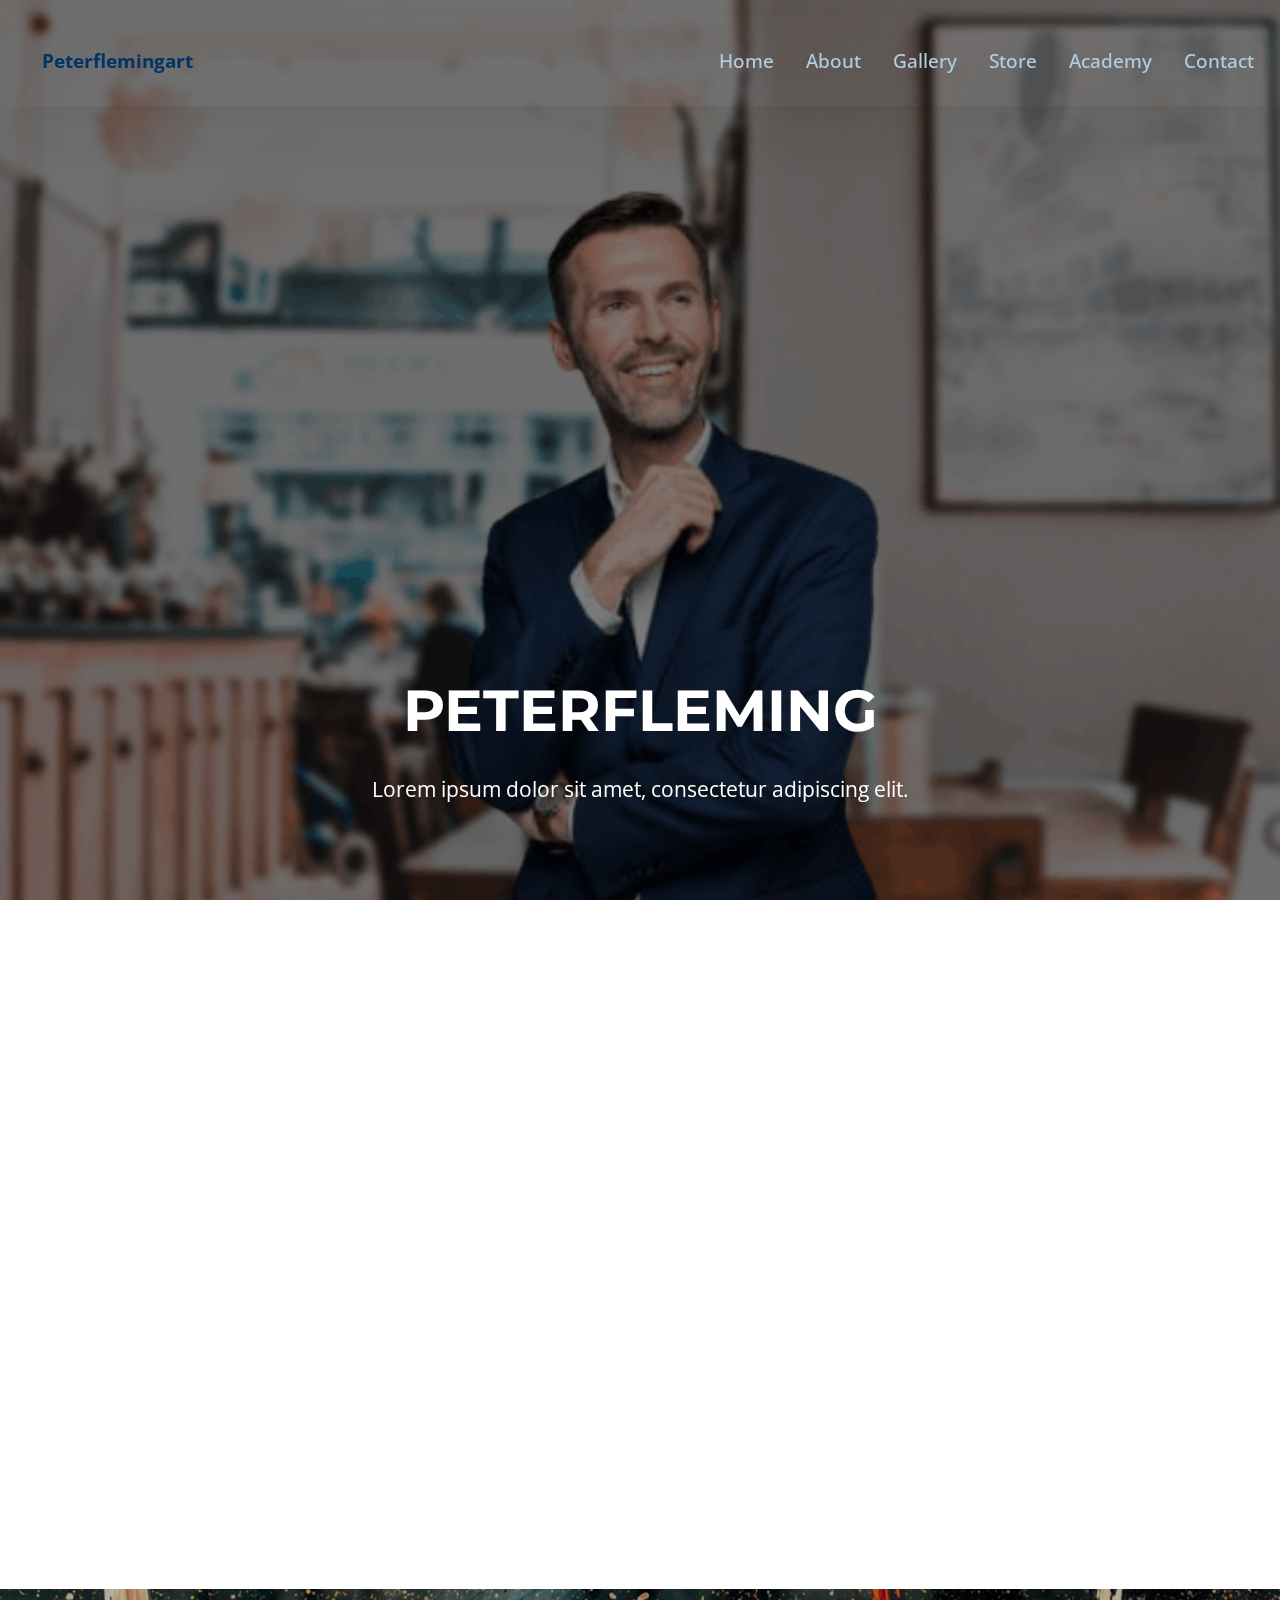
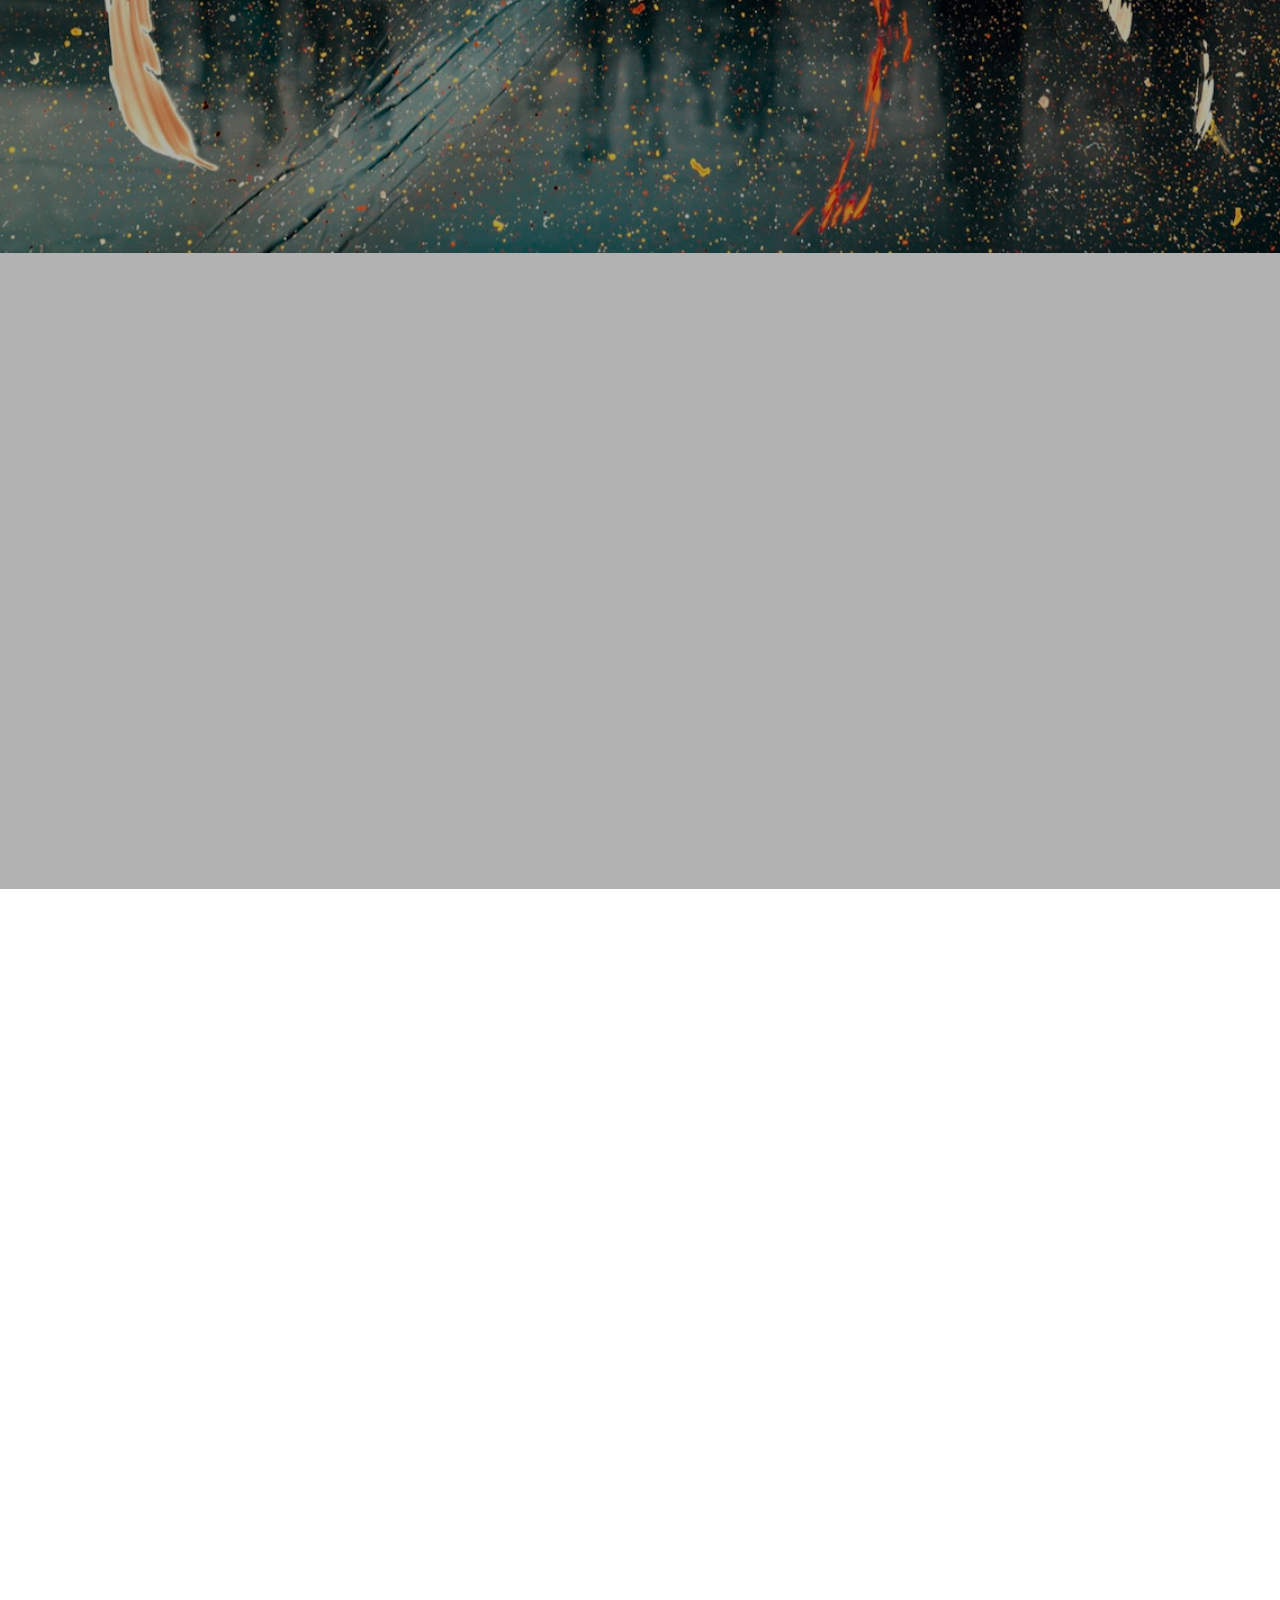
<file: index.html>
<!DOCTYPE html>
<html  >
  <head>
    <!-- Site made with Mobirise Website Builder v5.9.17, https://mobirise.com -->
    <meta charset="UTF-8">
    <meta http-equiv="X-UA-Compatible" content="IE=edge">
    <meta name="generator" content="Mobirise v5.9.17, mobirise.com">
    <meta name="viewport" content="width=device-width, initial-scale=1, minimum-scale=1">
    <link rel="shortcut icon" href="assets/images/logo-transparent-206x206.png" type="image/x-icon">
    <meta name="description" content="Portfolio for peterfleming art">
    
    
    <title>Home</title>
    <link rel="stylesheet" href="assets/web/assets/mobirise-icons2/mobirise2.css">
    <link rel="stylesheet" href="assets/bootstrap/css/bootstrap.min.css">
    <link rel="stylesheet" href="assets/bootstrap/css/bootstrap-grid.min.css">
    <link rel="stylesheet" href="assets/bootstrap/css/bootstrap-reboot.min.css">
    <link rel="stylesheet" href="assets/parallax/jarallax.css">
    <link rel="stylesheet" href="assets/animatecss/animate.css">
    <link rel="stylesheet" href="assets/dropdown/css/style.css">
    <link rel="stylesheet" href="assets/socicon/css/styles.css">
    <link rel="stylesheet" href="assets/theme/css/style.css">
    <link rel="preload" href="https://fonts.googleapis.com/css?family=Montserrat:100,200,300,400,500,600,700,800,900,100i,200i,300i,400i,500i,600i,700i,800i,900i&display=swap" as="style" onload="this.onload=null;this.rel='stylesheet'">
    <noscript><link rel="stylesheet" href="https://fonts.googleapis.com/css?family=Montserrat:100,200,300,400,500,600,700,800,900,100i,200i,300i,400i,500i,600i,700i,800i,900i&display=swap"></noscript>
    <link rel="preload" href="https://fonts.googleapis.com/css?family=Open+Sans:300,400,500,600,700,800,300i,400i,500i,600i,700i,800i&display=swap" as="style" onload="this.onload=null;this.rel='stylesheet'">
    <noscript><link rel="stylesheet" href="https://fonts.googleapis.com/css?family=Open+Sans:300,400,500,600,700,800,300i,400i,500i,600i,700i,800i&display=swap"></noscript>
    <link rel="preload" as="style" href="assets/mobirise/css/mbr-additional.css?v=dNrIAQ"><link rel="stylesheet" href="assets/mobirise/css/mbr-additional.css?v=dNrIAQ" type="text/css">
    <link rel="stylesheet" href="assets/css/style.css">
    
    
    
  </head>
  <body>
    
    <section data-bs-version="5.1" class="menu menu2 cid-u6ROPeSJyF" once="menu" id="menu-5-u6ROPeSJyF">
      <nav class="navbar navbar-dropdown navbar-expand-lg">
        <div class="container">
          <div class="navbar-brand">
            <span class="navbar-caption-wrap"><a class="navbar-caption text-warning display-4" href="index.html">Peterflemingart</a></span>
          </div>
          <button class="navbar-toggler" type="button" data-toggle="collapse" data-bs-toggle="collapse" data-target="#navbarSupportedContent" data-bs-target="#navbarSupportedContent" aria-controls="navbarNavAltMarkup" aria-expanded="false" aria-label="Toggle navigation">
            <div class="hamburger">
              <span></span>
              <span></span>
              <span></span>
              <span></span>
            </div>
          </button>
          <div class="collapse navbar-collapse" id="navbarSupportedContent">
            <ul class="navbar-nav nav-dropdown nav-right" data-app-modern-menu="true">
              <li class="nav-item">
                <a class="nav-link link text-success display-4" href="index.html">Home</a>
              </li>
              <li class="nav-item">
                <a class="nav-link link text-success display-4" href="about.html">About</a>
              </li>
              <li class="nav-item">
                <a class="nav-link link text-success display-4" href="gallery.html">Gallery</a>
              </li>
              <li class="nav-item">
                <a class="nav-link link show text-success display-4" href="store.html" aria-expanded="true">Store</a>
              </li>
              <li class="nav-item">
                <a class="nav-link link text-success display-4" href="academy.html">Academy</a>
              </li>
              <li class="nav-item">
                <a class="nav-link link text-success display-4" href="contact.html">Contact</a>
              </li>
            </ul>
          </div>
        </div>
      </nav>
    </section>

    <section data-bs-version="5.1" class="header18 cid-u6ROPeSMyR mbr-fullscreen mbr-parallax-background" id="hero-15-u6ROPeSMyR">
      <div class="mbr-overlay" style="opacity: 0.5; background-color: rgb(0, 0, 0);"></div>
      <div class="container-fluid">
        <div class="row">
          <div class="content-wrap col-12 col-md-12">
            <h1 class="mbr-section-title mbr-fonts-style mbr-white mb-4 display-1"><strong>PETERFLEMING</strong><strong><br></strong></h1>
            <p class="mbr-fonts-style mbr-text mbr-white mb-4 display-7">Lorem ipsum dolor sit amet, consectetur adipiscing elit.<br></p>
          </div>
        </div>
      </div>
    </section>

    <section data-bs-version="5.1" class="slider4 mbr-embla cid-u6ROPeTuOh" id="gallery-13-u6ROPeTuOh">
      <div class="container-fluid">
        <div class="row mb-5 justify-content-center">
          <div class="col-12 content-head">
            <h3 class="mbr-section-title mbr-fonts-style align-center mb-0 display-2"><strong>Peterfleming's Gallery</strong></h3>
          </div>
        </div>
        <div class="row">
          <div class="col-12">
            <div class="embla position-relative" data-skip-snaps="true" data-align="center" data-contain-scroll="trimSnaps" data-loop="true" data-auto-play="true" data-auto-play-interval="5" data-draggable="true">
              <div class="embla__viewport">
                <div class="embla__container">
                  <div class="embla__slide slider-image item" style="margin-left: 1rem; margin-right: 1rem;">
                    <div class="slide-content">
                      <div class="item-img">
                        <div class="item-wrapper">
                          <img src="assets/images/artwork1-235x293.jpg" alt="Mobirise Website Builder" title="">
                        </div>
                      </div>
                    </div>
                  </div>
                  <div class="embla__slide slider-image item" style="margin-left: 1rem; margin-right: 1rem;">
                    <div class="slide-content">
                      <div class="item-img">
                        <div class="item-wrapper">
                          <img src="assets/images/artwork2-225x225.jpg" alt="Mobirise Website Builder" title="">
                        </div>
                      </div>
                    </div>
                  </div>
                  <div class="embla__slide slider-image item" style="margin-left: 1rem; margin-right: 1rem;">
                    <div class="slide-content">
                      <div class="item-img">
                        <div class="item-wrapper">
                          <img src="assets/images/artwork6-512x512.png" alt="Mobirise Website Builder" title="">
                        </div>
                      </div>
                    </div>
                  </div>
                  <div class="embla__slide slider-image item" style="margin-left: 1rem; margin-right: 1rem;">
                    <div class="slide-content">
                      <div class="item-img">
                        <div class="item-wrapper">
                          <img src="assets/images/artwork7-600x850.jpg" alt="Mobirise Website Builder" title="">
                        </div>
                      </div>
                    </div>
                  </div>
                  <div class="embla__slide slider-image item" style="margin-left: 1rem; margin-right: 1rem;">
                    <div class="slide-content">
                      <div class="item-img">
                        <div class="item-wrapper">
                          <img src="assets/images/artwork4-720x846.jpg" alt="Mobirise Website Builder" title="">
                        </div>
                      </div>
                    </div>
                  </div>
                </div>
              </div>
              <button class="embla__button embla__button--prev">
                <span class="mobi-mbri mobi-mbri-arrow-prev" aria-hidden="true"></span>
                <span class="sr-only visually-hidden visually-hidden">Previous</span>
              </button>
              <button class="embla__button embla__button--next">
                <span class="mobi-mbri mobi-mbri-arrow-next" aria-hidden="true"></span>
                <span class="sr-only visually-hidden visually-hidden">Next</span>
              </button>
            </div>
          </div>
        </div>
      </div>
    </section>

    <section data-bs-version="5.1" class="image02 cid-u6ROPeT5pD mbr-fullscreen mbr-parallax-background" id="image-13-u6ROPeT5pD">
      <div class="mbr-overlay" style="opacity: 0.3; background-color: rgb(0, 0, 0);"></div>
      <div class="container-fluid">
          <div class="row"></div>
      </div>
    </section>

    <section data-bs-version="5.1" class="article4 cid-u6ROPeTHmI mbr-fullscreen" id="about-me-4-u6ROPeTHmI">
      <div class="container-fluid">
        <div class="row justify-content-center">
          <div class="col-12 col-md-12 col-lg-6 image-wrapper">
            <img class="w-100" src="assets/images/academy-ezgif.com-webp-to-jpg-converter-600x400.jpg" alt="Mobirise Website Builder">
          </div>
          <div class="col-12 col-md-12 col-lg">
            <div class="text-wrapper align-left">
              <h1 class="mbr-section-title mbr-fonts-style mb-4 display-2"><strong>Peterfleming's Art Academy</strong></h1>
              <p class="mbr-text mbr-fonts-style mb-3 display-7">
                Lorem ipsum dolor sit amet, consectetur adipiscing elit. 
                Donec fermentum pulvinar mi, et viverra est faucibus eget. 
                Vivamus ac tellus tincidunt augue tristique facilisis. 
                Curabitur gravida erat at enim aliquam, varius imperdiet magna volutpat. 
                Proin laoreet erat eu tortor mollis dapibus. Integer vel malesuada quam. 
                Donec semper non nunc nec consectetur.&nbsp;
              </p>
              <p class="mbr-text mbr-fonts-style mb-3 display-7">
                Vestibulum ac tempor ligula, quis ultrices dui. 
                Curabitur vel porttitor libero, id tempor tortor. Maecenas dignissim sapien id dui viverra posuere.
              </p>
              <p class="mbr-text mbr-fonts-style mb-3 display-7">Vestibulum ac tempor ligula, quis ultrices dui. 
                Curabitur vel porttitor libero, id tempor tortor. Maecenas dignissim sapien id dui viverra posuere.
              </p>
              <div class="mbr-section-btn mt-3"><a class="btn btn-lg btn-primary display-4" href="academy.html">More</a></div>
            </div>
          </div>
        </div>
      </div>
    </section>

    <section data-bs-version="5.1" class="pricing02 cid-u6ROPeUHn3" id="product-list-9-u6ROPeUHn3">
      <div class="container-fluid">
          <div class="row justify-content-center">
              <div class="col-12 content-head">
                  <div class="mbr-section-head mb-5">
                      <h4 class="mbr-section-title mbr-fonts-style align-center mb-0 display-2"><strong>Peterfleming's Art Store</strong></h4>
                      <h5 class="mbr-section-subtitle mbr-fonts-style align-center mb-0 mt-4 display-7">Lorem ipsum dolor sit amet, consectetur adipiscing elit. Donec fermentum pulvinar mi, et viverra est faucibus eget. Vivamus ac tellus tincidunt augue tristique facilisis.</h5>
                      <div class="mbr-section-btn align-center item-footer mb-0 mt-4"><a href="store.html" class="btn item-btn btn-primary display-7">Store</a></div>
                  </div>
              </div>
          </div>
          <div class="row">
              <div class="item features-image col-12 col-md-6 col-lg-6">
                  <div class="item-wrapper">
                      <div class="item-img">
                          <img src="assets/images/store-in-1101x826.jpg" alt="Mobirise Website Builder">
                      </div>
                  </div>
              </div>
              <div class="item features-image col-12 col-md-6 col-lg-6">
                  <div class="item-wrapper">
                      <div class="item-img">
                          <img src="assets/images/store-in-2-1000x625.jpg" alt="Mobirise Website Builder">
                      </div>
                  </div>
              </div>
          </div>
      </div>
    </section>

    <section data-bs-version="5.1" class="header18 cid-u6ROPeWzhU mbr-fullscreen" data-bg-video="https://www.youtube.com/embed/jgm58cbu0kw?autoplay=1&amp;loop=1&amp;playlist=jgm58cbu0kw&amp;t=20&amp;mute=1&amp;playsinline=1&amp;controls=0&amp;showinfo=0&amp;autohide=1&amp;allowfullscreen=true&amp;mode=transparent" id="video-5-u6ROPeWzhU">
      <div class="mbr-overlay" style="opacity: 0.3; background-color: rgb(0, 0, 0);"></div>
      <div class="container-fluid">
        <div class="row"></div>
      </div>
    </section>

    <section data-bs-version="5.1" class="people05 cid-u6Xe4tSWYr" id="people05-18">
      <div class="container-fluid">
        <div class="row mb-5 justify-content-center">
          <div class="col-12 mb-0 content-head">
            <h3 class="mbr-section-title mbr-fonts-style align-center mb-0 display-2">
              <strong>Who is Peterfleming</strong></h3>  
          </div>
        </div>
        <div class="row">
          <div class="item features-without-image col-12 col-md-6 col-lg-12 active">
            <div class="item-wrapper">
              <div class="card-box align-left">
                <p class="card-text mbr-fonts-style display-7">Donec fringilla massa id turpis faucibus sodales. Aliquam sem ipsum, hendrerit in rhoncus in, commodo et lectus. Morbi quis tristique mauris. Nulla eleifend justo congue sapien finibus, non tempus risus egestas. Mauris nec nisl at sapien aliquet malesuada sit amet eu nunc. Mauris tincidunt sapien vitae augue eleifend aliquet. Curabitur vehicula, massa a dictum consequat, nibh tortor tempor magna, nec volutpat dolor neque nec nisl. Sed vel massa vulputate, malesuada dui sed, tempor turpis. Nunc ac sapien ipsum.&nbsp;<br>
                </p>
                <div class="img-wrapper mt-4 mb-2">
                  <img src="assets/images/team3.jpg" data-slide-to="4" data-bs-slide-to="4" alt="">
                </div>
                <h5 class="card-title mbr-fonts-style display-5"><strong>Peter Ibe</strong></h5>
              </div>
            </div>
          </div>
        </div>
      </div>
    </section>

    <section data-bs-version="5.1" class="contacts01 cid-u6ROPeWWjR" id="contacts-1-u6ROPeWWjR">
      <div class="container-fluid">
          <div class="row justify-content-center">
              <div class="col-12 content-head">
                  <div class="mbr-section-head mb-5">
                      <h3 class="mbr-section-title mbr-fonts-style align-center mb-0 display-2"><strong>Connect with Us</strong></h3>
                      
                  </div>
              </div>
          </div>
          <div class="row">
              
              <div class="item features-without-image col-12 col-md-4 active">
                  <div class="item-wrapper">
                      <div class="text-wrapper">
                          <h6 class="card-title mbr-fonts-style mb-3 display-7"><strong>Phone</strong></h6>
                          <p class="mbr-text mbr-fonts-style display-7">+2348512345678</p>
                      </div>
                  </div>
              </div><div class="item features-without-image col-12 col-md-4">
                  <div class="item-wrapper">
                      <div class="text-wrapper">
                          <h6 class="card-title mbr-fonts-style mb-3 display-7">
                              <strong>Email</strong>
                          </h6>
                          <p class="mbr-text mbr-fonts-style display-7">contact<a href="mailto:info@artisticmaven.com" class="text-black">@peterflemingart.com</a>
                          </p>
                      </div>
                  </div>
              </div>
              <div class="item features-without-image col-12 col-md-4">
                  <div class="item-wrapper">
                      <div class="text-wrapper">
                          <h6 class="card-title mbr-fonts-style mb-3 display-7">
                              <strong>Address</strong>
                          </h6>
                          <p class="mbr-text mbr-fonts-style display-7">Lagos Nigeria</p>
                      </div>
                  </div>
              </div>
              
          </div>
      </div>
    </section>

    <section data-bs-version="5.1" class="social05 cid-u6ROPeWO7V" id="follow-us-2-u6ROPeWO7V">
      <div class="container">
          <div class="row">
              <div class="col-12">
                  <div class="social-row">
                      <div class="soc-item">
                          <a href="https://mobiri.se/" target="_blank">
                              <span style="max-width: 60px; max-height: 60px; font-size: 2em;" class="mbr-iconfont socicon socicon-facebook"></span>
                          </a>
                      </div>
                      <div class="soc-item">
                          <a href="https://mobiri.se/" target="_blank">
                              <span style="max-width: 60px; max-height: 60px; font-size: 2em;" class="mbr-iconfont socicon-twitter socicon"></span>
                          </a>
                      </div>
                      <div class="soc-item">
                          <a href="https://mobiri.se/" target="_blank">
                              <span style="max-width: 60px; max-height: 60px; font-size: 2em;" class="mbr-iconfont socicon-instagram socicon"></span>
                          </a>
                      </div>
                      <div class="soc-item">
                          <a href="https://mobiri.se/" target="_blank">
                              <span style="max-width: 60px; max-height: 60px; font-size: 2em;" class="mbr-iconfont socicon socicon-linkedin"></span>
                          </a>
                      </div>
                  </div>
              </div>
          </div>
      </div>
    </section>

    <section data-bs-version="5.1" class="footer3 cid-u79Mz6UIKD" once="footers" id="footer03-1m">
        <div class="container">
            <div class="row">
                <div class="row-links">
                    <ul class="header-menu">
                      <li class="header-menu-item mbr-fonts-style display-4"><a href="index.html" class="text-success">Home</a></li>
                      <li class="header-menu-item mbr-fonts-style display-4"><a href="gallery.html" class="text-success">Gallery</a></li>
                      <li class="header-menu-item mbr-fonts-style display-4"><a href="store.html" class="text-success">Store</a></li>
                      <li class="header-menu-item mbr-fonts-style display-4"><a href="academy.html" class="text-success">Academy</a></li>
                      <li class="header-menu-item mbr-fonts-style display-4"><a href="team.html" class="text-success">Team</a></li>
                    </ul>
                </div>
                <div class="col-12 mt-4">
                    <p class="mbr-fonts-style copyright display-7">© 2024 Peterflemingart. All right reserved</p>
                </div>
            </div>
        </div>
    </section>


    <script src="assets/bootstrap/js/bootstrap.bundle.min.js"></script>  
    <script src="assets/parallax/jarallax.js"></script>  
    <script src="assets/smoothscroll/smooth-scroll.js"></script>  
    <script src="assets/ytplayer/index.js"></script>  
    <script src="assets/dropdown/js/navbar-dropdown.js"></script>  
    <script src="assets/embla/embla.min.js"></script>  
    <script src="assets/embla/script.js"></script>  
    <script src="assets/vimeoplayer/player.js"></script>  
    <script src="assets/theme/js/script.js"></script>  
      
  
    <div id="scrollToTop" class="scrollToTop mbr-arrow-up">
      <a style="text-align: center;"><i class="mbr-arrow-up-icon mbr-arrow-up-icon-cm cm-icon cm-icon-smallarrow-up"></i></a>
    </div>
    <input name="animation" type="hidden">
  </body>
</html>
</file>
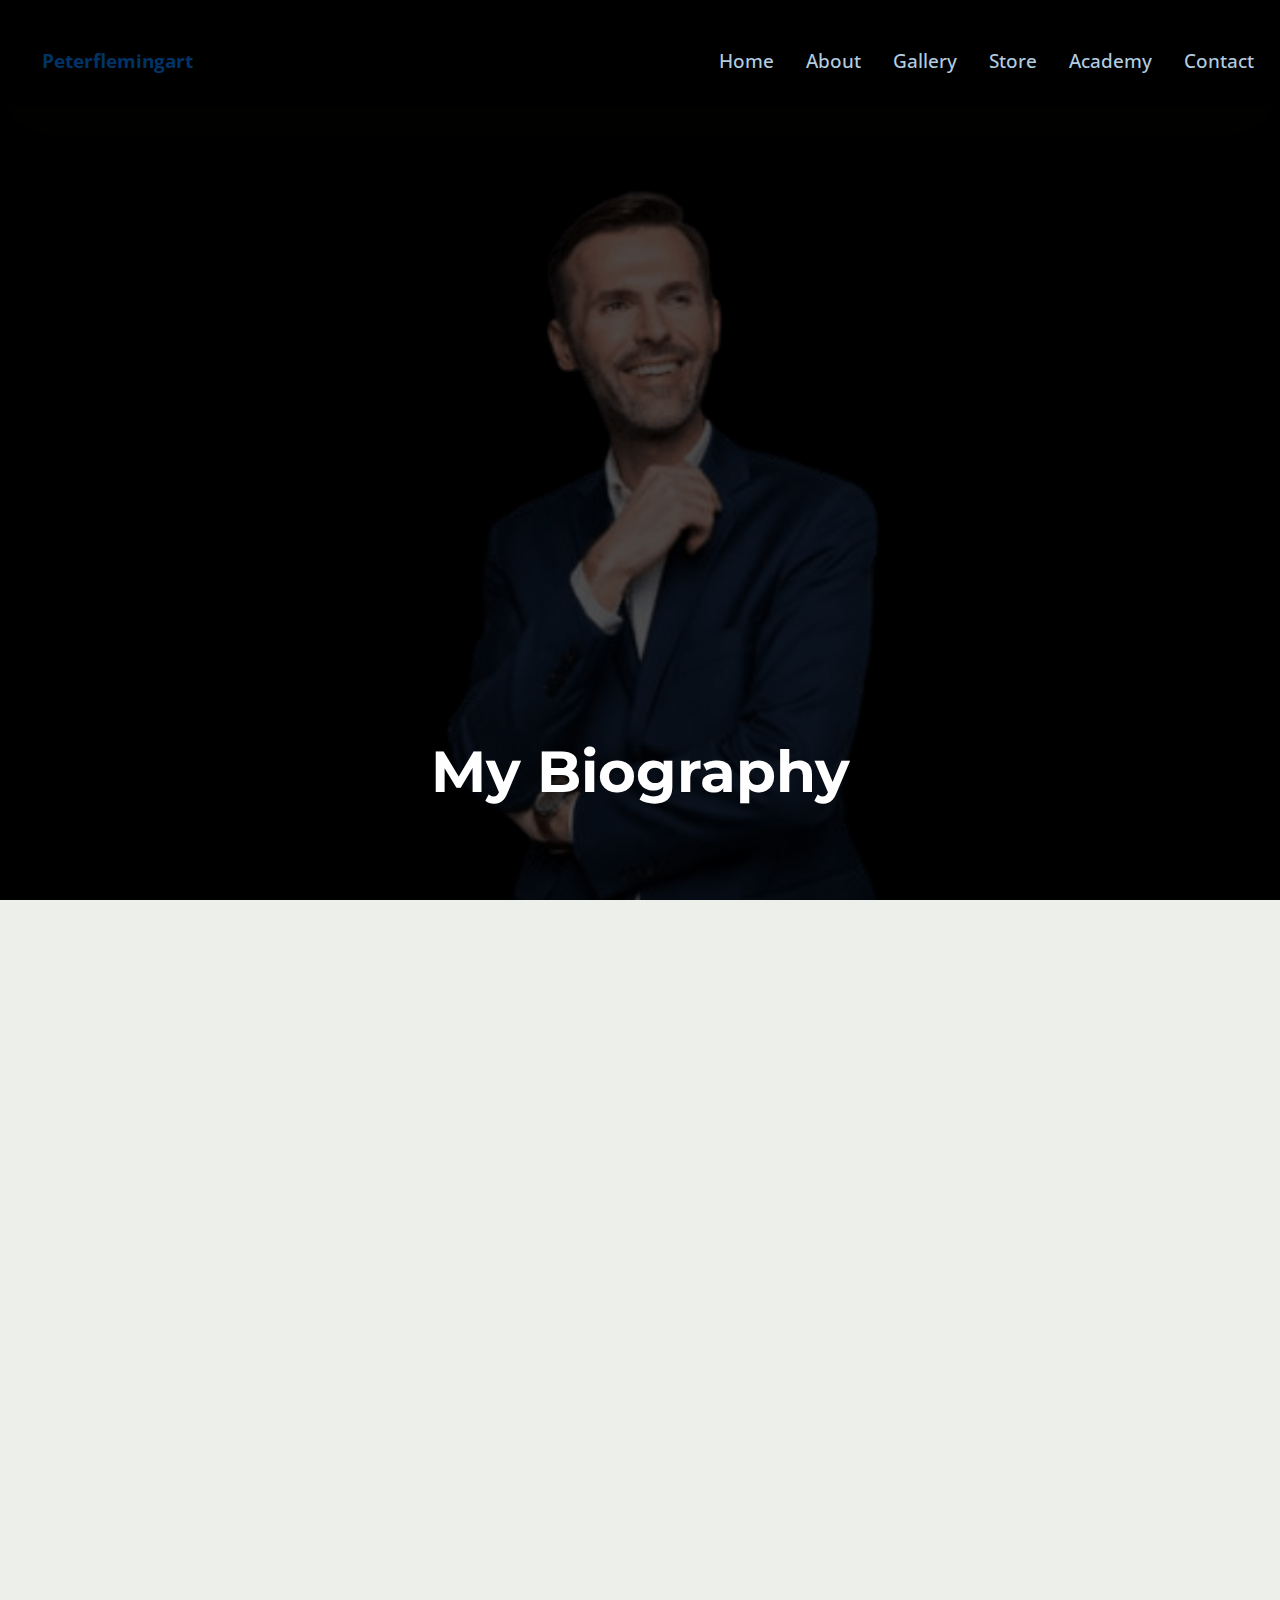
<file: about.html>
<!DOCTYPE html>
<html  >
<head>
  <!-- Site made with Mobirise Website Builder v5.9.17, https://mobirise.com -->
  <meta charset="UTF-8">
  <meta http-equiv="X-UA-Compatible" content="IE=edge">
  <meta name="generator" content="Mobirise v5.9.17, mobirise.com">
  <meta name="viewport" content="width=device-width, initial-scale=1, minimum-scale=1">
  <link rel="shortcut icon" href="assets/images/logo-transparent-206x206.png" type="image/x-icon">
  <meta name="description" content="About Peterfleming">
  
  
  <title>About</title>
  <link rel="stylesheet" href="assets/web/assets/mobirise-icons2/mobirise2.css">
  <link rel="stylesheet" href="assets/bootstrap/css/bootstrap.min.css">
  <link rel="stylesheet" href="assets/bootstrap/css/bootstrap-grid.min.css">
  <link rel="stylesheet" href="assets/bootstrap/css/bootstrap-reboot.min.css">
  <link rel="stylesheet" href="assets/animatecss/animate.css">
  <link rel="stylesheet" href="assets/dropdown/css/style.css">
  <link rel="stylesheet" href="assets/socicon/css/styles.css">
  <link rel="stylesheet" href="assets/theme/css/style.css">
  <link rel="preload" href="https://fonts.googleapis.com/css?family=Montserrat:100,200,300,400,500,600,700,800,900,100i,200i,300i,400i,500i,600i,700i,800i,900i&display=swap" as="style" onload="this.onload=null;this.rel='stylesheet'">
  <noscript><link rel="stylesheet" href="https://fonts.googleapis.com/css?family=Montserrat:100,200,300,400,500,600,700,800,900,100i,200i,300i,400i,500i,600i,700i,800i,900i&display=swap"></noscript>
  <link rel="preload" href="https://fonts.googleapis.com/css?family=Open+Sans:300,400,500,600,700,800,300i,400i,500i,600i,700i,800i&display=swap" as="style" onload="this.onload=null;this.rel='stylesheet'">
  <noscript><link rel="stylesheet" href="https://fonts.googleapis.com/css?family=Open+Sans:300,400,500,600,700,800,300i,400i,500i,600i,700i,800i&display=swap"></noscript>
  <link rel="preload" as="style" href="assets/mobirise/css/mbr-additional.css?v=HFU85h"><link rel="stylesheet" href="assets/mobirise/css/mbr-additional.css?v=HFU85h" type="text/css">

  
  
  
</head>
<body>
  
  <section data-bs-version="5.1" class="menu menu2 cid-u6ROPeSJyF" once="menu" id="menu02-2">
	

	<nav class="navbar navbar-dropdown navbar-expand-lg">
		<div class="container">
			<div class="navbar-brand">
				
				<span class="navbar-caption-wrap"><a class="navbar-caption text-warning display-4" href="index.html">Peterflemingart</a></span>
			</div>
			<button class="navbar-toggler" type="button" data-toggle="collapse" data-bs-toggle="collapse" data-target="#navbarSupportedContent" data-bs-target="#navbarSupportedContent" aria-controls="navbarNavAltMarkup" aria-expanded="false" aria-label="Toggle navigation">
				<div class="hamburger">
					<span></span>
					<span></span>
					<span></span>
					<span></span>
				</div>
			</button>
			<div class="collapse navbar-collapse" id="navbarSupportedContent">
				<ul class="navbar-nav nav-dropdown nav-right" data-app-modern-menu="true"><li class="nav-item">
						<a class="nav-link link text-success display-4" href="index.html">Home</a>
					</li><li class="nav-item"><a class="nav-link link text-success display-4" href="about.html">About</a></li><li class="nav-item"><a class="nav-link link text-success display-4" href="gallery.html">Gallery</a></li>
					<li class="nav-item">
						<a class="nav-link link show text-success display-4" href="store.html" aria-expanded="true">Store</a>
					</li><li class="nav-item"><a class="nav-link link text-success display-4" href="academy.html">Academy</a></li>
					<li class="nav-item">
						<a class="nav-link link text-success display-4" href="contact.html">Contact</a>
					</li></ul>
				
				
			</div>
		</div>
	</nav>
</section>

<section data-bs-version="5.1" class="header18 cid-u6THAp14I1 mbr-fullscreen" id="header18-l">
  

  <div class="mbr-overlay" style="opacity: 0.7; background-color: rgb(0, 0, 0);"></div>
  <div class="container-fluid">
    <div class="row">
      <div class="content-wrap col-12 col-md-12">
        <h1 class="mbr-section-title mbr-fonts-style mbr-white mb-4 display-1">
          <strong>My Biography</strong></h1>
        
        
        
      </div>
    </div>
  </div>
</section>

<section data-bs-version="5.1" class="people07 cid-u6THanJkpg" id="people07-k">
    
    <div class="container-fluid">
        <div class="row justify-content-center">
            <div class="col-md-12 col-lg-9">
                <p class="card-text mbr-fonts-style display-7"><strong>How My Passion Began
</strong><br>My name is Vivamus sit amet diam quis erat blandit aliquet nec ut odio. Praesent iaculis enim sapien, vel ultrices purus bibendum nec. Vivamus sit amet diam quis erat blandit aliquet nec ut odio. Nullam auctor, nibh id eleifend dignissim, orci lectus iaculis eros, ut dictum erat risus at risus. Curabitur facilisis ultricies tortor, in egestas tellus elementum vitae. In at nisi interdum, rutrum sapien eget, porttitor nunc. Quisque vulputate tortor sed eros pharetra lobortis. <br>Proin faucibus mattis eros, eu dignissim enim vestibulum eget. lorem ipsum dolor sit amet, consectetur adipisicing elit, sed do eiusmod tempor incididunt ut labore et dolore magna aliqua. Ut enim ad minim veniam, quis nostrud exercitation ullamco laboris nisi ut aliquip ex ea commodo consequat.
<br>
<br>More about Me
<br>Duis aute irure dolor in reprehenderit in voluptate velit esse cillum dolore eu fugiat nulla pariatur. Excepteur sint occaecat cupidatat non proident, sunt in culpa qui officia deserunt mollit anim id est laborum.</p>
                <div class="img-wrapper mt-4 justify-content-center">
                    <img src="assets/images/team3-240x240.jpg" alt="" data-slide-to="0" data-bs-slide-to="0">
                </div>
                <p class="card-title mbr-fonts-style mt-3 display-5"><strong>Peter Ibe</strong></p>
            </div>
        </div>
    </div>
</section>

<section data-bs-version="5.1" class="social05 cid-u6ROPeWO7V" id="social05-3">
    

    

    <div class="container">
        <div class="row">
            
            <div class="col-12">
                <div class="social-row">
                    <div class="soc-item">
                        <a href="https://mobiri.se/" target="_blank">
                            <span style="max-width: 60px; max-height: 60px; font-size: 2em;" class="mbr-iconfont socicon socicon-facebook"></span>
                        </a>
                    </div>
                    <div class="soc-item">
                        <a href="https://mobiri.se/" target="_blank">
                            <span style="max-width: 60px; max-height: 60px; font-size: 2em;" class="mbr-iconfont socicon-twitter socicon"></span>
                        </a>
                    </div>
                    <div class="soc-item">
                        <a href="https://mobiri.se/" target="_blank">
                            <span style="max-width: 60px; max-height: 60px; font-size: 2em;" class="mbr-iconfont socicon-instagram socicon"></span>
                        </a>
                    </div>
                    <div class="soc-item">
                        <a href="https://mobiri.se/" target="_blank">
                            <span style="max-width: 60px; max-height: 60px; font-size: 2em;" class="mbr-iconfont socicon socicon-linkedin"></span>
                        </a>
                    </div>
                </div>
            </div>
        </div>
    </div>
</section>

<section data-bs-version="5.1" class="footer3 cid-u79Mz6UIKD" once="footers" id="footer03-1m">

        

    

    <div class="container">
        <div class="row">
            <div class="row-links">
                <ul class="header-menu">
                  
                  
                  
                  
                <li class="header-menu-item mbr-fonts-style display-4"><a href="index.html" class="text-success">Home</a></li>
		<li class="header-menu-item mbr-fonts-style display-4"><a href="gallery.html" class="text-success">Gallery</a></li>
		<li class="header-menu-item mbr-fonts-style display-4"><a href="store.html" class="text-success">Store</a></li>
		<li class="header-menu-item mbr-fonts-style display-4"><a href="academy.html" class="text-success">Academy</a></li>
		<li class="header-menu-item mbr-fonts-style display-4"><a href="team.html" class="text-success">Team</a></li></ul>
              </div>

            
            <div class="col-12 mt-4">
                <p class="mbr-fonts-style copyright display-7">© 2024 Peterflemingart. All right reserved</p>
            </div>
        </div>
    </div>
  
    <script src="assets/bootstrap/js/bootstrap.bundle.min.js"></script>  
    <script src="assets/parallax/jarallax.js"></script>  
    <script src="assets/smoothscroll/smooth-scroll.js"></script>  
    <script src="assets/ytplayer/index.js"></script>  
    <script src="assets/dropdown/js/navbar-dropdown.js"></script>  
    <script src="assets/embla/embla.min.js"></script>  
    <script src="assets/embla/script.js"></script>  
    <script src="assets/vimeoplayer/player.js"></script>  
    <script src="assets/theme/js/script.js"></script>  
	
 <div id="scrollToTop" class="scrollToTop mbr-arrow-up"><a style="text-align: center;"><i class="mbr-arrow-up-icon mbr-arrow-up-icon-cm cm-icon cm-icon-smallarrow-up"></i></a></div>
    <input name="animation" type="hidden">
  </body>
</html>
</file>
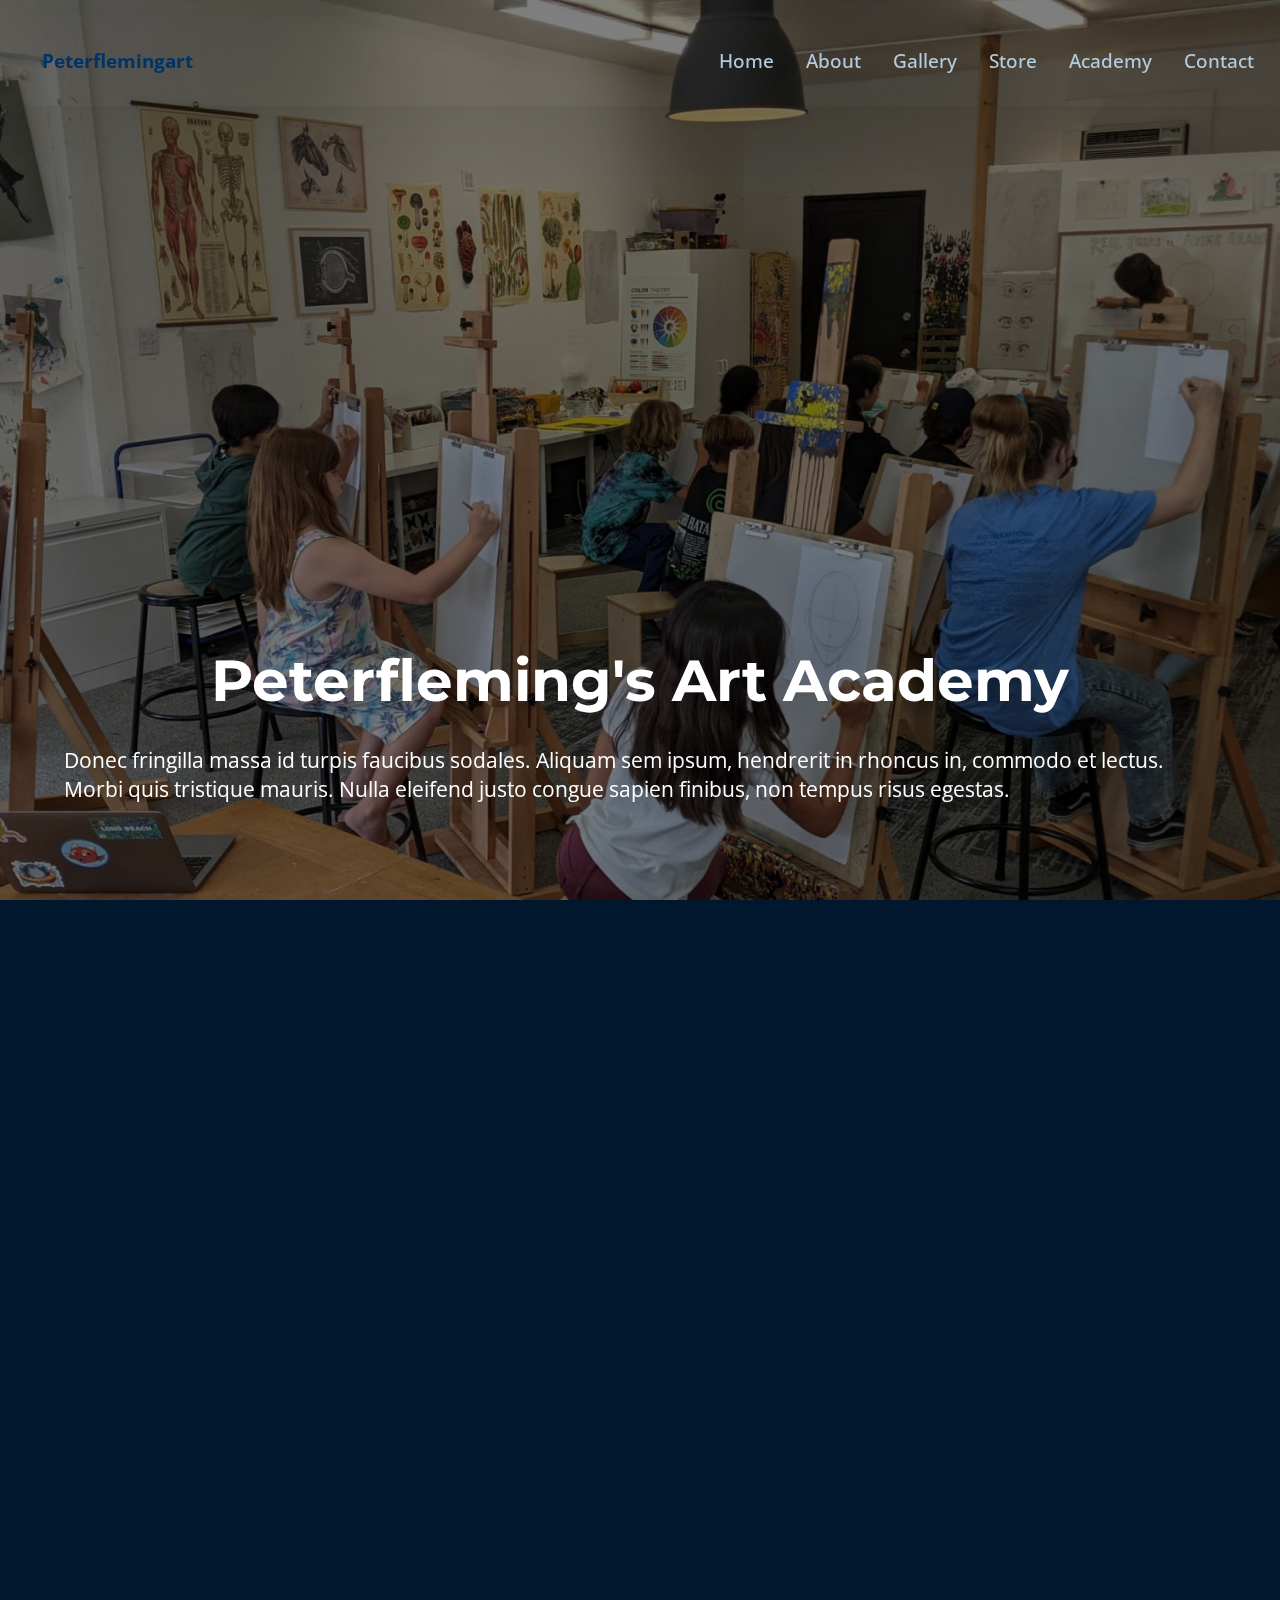
<file: academy.html>
<!DOCTYPE html>
<html  >
<head>
  <!-- Site made with Mobirise Website Builder v5.9.17, https://mobirise.com -->
  <meta charset="UTF-8">
  <meta http-equiv="X-UA-Compatible" content="IE=edge">
  <meta name="generator" content="Mobirise v5.9.17, mobirise.com">
  <meta name="viewport" content="width=device-width, initial-scale=1, minimum-scale=1">
  <link rel="shortcut icon" href="assets/images/logo-transparent-206x206.png" type="image/x-icon">
  <meta name="description" content="peterfleming Art Academy page">
  
  
  <title>Academy</title>
  <link rel="stylesheet" href="assets/web/assets/mobirise-icons2/mobirise2.css">
  <link rel="stylesheet" href="assets/bootstrap/css/bootstrap.min.css">
  <link rel="stylesheet" href="assets/bootstrap/css/bootstrap-grid.min.css">
  <link rel="stylesheet" href="assets/bootstrap/css/bootstrap-reboot.min.css">
  <link rel="stylesheet" href="assets/parallax/jarallax.css">
  <link rel="stylesheet" href="assets/animatecss/animate.css">
  <link rel="stylesheet" href="assets/dropdown/css/style.css">
  <link rel="stylesheet" href="assets/socicon/css/styles.css">
  <link rel="stylesheet" href="assets/theme/css/style.css">
  <link rel="preload" href="https://fonts.googleapis.com/css?family=Montserrat:100,200,300,400,500,600,700,800,900,100i,200i,300i,400i,500i,600i,700i,800i,900i&display=swap" as="style" onload="this.onload=null;this.rel='stylesheet'">
  <noscript><link rel="stylesheet" href="https://fonts.googleapis.com/css?family=Montserrat:100,200,300,400,500,600,700,800,900,100i,200i,300i,400i,500i,600i,700i,800i,900i&display=swap"></noscript>
  <link rel="preload" href="https://fonts.googleapis.com/css?family=Open+Sans:300,400,500,600,700,800,300i,400i,500i,600i,700i,800i&display=swap" as="style" onload="this.onload=null;this.rel='stylesheet'">
  <noscript><link rel="stylesheet" href="https://fonts.googleapis.com/css?family=Open+Sans:300,400,500,600,700,800,300i,400i,500i,600i,700i,800i&display=swap"></noscript>
  <link rel="preload" as="style" href="assets/mobirise/css/mbr-additional.css?v=vfCvvQ"><link rel="stylesheet" href="assets/mobirise/css/mbr-additional.css?v=vfCvvQ" type="text/css">

  
  
  
</head>
<body>
  
  <section data-bs-version="5.1" class="menu menu2 cid-u6ROPeSJyF" once="menu" id="menu02-8">
	

	<nav class="navbar navbar-dropdown navbar-expand-lg">
		<div class="container">
			<div class="navbar-brand">
				
				<span class="navbar-caption-wrap"><a class="navbar-caption text-warning display-4" href="index.html">Peterflemingart</a></span>
			</div>
			<button class="navbar-toggler" type="button" data-toggle="collapse" data-bs-toggle="collapse" data-target="#navbarSupportedContent" data-bs-target="#navbarSupportedContent" aria-controls="navbarNavAltMarkup" aria-expanded="false" aria-label="Toggle navigation">
				<div class="hamburger">
					<span></span>
					<span></span>
					<span></span>
					<span></span>
				</div>
			</button>
			<div class="collapse navbar-collapse" id="navbarSupportedContent">
				<ul class="navbar-nav nav-dropdown nav-right" data-app-modern-menu="true"><li class="nav-item">
						<a class="nav-link link text-success display-4" href="index.html">Home</a>
					</li><li class="nav-item"><a class="nav-link link text-success display-4" href="about.html">About</a></li><li class="nav-item"><a class="nav-link link text-success display-4" href="gallery.html">Gallery</a></li>
					<li class="nav-item">
						<a class="nav-link link show text-success display-4" href="store.html" aria-expanded="true">Store</a>
					</li><li class="nav-item"><a class="nav-link link text-success display-4" href="academy.html">Academy</a></li>
					<li class="nav-item">
						<a class="nav-link link text-success display-4" href="contact.html">Contact</a>
					</li></ul>
				
				
			</div>
		</div>
	</nav>
</section>

<section data-bs-version="5.1" class="header18 cid-u6TZ6vQiiI mbr-fullscreen mbr-parallax-background" id="header18-10">
  

  <div class="mbr-overlay" style="opacity: 0.5; background-color: rgb(0, 0, 0);"></div>
  <div class="container-fluid">
    <div class="row">
      <div class="content-wrap col-12 col-md-12">
        <h1 class="mbr-section-title mbr-fonts-style mbr-white mb-4 display-1">
          <strong>Peterfleming's Art Academy</strong></h1>
        
        <p class="mbr-fonts-style mbr-text mbr-white mb-4 display-7">Donec fringilla massa id turpis faucibus sodales. Aliquam sem ipsum, hendrerit in rhoncus in, commodo et lectus. Morbi quis tristique mauris. Nulla eleifend justo congue sapien finibus, non tempus risus egestas.&nbsp;<br></p>
        
      </div>
    </div>
  </div>
</section>

<section data-bs-version="5.1" class="features5 cid-u6TZe4aefy" id="features05-11">
  

  
  
  <div class="container-fluid">
    <div class="row mb-5 justify-content-center">
      <div class="col-12 content-head">
        
        <h5 class="mbr-section-subtitle mbr-fonts-style align-center mb-0 mt-4 display-7">
          Lorem ipsum dolor sit amet, consectetur adipiscing elit. Praesent
          vitae erat. Integer aliquam, lorem vitae dapibus sollicitudin, nibh
          nisl egestas enim, ut dapibus odio augue tempus venenatis mi semper.
        </h5>
      </div>
    </div>
    <div class="row">
      <div class="item features-without-image col-12 col-md-6 col-lg-4 item-mb">
        <div class="item-wrapper">
          <div class="card-box align-left">
            <div class="iconfont-wrapper">
              <span class="mbr-iconfont mobi-mbri-edit-2 mobi-mbri"></span>
            </div>
            <h5 class="card-title mbr-fonts-style display-5">
              <strong>Pencil</strong></h5>
            <p class="card-text mbr-fonts-style display-7">
              Lorem ipsum dolor sit amet, consectetur adipiscing elit. Praesent
              vitae erat. Integer aliquam, lorem vitae dapibus sollicitudin,
              nibh nisl egestas enim, ut dapibus odio augue venenatis mi. Ut
              tempus dui at mi semper, vel dapibus nisl consectetur. Phasellus
              consectetur sapien non lacus imperdiet dapibus. In facilisis sed
              mi rutrum consequat. Sed augue sem diam.
            </p>

            
          </div>
        </div>
      </div>
      <div class="item features-without-image col-12 col-md-6 col-lg-4 item-mb">
        <div class="item-wrapper">
          <div class="card-box align-left">
            <div class="iconfont-wrapper">
              <span class="mbr-iconfont mobi-mbri-edit-2 mobi-mbri"></span>
            </div>
            <h5 class="card-title mbr-fonts-style display-5">
              <strong>Pastel</strong></h5>
            <p class="card-text mbr-fonts-style display-7">
              Lorem ipsum dolor sit amet, consectetur adipiscing elit. Praesent
              vitae erat. Integer aliquam, lorem vitae dapibus sollicitudin,
              nibh nisl egestas enim, ut dapibus odio augue venenatis mi. Ut
              tempus dui at mi semper, vel dapibus nisl consectetur. Phasellus
              consectetur sapien non lacus imperdiet dapibus. In facilisis sed
              mi rutrum consequat. Sed augue sem diam.
            </p>

            
          </div>
        </div>
      </div><div class="item features-without-image col-12 col-md-6 col-lg-4 item-mb">
        <div class="item-wrapper">
          <div class="card-box align-left">
            <div class="iconfont-wrapper">
              <span class="mbr-iconfont mobi-mbri-change-style mobi-mbri"></span>
            </div>
            <h5 class="card-title mbr-fonts-style display-5">
              <strong>Panting</strong></h5>
            <p class="card-text mbr-fonts-style display-7">
              Lorem ipsum dolor sit amet, consectetur adipiscing elit. Praesent
              vitae erat. Integer aliquam, lorem vitae dapibus sollicitudin,
              nibh nisl egestas enim, ut dapibus odio augue venenatis mi. Ut
              tempus dui at mi semper, vel dapibus nisl consectetur. Phasellus
              consectetur sapien non lacus imperdiet dapibus. In facilisis sed
              mi rutrum consequat. Sed augue sem diam.
            </p>

            
          </div>
        </div>
      </div>
      <div class="item features-without-image col-12 col-md-6 col-lg-4 item-mb">
        <div class="item-wrapper">
          <div class="card-box align-left">
            <div class="iconfont-wrapper">
              <span class="mbr-iconfont mobi-mbri-change-style mobi-mbri"></span>
            </div>
            <h5 class="card-title mbr-fonts-style display-5">
              <strong>Lorem</strong></h5>
            <p class="card-text mbr-fonts-style display-7">
              Lorem ipsum dolor sit amet, consectetur adipiscing elit. Praesent
              vitae erat. Integer aliquam, lorem vitae dapibus sollicitudin,
              nibh nisl egestas enim, ut dapibus odio augue venenatis mi. Ut
              tempus dui at mi semper, vel dapibus nisl consectetur. Phasellus
              consectetur sapien non lacus imperdiet dapibus. In facilisis sed
              mi rutrum consequat. Sed augue sem diam.
            </p>

            
          </div>
        </div>
      </div><div class="item features-without-image col-12 col-md-6 col-lg-4 item-mb">
        <div class="item-wrapper">
          <div class="card-box align-left">
            <div class="iconfont-wrapper">
              <span class="mbr-iconfont mobi-mbri-change-style mobi-mbri"></span>
            </div>
            <h5 class="card-title mbr-fonts-style display-5">
              <strong>Lorem</strong></h5>
            <p class="card-text mbr-fonts-style display-7">
              Lorem ipsum dolor sit amet, consectetur adipiscing elit. Praesent
              vitae erat. Integer aliquam, lorem vitae dapibus sollicitudin,
              nibh nisl egestas enim, ut dapibus odio augue venenatis mi. Ut
              tempus dui at mi semper, vel dapibus nisl consectetur. Phasellus
              consectetur sapien non lacus imperdiet dapibus. In facilisis sed
              mi rutrum consequat. Sed augue sem diam.
            </p>

            
          </div>
        </div>
      </div><div class="item features-without-image col-12 col-md-6 col-lg-4 item-mb">
        <div class="item-wrapper">
          <div class="card-box align-left">
            <div class="iconfont-wrapper">
              <span class="mbr-iconfont mobi-mbri-change-style mobi-mbri"></span>
            </div>
            <h5 class="card-title mbr-fonts-style display-5">
              <strong>Lorem</strong></h5>
            <p class="card-text mbr-fonts-style display-7">
              Lorem ipsum dolor sit amet, consectetur adipiscing elit. Praesent
              vitae erat. Integer aliquam, lorem vitae dapibus sollicitudin,
              nibh nisl egestas enim, ut dapibus odio augue venenatis mi. Ut
              tempus dui at mi semper, vel dapibus nisl consectetur. Phasellus
              consectetur sapien non lacus imperdiet dapibus. In facilisis sed
              mi rutrum consequat. Sed augue sem diam.
            </p>

            
          </div>
        </div>
      </div>
    </div>
  </div>
</section>

<section data-bs-version="5.1" class="start article2 cid-u6U0sA3MlC" id="article02-13">
	

	
	

	<div class="container">
		<div class="row justify-content-center">
			<div class="col-12 col-md-12 col-lg-6 image-wrapper">
				<img class="w-100" src="assets/images/academy4-724x1024.jpg" alt="Mobirise Website Builder">
			</div>
			<div class="col-12 col-md-12 col-lg">
				<div class="text-wrapper align-left">
					<h1 class="mbr-section-title mbr-fonts-style mb-4 display-2">
						<strong>Pastel Class</strong></h1>
					<p class="mbr-text align-left mbr-fonts-style mb-4 display-7">
					Lorem ipsum dolor sit amet, consectetur adipiscing elit. Praesent vitae erat. Integer aliquam, lorem vitae dapibus sollicitudin, nibh nisl egestas enim, ut dapibus odio augue venenatis mi. Ut tempus dui at mi semper, vel dapibus nisl consectetur. Phasellus consectetur sapien non lacus imperdiet dapibus. In facilisis sed mi rutrum consequat.
					</p>
					<div class="mbr-section-btn align-left mt-3"><a class="btn btn-primary display-7" href="https://wa.me/2349050671589">Get started</a></div>
				</div>
			</div>
		</div>
	</div>
</section>

<section data-bs-version="5.1" class="social05 cid-u6ROPeWO7V" id="social05-9">
    

    

    <div class="container">
        <div class="row">
            
            <div class="col-12">
                <div class="social-row">
                    <div class="soc-item">
                        <a href="https://mobiri.se/" target="_blank">
                            <span style="max-width: 60px; max-height: 60px; font-size: 2em;" class="mbr-iconfont socicon socicon-facebook"></span>
                        </a>
                    </div>
                    <div class="soc-item">
                        <a href="https://mobiri.se/" target="_blank">
                            <span style="max-width: 60px; max-height: 60px; font-size: 2em;" class="mbr-iconfont socicon-twitter socicon"></span>
                        </a>
                    </div>
                    <div class="soc-item">
                        <a href="https://mobiri.se/" target="_blank">
                            <span style="max-width: 60px; max-height: 60px; font-size: 2em;" class="mbr-iconfont socicon-instagram socicon"></span>
                        </a>
                    </div>
                    <div class="soc-item">
                        <a href="https://mobiri.se/" target="_blank">
                            <span style="max-width: 60px; max-height: 60px; font-size: 2em;" class="mbr-iconfont socicon socicon-linkedin"></span>
                        </a>
                    </div>
                </div>
            </div>
        </div>
    </div>
</section>

<section data-bs-version="5.1" class="footer3 cid-u79Mz6UIKD" once="footers" id="footer03-1m">

        

    

    <div class="container">
        <div class="row">
            <div class="row-links">
                <ul class="header-menu">
                  
                  
                  
                  
                <li class="header-menu-item mbr-fonts-style display-4"><a href="index.html" class="text-success">Home</a></li>
			<li class="header-menu-item mbr-fonts-style display-4"><a href="gallery.html" class="text-success">Gallery</a></li>
			<li class="header-menu-item mbr-fonts-style display-4"><a href="store.html" class="text-success">Store</a></li>
			<li class="header-menu-item mbr-fonts-style display-4"><a href="academy.html" class="text-success">Academy</a></li>
			<li class="header-menu-item mbr-fonts-style display-4"><a href="team.html" class="text-success">Team</a></li></ul>
              </div>

            
            <div class="col-12 mt-4">
                <p class="mbr-fonts-style copyright display-7">© 2024 Peterflemingart. All right reserved</p>
            </div>
        </div>
    </div>
  

    <script src="assets/bootstrap/js/bootstrap.bundle.min.js"></script>  
    <script src="assets/parallax/jarallax.js"></script>  
    <script src="assets/smoothscroll/smooth-scroll.js"></script>  
    <script src="assets/ytplayer/index.js"></script>  
    <script src="assets/dropdown/js/navbar-dropdown.js"></script>  
    <script src="assets/embla/embla.min.js"></script>  
    <script src="assets/embla/script.js"></script>  
    <script src="assets/vimeoplayer/player.js"></script>  
    <script src="assets/theme/js/script.js"></script>  
	
 <div id="scrollToTop" class="scrollToTop mbr-arrow-up"><a style="text-align: center;"><i class="mbr-arrow-up-icon mbr-arrow-up-icon-cm cm-icon cm-icon-smallarrow-up"></i></a></div>
    <input name="animation" type="hidden">
  </body>
</html>
</file>
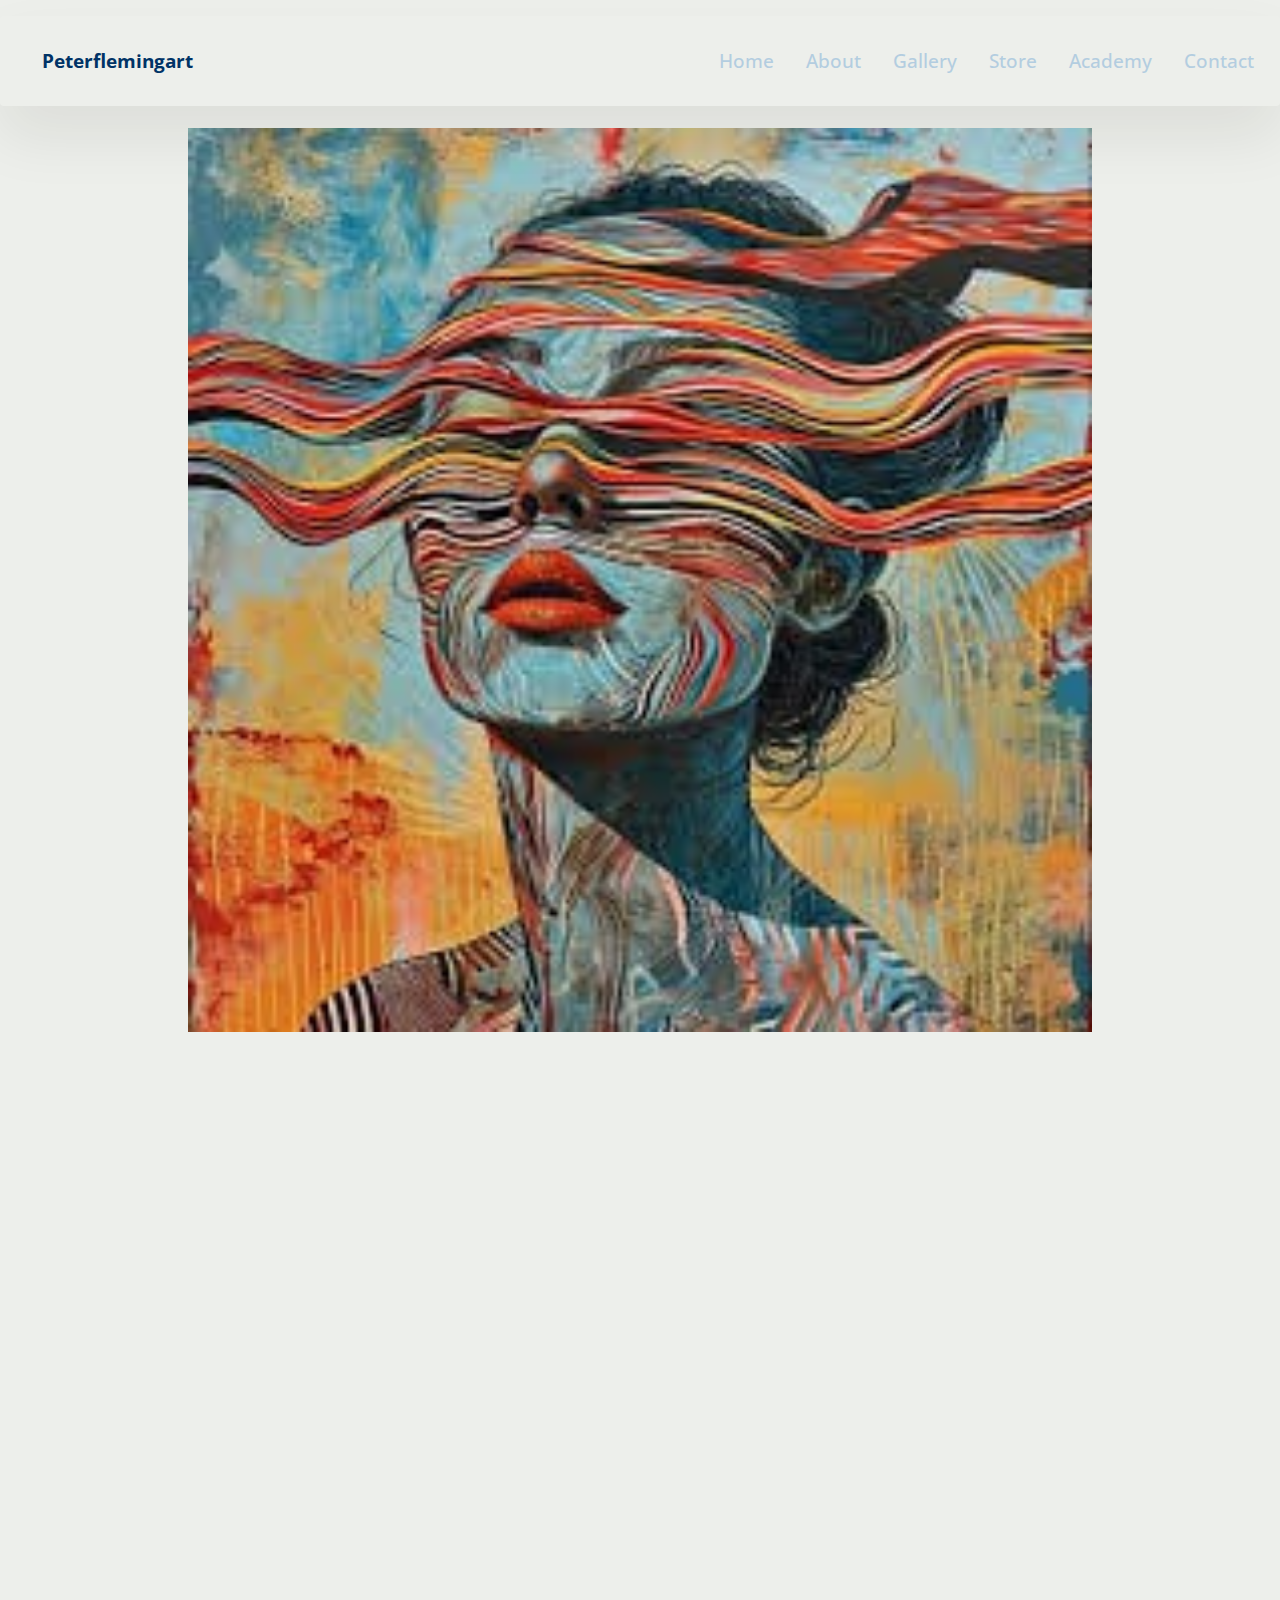
<file: artwork.html>
<!DOCTYPE html>
<html  >
<head>
  <!-- Site made with Mobirise Website Builder v5.9.17, https://mobirise.com -->
  <meta charset="UTF-8">
  <meta http-equiv="X-UA-Compatible" content="IE=edge">
  <meta name="generator" content="Mobirise v5.9.17, mobirise.com">
  <meta name="viewport" content="width=device-width, initial-scale=1, minimum-scale=1">
  <link rel="shortcut icon" href="assets/images/logo-transparent-206x206.png" type="image/x-icon">
  <meta name="description" content="individual artwork">
  
  
  <title>Artwork</title>
  <link rel="stylesheet" href="assets/web/assets/mobirise-icons2/mobirise2.css">
  <link rel="stylesheet" href="assets/bootstrap/css/bootstrap.min.css">
  <link rel="stylesheet" href="assets/bootstrap/css/bootstrap-grid.min.css">
  <link rel="stylesheet" href="assets/bootstrap/css/bootstrap-reboot.min.css">
  <link rel="stylesheet" href="assets/animatecss/animate.css">
  <link rel="stylesheet" href="assets/dropdown/css/style.css">
  <link rel="stylesheet" href="assets/socicon/css/styles.css">
  <link rel="stylesheet" href="assets/theme/css/style.css">
  <link rel="preload" href="https://fonts.googleapis.com/css?family=Montserrat:100,200,300,400,500,600,700,800,900,100i,200i,300i,400i,500i,600i,700i,800i,900i&display=swap" as="style" onload="this.onload=null;this.rel='stylesheet'">
  <noscript><link rel="stylesheet" href="https://fonts.googleapis.com/css?family=Montserrat:100,200,300,400,500,600,700,800,900,100i,200i,300i,400i,500i,600i,700i,800i,900i&display=swap"></noscript>
  <link rel="preload" href="https://fonts.googleapis.com/css?family=Open+Sans:300,400,500,600,700,800,300i,400i,500i,600i,700i,800i&display=swap" as="style" onload="this.onload=null;this.rel='stylesheet'">
  <noscript><link rel="stylesheet" href="https://fonts.googleapis.com/css?family=Open+Sans:300,400,500,600,700,800,300i,400i,500i,600i,700i,800i&display=swap"></noscript>
  <link rel="preload" as="style" href="assets/mobirise/css/mbr-additional.css?v=tQ3aNK"><link rel="stylesheet" href="assets/mobirise/css/mbr-additional.css?v=tQ3aNK" type="text/css">

  
  
  
</head>
<body>
  
  <section data-bs-version="5.1" class="menu menu2 cid-u6ROPeSJyF" once="menu" id="menu02-r">
	

	<nav class="navbar navbar-dropdown navbar-expand-lg">
		<div class="container">
			<div class="navbar-brand">
				
				<span class="navbar-caption-wrap"><a class="navbar-caption text-warning display-4" href="index.html">Peterflemingart</a></span>
			</div>
			<button class="navbar-toggler" type="button" data-toggle="collapse" data-bs-toggle="collapse" data-target="#navbarSupportedContent" data-bs-target="#navbarSupportedContent" aria-controls="navbarNavAltMarkup" aria-expanded="false" aria-label="Toggle navigation">
				<div class="hamburger">
					<span></span>
					<span></span>
					<span></span>
					<span></span>
				</div>
			</button>
			<div class="collapse navbar-collapse" id="navbarSupportedContent">
				<ul class="navbar-nav nav-dropdown nav-right" data-app-modern-menu="true"><li class="nav-item">
						<a class="nav-link link text-success display-4" href="index.html">Home</a>
					</li><li class="nav-item"><a class="nav-link link text-success display-4" href="about.html">About</a></li><li class="nav-item"><a class="nav-link link text-success display-4" href="gallery.html">Gallery</a></li>
					<li class="nav-item">
						<a class="nav-link link show text-success display-4" href="store.html" aria-expanded="true">Store</a>
					</li><li class="nav-item"><a class="nav-link link text-success display-4" href="academy.html">Academy</a></li>
					<li class="nav-item">
						<a class="nav-link link text-success display-4" href="contact.html">Contact</a>
					</li></ul>
				
				
			</div>
		</div>
	</nav>
</section>

<section data-bs-version="5.1" class="image01 cid-u6TS8UQw9f" id="image01-w">
  

  
  

  <div class="container-fluid">
    <div class="row justify-content-center">
      <div class="col-12 col-lg-9">
        <div class="image-wrapper mb-4">
          <img class="w-100" src="assets/images/artwork2-225x225.jpg" alt="Mobirise Website Builder">
        </div>
        <h4 class="mbr-description mbr-fonts-style mb-3 align-center display-5">
          <strong>Title</strong><strong><br></strong></h4>
        <p class="mbr-description mbr-fonts-style mb-0 align-center display-7">Lorem ipsum dolor sit amet, consectetur adipiscing elit. Nam nec commodo tortor. Integer in egestas quam. In hac habitasse platea dictumst. Pellentesque ultricies porttitor tellus eu varius. Aenean quam urna, ullamcorper quis est sit amet, iaculis semper justo. Aenean non congue enim, eget varius metus. Aenean eleifend lorem eu velit porta consectetur.
<br>
<br>Donec fringilla massa id turpis faucibus sodales. Aliquam sem ipsum, hendrerit in rhoncus in, commodo et lectus. Morbi quis tristique mauris. Nulla eleifend justo congue sapien finibus, non tempus risus egestas. Mauris nec nisl at sapien aliquet malesuada sit amet eu nunc. Mauris tincidunt sapien vitae augue eleifend aliquet. Curabitur vehicula, massa a dictum consequat, nibh tortor tempor magna, nec volutpat dolor neque nec nisl. Sed vel massa vulputate, malesuada dui sed, tempor turpis. Nunc ac sapien ipsum. Praesent iaculis enim sapien, vel ultrices purus bibendum nec. Vivamus sit amet diam quis erat blandit aliquet nec ut odio. Nullam auctor, nibh id eleifend dignissim, orci lectus iaculis eros, ut dictum erat risus at risus. Curabitur facilisis ultricies tortor, in egestas tellus elementum vitae. In at nisi interdum, rutrum sapien eget, porttitor nunc. Quisque vulputate tortor sed eros pharetra lobortis. Proin faucibus mattis eros, eu dignissim enim vestibulum eget.</p>
      </div>
    </div>
  </div>
</section>

<section data-bs-version="5.1" class="social05 cid-u6ROPeWO7V" id="social05-s">
    

    

    <div class="container">
        <div class="row">
            
            <div class="col-12">
                <div class="social-row">
                    <div class="soc-item">
                        <a href="https://mobiri.se/" target="_blank">
                            <span style="max-width: 60px; max-height: 60px; font-size: 2em;" class="mbr-iconfont socicon socicon-facebook"></span>
                        </a>
                    </div>
                    <div class="soc-item">
                        <a href="https://mobiri.se/" target="_blank">
                            <span style="max-width: 60px; max-height: 60px; font-size: 2em;" class="mbr-iconfont socicon-twitter socicon"></span>
                        </a>
                    </div>
                    <div class="soc-item">
                        <a href="https://mobiri.se/" target="_blank">
                            <span style="max-width: 60px; max-height: 60px; font-size: 2em;" class="mbr-iconfont socicon-instagram socicon"></span>
                        </a>
                    </div>
                    <div class="soc-item">
                        <a href="https://mobiri.se/" target="_blank">
                            <span style="max-width: 60px; max-height: 60px; font-size: 2em;" class="mbr-iconfont socicon socicon-linkedin"></span>
                        </a>
                    </div>
                    
                </div>
            </div>
        </div>
    </div>
</section>

<section data-bs-version="5.1" class="footer3 cid-u79Mz6UIKD" once="footers" id="footer03-1m">

        

    

    <div class="container">
        <div class="row">
            <div class="row-links">
                <ul class="header-menu">
                  
                  
                  
                  
                <li class="header-menu-item mbr-fonts-style display-4"><a href="index.html" class="text-success">Home</a></li>
		<li class="header-menu-item mbr-fonts-style display-4"><a href="gallery.html" class="text-success">Gallery</a></li>
		<li class="header-menu-item mbr-fonts-style display-4"><a href="store.html" class="text-success">Store</a></li>
		<li class="header-menu-item mbr-fonts-style display-4"><a href="academy.html" class="text-success">Academy</a></li>
		<li class="header-menu-item mbr-fonts-style display-4"><a href="team.html" class="text-success">Team</a></li></ul>
              </div>

            
            <div class="col-12 mt-4">
                <p class="mbr-fonts-style copyright display-7">© 2024 Peterflemingart. All right reserved</p>
            </div>
        </div>
    </div>

	    <script src="assets/bootstrap/js/bootstrap.bundle.min.js"></script>  
    <script src="assets/parallax/jarallax.js"></script>  
    <script src="assets/smoothscroll/smooth-scroll.js"></script>  
    <script src="assets/ytplayer/index.js"></script>  
    <script src="assets/dropdown/js/navbar-dropdown.js"></script>  
    <script src="assets/embla/embla.min.js"></script>  
    <script src="assets/embla/script.js"></script>  
    <script src="assets/vimeoplayer/player.js"></script>  
    <script src="assets/theme/js/script.js"></script>  
  
 <div id="scrollToTop" class="scrollToTop mbr-arrow-up"><a style="text-align: center;"><i class="mbr-arrow-up-icon mbr-arrow-up-icon-cm cm-icon cm-icon-smallarrow-up"></i></a></div>
    <input name="animation" type="hidden">
  </body>
</html>
</file>
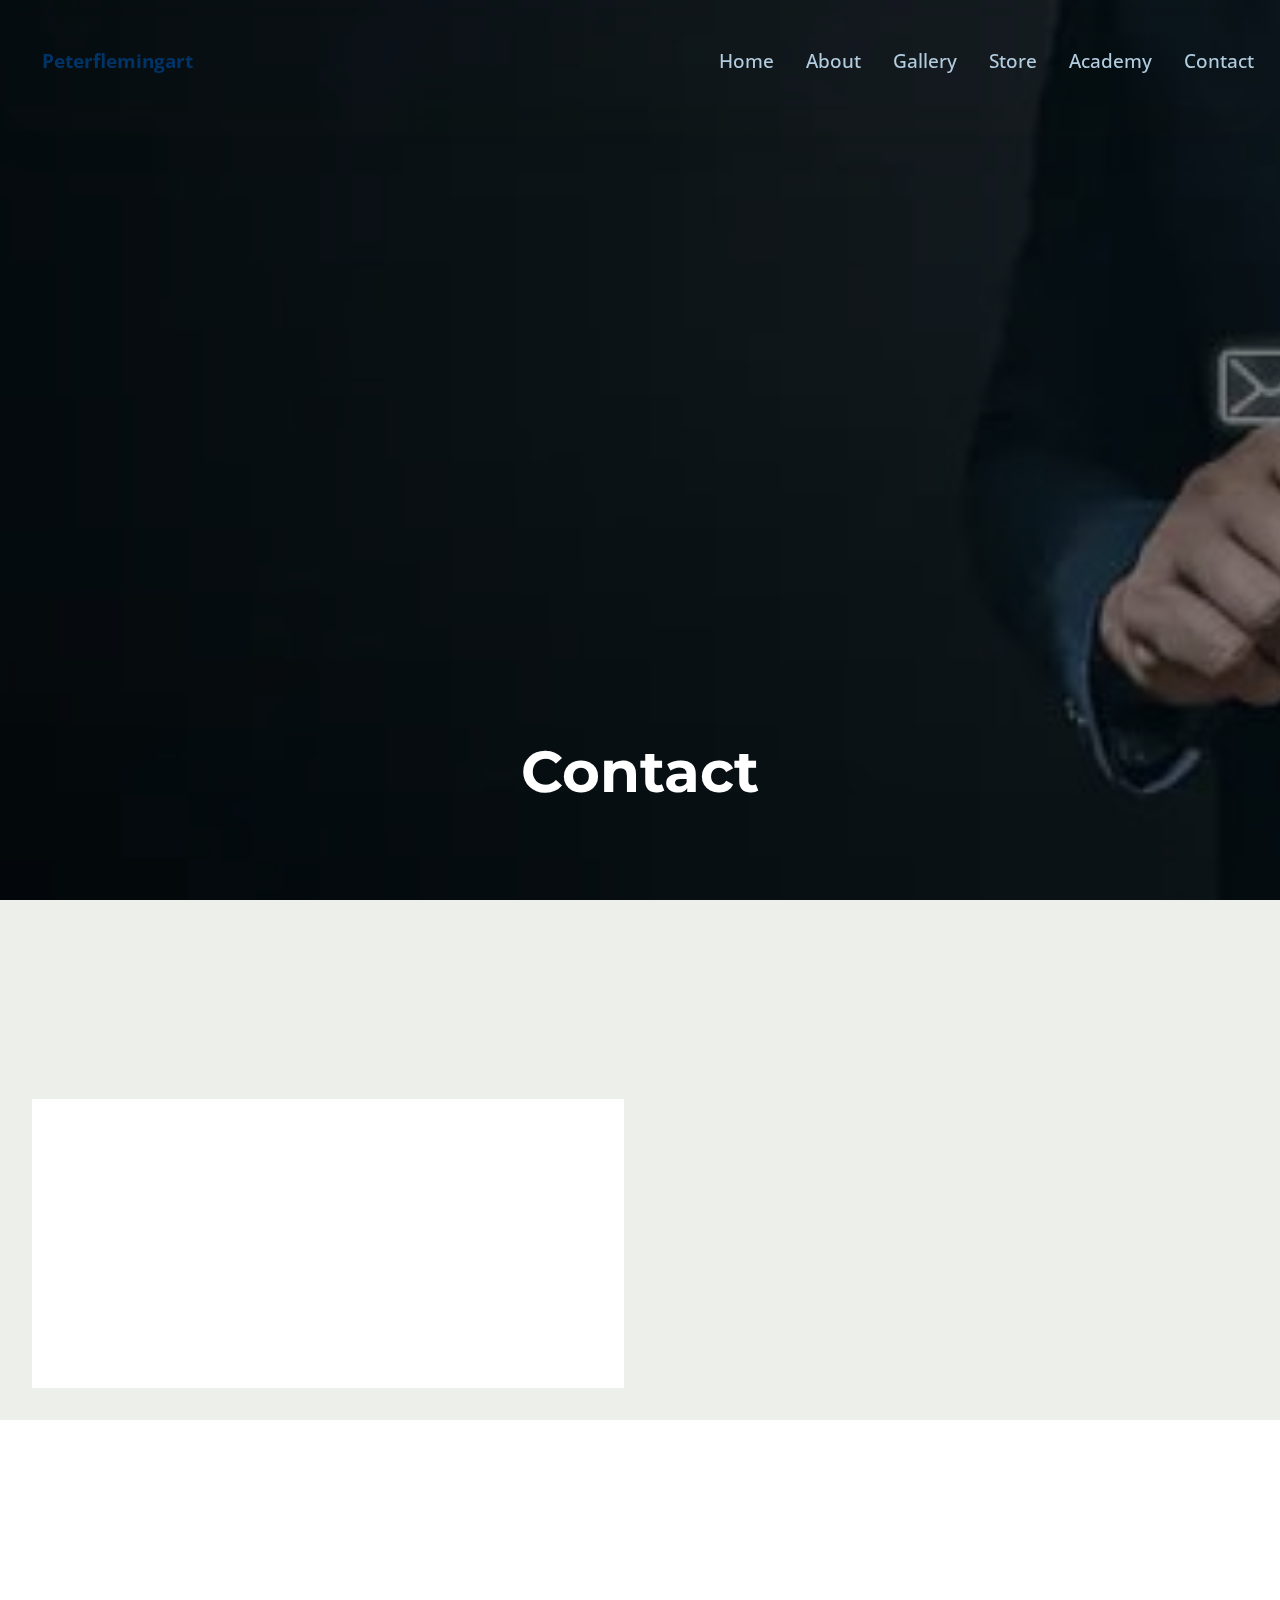
<file: contact.html>
<!DOCTYPE html>
<html  >
<head>
  <!-- Site made with Mobirise Website Builder v5.9.17, https://mobirise.com -->
  <meta charset="UTF-8">
  <meta http-equiv="X-UA-Compatible" content="IE=edge">
  <meta name="generator" content="Mobirise v5.9.17, mobirise.com">
  <meta name="viewport" content="width=device-width, initial-scale=1, minimum-scale=1">
  <link rel="shortcut icon" href="assets/images/logo-transparent-206x206.png" type="image/x-icon">
  <meta name="description" content="Contact information page">
  
  
  <title>Contact</title>
  <link rel="stylesheet" href="assets/web/assets/mobirise-icons2/mobirise2.css">
  <link rel="stylesheet" href="assets/bootstrap/css/bootstrap.min.css">
  <link rel="stylesheet" href="assets/bootstrap/css/bootstrap-grid.min.css">
  <link rel="stylesheet" href="assets/bootstrap/css/bootstrap-reboot.min.css">
  <link rel="stylesheet" href="assets/parallax/jarallax.css">
  <link rel="stylesheet" href="assets/animatecss/animate.css">
  <link rel="stylesheet" href="assets/dropdown/css/style.css">
  <link rel="stylesheet" href="assets/socicon/css/styles.css">
  <link rel="stylesheet" href="assets/theme/css/style.css">
  <link rel="preload" href="https://fonts.googleapis.com/css?family=Montserrat:100,200,300,400,500,600,700,800,900,100i,200i,300i,400i,500i,600i,700i,800i,900i&display=swap" as="style" onload="this.onload=null;this.rel='stylesheet'">
  <noscript><link rel="stylesheet" href="https://fonts.googleapis.com/css?family=Montserrat:100,200,300,400,500,600,700,800,900,100i,200i,300i,400i,500i,600i,700i,800i,900i&display=swap"></noscript>
  <link rel="preload" href="https://fonts.googleapis.com/css?family=Open+Sans:300,400,500,600,700,800,300i,400i,500i,600i,700i,800i&display=swap" as="style" onload="this.onload=null;this.rel='stylesheet'">
  <noscript><link rel="stylesheet" href="https://fonts.googleapis.com/css?family=Open+Sans:300,400,500,600,700,800,300i,400i,500i,600i,700i,800i&display=swap"></noscript>
  <link rel="preload" as="style" href="assets/mobirise/css/mbr-additional.css?v=2jkc2L"><link rel="stylesheet" href="assets/mobirise/css/mbr-additional.css?v=2jkc2L" type="text/css">

  
  
  
</head>
<body>
  
  <section data-bs-version="5.1" class="menu menu2 cid-u6ROPeSJyF" once="menu" id="menu02-e">
	

	<nav class="navbar navbar-dropdown navbar-expand-lg">
		<div class="container">
			<div class="navbar-brand">
				
				<span class="navbar-caption-wrap"><a class="navbar-caption text-warning display-4" href="index.html">Peterflemingart</a></span>
			</div>
			<button class="navbar-toggler" type="button" data-toggle="collapse" data-bs-toggle="collapse" data-target="#navbarSupportedContent" data-bs-target="#navbarSupportedContent" aria-controls="navbarNavAltMarkup" aria-expanded="false" aria-label="Toggle navigation">
				<div class="hamburger">
					<span></span>
					<span></span>
					<span></span>
					<span></span>
				</div>
			</button>
			<div class="collapse navbar-collapse" id="navbarSupportedContent">
				<ul class="navbar-nav nav-dropdown nav-right" data-app-modern-menu="true"><li class="nav-item">
						<a class="nav-link link text-success display-4" href="index.html">Home</a>
					</li><li class="nav-item"><a class="nav-link link text-success display-4" href="about.html">About</a></li><li class="nav-item"><a class="nav-link link text-success display-4" href="gallery.html">Gallery</a></li>
					<li class="nav-item">
						<a class="nav-link link show text-success display-4" href="store.html" aria-expanded="true">Store</a>
					</li><li class="nav-item"><a class="nav-link link text-success display-4" href="academy.html">Academy</a></li>
					<li class="nav-item">
						<a class="nav-link link text-success display-4" href="contact.html">Contact</a>
					</li></ul>
				
				
			</div>
		</div>
	</nav>
</section>

<section data-bs-version="5.1" class="header18 cid-u6X86f5GC3 mbr-fullscreen mbr-parallax-background" id="header18-15">
  

  <div class="mbr-overlay" style="opacity: 0.5; background-color: rgb(0, 0, 0);"></div>
  <div class="container-fluid">
    <div class="row">
      <div class="content-wrap col-12 col-md-12">
        <h1 class="mbr-section-title mbr-fonts-style mbr-white mb-4 display-1"><strong>Contact</strong></h1>
        
        
        
      </div>
    </div>
  </div>
</section>

<section data-bs-version="5.1" class="contacts02 map1 cid-u6X7Cq5QIc" id="contacts02-14">

    

    
    <div class="container-fluid">
        <div class="row justify-content-center">
            <div class="col-12 content-head">
                <div class="mbr-section-head mb-5">
                    
                    <h4 class="mbr-section-subtitle mbr-fonts-style align-center mb-0 mt-4 display-7">Lorem ipsum dolor sit amet, consectetur adipiscing elit. Nam nec commodo tortor. Integer in egestas quam. In hac habitasse platea dictumst. Pellentesque ultricies porttitor tellus eu varius. Aenean quam urna, ullamcorper quis est sit amet, iaculis semper justo.</h4>
                </div>
            </div>
        </div>
        <div class="row justify-content-center">
            <div class="card col-12 col-md-12 col-lg-6">
                <div class="card-wrapper">
                    <div class="text-wrapper">
                        
                        <ul class="list mbr-fonts-style display-7">
                            <li class="mbr-text item-wrap">Phone: <a href="tel:+2348159426459" class="text-primary">+2348159426459</a></li>
                            <li class="mbr-text item-wrap">WhatsApp: <a href="https://wa.me/2348159426459" class="text-primary">+2348159426459</a></li>
                            <li class="mbr-text item-wrap">Email: <a href="mailto:contact@peterflemingart.com" class="text-primary">contact@peterflemingart.com</a></li>
                            <li class="mbr-text item-wrap">Address: Uselu New Lagos Rd, Use, Benin City 300251, Edo</li>
                            <li class="mbr-text item-wrap">Working hours: 8:00AM - 6:00PM</li>
                        </ul>
                    </div>
                </div>
            </div>
            <div class="map-wrapper col-md-12 col-lg-6">
                <div class="google-map"><iframe frameborder="0" style="border:0" src="https://maps.google.com/maps?width=450&amp;height=400&amp;hl=en&amp;q=Peterfleming%20Art%20studio,%20Benin%20City,%20Edo%20state,%20Nigeria.+(Peterfleming%20Art)&amp;t=&amp;z=14&amp;ie=UTF8&amp;iwloc=B&amp;output=embed" allowfullscreen=""></iframe></div>
            </div>
        </div>
    </div>
</section>

<section data-bs-version="5.1" class="social05 cid-u6ROPeWO7V" id="social05-f">
    

    

    <div class="container">
        <div class="row">
            
            <div class="col-12">
                <div class="social-row">
                    <div class="soc-item">
                        <a href="https://mobiri.se/" target="_blank">
                            <span style="max-width: 60px; max-height: 60px; font-size: 2em;" class="mbr-iconfont socicon socicon-facebook"></span>
                        </a>
                    </div>
                    <div class="soc-item">
                        <a href="https://mobiri.se/" target="_blank">
                            <span style="max-width: 60px; max-height: 60px; font-size: 2em;" class="mbr-iconfont socicon-twitter socicon"></span>
                        </a>
                    </div>
                    <div class="soc-item">
                        <a href="https://mobiri.se/" target="_blank">
                            <span style="max-width: 60px; max-height: 60px; font-size: 2em;" class="mbr-iconfont socicon-instagram socicon"></span>
                        </a>
                    </div>
                    <div class="soc-item">
                        <a href="https://mobiri.se/" target="_blank">
                            <span style="max-width: 60px; max-height: 60px; font-size: 2em;" class="mbr-iconfont socicon socicon-linkedin"></span>
                        </a>
                    </div>

                </div>
            </div>
        </div>
    </div>
</section>

<section data-bs-version="5.1" class="footer3 cid-u79Mz6UIKD" once="footers" id="footer03-1m">

        

    

    <div class="container">
        <div class="row">
            <div class="row-links">
                <ul class="header-menu">
                  
                  
                  
                  
                <li class="header-menu-item mbr-fonts-style display-4"><a href="index.html" class="text-success">Home</a></li>
		<li class="header-menu-item mbr-fonts-style display-4"><a href="gallery.html" class="text-success">Gallery</a></li>
		<li class="header-menu-item mbr-fonts-style display-4"><a href="store.html" class="text-success">Store</a></li>
		<li class="header-menu-item mbr-fonts-style display-4"><a href="academy.html" class="text-success">Academy</a></li>
		<li class="header-menu-item mbr-fonts-style display-4"><a href="team.html" class="text-success">Team</a></li></ul>
              </div>

            
            <div class="col-12 mt-4">
                <p class="mbr-fonts-style copyright display-7">© 2024 Peterflemingart. All right reserved</p>
            </div>
        </div>
    </div>

	    <script src="assets/bootstrap/js/bootstrap.bundle.min.js"></script>  
    <script src="assets/parallax/jarallax.js"></script>  
    <script src="assets/smoothscroll/smooth-scroll.js"></script>  
    <script src="assets/ytplayer/index.js"></script>  
    <script src="assets/dropdown/js/navbar-dropdown.js"></script>  
    <script src="assets/embla/embla.min.js"></script>  
    <script src="assets/embla/script.js"></script>  
    <script src="assets/vimeoplayer/player.js"></script>  
    <script src="assets/theme/js/script.js"></script>  
  
 <div id="scrollToTop" class="scrollToTop mbr-arrow-up"><a style="text-align: center;"><i class="mbr-arrow-up-icon mbr-arrow-up-icon-cm cm-icon cm-icon-smallarrow-up"></i></a></div>
    <input name="animation" type="hidden">
  </body>
</html>
</file>
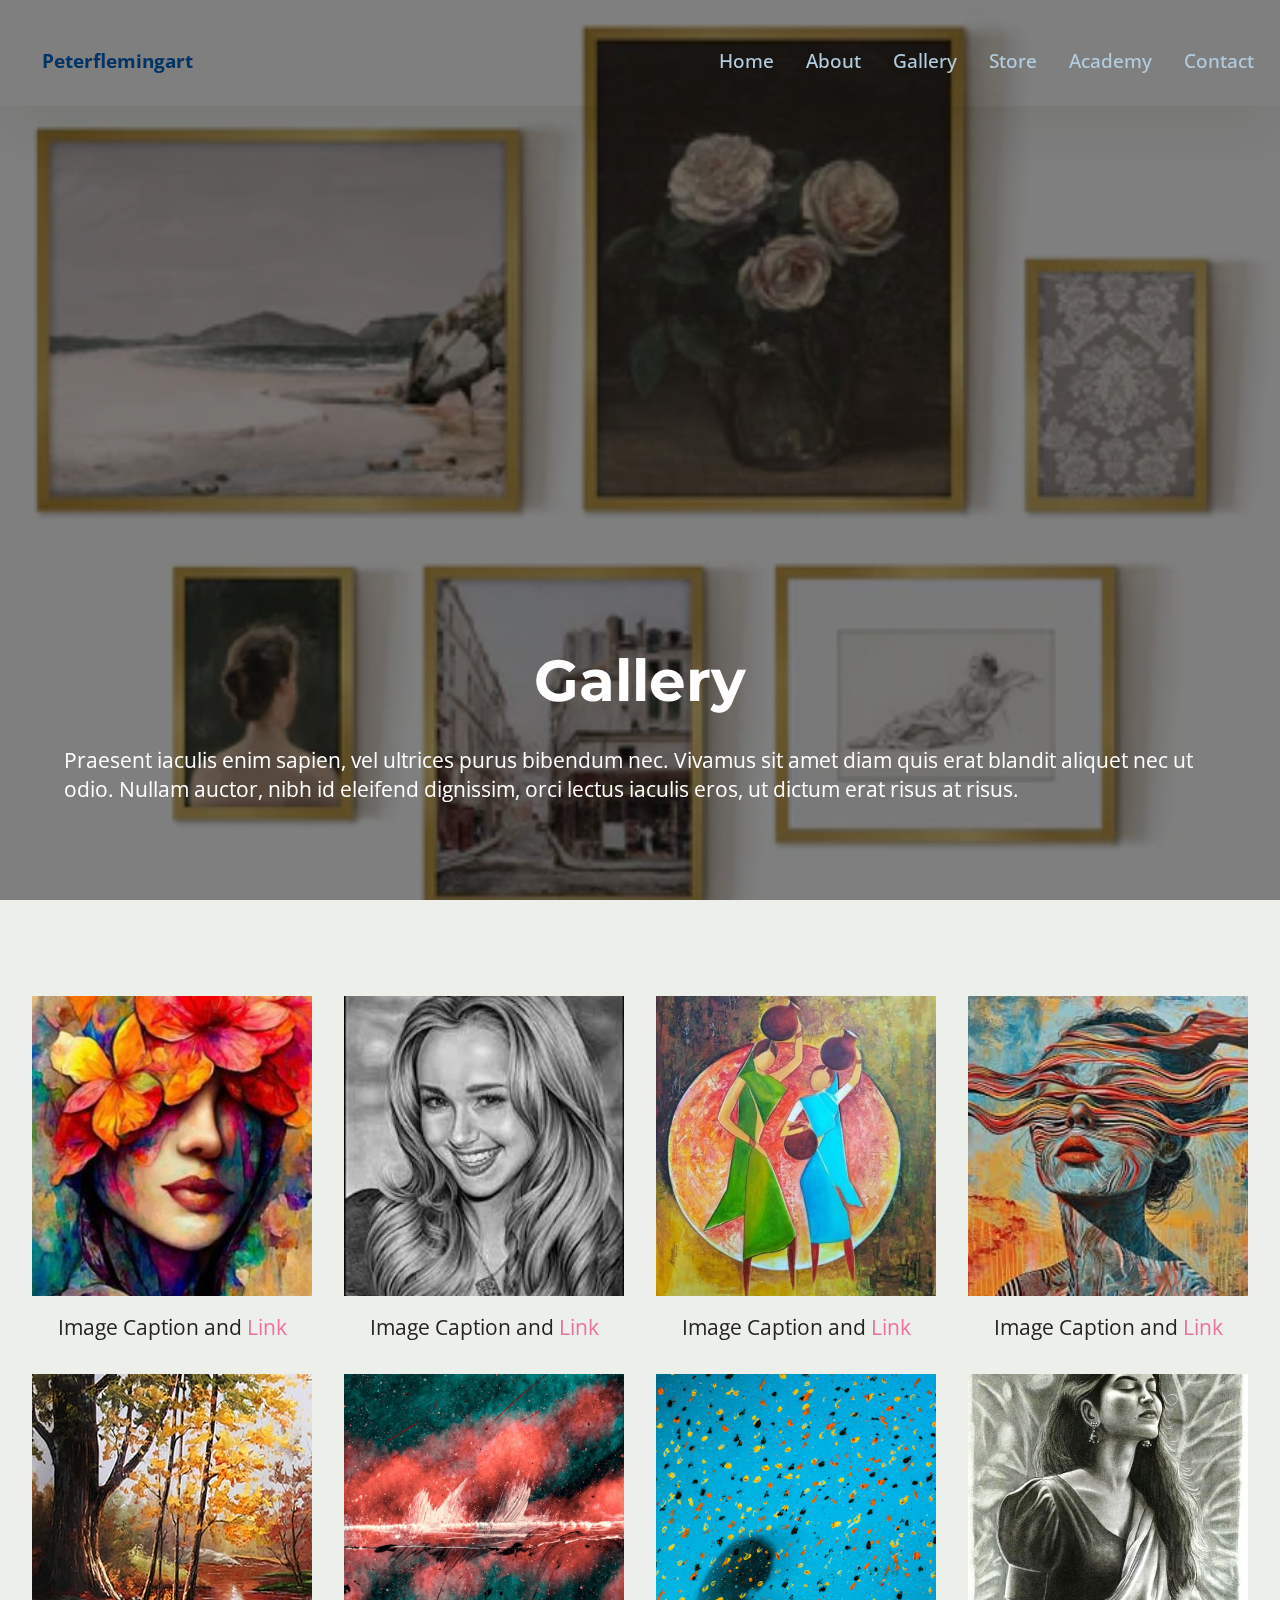
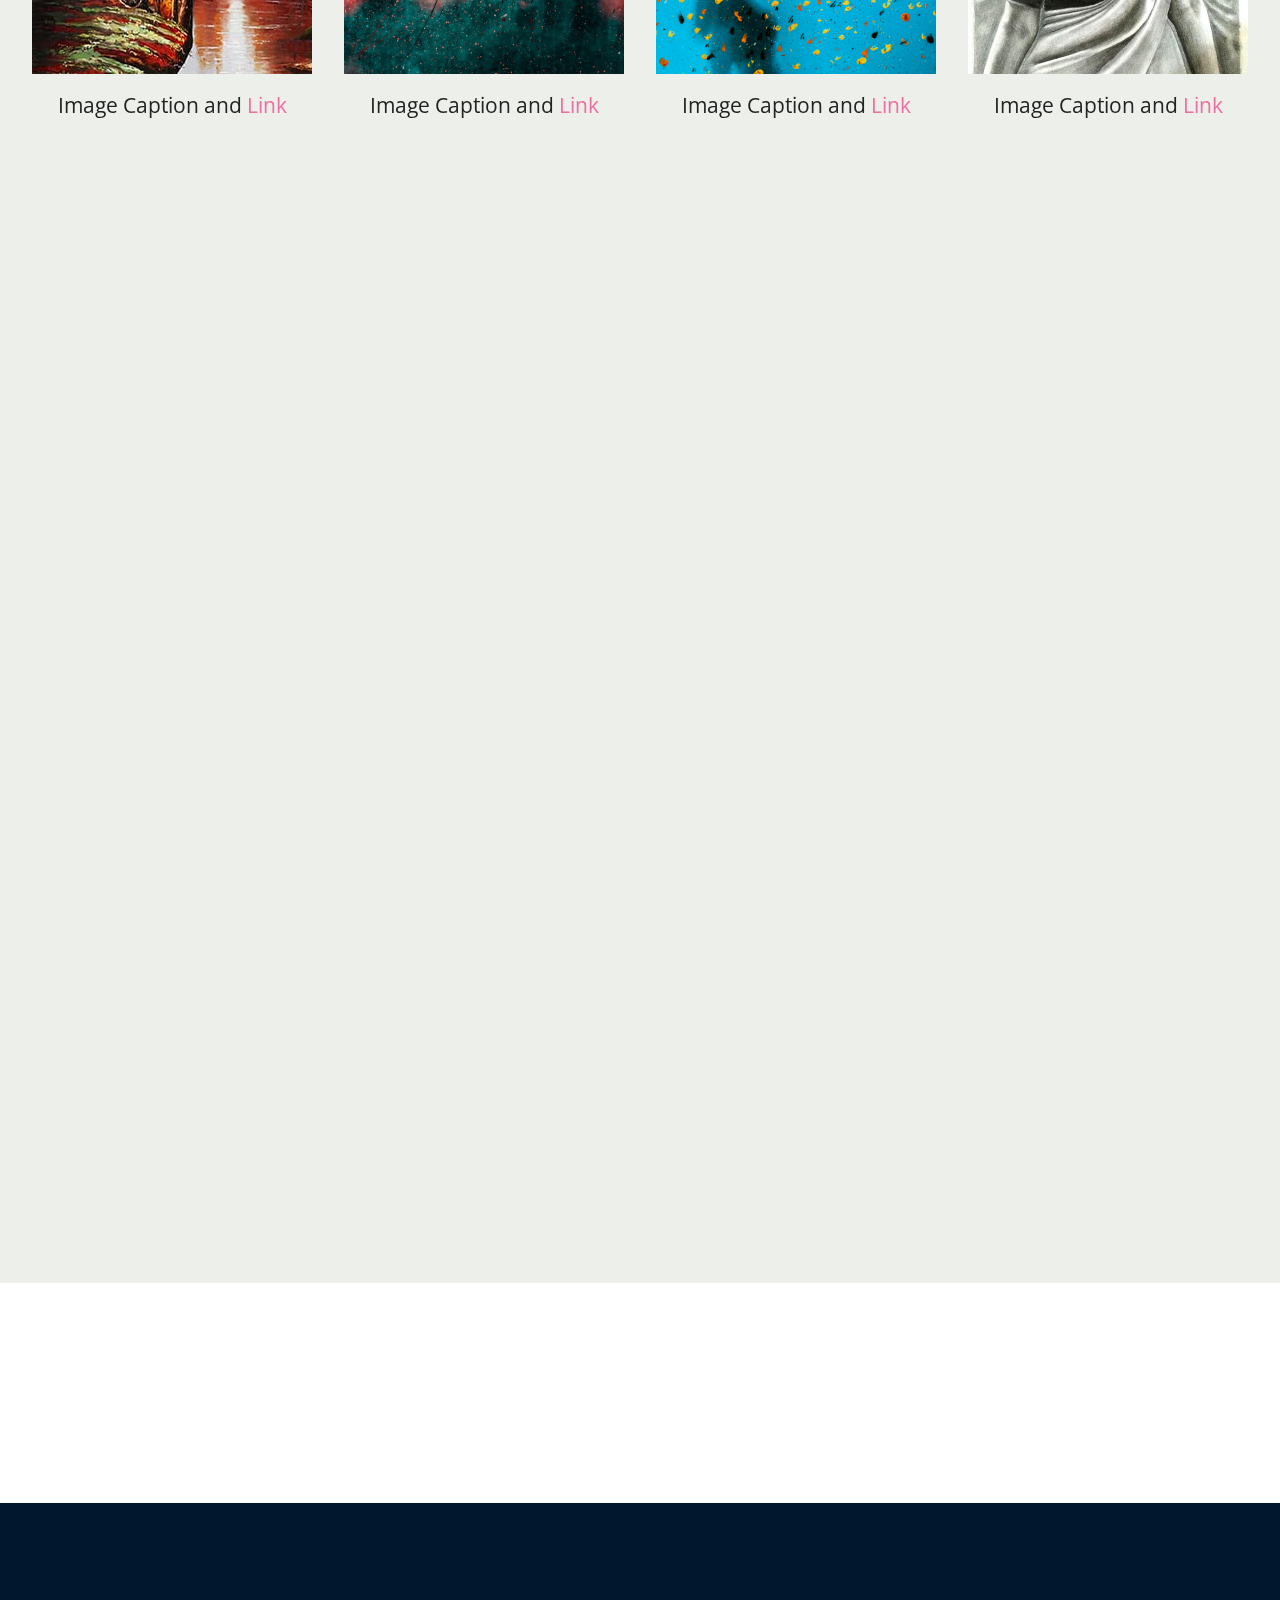
<file: gallery.html>
<!DOCTYPE html>
<html  >
<head>
  <!-- Site made with Mobirise Website Builder v5.9.17, https://mobirise.com -->
  <meta charset="UTF-8">
  <meta http-equiv="X-UA-Compatible" content="IE=edge">
  <meta name="generator" content="Mobirise v5.9.17, mobirise.com">
  <meta name="viewport" content="width=device-width, initial-scale=1, minimum-scale=1">
  <link rel="shortcut icon" href="assets/images/logo-transparent-206x206.png" type="image/x-icon">
  <meta name="description" content="Artworks">
  
  
  <title>Gallery</title>
  <link rel="stylesheet" href="assets/web/assets/mobirise-icons2/mobirise2.css">
  <link rel="stylesheet" href="assets/bootstrap/css/bootstrap.min.css">
  <link rel="stylesheet" href="assets/bootstrap/css/bootstrap-grid.min.css">
  <link rel="stylesheet" href="assets/bootstrap/css/bootstrap-reboot.min.css">
  <link rel="stylesheet" href="assets/parallax/jarallax.css">
  <link rel="stylesheet" href="assets/animatecss/animate.css">
  <link rel="stylesheet" href="assets/dropdown/css/style.css">
  <link rel="stylesheet" href="assets/socicon/css/styles.css">
  <link rel="stylesheet" href="assets/theme/css/style.css">
  <link rel="preload" href="https://fonts.googleapis.com/css?family=Montserrat:100,200,300,400,500,600,700,800,900,100i,200i,300i,400i,500i,600i,700i,800i,900i&display=swap" as="style" onload="this.onload=null;this.rel='stylesheet'">
  <noscript><link rel="stylesheet" href="https://fonts.googleapis.com/css?family=Montserrat:100,200,300,400,500,600,700,800,900,100i,200i,300i,400i,500i,600i,700i,800i,900i&display=swap"></noscript>
  <link rel="preload" href="https://fonts.googleapis.com/css?family=Open+Sans:300,400,500,600,700,800,300i,400i,500i,600i,700i,800i&display=swap" as="style" onload="this.onload=null;this.rel='stylesheet'">
  <noscript><link rel="stylesheet" href="https://fonts.googleapis.com/css?family=Open+Sans:300,400,500,600,700,800,300i,400i,500i,600i,700i,800i&display=swap"></noscript>
  <link rel="preload" as="style" href="assets/mobirise/css/mbr-additional.css?v=eRZVDp"><link rel="stylesheet" href="assets/mobirise/css/mbr-additional.css?v=eRZVDp" type="text/css">

  
  
  
</head>
<body>
  
  <section data-bs-version="5.1" class="menu menu2 cid-u6ROPeSJyF" once="menu" id="menu02-5">
	

	<nav class="navbar navbar-dropdown navbar-expand-lg">
		<div class="container">
			<div class="navbar-brand">
				
				<span class="navbar-caption-wrap"><a class="navbar-caption text-warning display-4" href="index.html">Peterflemingart</a></span>
			</div>
			<button class="navbar-toggler" type="button" data-toggle="collapse" data-bs-toggle="collapse" data-target="#navbarSupportedContent" data-bs-target="#navbarSupportedContent" aria-controls="navbarNavAltMarkup" aria-expanded="false" aria-label="Toggle navigation">
				<div class="hamburger">
					<span></span>
					<span></span>
					<span></span>
					<span></span>
				</div>
			</button>
			<div class="collapse navbar-collapse" id="navbarSupportedContent">
				<ul class="navbar-nav nav-dropdown nav-right" data-app-modern-menu="true"><li class="nav-item">
						<a class="nav-link link text-success display-4" href="index.html">Home</a>
					</li><li class="nav-item"><a class="nav-link link text-success display-4" href="about.html">About</a></li><li class="nav-item"><a class="nav-link link text-success display-4" href="gallery.html">Gallery</a></li>
					<li class="nav-item">
						<a class="nav-link link show text-success display-4" href="store.html" aria-expanded="true">Store</a>
					</li><li class="nav-item"><a class="nav-link link text-success display-4" href="academy.html">Academy</a></li>
					<li class="nav-item">
						<a class="nav-link link text-success display-4" href="contact.html">Contact</a>
					</li></ul>
				
				
			</div>
		</div>
	</nav>
</section>

<section data-bs-version="5.1" class="header18 cid-u6TMWYqcAY mbr-fullscreen mbr-parallax-background" id="header18-q">
  

  <div class="mbr-overlay" style="opacity: 0.5; background-color: rgb(0, 0, 0);"></div>
  <div class="container-fluid">
    <div class="row">
      <div class="content-wrap col-12 col-md-12">
        <h1 class="mbr-section-title mbr-fonts-style mbr-white mb-4 display-1"><strong>Gallery</strong></h1>
        
        <p class="mbr-fonts-style mbr-text mbr-white mb-4 display-7">Praesent iaculis enim sapien, vel ultrices purus bibendum nec. Vivamus sit amet diam quis erat blandit aliquet nec ut odio. Nullam auctor, nibh id eleifend dignissim, orci lectus iaculis eros, ut dictum erat risus at risus.<br></p>
        
      </div>
    </div>
  </div>
</section>

<section data-bs-version="5.1" class="gallery1 mbr-gallery cid-u6TMDJNTBp" id="gallery01-n">
    
    

    <div class="container-fluid">
        <div class="row justify-content-center">
            <div class="col-12 content-head">
                
            </div>
        </div>
        
        <div class="row mbr-gallery">
            <div class="col-12 col-md-6 col-lg-3 item gallery-image">
                <div class="item-wrapper mb-3" data-toggle="modal" data-bs-toggle="modal" data-target="#u7cY7ZI2ud-modal" data-bs-target="#u7cY7ZI2ud-modal">
                    <img class="w-100" src="assets/images/artwork1-235x293.jpg" alt="Mobirise Website Builder" data-slide-to="0" data-bs-slide-to="0" data-target="#lb-u7cY7ZI2ud" data-bs-target="#lb-u7cY7ZI2ud">
                    <div class="icon-wrapper">
                        <span class="mobi-mbri mobi-mbri-search mbr-iconfont mbr-iconfont-btn"></span>
                    </div>
                </div>
                <h6 class="mbr-item-subtitle mbr-fonts-style align-center mb-0 mt-3 display-7">
                    Image Caption and <a href="artwork.html" class="text-danger">Link</a>
                </h6>
            </div>
            <div class="col-12 col-md-6 col-lg-3 item gallery-image">
                <div class="item-wrapper mb-3" data-toggle="modal" data-bs-toggle="modal" data-target="#u7cY7ZI2ud-modal" data-bs-target="#u7cY7ZI2ud-modal">
                    <img class="w-100" src="assets/images/artwork8-198x254.jpg" alt="Mobirise Website Builder" data-slide-to="1" data-bs-slide-to="1" data-target="#lb-u7cY7ZI2ud" data-bs-target="#lb-u7cY7ZI2ud">
                    <div class="icon-wrapper">
                        <span class="mobi-mbri mobi-mbri-search mbr-iconfont mbr-iconfont-btn"></span>
                    </div>
                </div>
                <h6 class="mbr-item-subtitle mbr-fonts-style align-center mb-0 mt-3 display-7">
                    Image Caption and <a href="artwork.html" class="text-danger">Link</a>
                </h6>
            </div>
            <div class="col-12 col-md-6 col-lg-3 item gallery-image">
                <div class="item-wrapper mb-3" data-toggle="modal" data-bs-toggle="modal" data-target="#u7cY7ZI2ud-modal" data-bs-target="#u7cY7ZI2ud-modal">
                    <img class="w-100" src="assets/images/artwork4-518x609.jpg" alt="Mobirise Website Builder" data-slide-to="2" data-bs-slide-to="2" data-target="#lb-u7cY7ZI2ud" data-bs-target="#lb-u7cY7ZI2ud">
                    <div class="icon-wrapper">
                        <span class="mobi-mbri mobi-mbri-search mbr-iconfont mbr-iconfont-btn"></span>
                    </div>
                </div>
                <h6 class="mbr-item-subtitle mbr-fonts-style align-center mb-0 mt-3 display-7">
                    Image Caption and <a href="artwork.html" class="text-danger">Link</a>
                </h6>
            </div><div class="col-12 col-md-6 col-lg-3 item gallery-image">
                <div class="item-wrapper mb-3" data-toggle="modal" data-bs-toggle="modal" data-target="#u7cY7ZI2ud-modal" data-bs-target="#u7cY7ZI2ud-modal">
                    <img class="w-100" src="assets/images/artwork2-225x225.jpg" alt="Mobirise Website Builder" data-slide-to="3" data-bs-slide-to="3" data-target="#lb-u7cY7ZI2ud" data-bs-target="#lb-u7cY7ZI2ud">
                    <div class="icon-wrapper">
                        <span class="mobi-mbri mobi-mbri-search mbr-iconfont mbr-iconfont-btn"></span>
                    </div>
                </div>
                <h6 class="mbr-item-subtitle mbr-fonts-style align-center mb-0 mt-3 display-7">
                    Image Caption and <a href="artwork.html" class="text-danger">Link</a>
                </h6>
            </div><div class="col-12 col-md-6 col-lg-3 item gallery-image">
                <div class="item-wrapper mb-3" data-toggle="modal" data-bs-toggle="modal" data-target="#u7cY7ZI2ud-modal" data-bs-target="#u7cY7ZI2ud-modal">
                    <img class="w-100" src="assets/images/artwork3-ezgif.com-avif-to-jpg-converter-300x300.jpg" alt="Mobirise Website Builder" data-slide-to="4" data-bs-slide-to="4" data-target="#lb-u7cY7ZI2ud" data-bs-target="#lb-u7cY7ZI2ud">
                    <div class="icon-wrapper">
                        <span class="mobi-mbri mobi-mbri-search mbr-iconfont mbr-iconfont-btn"></span>
                    </div>
                </div>
                <h6 class="mbr-item-subtitle mbr-fonts-style align-center mb-0 mt-3 display-7">
                    Image Caption and <a href="artwork.html" class="text-danger">Link</a>
                </h6>
            </div><div class="col-12 col-md-6 col-lg-3 item gallery-image">
                <div class="item-wrapper mb-3" data-toggle="modal" data-bs-toggle="modal" data-target="#u7cY7ZI2ud-modal" data-bs-target="#u7cY7ZI2ud-modal">
                    <img class="w-100" src="assets/images/photo-1589088483612-7160434c9b85.jpeg" alt="Mobirise Website Builder" data-slide-to="5" data-bs-slide-to="5" data-target="#lb-u7cY7ZI2ud" data-bs-target="#lb-u7cY7ZI2ud">
                    <div class="icon-wrapper">
                        <span class="mobi-mbri mobi-mbri-search mbr-iconfont mbr-iconfont-btn"></span>
                    </div>
                </div>
                <h6 class="mbr-item-subtitle mbr-fonts-style align-center mb-0 mt-3 display-7">
                    Image Caption and <a href="artwork.html" class="text-danger">Link</a>
                </h6>
            </div><div class="col-12 col-md-6 col-lg-3 item gallery-image">
                <div class="item-wrapper mb-3" data-toggle="modal" data-bs-toggle="modal" data-target="#u7cY7ZI2ud-modal" data-bs-target="#u7cY7ZI2ud-modal">
                    <img class="w-100" src="assets/images/photo-1597557316222-201efab08483.jpeg" alt="Mobirise Website Builder" data-slide-to="6" data-bs-slide-to="6" data-target="#lb-u7cY7ZI2ud" data-bs-target="#lb-u7cY7ZI2ud">
                    <div class="icon-wrapper">
                        <span class="mobi-mbri mobi-mbri-search mbr-iconfont mbr-iconfont-btn"></span>
                    </div>
                </div>
                <h6 class="mbr-item-subtitle mbr-fonts-style align-center mb-0 mt-3 display-7">
                    Image Caption and <a href="artwork.html" class="text-danger">Link</a>
                </h6>
            </div><div class="col-12 col-md-6 col-lg-3 item gallery-image">
                <div class="item-wrapper mb-3" data-toggle="modal" data-bs-toggle="modal" data-target="#u7cY7ZI2ud-modal" data-bs-target="#u7cY7ZI2ud-modal">
                    <img class="w-100" src="assets/images/artwork5-518x733.jpg" alt="Mobirise Website Builder" data-slide-to="7" data-bs-slide-to="7" data-target="#lb-u7cY7ZI2ud" data-bs-target="#lb-u7cY7ZI2ud">
                    <div class="icon-wrapper">
                        <span class="mobi-mbri mobi-mbri-search mbr-iconfont mbr-iconfont-btn"></span>
                    </div>
                </div>
                <h6 class="mbr-item-subtitle mbr-fonts-style align-center mb-0 mt-3 display-7">
                    Image Caption and <a href="artwork.html" class="text-danger">Link</a>
                </h6>
            </div>
            
            
            
            
            
        </div>

        <div class="modal mbr-slider" tabindex="-1" role="dialog" aria-hidden="true" id="u7cY7ZI2ud-modal">
            <div class="modal-dialog" role="document">
                <div class="modal-content">
                    <div class="modal-body">
                        <div class="carousel slide carousel-fade" data-pause="false" data-bs-pause="false" id="lb-u7cY7ZI2ud" data-interval="5000" data-bs-interval="5000">
                            <div class="carousel-inner">
                                <div class="carousel-item active">
                                    <img class="d-block w-100" src="assets/images/artwork1-235x293.jpg" alt="Mobirise Website Builder">
                                </div>
                                <div class="carousel-item">
                                    <img class="d-block w-100" src="assets/images/artwork8-198x254.jpg" alt="Mobirise Website Builder">
                                </div>
                                <div class="carousel-item">
                                    <img class="d-block w-100" src="assets/images/artwork4-518x609.jpg" alt="Mobirise Website Builder">
                                </div><div class="carousel-item">
                                    <img class="d-block w-100" src="assets/images/artwork2-225x225.jpg" alt="Mobirise Website Builder">
                                </div><div class="carousel-item">
                                    <img class="d-block w-100" src="assets/images/artwork3-ezgif.com-avif-to-jpg-converter-300x300.jpg" alt="Mobirise Website Builder">
                                </div><div class="carousel-item">
                                    <img class="d-block w-100" src="assets/images/photo-1589088483612-7160434c9b85.jpeg" alt="Mobirise Website Builder">
                                </div><div class="carousel-item">
                                    <img class="d-block w-100" src="assets/images/photo-1597557316222-201efab08483.jpeg" alt="Mobirise Website Builder">
                                </div><div class="carousel-item">
                                    <img class="d-block w-100" src="assets/images/artwork5-518x733.jpg" alt="Mobirise Website Builder">
                                </div>
                                
                                
                                
                                
                                
                            </div>
                            <ol class="carousel-indicators">
                                <li data-slide-to="0" data-bs-slide-to="0" class="active" data-target="#lb-u7cY7ZI2ud" data-bs-target="#lb-u7cY7ZI2ud"></li>
                                <li data-slide-to="1" data-bs-slide-to="1" data-target="#lb-u7cY7ZI2ud" data-bs-target="#lb-u7cY7ZI2ud"></li>
                                <li data-slide-to="2" data-bs-slide-to="2" data-target="#lb-u7cY7ZI2ud" data-bs-target="#lb-u7cY7ZI2ud"></li><li data-slide-to="3" data-bs-slide-to="3" data-target="#lb-u7cY7ZI2ud" data-bs-target="#lb-u7cY7ZI2ud"></li><li data-slide-to="4" data-bs-slide-to="4" data-target="#lb-u7cY7ZI2ud" data-bs-target="#lb-u7cY7ZI2ud"></li><li data-slide-to="5" data-bs-slide-to="5" data-target="#lb-u7cY7ZI2ud" data-bs-target="#lb-u7cY7ZI2ud"></li><li data-slide-to="6" data-bs-slide-to="6" data-target="#lb-u7cY7ZI2ud" data-bs-target="#lb-u7cY7ZI2ud"></li><li data-slide-to="7" data-bs-slide-to="7" data-target="#lb-u7cY7ZI2ud" data-bs-target="#lb-u7cY7ZI2ud"></li>
                                
                                
                                
                                
                                
                            </ol>
                            <a role="button" href="" class="close" data-dismiss="modal" data-bs-dismiss="modal" aria-label="Close">
                            </a>
                            <a class="carousel-control-prev carousel-control" role="button" data-slide="prev" data-bs-slide="prev" href="#lb-u7cY7ZI2ud">
                                <span class="mobi-mbri mobi-mbri-arrow-prev" aria-hidden="true"></span>
                                <span class="sr-only visually-hidden">Previous</span>
                            </a>
                            <a class="carousel-control-next carousel-control" role="button" data-slide="next" data-bs-slide="next" href="#lb-u7cY7ZI2ud">
                                <span class="mobi-mbri mobi-mbri-arrow-next" aria-hidden="true"></span>
                                <span class="sr-only visually-hidden">Next</span>
                            </a>
                        </div>
                    </div>
                </div>
            </div>
        </div>
    </div>
</section>

<section data-bs-version="5.1" class="slider2 mbr-embla cid-u6TMI266K0" id="slider02-p">
	

	
	

	<div class="position-relative text-center">
		<h3 class="mb-5 mbr-fonts-style display-2"><strong>Highlights</strong></h3>

		<div class="embla" data-skip-snaps="true" data-align="center" data-auto-play-interval="5" data-draggable="true">
			<div class="embla__viewport container-fluid">
				<div class="embla__container">
					<div class="embla__slide slider-image item" style="margin-left: 10rem; margin-right: 10rem;">
						<div class="user">
							<div class="user_image">
								<div class="item-wrapper position-relative">
									<img src="assets/images/artwork1-235x293.jpg" alt="Mobirise Website Builder">
								</div>
							</div>
							<div class="user_text mb-4">
								<p class="mbr-fonts-style display-7">Donec fringilla massa id turpis faucibus sodales. Aliquam sem ipsum, hendrerit in rhoncus in, commodo et lectus. Morbi quis tristique mauris. Nulla eleifend justo congue sapien finibus, non tempus risus egestas. Mauris nec nisl at sapien aliquet malesuada sit amet eu nunc. Mauris tincidunt sapien vitae augue eleifend aliquet. Curabitur vehicula, massa a dictum consequat, nibh tortor tempor magna, nec volutpat dolor neque nec nisl. Sed vel massa vulputate, malesuada dui sed, tempor turpis. Nunc ac sapien ipsum. Praesent iaculis enim sapien, vel ultrices purus bibendum nec. Vivamus sit amet diam quis erat blandit aliquet nec ut odio. Nullam auctor, nibh id eleifend dignissim, orci lectus iaculis eros, ut dictum erat risus at risus. Curabitur facilisis ultricies tortor, in egestas tellus elementum vitae. In at nisi interdum, rutrum sapien eget, porttitor nunc. Quisque vulputate tortor sed eros pharetra lobortis. Proin faucibus mattis eros, eu dignissim enim vestibulum eget.</p>
							</div>
							<div class="user_name mbr-fonts-style mb-2 display-7">
								Title</div>
							
						</div>
					</div>
					<div class="embla__slide slider-image item" style="margin-left: 10rem; margin-right: 10rem;">
						<div class="user">
							<div class="user_image">
								<div class="item-wrapper position-relative">
									<img src="assets/images/artwork2-225x225.jpg" alt="Mobirise Website Builder">
								</div>
							</div>
							<div class="user_text mb-4">
								<p class="mbr-fonts-style display-7">Donec fringilla massa id turpis faucibus sodales. Aliquam sem ipsum, hendrerit in rhoncus in, commodo et lectus. Morbi quis tristique mauris. Nulla eleifend justo congue sapien finibus, non tempus risus egestas. Mauris nec nisl at sapien aliquet malesuada sit amet eu nunc. Mauris tincidunt sapien vitae augue eleifend aliquet. Curabitur vehicula, massa a dictum consequat, nibh tortor tempor magna, nec volutpat dolor neque nec nisl. Sed vel massa vulputate, malesuada dui sed, tempor turpis. Nunc ac sapien ipsum. Praesent iaculis enim sapien, vel ultrices purus bibendum nec. Vivamus sit amet diam quis erat blandit aliquet nec ut odio. Nullam auctor, nibh id eleifend dignissim, orci lectus iaculis eros, ut dictum erat risus at risus. Curabitur facilisis ultricies tortor, in egestas tellus elementum vitae. In at nisi interdum, rutrum sapien eget, porttitor nunc. Quisque vulputate tortor sed eros pharetra lobortis. Proin faucibus mattis eros, eu dignissim enim vestibulum eget.<br></p>
							</div>
							<div class="user_name mbr-fonts-style mb-2 display-7">
								Title
							</div>
							
						</div>
					</div>
					<div class="embla__slide slider-image item" style="margin-left: 10rem; margin-right: 10rem;">
						<div class="user">
							<div class="user_image">
								<div class="item-wrapper position-relative">
									<img src="assets/images/artwork6-512x512.png" alt="Mobirise Website Builder">
								</div>
							</div>
							<div class="user_text mb-4">
								<p class="mbr-fonts-style display-7">Donec fringilla massa id turpis faucibus sodales. Aliquam sem ipsum, hendrerit in rhoncus in, commodo et lectus. Morbi quis tristique mauris. Nulla eleifend justo congue sapien finibus, non tempus risus egestas. Mauris nec nisl at sapien aliquet malesuada sit amet eu nunc. Mauris tincidunt sapien vitae augue eleifend aliquet. Curabitur vehicula, massa a dictum consequat, nibh tortor tempor magna, nec volutpat dolor neque nec nisl. Sed vel massa vulputate, malesuada dui sed, tempor turpis. Nunc ac sapien ipsum. Praesent iaculis enim sapien, vel ultrices purus bibendum nec. Vivamus sit amet diam quis erat blandit aliquet nec ut odio. Nullam auctor, nibh id eleifend dignissim, orci lectus iaculis eros, ut dictum erat risus at risus. Curabitur facilisis ultricies tortor, in egestas tellus elementum vitae. In at nisi interdum, rutrum sapien eget, porttitor nunc. Quisque vulputate tortor sed eros pharetra lobortis. Proin faucibus mattis eros, eu dignissim enim vestibulum eget.</p>
							</div>
							<div class="user_name mbr-fonts-style mb-2 display-7">
								Title
							</div>
							
						</div>
					</div>
					<div class="embla__slide slider-image item" style="margin-left: 10rem; margin-right: 10rem;">
						<div class="user">
							<div class="user_image">
								<div class="item-wrapper position-relative">
									<img src="assets/images/artwork4-720x846.jpg" alt="Mobirise Website Builder">
								</div>
							</div>
							<div class="user_text mb-4">
								<p class="mbr-fonts-style display-7">Donec fringilla massa id turpis faucibus sodales. Aliquam sem ipsum, hendrerit in rhoncus in, commodo et lectus. Morbi quis tristique mauris. Nulla eleifend justo congue sapien finibus, non tempus risus egestas. Mauris nec nisl at sapien aliquet malesuada sit amet eu nunc. Mauris tincidunt sapien vitae augue eleifend aliquet. Curabitur vehicula, massa a dictum consequat, nibh tortor tempor magna, nec volutpat dolor neque nec nisl. Sed vel massa vulputate, malesuada dui sed, tempor turpis. Nunc ac sapien ipsum. Praesent iaculis enim sapien, vel ultrices purus bibendum nec. Vivamus sit amet diam quis erat blandit aliquet nec ut odio. Nullam auctor, nibh id eleifend dignissim, orci lectus iaculis eros, ut dictum erat risus at risus. Curabitur facilisis ultricies tortor, in egestas tellus elementum vitae. In at nisi interdum, rutrum sapien eget, porttitor nunc. Quisque vulputate tortor sed eros pharetra lobortis. Proin faucibus mattis eros, eu dignissim enim vestibulum eget.</p>
							</div>
							<div class="user_name mbr-fonts-style mb-2 display-7">
								Title
							</div>
							
						</div>
					</div>
					<div class="embla__slide slider-image item" style="margin-left: 10rem; margin-right: 10rem;">
						<div class="user">
							<div class="user_image">
								<div class="item-wrapper position-relative">
									<img src="assets/images/artwork7-600x850.jpg" alt="Mobirise Website Builder">
								</div>
							</div>
							<div class="user_text mb-4">
								<p class="mbr-fonts-style display-7">Donec fringilla massa id turpis faucibus sodales. Aliquam sem ipsum, hendrerit in rhoncus in, commodo et lectus. Morbi quis tristique mauris. Nulla eleifend justo congue sapien finibus, non tempus risus egestas. Mauris nec nisl at sapien aliquet malesuada sit amet eu nunc. Mauris tincidunt sapien vitae augue eleifend aliquet. Curabitur vehicula, massa a dictum consequat, nibh tortor tempor magna, nec volutpat dolor neque nec nisl. Sed vel massa vulputate, malesuada dui sed, tempor turpis. Nunc ac sapien ipsum. Praesent iaculis enim sapien, vel ultrices purus bibendum nec. Vivamus sit amet diam quis erat blandit aliquet nec ut odio. Nullam auctor, nibh id eleifend dignissim, orci lectus iaculis eros, ut dictum erat risus at risus. Curabitur facilisis ultricies tortor, in egestas tellus elementum vitae. In at nisi interdum, rutrum sapien eget, porttitor nunc. Quisque vulputate tortor sed eros pharetra lobortis. Proin faucibus mattis eros, eu dignissim enim vestibulum eget.</p>
							</div>
							<div class="user_name mbr-fonts-style mb-2 display-7">
								Title
							</div>
							
						</div>
					</div>
				</div>
			</div>
			<button class="embla__button embla__button--prev">
				<span class="mobi-mbri mobi-mbri-arrow-prev mbr-iconfont" aria-hidden="true"></span>
				<span class="sr-only visually-hidden visually-hidden visually-hidden">Previous</span>
			</button>
			<button class="embla__button embla__button--next">
				<span class="mobi-mbri mobi-mbri-arrow-next mbr-iconfont" aria-hidden="true"></span>
				<span class="sr-only visually-hidden visually-hidden visually-hidden">Next</span>
			</button>
		</div>
	</div>
</section>

<section data-bs-version="5.1" class="social05 cid-u6ROPeWO7V" id="social05-6">
    

    

    <div class="container">
        <div class="row">
            
            <div class="col-12">
                <div class="social-row">
                    <div class="soc-item">
                        <a href="https://mobiri.se/" target="_blank">
                            <span style="max-width: 60px; max-height: 60px; font-size: 2em;" class="mbr-iconfont socicon socicon-facebook"></span>
                        </a>
                    </div>
                    <div class="soc-item">
                        <a href="https://mobiri.se/" target="_blank">
                            <span style="max-width: 60px; max-height: 60px; font-size: 2em;" class="mbr-iconfont socicon-twitter socicon"></span>
                        </a>
                    </div>
                    <div class="soc-item">
                        <a href="https://mobiri.se/" target="_blank">
                            <span style="max-width: 60px; max-height: 60px; font-size: 2em;" class="mbr-iconfont socicon-instagram socicon"></span>
                        </a>
                    </div>
                    <div class="soc-item">
                        <a href="https://mobiri.se/" target="_blank">
                            <span style="max-width: 60px; max-height: 60px; font-size: 2em;" class="mbr-iconfont socicon socicon-linkedin"></span>
                        </a>
                    </div>
                  
                </div>
            </div>
        </div>
    </div>
</section>

<section data-bs-version="5.1" class="footer3 cid-u79Mz6UIKD" once="footers" id="footer03-1m">

        

    

    <div class="container">
        <div class="row">
            <div class="row-links">
                <ul class="header-menu">
                  
                  
                  
                  
                <li class="header-menu-item mbr-fonts-style display-4"><a href="index.html" class="text-success">Home</a></li>
		<li class="header-menu-item mbr-fonts-style display-4"><a href="gallery.html" class="text-success">Gallery</a></li>
		<li class="header-menu-item mbr-fonts-style display-4"><a href="store.html" class="text-success">Store</a></li>
		<li class="header-menu-item mbr-fonts-style display-4"><a href="academy.html" class="text-success">Academy</a></li>
		<li class="header-menu-item mbr-fonts-style display-4"><a href="team.html" class="text-success">Team</a></li></ul>
              </div>

            
            <div class="col-12 mt-4">
                <p class="mbr-fonts-style copyright display-7">© 2024 Peterflemingart. All right reserved</p>
            </div>
        </div>
    </div>

	    <script src="assets/bootstrap/js/bootstrap.bundle.min.js"></script>  
    <script src="assets/parallax/jarallax.js"></script>  
    <script src="assets/smoothscroll/smooth-scroll.js"></script>  
    <script src="assets/ytplayer/index.js"></script>  
    <script src="assets/dropdown/js/navbar-dropdown.js"></script>  
    <script src="assets/embla/embla.min.js"></script>  
    <script src="assets/embla/script.js"></script>  
    <script src="assets/vimeoplayer/player.js"></script>  
    <script src="assets/theme/js/script.js"></script>  
  
 <div id="scrollToTop" class="scrollToTop mbr-arrow-up"><a style="text-align: center;"><i class="mbr-arrow-up-icon mbr-arrow-up-icon-cm cm-icon cm-icon-smallarrow-up"></i></a></div>
    <input name="animation" type="hidden">
  </body>
</html>
</file>
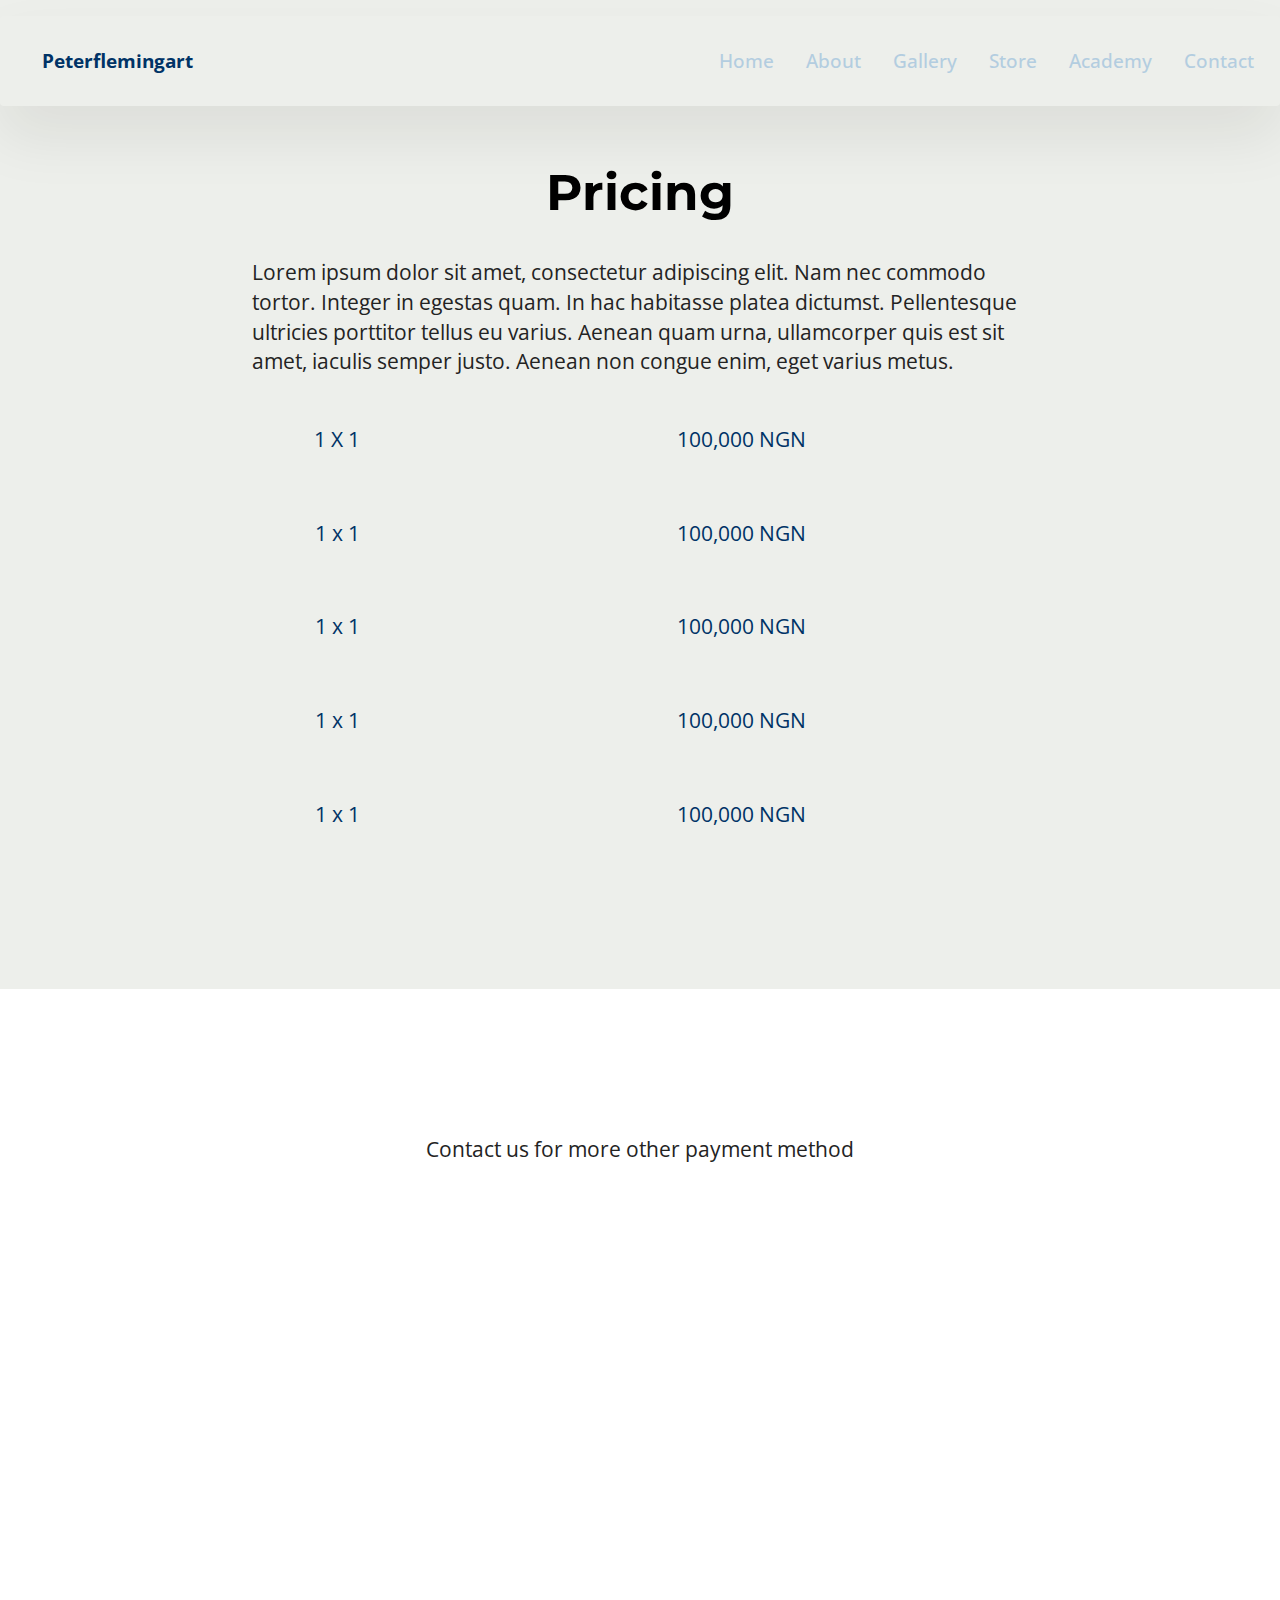
<file: pricing.html>
<!DOCTYPE html>
<html  >
<head>
  <!-- Site made with Mobirise Website Builder v5.9.17, https://mobirise.com -->
  <meta charset="UTF-8">
  <meta http-equiv="X-UA-Compatible" content="IE=edge">
  <meta name="generator" content="Mobirise v5.9.17, mobirise.com">
  <meta name="viewport" content="width=device-width, initial-scale=1, minimum-scale=1">
  <link rel="shortcut icon" href="assets/images/logo-transparent-206x206.png" type="image/x-icon">
  <meta name="description" content="Pricing and Payment Information">
  
  
  <title>Pricing</title>
  <link rel="stylesheet" href="assets/web/assets/mobirise-icons2/mobirise2.css">
  <link rel="stylesheet" href="assets/bootstrap/css/bootstrap.min.css">
  <link rel="stylesheet" href="assets/bootstrap/css/bootstrap-grid.min.css">
  <link rel="stylesheet" href="assets/bootstrap/css/bootstrap-reboot.min.css">
  <link rel="stylesheet" href="assets/animatecss/animate.css">
  <link rel="stylesheet" href="assets/dropdown/css/style.css">
  <link rel="stylesheet" href="assets/socicon/css/styles.css">
  <link rel="stylesheet" href="assets/theme/css/style.css">
  <link rel="preload" href="https://fonts.googleapis.com/css?family=Montserrat:100,200,300,400,500,600,700,800,900,100i,200i,300i,400i,500i,600i,700i,800i,900i&display=swap" as="style" onload="this.onload=null;this.rel='stylesheet'">
  <noscript><link rel="stylesheet" href="https://fonts.googleapis.com/css?family=Montserrat:100,200,300,400,500,600,700,800,900,100i,200i,300i,400i,500i,600i,700i,800i,900i&display=swap"></noscript>
  <link rel="preload" href="https://fonts.googleapis.com/css?family=Open+Sans:300,400,500,600,700,800,300i,400i,500i,600i,700i,800i&display=swap" as="style" onload="this.onload=null;this.rel='stylesheet'">
  <noscript><link rel="stylesheet" href="https://fonts.googleapis.com/css?family=Open+Sans:300,400,500,600,700,800,300i,400i,500i,600i,700i,800i&display=swap"></noscript>
  <link rel="preload" as="style" href="assets/mobirise/css/mbr-additional.css?v=jmW4DP"><link rel="stylesheet" href="assets/mobirise/css/mbr-additional.css?v=jmW4DP" type="text/css">

  
  
  
</head>
<body>
  
  <section data-bs-version="5.1" class="menu menu2 cid-u6ROPeSJyF" once="menu" id="menu02-19">
	

	<nav class="navbar navbar-dropdown navbar-expand-lg">
		<div class="container">
			<div class="navbar-brand">
				
				<span class="navbar-caption-wrap"><a class="navbar-caption text-warning display-4" href="index.html">Peterflemingart</a></span>
			</div>
			<button class="navbar-toggler" type="button" data-toggle="collapse" data-bs-toggle="collapse" data-target="#navbarSupportedContent" data-bs-target="#navbarSupportedContent" aria-controls="navbarNavAltMarkup" aria-expanded="false" aria-label="Toggle navigation">
				<div class="hamburger">
					<span></span>
					<span></span>
					<span></span>
					<span></span>
				</div>
			</button>
			<div class="collapse navbar-collapse" id="navbarSupportedContent">
				<ul class="navbar-nav nav-dropdown nav-right" data-app-modern-menu="true"><li class="nav-item">
						<a class="nav-link link text-success display-4" href="index.html">Home</a>
					</li><li class="nav-item"><a class="nav-link link text-success display-4" href="about.html">About</a></li><li class="nav-item"><a class="nav-link link text-success display-4" href="gallery.html">Gallery</a></li>
					<li class="nav-item">
						<a class="nav-link link show text-success display-4" href="store.html" aria-expanded="true">Store</a>
					</li><li class="nav-item"><a class="nav-link link text-success display-4" href="academy.html">Academy</a></li>
					<li class="nav-item">
						<a class="nav-link link text-success display-4" href="contact.html">Contact</a>
					</li></ul>
				
				
			</div>
		</div>
	</nav>
</section>

<section data-bs-version="5.1" class="list04 cid-u75UBvIJhi" id="list04-1d">
  

  
  
  <div class="container-fluid">
    <div class="row justify-content-center">
      <div class="card col-md-12 col-lg-9">
        <div class="card-wrapper">
          <div class="row justify-content-center">
            <div class="col-12 mb-5 content-head">
              <h3 class="card-title mbr-fonts-style mbr-white mt-3 display-2"><strong>Pricing</strong></h3>
              <h5 class="mbr-section-subtitle mbr-fonts-style align-center mb-0 mt-4 display-7">Lorem ipsum dolor sit amet, consectetur adipiscing elit. Nam nec commodo tortor. Integer in egestas quam. In hac habitasse platea dictumst. Pellentesque ultricies porttitor tellus eu varius. Aenean quam urna, ullamcorper quis est sit amet, iaculis semper justo. Aenean non congue enim, eget varius metus.&nbsp;</h5>
            </div>
          </div>

          
          <div class="row justify-content-left item features-without-image mt-0 mb-5 active">
            <div class="col-12 col-md-12 col-lg-3">
              <h5 class="mbr-card-title mbr-fonts-style mt-0 mb-3 display-7">1 X 1</h5>
            </div>
            <div class="col-md-12 col-lg item-wrapper">
              <p class="mbr-text mbr-fonts-style mt-0 mb-0 display-7">
                100,000 NGN
              </p>
            </div>
          </div>
          <div class="row justify-content-left item features-without-image mt-0 mb-5">

            <div class="col-12 col-md-12 col-lg-3 ">
              <h5 class="mbr-card-title mbr-fonts-style mt-0 mb-3 display-7">1 x 1</h5>
            </div>
            <div class="col-md-12 col-lg">
              <p class="mbr-text mbr-fonts-style mt-0 mb-0 item-wrapper display-7">100,000 NGN</p>
            </div>
          </div><div class="row justify-content-left item features-without-image mt-0 mb-5">

            <div class="col-12 col-md-12 col-lg-3 ">
              <h5 class="mbr-card-title mbr-fonts-style mt-0 mb-3 display-7">1 x 1</h5>
            </div>
            <div class="col-md-12 col-lg">
              <p class="mbr-text mbr-fonts-style mt-0 mb-0 item-wrapper display-7">100,000 NGN</p>
            </div>
          </div><div class="row justify-content-left item features-without-image mt-0 mb-5">

            <div class="col-12 col-md-12 col-lg-3 ">
              <h5 class="mbr-card-title mbr-fonts-style mt-0 mb-3 display-7">1 x 1</h5>
            </div>
            <div class="col-md-12 col-lg">
              <p class="mbr-text mbr-fonts-style mt-0 mb-0 item-wrapper display-7">100,000 NGN</p>
            </div>
          </div><div class="row justify-content-left item features-without-image mt-0 mb-5">

            <div class="col-12 col-md-12 col-lg-3 ">
              <h5 class="mbr-card-title mbr-fonts-style mt-0 mb-3 display-7">1 x 1</h5>
            </div>
            <div class="col-md-12 col-lg">
              <p class="mbr-text mbr-fonts-style mt-0 mb-0 item-wrapper display-7">100,000 NGN</p>
            </div>
          </div>


        </div>
      </div>
    </div>
  </div>
</section>

<section data-bs-version="5.1" class="social02 cid-u75VJNDmoL" id="social02-1f">
	

	
	
	<div class="container-fluid">
		<div class="row justify-content-center">
			<div class="col-12 content-head">
				<div class="mb-5">
					<h5 class="mbr-section-title mbr-fonts-style align-center mb-0 display-2"><strong>Payments</strong></h5>
					<h6 class="mbr-section-subtitle mbr-fonts-style align-center mb-0 mt-4 display-7">Contact us for more other payment method</h6>
				</div>
			</div>
		</div>
		<div class="row">
			<div class="item features-without-image col-12 col-md-6 col-lg-3">
				<div class="item-wrapper">
					
					<div class="card-box">
						<h4 class="card-title mbr-fonts-style mb-1 display-7"><strong>First Bank of Nigeria</strong></h4>
						<h5 class="card-text mbr-fonts-style display-7">1234567890<br>Peter Ibe</h5>
					</div>
				</div>
			</div>
			<div class="item features-without-image col-12 col-md-6 col-lg-3">
				<div class="item-wrapper">
					
					<div class="card-box">
						<h4 class="card-title mbr-fonts-style mb-1 display-7"><strong>UBA</strong></h4>
						<h5 class="card-text mbr-fonts-style display-7">1234567890
<div>Peter Ibe</div></h5>
					</div>
				</div>
			</div>
			<div class="item features-without-image col-12 col-md-6 col-lg-3">
				<div class="item-wrapper">
					
					<div class="card-box">
						<h4 class="card-title mbr-fonts-style mb-1 display-7"><strong>Zenith</strong></h4>
						<h5 class="card-text mbr-fonts-style display-7">
							1234567890
						<div>Peter Ibe</div></h5>
					</div>
				</div>
			</div>
			<div class="item features-without-image col-12 col-md-6 col-lg-3">
				<div class="item-wrapper">
					
					<div class="card-box">
						<h4 class="card-title mbr-fonts-style mb-1 display-7">
							<strong>Union</strong></h4>
						<h5 class="card-text mbr-fonts-style display-7">
							1234567890
						<div>Peter Ibe</div></h5>
					</div>
				</div>
			</div>
			<div class="item features-without-image col-12 col-md-6 col-lg-3">
				<div class="item-wrapper">
					
					<div class="card-box">
						<h4 class="card-title mbr-fonts-style mb-1 display-7">
							<strong>Access</strong></h4>
						<h5 class="card-text mbr-fonts-style display-7">
							1234567890
						<div>Peter Ibe</div></h5>
					</div>
				</div>
			</div>
			
		</div>
	</div>
</section>

<section data-bs-version="5.1" class="social05 cid-u6ROPeWO7V" id="social05-1a">
    

    

    <div class="container">
        <div class="row">
            
            <div class="col-12">
                <div class="social-row">
                    <div class="soc-item">
                        <a href="https://mobiri.se/" target="_blank">
                            <span style="max-width: 60px; max-height: 60px; font-size: 2em;" class="mbr-iconfont socicon socicon-facebook"></span>
                        </a>
                    </div>
                    <div class="soc-item">
                        <a href="https://mobiri.se/" target="_blank">
                            <span style="max-width: 60px; max-height: 60px; font-size: 2em;" class="mbr-iconfont socicon-twitter socicon"></span>
                        </a>
                    </div>
                    <div class="soc-item">
                        <a href="https://mobiri.se/" target="_blank">
                            <span style="max-width: 60px; max-height: 60px; font-size: 2em;" class="mbr-iconfont socicon-instagram socicon"></span>
                        </a>
                    </div>
                    <div class="soc-item">
                        <a href="https://mobiri.se/" target="_blank">
                            <span style="max-width: 60px; max-height: 60px; font-size: 2em;" class="mbr-iconfont socicon socicon-linkedin"></span>
                        </a>
                    </div>
                    
                </div>
            </div>
        </div>
    </div>
</section>

<section data-bs-version="5.1" class="footer3 cid-u79Mz6UIKD" once="footers" id="footer03-1m">

        

    

    <div class="container">
        <div class="row">
            <div class="row-links">
                <ul class="header-menu">
                  
                  
                  
                  
                <li class="header-menu-item mbr-fonts-style display-4"><a href="index.html" class="text-success">Home</a></li>
		<li class="header-menu-item mbr-fonts-style display-4"><a href="gallery.html" class="text-success">Gallery</a></li>
		<li class="header-menu-item mbr-fonts-style display-4"><a href="store.html" class="text-success">Store</a></li>
		<li class="header-menu-item mbr-fonts-style display-4"><a href="academy.html" class="text-success">Academy</a></li>
		<li class="header-menu-item mbr-fonts-style display-4"><a href="team.html" class="text-success">Team</a></li></ul>
              </div>

            
            <div class="col-12 mt-4">
                <p class="mbr-fonts-style copyright display-7">© 2024 Peterflemingart. All right reserved</p>
            </div>
        </div>
    </div>

	    <script src="assets/bootstrap/js/bootstrap.bundle.min.js"></script>  
    <script src="assets/parallax/jarallax.js"></script>  
    <script src="assets/smoothscroll/smooth-scroll.js"></script>  
    <script src="assets/ytplayer/index.js"></script>  
    <script src="assets/dropdown/js/navbar-dropdown.js"></script>  
    <script src="assets/embla/embla.min.js"></script>  
    <script src="assets/embla/script.js"></script>  
    <script src="assets/vimeoplayer/player.js"></script>  
    <script src="assets/theme/js/script.js"></script>  
  
 <div id="scrollToTop" class="scrollToTop mbr-arrow-up"><a style="text-align: center;"><i class="mbr-arrow-up-icon mbr-arrow-up-icon-cm cm-icon cm-icon-smallarrow-up"></i></a></div>
    <input name="animation" type="hidden">
  </body>
</html>
</file>
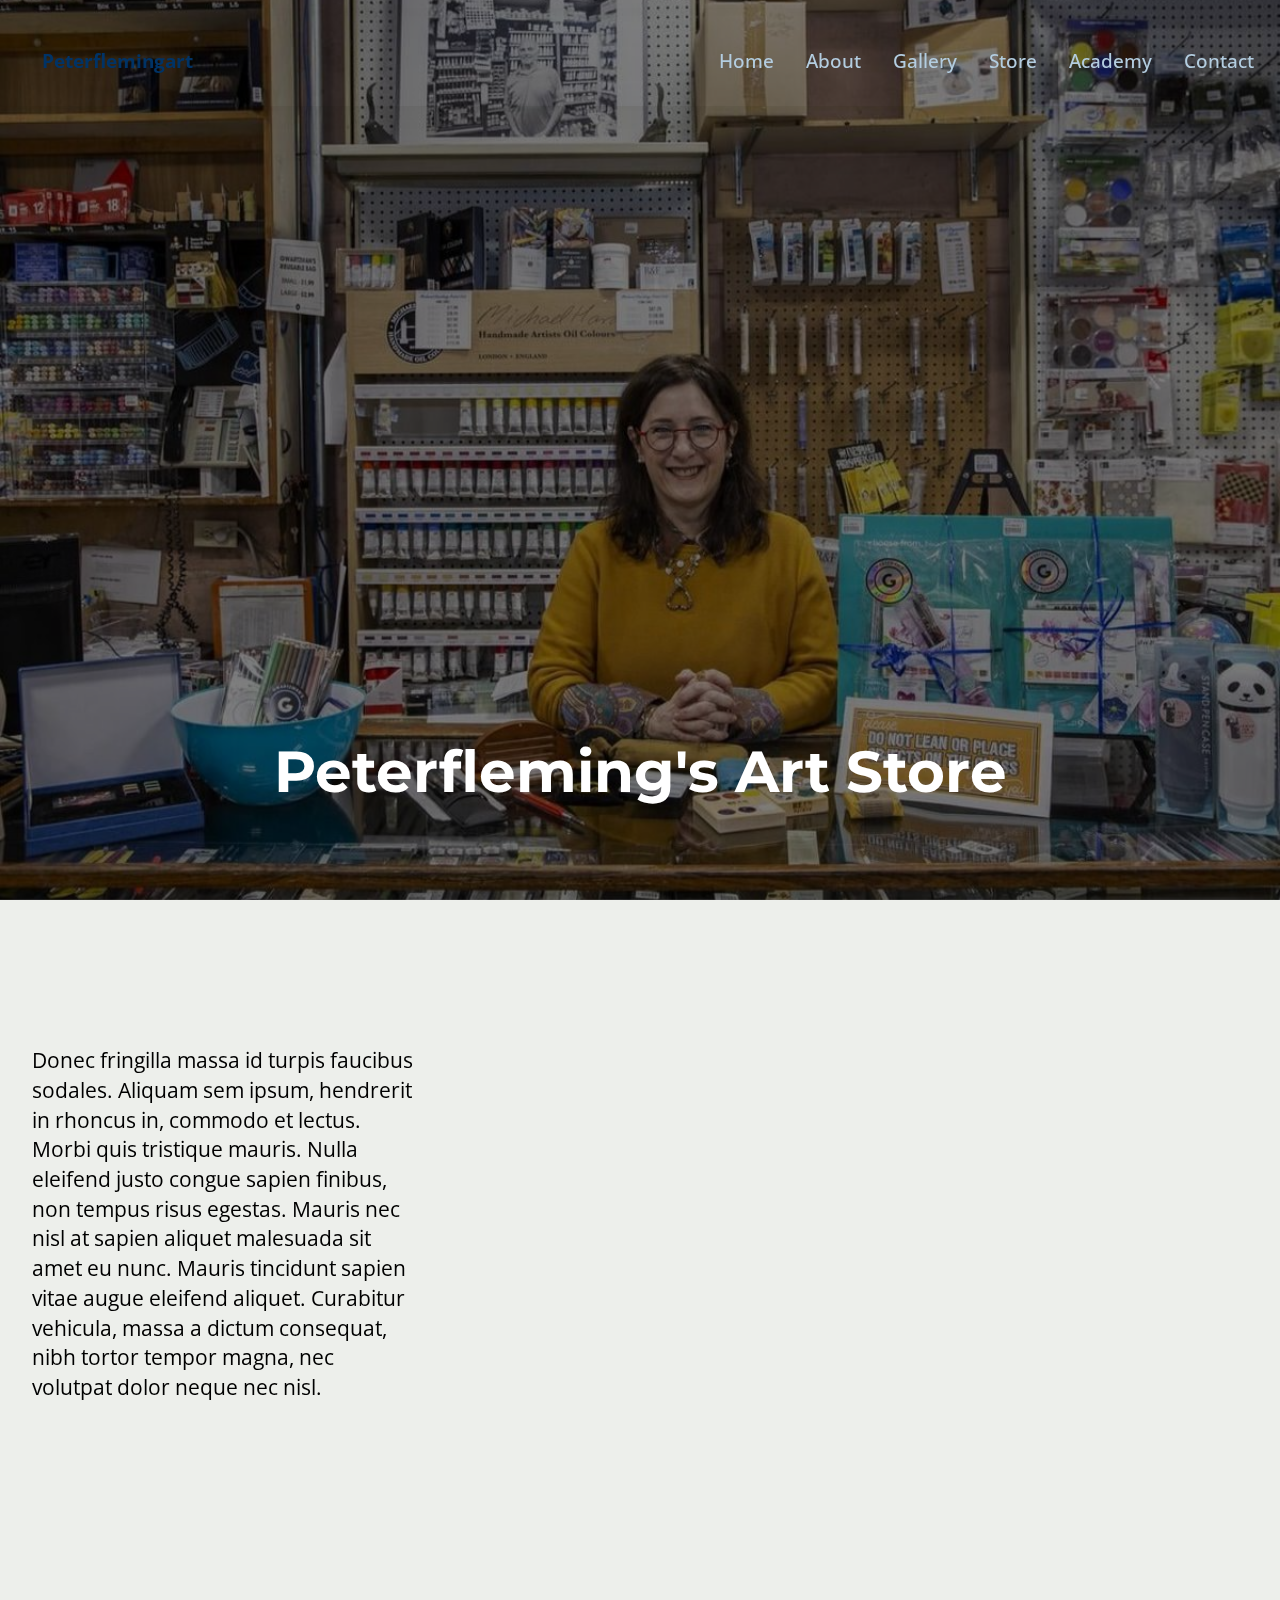
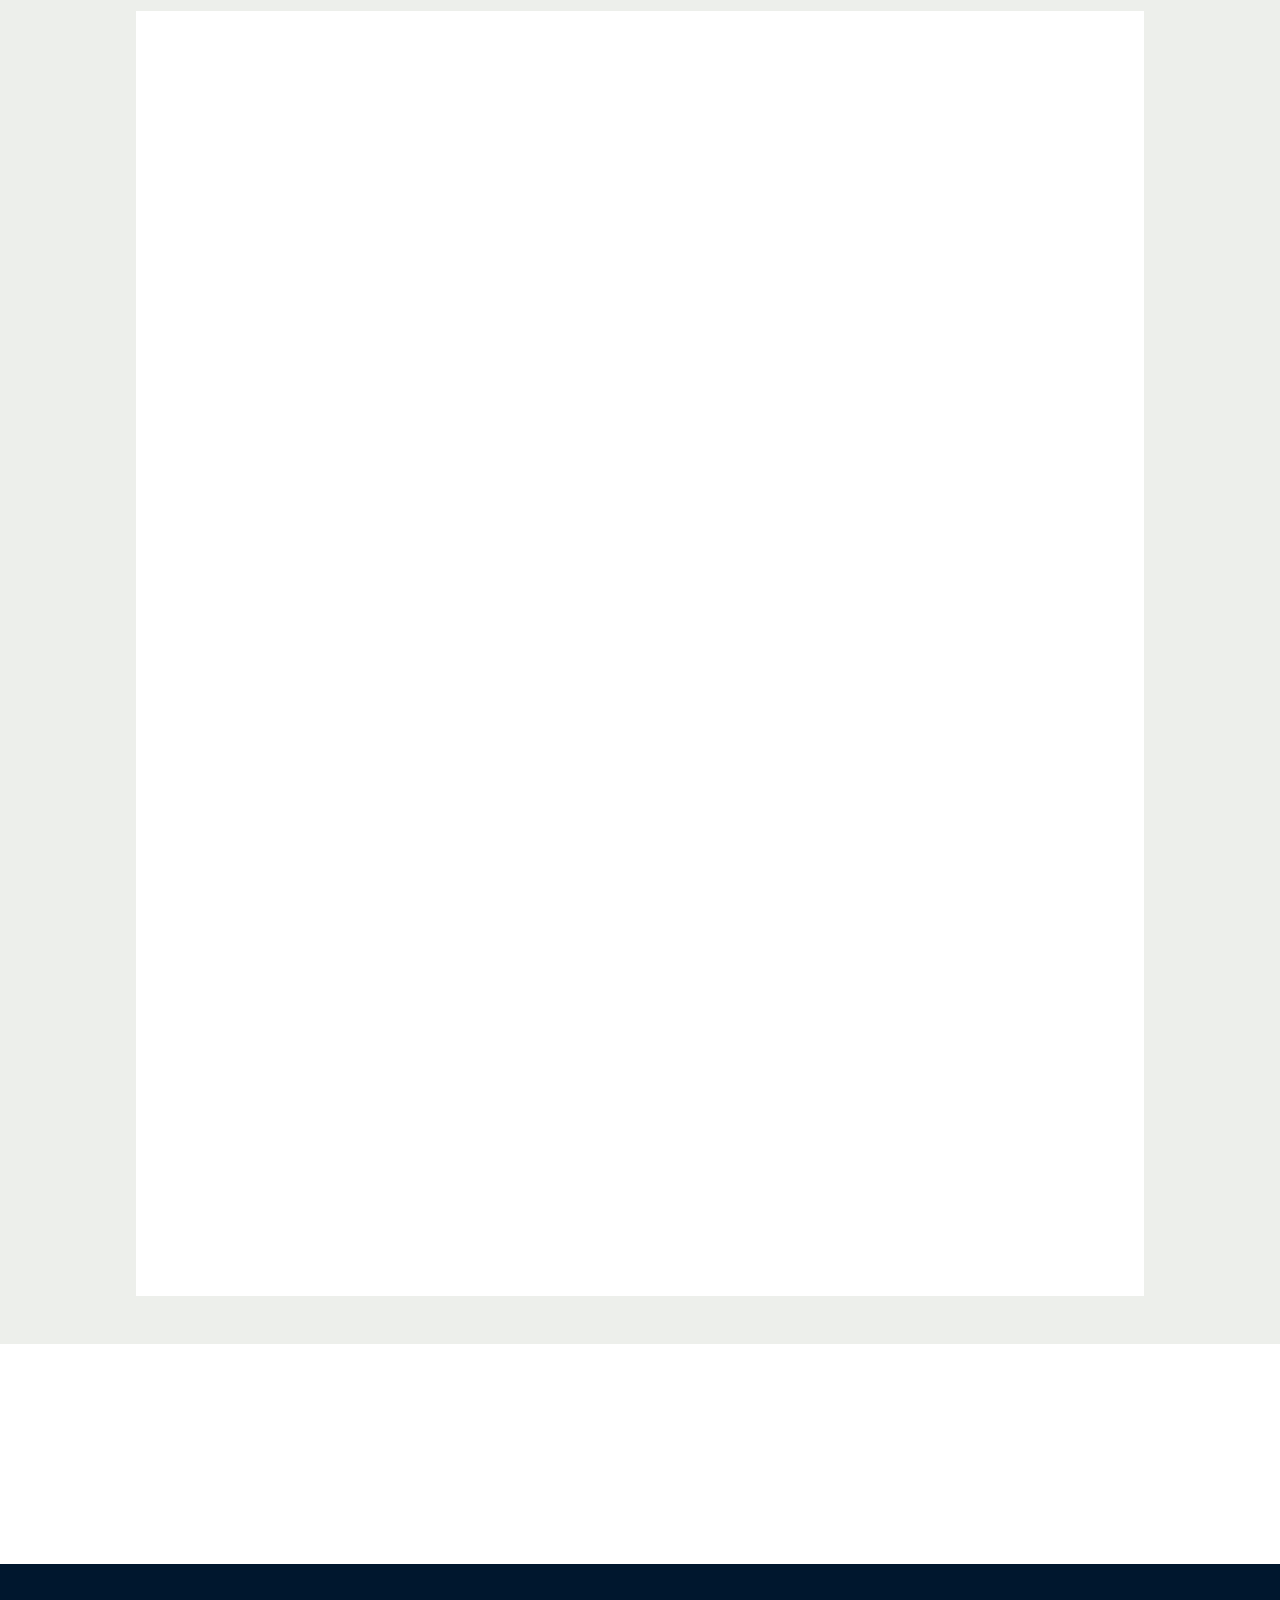
<file: store.html>
<!DOCTYPE html>
<html  >
<head>
  <!-- Site made with Mobirise Website Builder v5.9.17, https://mobirise.com -->
  <meta charset="UTF-8">
  <meta http-equiv="X-UA-Compatible" content="IE=edge">
  <meta name="generator" content="Mobirise v5.9.17, mobirise.com">
  <meta name="viewport" content="width=device-width, initial-scale=1, minimum-scale=1">
  <link rel="shortcut icon" href="assets/images/logo-transparent-206x206.png" type="image/x-icon">
  <meta name="description" content="Peterfleming Art Store/Supplies">
  
  
  <title>Store</title>
  <link rel="stylesheet" href="assets/web/assets/mobirise-icons2/mobirise2.css">
  <link rel="stylesheet" href="assets/bootstrap/css/bootstrap.min.css">
  <link rel="stylesheet" href="assets/bootstrap/css/bootstrap-grid.min.css">
  <link rel="stylesheet" href="assets/bootstrap/css/bootstrap-reboot.min.css">
  <link rel="stylesheet" href="assets/parallax/jarallax.css">
  <link rel="stylesheet" href="assets/animatecss/animate.css">
  <link rel="stylesheet" href="assets/dropdown/css/style.css">
  <link rel="stylesheet" href="assets/socicon/css/styles.css">
  <link rel="stylesheet" href="assets/theme/css/style.css">
  <link rel="preload" href="https://fonts.googleapis.com/css?family=Montserrat:100,200,300,400,500,600,700,800,900,100i,200i,300i,400i,500i,600i,700i,800i,900i&display=swap" as="style" onload="this.onload=null;this.rel='stylesheet'">
  <noscript><link rel="stylesheet" href="https://fonts.googleapis.com/css?family=Montserrat:100,200,300,400,500,600,700,800,900,100i,200i,300i,400i,500i,600i,700i,800i,900i&display=swap"></noscript>
  <link rel="preload" href="https://fonts.googleapis.com/css?family=Open+Sans:300,400,500,600,700,800,300i,400i,500i,600i,700i,800i&display=swap" as="style" onload="this.onload=null;this.rel='stylesheet'">
  <noscript><link rel="stylesheet" href="https://fonts.googleapis.com/css?family=Open+Sans:300,400,500,600,700,800,300i,400i,500i,600i,700i,800i&display=swap"></noscript>
  <link rel="preload" as="style" href="assets/mobirise/css/mbr-additional.css?v=hwJ7yl"><link rel="stylesheet" href="assets/mobirise/css/mbr-additional.css?v=hwJ7yl" type="text/css">

  
  
  
</head>
<body>
  
  <section data-bs-version="5.1" class="menu menu2 cid-u6ROPeSJyF" once="menu" id="menu02-b">
	

	<nav class="navbar navbar-dropdown navbar-expand-lg">
		<div class="container">
			<div class="navbar-brand">
				
				<span class="navbar-caption-wrap"><a class="navbar-caption text-warning display-4" href="index.html">Peterflemingart</a></span>
			</div>
			<button class="navbar-toggler" type="button" data-toggle="collapse" data-bs-toggle="collapse" data-target="#navbarSupportedContent" data-bs-target="#navbarSupportedContent" aria-controls="navbarNavAltMarkup" aria-expanded="false" aria-label="Toggle navigation">
				<div class="hamburger">
					<span></span>
					<span></span>
					<span></span>
					<span></span>
				</div>
			</button>
			<div class="collapse navbar-collapse" id="navbarSupportedContent">
				<ul class="navbar-nav nav-dropdown nav-right" data-app-modern-menu="true"><li class="nav-item">
						<a class="nav-link link text-success display-4" href="index.html">Home</a>
					</li><li class="nav-item"><a class="nav-link link text-success display-4" href="about.html">About</a></li><li class="nav-item"><a class="nav-link link text-success display-4" href="gallery.html">Gallery</a></li>
					<li class="nav-item">
						<a class="nav-link link show text-success display-4" href="store.html" aria-expanded="true">Store</a>
					</li><li class="nav-item"><a class="nav-link link text-success display-4" href="academy.html">Academy</a></li>
					<li class="nav-item">
						<a class="nav-link link text-success display-4" href="contact.html">Contact</a>
					</li></ul>
				
				
			</div>
		</div>
	</nav>
</section>

<section data-bs-version="5.1" class="header18 cid-u6TTbERUH4 mbr-fullscreen mbr-parallax-background" id="header18-y">
  

  <div class="mbr-overlay" style="opacity: 0.5; background-color: rgb(0, 0, 0);"></div>
  <div class="container-fluid">
    <div class="row">
      <div class="content-wrap col-12 col-md-12">
        <h1 class="mbr-section-title mbr-fonts-style mbr-white mb-4 display-1"><strong>Peterfleming's Art Store</strong></h1>
        
        
        
      </div>
    </div>
  </div>
</section>

<section data-bs-version="5.1" class="image08 cid-u6TTP4iLBY" id="image08-z">
  
  
  
  <div class="container-fluid">
    <div class="row justify-content-center">
      <div class="col-lg-4">
        <div class="col-12 col-md-12">
          <h5 class="mbr-section-title mbr-fonts-style mt-0 mb-4 display-2"><strong>Our Mission</strong></h5>
          <h6 class="mbr-section-subtitle mbr-fonts-style mt-0 mb-4 display-7">Donec fringilla massa id turpis faucibus sodales. Aliquam sem ipsum, hendrerit in rhoncus in, commodo et lectus. Morbi quis tristique mauris. Nulla eleifend justo congue sapien finibus, non tempus risus egestas. Mauris nec nisl at sapien aliquet malesuada sit amet eu nunc. Mauris tincidunt sapien vitae augue eleifend aliquet. Curabitur vehicula, massa a dictum consequat, nibh tortor tempor magna, nec volutpat dolor neque nec nisl.</h6>
          <div class="mbr-section-btn item-footer mt-3 main-button"><a href="https://wa.me/2349050671589" class="btn item-btn btn-primary display-7">Contact Us</a></div>
        </div>
      </div>
      <div class="col-lg-8 side-features">
        <div class="image-wrapper mb-4">
          <img class="w-100" src="assets/images/store-out-2-1300x948.jpg" alt="Mobirise Website Builder">
        </div>
      </div>
    </div>
  </div>
</section>

<section data-bs-version="5.1" class="article8 cid-u6TT4JpbHz mbr-fullscreen" id="article08-x">
  

  
  
  <div class="container-fluid">
    <div class="row justify-content-center">
      <div class="card col-md-12 col-lg-10">
        <div class="card-wrapper">
          <div class="image-wrapper d-flex justify-content-center mb-4">
            <img src="assets/images/peterfleming-art-supply-1856x877.png" alt="Mobirise Website Builder">
          </div>
          <div class="card-content-text">
            
          <div class="row card-box align-left">
            <div class="item features-without-image col-12">
              <div class="item-wrapper">
                <h4 class="mbr-section-subtitle mbr-fonts-style mb-3 display-5">
                  <strong>Items</strong></h4>
                <p class="mbr-text mbr-fonts-style display-7">
                  Lorem ipsum dolor sit amet, consectetur adipiscing elit. Nam nec commodo tortor. Integer in egestas quam. In hac habitasse platea dictumst. Pellentesque ultricies porttitor tellus eu varius.<br>Donec fringilla massa id turpis faucibus sodales. Aliquam sem ipsum, hendrerit in rhoncus in, commodo et lectus. Morbi quis tristique mauris. Nulla eleifend justo congue sapien finibus, non tempus risus egestas. Mauris nec nisl at sapien aliquet malesuada sit amet eu nunc. Mauris tincidunt sapien vitae augue eleifend aliquet. Curabitur vehicula, massa a dictum consequat, nibh tortor tempor magna, nec volutpat dolor neque nec nisl. Sed vel massa vulputate, malesuada dui sed, tempor turpis. Nunc ac sapien ipsum. Praesent iaculis enim sapien, vel ultrices purus bibendum nec. Vivamus sit amet diam quis erat blandit aliquet nec ut odio.<br>
                </p>
              </div>
            </div>
            <div class="item features-without-image col-12">
              <div class="item-wrapper">
                <h4 class="mbr-section-subtitle mbr-fonts-style display-5">
                  <strong>Location</strong></h4>
                <p class="mbr-text mbr-fonts-style display-7">
                  Head Office:&nbsp;Uselu New Lagos Rd, Use, Benin City 300251, Edo</p>
              </div>
            </div>
            <div class="item features-without-image col-12">
              <div class="item-wrapper">
                <h4 class="mbr-section-subtitle mbr-fonts-style display-5">
                  <strong>contact</strong></h4>
                <p class="mbr-text mbr-fonts-style display-7">Phone: +2348051234567
<br>WhatsApp: +2348051234567
<br>Email: info@peterflemingart.com
<br>Address: Benin
<br>Working hours: 9:00AM - 6:00PM</p>
              </div>
            </div>

            
          </div>
          </div>
        </div>
      </div>
    </div>
  </div>
</section>

<section data-bs-version="5.1" class="social05 cid-u6ROPeWO7V" id="social05-c">
    

    

    <div class="container">
        <div class="row">
            
            <div class="col-12">
                <div class="social-row">
                    <div class="soc-item">
                        <a href="https://mobiri.se/" target="_blank">
                            <span style="max-width: 60px; max-height: 60px; font-size: 2em;" class="mbr-iconfont socicon socicon-facebook"></span>
                        </a>
                    </div>
                    <div class="soc-item">
                        <a href="https://mobiri.se/" target="_blank">
                            <span style="max-width: 60px; max-height: 60px; font-size: 2em;" class="mbr-iconfont socicon-twitter socicon"></span>
                        </a>
                    </div>
                    <div class="soc-item">
                        <a href="https://mobiri.se/" target="_blank">
                            <span style="max-width: 60px; max-height: 60px; font-size: 2em;" class="mbr-iconfont socicon-instagram socicon"></span>
                        </a>
                    </div>
                    <div class="soc-item">
                        <a href="https://mobiri.se/" target="_blank">
                            <span style="max-width: 60px; max-height: 60px; font-size: 2em;" class="mbr-iconfont socicon socicon-linkedin"></span>
                        </a>
                    </div>
             
                </div>
            </div>
        </div>
    </div>
</section>

<section data-bs-version="5.1" class="footer3 cid-u79Mz6UIKD" once="footers" id="footer03-1m">

        

    

    <div class="container">
        <div class="row">
            <div class="row-links">
                <ul class="header-menu">
                  
                  
                  
                  
                <li class="header-menu-item mbr-fonts-style display-4"><a href="index.html" class="text-success">Home</a></li>
		<li class="header-menu-item mbr-fonts-style display-4"><a href="gallery.html" class="text-success">Gallery</a></li>
		<li class="header-menu-item mbr-fonts-style display-4"><a href="store.html" class="text-success">Store</a></li>
		<li class="header-menu-item mbr-fonts-style display-4"><a href="academy.html" class="text-success">Academy</a></li>
		<li class="header-menu-item mbr-fonts-style display-4"><a href="team.html" class="text-success">Team</a></li></ul>
              </div>

            
            <div class="col-12 mt-4">
                <p class="mbr-fonts-style copyright display-7">© 2024 Peterflemingart. All right reserved</p>
            </div>
        </div>
    </div>

	    <script src="assets/bootstrap/js/bootstrap.bundle.min.js"></script>  
    <script src="assets/parallax/jarallax.js"></script>  
    <script src="assets/smoothscroll/smooth-scroll.js"></script>  
    <script src="assets/ytplayer/index.js"></script>  
    <script src="assets/dropdown/js/navbar-dropdown.js"></script>  
    <script src="assets/embla/embla.min.js"></script>  
    <script src="assets/embla/script.js"></script>  
    <script src="assets/vimeoplayer/player.js"></script>  
    <script src="assets/theme/js/script.js"></script>  
  
 <div id="scrollToTop" class="scrollToTop mbr-arrow-up"><a style="text-align: center;"><i class="mbr-arrow-up-icon mbr-arrow-up-icon-cm cm-icon cm-icon-smallarrow-up"></i></a></div>
    <input name="animation" type="hidden">
  </body>
</html>
</file>
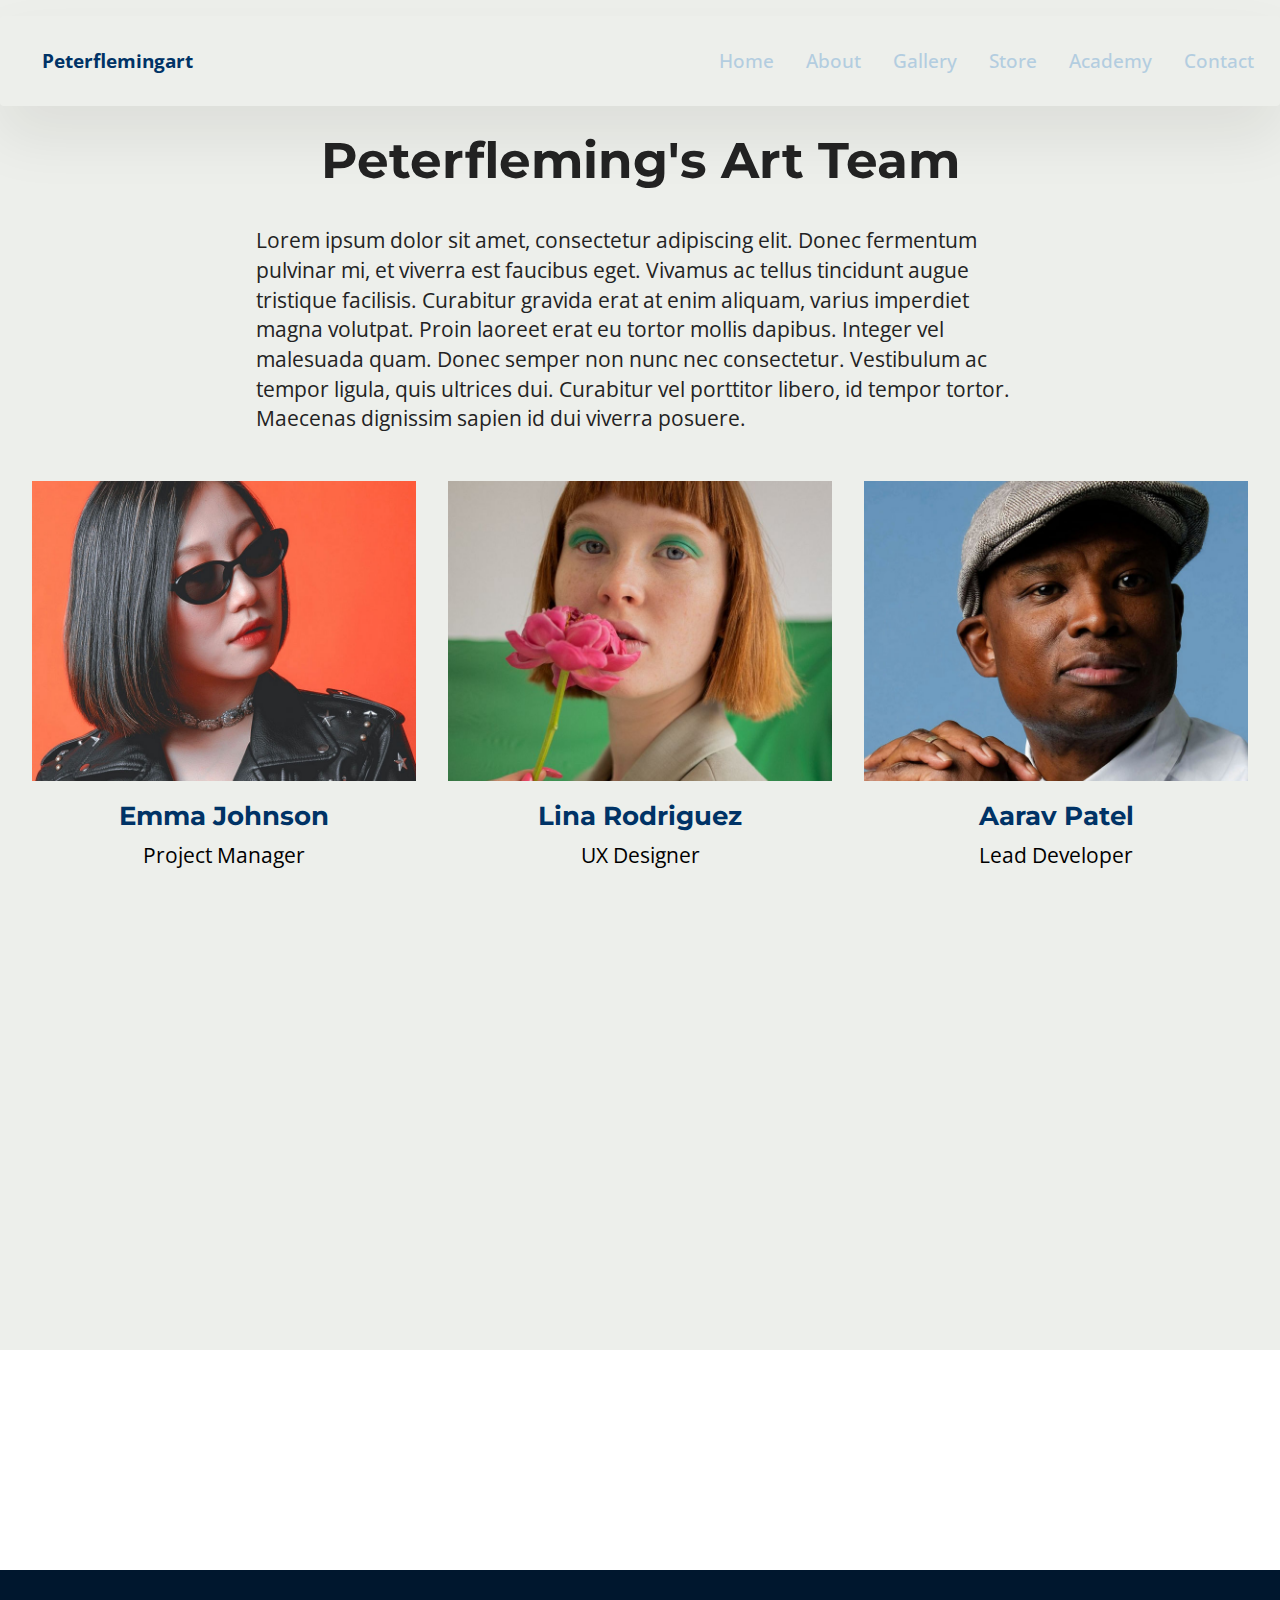
<file: team.html>
<!DOCTYPE html>
<html  >
<head>
  <!-- Site made with Mobirise Website Builder v5.9.17, https://mobirise.com -->
  <meta charset="UTF-8">
  <meta http-equiv="X-UA-Compatible" content="IE=edge">
  <meta name="generator" content="Mobirise v5.9.17, mobirise.com">
  <meta name="viewport" content="width=device-width, initial-scale=1, minimum-scale=1">
  <link rel="shortcut icon" href="assets/images/logo-transparent-206x206.png" type="image/x-icon">
  <meta name="description" content="peterfleming art crew">
  
  
  <title>Team</title>
  <link rel="stylesheet" href="assets/web/assets/mobirise-icons2/mobirise2.css">
  <link rel="stylesheet" href="assets/bootstrap/css/bootstrap.min.css">
  <link rel="stylesheet" href="assets/bootstrap/css/bootstrap-grid.min.css">
  <link rel="stylesheet" href="assets/bootstrap/css/bootstrap-reboot.min.css">
  <link rel="stylesheet" href="assets/animatecss/animate.css">
  <link rel="stylesheet" href="assets/dropdown/css/style.css">
  <link rel="stylesheet" href="assets/socicon/css/styles.css">
  <link rel="stylesheet" href="assets/theme/css/style.css">
  <link rel="preload" href="https://fonts.googleapis.com/css?family=Montserrat:100,200,300,400,500,600,700,800,900,100i,200i,300i,400i,500i,600i,700i,800i,900i&display=swap" as="style" onload="this.onload=null;this.rel='stylesheet'">
  <noscript><link rel="stylesheet" href="https://fonts.googleapis.com/css?family=Montserrat:100,200,300,400,500,600,700,800,900,100i,200i,300i,400i,500i,600i,700i,800i,900i&display=swap"></noscript>
  <link rel="preload" href="https://fonts.googleapis.com/css?family=Open+Sans:300,400,500,600,700,800,300i,400i,500i,600i,700i,800i&display=swap" as="style" onload="this.onload=null;this.rel='stylesheet'">
  <noscript><link rel="stylesheet" href="https://fonts.googleapis.com/css?family=Open+Sans:300,400,500,600,700,800,300i,400i,500i,600i,700i,800i&display=swap"></noscript>
  <link rel="preload" as="style" href="assets/mobirise/css/mbr-additional.css?v=QFhuoA"><link rel="stylesheet" href="assets/mobirise/css/mbr-additional.css?v=QFhuoA" type="text/css">

  
  
  
</head>
<body>
  
  <section data-bs-version="5.1" class="menu menu2 cid-u6ROPeSJyF" once="menu" id="menu02-1g">
	

	<nav class="navbar navbar-dropdown navbar-expand-lg">
		<div class="container">
			<div class="navbar-brand">
				
				<span class="navbar-caption-wrap"><a class="navbar-caption text-warning display-4" href="index.html">Peterflemingart</a></span>
			</div>
			<button class="navbar-toggler" type="button" data-toggle="collapse" data-bs-toggle="collapse" data-target="#navbarSupportedContent" data-bs-target="#navbarSupportedContent" aria-controls="navbarNavAltMarkup" aria-expanded="false" aria-label="Toggle navigation">
				<div class="hamburger">
					<span></span>
					<span></span>
					<span></span>
					<span></span>
				</div>
			</button>
			<div class="collapse navbar-collapse" id="navbarSupportedContent">
				<ul class="navbar-nav nav-dropdown nav-right" data-app-modern-menu="true"><li class="nav-item">
						<a class="nav-link link text-success display-4" href="index.html">Home</a>
					</li><li class="nav-item"><a class="nav-link link text-success display-4" href="about.html">About</a></li><li class="nav-item"><a class="nav-link link text-success display-4" href="gallery.html">Gallery</a></li>
					<li class="nav-item">
						<a class="nav-link link show text-success display-4" href="store.html" aria-expanded="true">Store</a>
					</li><li class="nav-item"><a class="nav-link link text-success display-4" href="academy.html">Academy</a></li>
					<li class="nav-item">
						<a class="nav-link link text-success display-4" href="contact.html">Contact</a>
					</li></ul>
				
				
			</div>
		</div>
	</nav>
</section>

<section data-bs-version="5.1" class="people03 cid-u764ltbE8W" id="people03-1j">
	
	
	<div class="container-fluid">
		<div class="row justify-content-center">
			<div class="col-12 content-head">
				<div class="mbr-section-head mb-5">
					<h4 class="mbr-section-title mbr-fonts-style align-center mb-0 display-2"><strong>Peterfleming's Art Team</strong></h4>
					<h5 class="mbr-section-subtitle mbr-fonts-style align-center mt-4 display-7">Lorem ipsum dolor sit amet, consectetur adipiscing elit. Donec fermentum pulvinar mi, et viverra est faucibus eget. Vivamus ac tellus tincidunt augue tristique facilisis. Curabitur gravida erat at enim aliquam, varius imperdiet magna volutpat. Proin laoreet erat eu tortor mollis dapibus. Integer vel malesuada quam. Donec semper non nunc nec consectetur. Vestibulum ac tempor ligula, quis ultrices dui. Curabitur vel porttitor libero, id tempor tortor. Maecenas dignissim sapien id dui viverra posuere.</h5>
				</div>
			</div>
		</div>
		<div class="row">
			<div class="item features-image col-12 col-md-6 col-lg-4">
				<div class="item-wrapper">
					<div class="item-img mb-3">
						<img src="assets/images/team1.jpg" alt="Mobirise Website Builder" title="">
					</div>
					<div class="item-content align-left">
						<h5 class="item-title mbr-fonts-style display-5"><strong>Emma Johnson</strong></h5>
						<h6 class="item-subtitle mbr-fonts-style mb-3 display-7">Project Manager</h6>
						
					</div>
					
				</div>
			</div>
			<div class="item features-image col-12 col-md-6 col-lg-4">
				<div class="item-wrapper">
					<div class="item-img mb-3">
						<img src="assets/images/team2.jpg" alt="Mobirise Website Builder" title="">
					</div>
					<div class="item-content align-left">
						<h5 class="item-title mbr-fonts-style display-5"><strong>Lina Rodriguez</strong></h5>
						<h6 class="item-subtitle mbr-fonts-style mb-3 display-7">UX Designer</h6>
						
					</div>
					
				</div>
			</div>
			<div class="item features-image col-12 col-md-6 col-lg-4">
				<div class="item-wrapper">
					<div class="item-img mb-3">
						<img src="assets/images/team3.jpg" alt="Mobirise Website Builder" title="">
					</div>
					<div class="item-content align-left">
						<h5 class="item-title mbr-fonts-style display-5"><strong>Aarav Patel</strong></h5>
						<h6 class="item-subtitle mbr-fonts-style mb-3 display-7">Lead Developer</h6>
						
					</div>
					
				</div>
			</div><div class="item features-image col-12 col-md-6 col-lg-4">
				<div class="item-wrapper">
					<div class="item-img mb-3">
						<img src="assets/images/photo-1692558588242-57cec1e32bba.jpeg" alt="Mobirise Website Builder" title="" data-slide-to="3" data-bs-slide-to="4">
					</div>
					<div class="item-content align-left">
						<h5 class="item-title mbr-fonts-style display-5"><strong>Aarav Patel</strong></h5>
						<h6 class="item-subtitle mbr-fonts-style mb-3 display-7">Lead Developer</h6>
						
					</div>
					
				</div>
			</div><div class="item features-image col-12 col-md-6 col-lg-4">
				<div class="item-wrapper">
					<div class="item-img mb-3">
						<img src="assets/images/photo-1564564244660-5d73c057f2d2.jpeg" alt="Mobirise Website Builder" title="" data-slide-to="4" data-bs-slide-to="5">
					</div>
					<div class="item-content align-left">
						<h5 class="item-title mbr-fonts-style display-5"><strong>Aarav Patel</strong></h5>
						<h6 class="item-subtitle mbr-fonts-style mb-3 display-7">Lead Developer</h6>
						
					</div>
					
				</div>
			</div><div class="item features-image col-12 col-md-6 col-lg-4">
				<div class="item-wrapper">
					<div class="item-img mb-3">
						<img src="assets/images/photo-1456327102063-fb5054efe647.jpeg" alt="Mobirise Website Builder" title="" data-slide-to="5" data-bs-slide-to="6">
					</div>
					<div class="item-content align-left">
						<h5 class="item-title mbr-fonts-style display-5"><strong>Aarav Patel</strong></h5>
						<h6 class="item-subtitle mbr-fonts-style mb-3 display-7">Lead Developer</h6>
						
					</div>
					
				</div>
			</div>
		</div>
	</div>
</section>

<section data-bs-version="5.1" class="social05 cid-u6ROPeWO7V" id="social05-1h">
    

    

    <div class="container">
        <div class="row">
            
            <div class="col-12">
                <div class="social-row">
                    <div class="soc-item">
                        <a href="https://mobiri.se/" target="_blank">
                            <span style="max-width: 60px; max-height: 60px; font-size: 2em;" class="mbr-iconfont socicon socicon-facebook"></span>
                        </a>
                    </div>
                    <div class="soc-item">
                        <a href="https://mobiri.se/" target="_blank">
                            <span style="max-width: 60px; max-height: 60px; font-size: 2em;" class="mbr-iconfont socicon-twitter socicon"></span>
                        </a>
                    </div>
                    <div class="soc-item">
                        <a href="https://mobiri.se/" target="_blank">
                            <span style="max-width: 60px; max-height: 60px; font-size: 2em;" class="mbr-iconfont socicon-instagram socicon"></span>
                        </a>
                    </div>
                    <div class="soc-item">
                        <a href="https://mobiri.se/" target="_blank">
                            <span style="max-width: 60px; max-height: 60px; font-size: 2em;" class="mbr-iconfont socicon socicon-linkedin"></span>
                        </a>
                    </div>
                    
                </div>
            </div>
        </div>
    </div>
</section>

<section data-bs-version="5.1" class="footer3 cid-u79Mz6UIKD" once="footers" id="footer03-1m">

        

    

    <div class="container">
        <div class="row">
            <div class="row-links">
                <ul class="header-menu">
                  
                  
                  
                  
                <li class="header-menu-item mbr-fonts-style display-4"><a href="index.html" class="text-success">Home</a></li>
		<li class="header-menu-item mbr-fonts-style display-4"><a href="gallery.html" class="text-success">Gallery</a></li>
		<li class="header-menu-item mbr-fonts-style display-4"><a href="store.html" class="text-success">Store</a></li>
		<li class="header-menu-item mbr-fonts-style display-4"><a href="academy.html" class="text-success">Academy</a></li>
		<li class="header-menu-item mbr-fonts-style display-4"><a href="team.html" class="text-success">Team</a></li></ul>
              </div>

            
            <div class="col-12 mt-4">
                <p class="mbr-fonts-style copyright display-7">© 2024 Peterflemingart. All right reserved</p>
            </div>
        </div>
    </div>
</section><section class="display-7" style="padding: 0;align-items: center;justify-content: center;flex-wrap: wrap;    align-content: center;display: flex;position: relative;height: 4rem;"><a href="https://mobiri.se/2009160" style="flex: 1 1;height: 4rem;position: absolute;width: 100%;z-index: 1;"><img alt="" style="height: 4rem;" src="[data-uri]"></a><p style="margin: 0;text-align: center;" class="display-7">&#8204;</p><a style="z-index:1" href="https://mobirise.com/builder/ai-website-builder.html">Free AI Website Builder</a></section><script src="assets/bootstrap/js/bootstrap.bundle.min.js"></script>  <script src="assets/smoothscroll/smooth-scroll.js"></script>  <script src="assets/ytplayer/index.js"></script>  <script src="assets/dropdown/js/navbar-dropdown.js"></script>  <script src="assets/theme/js/script.js"></script>  

	    <script src="assets/bootstrap/js/bootstrap.bundle.min.js"></script>  
    <script src="assets/parallax/jarallax.js"></script>  
    <script src="assets/smoothscroll/smooth-scroll.js"></script>  
    <script src="assets/ytplayer/index.js"></script>  
    <script src="assets/dropdown/js/navbar-dropdown.js"></script>  
    <script src="assets/embla/embla.min.js"></script>  
    <script src="assets/embla/script.js"></script>  
    <script src="assets/vimeoplayer/player.js"></script>  
    <script src="assets/theme/js/script.js"></script>  
  
 <div id="scrollToTop" class="scrollToTop mbr-arrow-up"><a style="text-align: center;"><i class="mbr-arrow-up-icon mbr-arrow-up-icon-cm cm-icon cm-icon-smallarrow-up"></i></a></div>
    <input name="animation" type="hidden">
  </body>
</html>
</file>
<file: assets/web/assets/mobirise-icons2/mobirise2.css>
@font-face {
  font-family: 'Moririse2';
  font-display: swap;
  src:  url('mobirise2.eot?f2bix4');
  src:  url('mobirise2.eot?f2bix4#iefix') format('embedded-opentype'),
    url('mobirise2.ttf?f2bix4') format('truetype'),
    url('mobirise2.woff?f2bix4') format('woff'),
    url('mobirise2.svg?f2bix4#mobirise2') format('svg');
  font-weight: normal;
  font-style: normal;
}

[class^="mobi-"], [class*=" mobi-"] {
  /* use !important to prevent issues with browser extensions that change fonts */
  font-family: 'Moririse2' !important;
  speak: none;
  font-style: normal;
  font-weight: normal;
  font-variant: normal;
  text-transform: none;
  line-height: 1;

  /* Better Font Rendering =========== */
  -webkit-font-smoothing: antialiased;
  -moz-osx-font-smoothing: grayscale;
}

.mobi-mbri-add-submenu:before {
  content: "\e900";
}
.mobi-mbri-alert:before {
  content: "\e901";
}
.mobi-mbri-align-center:before {
  content: "\e902";
}
.mobi-mbri-align-justify:before {
  content: "\e903";
}
.mobi-mbri-align-left:before {
  content: "\e904";
}
.mobi-mbri-align-right:before {
  content: "\e905";
}
.mobi-mbri-android:before {
  content: "\e906";
}
.mobi-mbri-apple:before {
  content: "\e907";
}
.mobi-mbri-arrow-down:before {
  content: "\e908";
}
.mobi-mbri-arrow-next:before {
  content: "\e909";
}
.mobi-mbri-arrow-prev:before {
  content: "\e90a";
}
.mobi-mbri-arrow-up:before {
  content: "\e90b";
}
.mobi-mbri-bold:before {
  content: "\e90c";
}
.mobi-mbri-bookmark:before {
  content: "\e90d";
}
.mobi-mbri-bootstrap:before {
  content: "\e90e";
}
.mobi-mbri-briefcase:before {
  content: "\e90f";
}
.mobi-mbri-browse:before {
  content: "\e910";
}
.mobi-mbri-bulleted-list:before {
  content: "\e911";
}
.mobi-mbri-calendar:before {
  content: "\e912";
}
.mobi-mbri-camera:before {
  content: "\e913";
}
.mobi-mbri-cart-add:before {
  content: "\e914";
}
.mobi-mbri-cart-full:before {
  content: "\e915";
}
.mobi-mbri-cash:before {
  content: "\e916";
}
.mobi-mbri-change-style:before {
  content: "\e917";
}
.mobi-mbri-chat:before {
  content: "\e918";
}
.mobi-mbri-clock:before {
  content: "\e919";
}
.mobi-mbri-close:before {
  content: "\e91a";
}
.mobi-mbri-cloud:before {
  content: "\e91b";
}
.mobi-mbri-code:before {
  content: "\e91c";
}
.mobi-mbri-contact-form:before {
  content: "\e91d";
}
.mobi-mbri-credit-card:before {
  content: "\e91e";
}
.mobi-mbri-cursor-click:before {
  content: "\e91f";
}
.mobi-mbri-cust-feedback:before {
  content: "\e920";
}
.mobi-mbri-database:before {
  content: "\e921";
}
.mobi-mbri-delivery:before {
  content: "\e922";
}
.mobi-mbri-desktop:before {
  content: "\e923";
}
.mobi-mbri-devices:before {
  content: "\e924";
}
.mobi-mbri-down:before {
  content: "\e925";
}
.mobi-mbri-download-2:before {
  content: "\e926";
}
.mobi-mbri-download:before {
  content: "\e927";
}
.mobi-mbri-drag-n-drop-2:before {
  content: "\e928";
}
.mobi-mbri-drag-n-drop:before {
  content: "\e929";
}
.mobi-mbri-edit-2:before {
  content: "\e92a";
}
.mobi-mbri-edit:before {
  content: "\e92b";
}
.mobi-mbri-error:before {
  content: "\e92c";
}
.mobi-mbri-extension:before {
  content: "\e92d";
}
.mobi-mbri-features:before {
  content: "\e92e";
}
.mobi-mbri-file:before {
  content: "\e92f";
}
.mobi-mbri-flag:before {
  content: "\e930";
}
.mobi-mbri-folder:before {
  content: "\e931";
}
.mobi-mbri-gift:before {
  content: "\e932";
}
.mobi-mbri-github:before {
  content: "\e933";
}
.mobi-mbri-globe-2:before {
  content: "\e934";
}
.mobi-mbri-globe:before {
  content: "\e935";
}
.mobi-mbri-growing-chart:before {
  content: "\e936";
}
.mobi-mbri-hearth:before {
  content: "\e937";
}
.mobi-mbri-help:before {
  content: "\e938";
}
.mobi-mbri-home:before {
  content: "\e939";
}
.mobi-mbri-hot-cup:before {
  content: "\e93a";
}
.mobi-mbri-idea:before {
  content: "\e93b";
}
.mobi-mbri-image-gallery:before {
  content: "\e93c";
}
.mobi-mbri-image-slider:before {
  content: "\e93d";
}
.mobi-mbri-info:before {
  content: "\e93e";
}
.mobi-mbri-italic:before {
  content: "\e93f";
}
.mobi-mbri-key:before {
  content: "\e940";
}
.mobi-mbri-laptop:before {
  content: "\e941";
}
.mobi-mbri-layers:before {
  content: "\e942";
}
.mobi-mbri-left-right:before {
  content: "\e943";
}
.mobi-mbri-left:before {
  content: "\e944";
}
.mobi-mbri-letter:before {
  content: "\e945";
}
.mobi-mbri-like:before {
  content: "\e946";
}
.mobi-mbri-link:before {
  content: "\e947";
}
.mobi-mbri-lock:before {
  content: "\e948";
}
.mobi-mbri-login:before {
  content: "\e949";
}
.mobi-mbri-logout:before {
  content: "\e94a";
}
.mobi-mbri-magic-stick:before {
  content: "\e94b";
}
.mobi-mbri-map-pin:before {
  content: "\e94c";
}
.mobi-mbri-menu:before {
  content: "\e94d";
}
.mobi-mbri-mobile-2:before {
  content: "\e94e";
}
.mobi-mbri-mobile-horizontal:before {
  content: "\e94f";
}
.mobi-mbri-mobile:before {
  content: "\e950";
}
.mobi-mbri-mobirise:before {
  content: "\e951";
}
.mobi-mbri-more-horizontal:before {
  content: "\e952";
}
.mobi-mbri-more-vertical:before {
  content: "\e953";
}
.mobi-mbri-music:before {
  content: "\e954";
}
.mobi-mbri-new-file:before {
  content: "\e955";
}
.mobi-mbri-numbered-list:before {
  content: "\e956";
}
.mobi-mbri-opened-folder:before {
  content: "\e957";
}
.mobi-mbri-pages:before {
  content: "\e958";
}
.mobi-mbri-paper-plane:before {
  content: "\e959";
}
.mobi-mbri-paperclip:before {
  content: "\e95a";
}
.mobi-mbri-phone:before {
  content: "\e95b";
}
.mobi-mbri-photo:before {
  content: "\e95c";
}
.mobi-mbri-photos:before {
  content: "\e95d";
}
.mobi-mbri-pin:before {
  content: "\e95e";
}
.mobi-mbri-play:before {
  content: "\e95f";
}
.mobi-mbri-plus:before {
  content: "\e960";
}
.mobi-mbri-preview:before {
  content: "\e961";
}
.mobi-mbri-print:before {
  content: "\e962";
}
.mobi-mbri-protect:before {
  content: "\e963";
}
.mobi-mbri-question:before {
  content: "\e964";
}
.mobi-mbri-quote-left:before {
  content: "\e965";
}
.mobi-mbri-quote-right:before {
  content: "\e966";
}
.mobi-mbri-redo:before {
  content: "\e967";
}
.mobi-mbri-refresh:before {
  content: "\e968";
}
.mobi-mbri-responsive-2:before {
  content: "\e969";
}
.mobi-mbri-responsive:before {
  content: "\e96a";
}
.mobi-mbri-right:before {
  content: "\e96b";
}
.mobi-mbri-rocket:before {
  content: "\e96c";
}
.mobi-mbri-sad-face:before {
  content: "\e96d";
}
.mobi-mbri-sale:before {
  content: "\e96e";
}
.mobi-mbri-save:before {
  content: "\e96f";
}
.mobi-mbri-search:before {
  content: "\e970";
}
.mobi-mbri-setting-2:before {
  content: "\e971";
}
.mobi-mbri-setting-3:before {
  content: "\e972";
}
.mobi-mbri-setting:before {
  content: "\e973";
}
.mobi-mbri-share:before {
  content: "\e974";
}
.mobi-mbri-shopping-bag:before {
  content: "\e975";
}
.mobi-mbri-shopping-basket:before {
  content: "\e976";
}
.mobi-mbri-shopping-cart:before {
  content: "\e977";
}
.mobi-mbri-sites:before {
  content: "\e978";
}
.mobi-mbri-smile-face:before {
  content: "\e979";
}
.mobi-mbri-speed:before {
  content: "\e97a";
}
.mobi-mbri-star:before {
  content: "\e97b";
}
.mobi-mbri-success:before {
  content: "\e97c";
}
.mobi-mbri-sun:before {
  content: "\e97d";
}
.mobi-mbri-sun2:before {
  content: "\e97e";
}
.mobi-mbri-tablet-vertical:before {
  content: "\e97f";
}
.mobi-mbri-tablet:before {
  content: "\e980";
}
.mobi-mbri-target:before {
  content: "\e981";
}
.mobi-mbri-timer:before {
  content: "\e982";
}
.mobi-mbri-to-ftp:before {
  content: "\e983";
}
.mobi-mbri-to-local-drive:before {
  content: "\e984";
}
.mobi-mbri-touch-swipe:before {
  content: "\e985";
}
.mobi-mbri-touch:before {
  content: "\e986";
}
.mobi-mbri-trash:before {
  content: "\e987";
}
.mobi-mbri-underline:before {
  content: "\e988";
}
.mobi-mbri-undo:before {
  content: "\e989";
}
.mobi-mbri-unlink:before {
  content: "\e98a";
}
.mobi-mbri-unlock:before {
  content: "\e98b";
}
.mobi-mbri-up-down:before {
  content: "\e98c";
}
.mobi-mbri-up:before {
  content: "\e98d";
}
.mobi-mbri-update:before {
  content: "\e98e";
}
.mobi-mbri-upload-2:before {
  content: "\e98f";
}
.mobi-mbri-upload:before {
  content: "\e990";
}
.mobi-mbri-user-2:before {
  content: "\e991";
}
.mobi-mbri-user:before {
  content: "\e992";
}
.mobi-mbri-users:before {
  content: "\e993";
}
.mobi-mbri-video-play:before {
  content: "\e994";
}
.mobi-mbri-video:before {
  content: "\e995";
}
.mobi-mbri-watch:before {
  content: "\e996";
}
.mobi-mbri-website-theme-2:before {
  content: "\e997";
}
.mobi-mbri-website-theme:before {
  content: "\e998";
}
.mobi-mbri-wifi:before {
  content: "\e999";
}
.mobi-mbri-windows:before {
  content: "\e99a";
}
.mobi-mbri-zoom-in:before {
  content: "\e99b";
}
.mobi-mbri-zoom-out:before {
  content: "\e99c";
}
</file>
<file: assets/parallax/jarallax.css>
.jarallax {
    position: relative;
    z-index: 0;
}
.jarallax > .jarallax-img {
    position: absolute;
    object-fit: cover;
    /* support for plugin https://github.com/bfred-it/object-fit-images */
    font-family: 'object-fit: cover;';
    top: 0;
    left: 0;
    width: 100%;
    height: 100%;
    z-index: -1;
}
</file>
<file: assets/dropdown/css/style.css>
.navbar-dropdown {
  left: 0;
  padding: 0;
  position: absolute;
  right: 0;
  top: 0;
  transition: all 0.45s ease;
  z-index: 1030;
  background: #282828; }
  .navbar-dropdown .navbar-logo {
    margin-right: 0.8rem;
    transition: margin 0.3s ease-in-out;
    vertical-align: middle; }
    .navbar-dropdown .navbar-logo img {
      height: 3.125rem;
      transition: all 0.3s ease-in-out; }
    .navbar-dropdown .navbar-logo.mbr-iconfont {
      font-size: 3.125rem;
      line-height: 3.125rem; }
  .navbar-dropdown .navbar-caption {
    font-weight: 700;
    white-space: normal;
    vertical-align: -4px;
    line-height: 3.125rem !important; }
    .navbar-dropdown .navbar-caption, .navbar-dropdown .navbar-caption:hover {
      color: inherit;
      text-decoration: none; }
  .navbar-dropdown .mbr-iconfont + .navbar-caption {
    vertical-align: -1px; }
  .navbar-dropdown.navbar-fixed-top {
    position: fixed; }
  .navbar-dropdown .navbar-brand span {
    vertical-align: -4px; }
  .navbar-dropdown.bg-color.transparent {
    background: none; }
  .navbar-dropdown.navbar-short .navbar-brand {
    padding: 0.625rem 0; }
    .navbar-dropdown.navbar-short .navbar-brand span {
      vertical-align: -1px; }
  .navbar-dropdown.navbar-short .navbar-caption {
    line-height: 2.375rem !important;
    vertical-align: -2px; }
  .navbar-dropdown.navbar-short .navbar-logo {
    margin-right: 0.5rem; }
    .navbar-dropdown.navbar-short .navbar-logo img {
      height: 2.375rem; }
    .navbar-dropdown.navbar-short .navbar-logo.mbr-iconfont {
      font-size: 2.375rem;
      line-height: 2.375rem; }
  .navbar-dropdown.navbar-short .mbr-table-cell {
    height: 3.625rem; }
  .navbar-dropdown .navbar-close {
    left: 0.6875rem;
    position: fixed;
    top: 0.75rem;
    z-index: 1000; }
  .navbar-dropdown .hamburger-icon {
    content: "";
    display: inline-block;
    vertical-align: middle;
    width: 16px;
    -webkit-box-shadow: 0 -6px 0 1px #282828,0 0 0 1px #282828,0 6px 0 1px #282828;
    -moz-box-shadow: 0 -6px 0 1px #282828,0 0 0 1px #282828,0 6px 0 1px #282828;
    box-shadow: 0 -6px 0 1px #282828,0 0 0 1px #282828,0 6px 0 1px #282828; }

.dropdown-menu .dropdown-toggle[data-toggle="dropdown-submenu"]::after {
  border-bottom: 0.35em solid transparent;
  border-left: 0.35em solid;
  border-right: 0;
  border-top: 0.35em solid transparent;
  margin-left: 0.3rem; }

.dropdown-menu .dropdown-item:focus {
  outline: 0; }

.nav-dropdown {
  font-size: 0.75rem;
  font-weight: 500;
  height: auto !important; }
  .nav-dropdown .nav-btn {
    padding-left: 1rem; }
  .nav-dropdown .link {
    margin: .667em 1.667em;
    font-weight: 500;
    padding: 0;
    transition: color .2s ease-in-out; }
    .nav-dropdown .link.dropdown-toggle {
      margin-right: 2.583em; }
      .nav-dropdown .link.dropdown-toggle::after {
        margin-left: .25rem;
        border-top: 0.35em solid;
        border-right: 0.35em solid transparent;
        border-left: 0.35em solid transparent;
        border-bottom: 0; }
      .nav-dropdown .link.dropdown-toggle[aria-expanded="true"] {
        margin: 0;
        padding: 0.667em 3.263em  0.667em 1.667em; }
  .nav-dropdown .link::after,
  .nav-dropdown .dropdown-item::after {
    color: inherit; }
  .nav-dropdown .btn {
    font-size: 0.75rem;
    font-weight: 700;
    letter-spacing: 0;
    margin-bottom: 0;
    padding-left: 1.25rem;
    padding-right: 1.25rem; }
  .nav-dropdown .dropdown-menu {
    border-radius: 0;
    border: 0;
    left: 0;
    margin: 0;
    padding-bottom: 1.25rem;
    padding-top: 1.25rem;
    position: relative; }
  .nav-dropdown .dropdown-submenu {
    margin-left: 0.125rem;
    top: 0; }
  .nav-dropdown .dropdown-item {
    font-weight: 500;
    line-height: 2;
    padding: 0.3846em 4.615em 0.3846em 1.5385em;
    position: relative;
    transition: color .2s ease-in-out, background-color .2s ease-in-out; }
    .nav-dropdown .dropdown-item::after {
      margin-top: -0.3077em;
      position: absolute;
      right: 1.1538em;
      top: 50%; }
    .nav-dropdown .dropdown-item:focus, .nav-dropdown .dropdown-item:hover {
      background: none; }

@media (max-width: 767px) {
  .nav-dropdown.navbar-toggleable-sm {
    bottom: 0;
    display: none;
    left: 0;
    overflow-x: hidden;
    position: fixed;
    top: 0;
    transform: translateX(-100%);
    -ms-transform: translateX(-100%);
    -webkit-transform: translateX(-100%);
    width: 18.75rem;
    z-index: 999; } }
.nav-dropdown.navbar-toggleable-xl {
  bottom: 0;
  display: none;
  left: 0;
  overflow-x: hidden;
  position: fixed;
  top: 0;
  transform: translateX(-100%);
  -ms-transform: translateX(-100%);
  -webkit-transform: translateX(-100%);
  width: 18.75rem;
  z-index: 999; }

.nav-dropdown-sm {
  display: block !important;
  overflow-x: hidden;
  overflow: auto;
  padding-top: 3.875rem; }
  .nav-dropdown-sm::after {
    content: "";
    display: block;
    height: 3rem;
    width: 100%; }
  .nav-dropdown-sm.collapse.in ~ .navbar-close {
    display: block !important; }
  .nav-dropdown-sm.collapsing, .nav-dropdown-sm.collapse.in {
    transform: translateX(0);
    -ms-transform: translateX(0);
    -webkit-transform: translateX(0);
    transition: all 0.25s ease-out;
    -webkit-transition: all 0.25s ease-out;
    background: #282828; }
  .nav-dropdown-sm.collapsing[aria-expanded="false"] {
    transform: translateX(-100%);
    -ms-transform: translateX(-100%);
    -webkit-transform: translateX(-100%); }
  .nav-dropdown-sm .nav-item {
    display: block;
    margin-left: 0 !important;
    padding-left: 0; }
  .nav-dropdown-sm .link,
  .nav-dropdown-sm .dropdown-item {
    border-top: 1px dotted rgba(255, 255, 255, 0.1);
    font-size: 0.8125rem;
    line-height: 1.6;
    margin: 0 !important;
    padding: 0.875rem 2.4rem 0.875rem 1.5625rem !important;
    position: relative;
    white-space: normal; }
    .nav-dropdown-sm .link:focus, .nav-dropdown-sm .link:hover,
    .nav-dropdown-sm .dropdown-item:focus,
    .nav-dropdown-sm .dropdown-item:hover {
      background: rgba(0, 0, 0, 0.2) !important;
      color: #c0a375; }
  .nav-dropdown-sm .nav-btn {
    position: relative;
    padding: 1.5625rem 1.5625rem 0 1.5625rem; }
    .nav-dropdown-sm .nav-btn::before {
      border-top: 1px dotted rgba(255, 255, 255, 0.1);
      content: "";
      left: 0;
      position: absolute;
      top: 0;
      width: 100%; }
    .nav-dropdown-sm .nav-btn + .nav-btn {
      padding-top: 0.625rem; }
      .nav-dropdown-sm .nav-btn + .nav-btn::before {
        display: none; }
  .nav-dropdown-sm .btn {
    padding: 0.625rem 0; }
  .nav-dropdown-sm .dropdown-toggle[data-toggle="dropdown-submenu"]::after {
    margin-left: .25rem;
    border-top: 0.35em solid;
    border-right: 0.35em solid transparent;
    border-left: 0.35em solid transparent;
    border-bottom: 0; }
  .nav-dropdown-sm .dropdown-toggle[data-toggle="dropdown-submenu"][aria-expanded="true"]::after {
    border-top: 0;
    border-right: 0.35em solid transparent;
    border-left: 0.35em solid transparent;
    border-bottom: 0.35em solid; }
  .nav-dropdown-sm .dropdown-menu {
    margin: 0;
    padding: 0;
    position: relative;
    top: 0;
    left: 0;
    width: 100%;
    border: 0;
    float: none;
    border-radius: 0;
    background: none; }
  .nav-dropdown-sm .dropdown-submenu {
    left: 100%;
    margin-left: 0.125rem;
    margin-top: -1.25rem;
    top: 0; }

.navbar-toggleable-sm .nav-dropdown .dropdown-menu {
  position: absolute; }

.navbar-toggleable-sm .nav-dropdown .dropdown-submenu {
  left: 100%;
  margin-left: 0.125rem;
  margin-top: -1.25rem;
  top: 0; }

.navbar-toggleable-sm.opened .nav-dropdown .dropdown-menu {
  position: relative; }

.navbar-toggleable-sm.opened .nav-dropdown .dropdown-submenu {
  left: 0;
  margin-left: 00rem;
  margin-top: 0rem;
  top: 0; }

.is-builder .nav-dropdown.collapsing {
  transition: none !important; }
</file>
<file: assets/socicon/css/styles.css>
@charset "UTF-8";

@font-face {
  font-family: 'Socicon';
  src:  url('../fonts/socicon.eot');
  src:  url('../fonts/socicon.eot?#iefix') format('embedded-opentype'),
    url('../fonts/socicon.woff2') format('woff2'),
    url('../fonts/socicon.ttf') format('truetype'),
    url('../fonts/socicon.woff') format('woff'),
    url('../fonts/socicon.svg#socicon') format('svg');
  font-weight: normal;
  font-style: normal;
  font-display: swap;
}

[data-icon]:before {
  font-family: "socicon" !important;
  content: attr(data-icon);
  font-style: normal !important;
  font-weight: normal !important;
  font-variant: normal !important;
  text-transform: none !important;
  speak: none;
  line-height: 1;
  -webkit-font-smoothing: antialiased;
  -moz-osx-font-smoothing: grayscale;
}

[class^="socicon-"], [class*=" socicon-"] {
  /* use !important to prevent issues with browser extensions that change fonts */
  font-family: 'Socicon' !important;
  speak: none;
  font-style: normal;
  font-weight: normal;
  font-variant: normal;
  text-transform: none;
  line-height: 1;

  /* Better Font Rendering =========== */
  -webkit-font-smoothing: antialiased;
  -moz-osx-font-smoothing: grayscale;
}

.socicon-eitaa:before {
  content: "\e97c";
}
.socicon-soroush:before {
  content: "\e97d";
}
.socicon-bale:before {
  content: "\e97e";
}
.socicon-zazzle:before {
  content: "\e97b";
}
.socicon-society6:before {
  content: "\e97a";
}
.socicon-redbubble:before {
  content: "\e979";
}
.socicon-avvo:before {
  content: "\e978";
}
.socicon-stitcher:before {
  content: "\e977";
}
.socicon-googlehangouts:before {
  content: "\e974";
}
.socicon-dlive:before {
  content: "\e975";
}
.socicon-vsco:before {
  content: "\e976";
}
.socicon-flipboard:before {
  content: "\e973";
}
.socicon-ubuntu:before {
  content: "\e958";
}
.socicon-artstation:before {
  content: "\e959";
}
.socicon-invision:before {
  content: "\e95a";
}
.socicon-torial:before {
  content: "\e95b";
}
.socicon-collectorz:before {
  content: "\e95c";
}
.socicon-seenthis:before {
  content: "\e95d";
}
.socicon-googleplaymusic:before {
  content: "\e95e";
}
.socicon-debian:before {
  content: "\e95f";
}
.socicon-filmfreeway:before {
  content: "\e960";
}
.socicon-gnome:before {
  content: "\e961";
}
.socicon-itchio:before {
  content: "\e962";
}
.socicon-jamendo:before {
  content: "\e963";
}
.socicon-mix:before {
  content: "\e964";
}
.socicon-sharepoint:before {
  content: "\e965";
}
.socicon-tinder:before {
  content: "\e966";
}
.socicon-windguru:before {
  content: "\e967";
}
.socicon-cdbaby:before {
  content: "\e968";
}
.socicon-elementaryos:before {
  content: "\e969";
}
.socicon-stage32:before {
  content: "\e96a";
}
.socicon-tiktok:before {
  content: "\e96b";
}
.socicon-gitter:before {
  content: "\e96c";
}
.socicon-letterboxd:before {
  content: "\e96d";
}
.socicon-threema:before {
  content: "\e96e";
}
.socicon-splice:before {
  content: "\e96f";
}
.socicon-metapop:before {
  content: "\e970";
}
.socicon-naver:before {
  content: "\e971";
}
.socicon-remote:before {
  content: "\e972";
}
.socicon-internet:before {
  content: "\e957";
}
.socicon-moddb:before {
  content: "\e94b";
}
.socicon-indiedb:before {
  content: "\e94c";
}
.socicon-traxsource:before {
  content: "\e94d";
}
.socicon-gamefor:before {
  content: "\e94e";
}
.socicon-pixiv:before {
  content: "\e94f";
}
.socicon-myanimelist:before {
  content: "\e950";
}
.socicon-blackberry:before {
  content: "\e951";
}
.socicon-wickr:before {
  content: "\e952";
}
.socicon-spip:before {
  content: "\e953";
}
.socicon-napster:before {
  content: "\e954";
}
.socicon-beatport:before {
  content: "\e955";
}
.socicon-hackerone:before {
  content: "\e956";
}
.socicon-hackernews:before {
  content: "\e946";
}
.socicon-smashwords:before {
  content: "\e947";
}
.socicon-kobo:before {
  content: "\e948";
}
.socicon-bookbub:before {
  content: "\e949";
}
.socicon-mailru:before {
  content: "\e94a";
}
.socicon-gitlab:before {
  content: "\e945";
}
.socicon-instructables:before {
  content: "\e944";
}
.socicon-portfolio:before {
  content: "\e943";
}
.socicon-codered:before {
  content: "\e940";
}
.socicon-origin:before {
  content: "\e941";
}
.socicon-nextdoor:before {
  content: "\e942";
}
.socicon-udemy:before {
  content: "\e93f";
}
.socicon-livemaster:before {
  content: "\e93e";
}
.socicon-crunchbase:before {
  content: "\e93b";
}
.socicon-homefy:before {
  content: "\e93c";
}
.socicon-calendly:before {
  content: "\e93d";
}
.socicon-realtor:before {
  content: "\e90f";
}
.socicon-tidal:before {
  content: "\e910";
}
.socicon-qobuz:before {
  content: "\e911";
}
.socicon-natgeo:before {
  content: "\e912";
}
.socicon-mastodon:before {
  content: "\e913";
}
.socicon-unsplash:before {
  content: "\e914";
}
.socicon-homeadvisor:before {
  content: "\e915";
}
.socicon-angieslist:before {
  content: "\e916";
}
.socicon-codepen:before {
  content: "\e917";
}
.socicon-slack:before {
  content: "\e918";
}
.socicon-openaigym:before {
  content: "\e919";
}
.socicon-logmein:before {
  content: "\e91a";
}
.socicon-fiverr:before {
  content: "\e91b";
}
.socicon-gotomeeting:before {
  content: "\e91c";
}
.socicon-aliexpress:before {
  content: "\e91d";
}
.socicon-guru:before {
  content: "\e91e";
}
.socicon-appstore:before {
  content: "\e91f";
}
.socicon-homes:before {
  content: "\e920";
}
.socicon-zoom:before {
  content: "\e921";
}
.socicon-alibaba:before {
  content: "\e922";
}
.socicon-craigslist:before {
  content: "\e923";
}
.socicon-wix:before {
  content: "\e924";
}
.socicon-redfin:before {
  content: "\e925";
}
.socicon-googlecalendar:before {
  content: "\e926";
}
.socicon-shopify:before {
  content: "\e927";
}
.socicon-freelancer:before {
  content: "\e928";
}
.socicon-seedrs:before {
  content: "\e929";
}
.socicon-bing:before {
  content: "\e92a";
}
.socicon-doodle:before {
  content: "\e92b";
}
.socicon-bonanza:before {
  content: "\e92c";
}
.socicon-squarespace:before {
  content: "\e92d";
}
.socicon-toptal:before {
  content: "\e92e";
}
.socicon-gust:before {
  content: "\e92f";
}
.socicon-ask:before {
  content: "\e930";
}
.socicon-trulia:before {
  content: "\e931";
}
.socicon-loomly:before {
  content: "\e932";
}
.socicon-ghost:before {
  content: "\e933";
}
.socicon-upwork:before {
  content: "\e934";
}
.socicon-fundable:before {
  content: "\e935";
}
.socicon-booking:before {
  content: "\e936";
}
.socicon-googlemaps:before {
  content: "\e937";
}
.socicon-zillow:before {
  content: "\e938";
}
.socicon-niconico:before {
  content: "\e939";
}
.socicon-toneden:before {
  content: "\e93a";
}
.socicon-augment:before {
  content: "\e908";
}
.socicon-bitbucket:before {
  content: "\e909";
}
.socicon-fyuse:before {
  content: "\e90a";
}
.socicon-yt-gaming:before {
  content: "\e90b";
}
.socicon-sketchfab:before {
  content: "\e90c";
}
.socicon-mobcrush:before {
  content: "\e90d";
}
.socicon-microsoft:before {
  content: "\e90e";
}
.socicon-pandora:before {
  content: "\e907";
}
.socicon-messenger:before {
  content: "\e906";
}
.socicon-gamewisp:before {
  content: "\e905";
}
.socicon-bloglovin:before {
  content: "\e904";
}
.socicon-tunein:before {
  content: "\e903";
}
.socicon-gamejolt:before {
  content: "\e901";
}
.socicon-trello:before {
  content: "\e902";
}
.socicon-spreadshirt:before {
  content: "\e900";
}
.socicon-500px:before {
  content: "\e000";
}
.socicon-8tracks:before {
  content: "\e001";
}
.socicon-airbnb:before {
  content: "\e002";
}
.socicon-alliance:before {
  content: "\e003";
}
.socicon-amazon:before {
  content: "\e004";
}
.socicon-amplement:before {
  content: "\e005";
}
.socicon-android:before {
  content: "\e006";
}
.socicon-angellist:before {
  content: "\e007";
}
.socicon-apple:before {
  content: "\e008";
}
.socicon-appnet:before {
  content: "\e009";
}
.socicon-baidu:before {
  content: "\e00a";
}
.socicon-bandcamp:before {
  content: "\e00b";
}
.socicon-battlenet:before {
  content: "\e00c";
}
.socicon-mixer:before {
  content: "\e00d";
}
.socicon-bebee:before {
  content: "\e00e";
}
.socicon-bebo:before {
  content: "\e00f";
}
.socicon-behance:before {
  content: "\e010";
}
.socicon-blizzard:before {
  content: "\e011";
}
.socicon-blogger:before {
  content: "\e012";
}
.socicon-buffer:before {
  content: "\e013";
}
.socicon-chrome:before {
  content: "\e014";
}
.socicon-coderwall:before {
  content: "\e015";
}
.socicon-curse:before {
  content: "\e016";
}
.socicon-dailymotion:before {
  content: "\e017";
}
.socicon-deezer:before {
  content: "\e018";
}
.socicon-delicious:before {
  content: "\e019";
}
.socicon-deviantart:before {
  content: "\e01a";
}
.socicon-diablo:before {
  content: "\e01b";
}
.socicon-digg:before {
  content: "\e01c";
}
.socicon-discord:before {
  content: "\e01d";
}
.socicon-disqus:before {
  content: "\e01e";
}
.socicon-douban:before {
  content: "\e01f";
}
.socicon-draugiem:before {
  content: "\e020";
}
.socicon-dribbble:before {
  content: "\e021";
}
.socicon-drupal:before {
  content: "\e022";
}
.socicon-ebay:before {
  content: "\e023";
}
.socicon-ello:before {
  content: "\e024";
}
.socicon-endomodo:before {
  content: "\e025";
}
.socicon-envato:before {
  content: "\e026";
}
.socicon-etsy:before {
  content: "\e027";
}
.socicon-facebook:before {
  content: "\e028";
}
.socicon-feedburner:before {
  content: "\e029";
}
.socicon-filmweb:before {
  content: "\e02a";
}
.socicon-firefox:before {
  content: "\e02b";
}
.socicon-flattr:before {
  content: "\e02c";
}
.socicon-flickr:before {
  content: "\e02d";
}
.socicon-formulr:before {
  content: "\e02e";
}
.socicon-forrst:before {
  content: "\e02f";
}
.socicon-foursquare:before {
  content: "\e030";
}
.socicon-friendfeed:before {
  content: "\e031";
}
.socicon-github:before {
  content: "\e032";
}
.socicon-goodreads:before {
  content: "\e033";
}
.socicon-google:before {
  content: "\e034";
}
.socicon-googlescholar:before {
  content: "\e035";
}
.socicon-googlegroups:before {
  content: "\e036";
}
.socicon-googlephotos:before {
  content: "\e037";
}
.socicon-googleplus:before {
  content: "\e038";
}
.socicon-grooveshark:before {
  content: "\e039";
}
.socicon-hackerrank:before {
  content: "\e03a";
}
.socicon-hearthstone:before {
  content: "\e03b";
}
.socicon-hellocoton:before {
  content: "\e03c";
}
.socicon-heroes:before {
  content: "\e03d";
}
.socicon-smashcast:before {
  content: "\e03e";
}
.socicon-horde:before {
  content: "\e03f";
}
.socicon-houzz:before {
  content: "\e040";
}
.socicon-icq:before {
  content: "\e041";
}
.socicon-identica:before {
  content: "\e042";
}
.socicon-imdb:before {
  content: "\e043";
}
.socicon-instagram:before {
  content: "\e044";
}
.socicon-issuu:before {
  content: "\e045";
}
.socicon-istock:before {
  content: "\e046";
}
.socicon-itunes:before {
  content: "\e047";
}
.socicon-keybase:before {
  content: "\e048";
}
.socicon-lanyrd:before {
  content: "\e049";
}
.socicon-lastfm:before {
  content: "\e04a";
}
.socicon-line:before {
  content: "\e04b";
}
.socicon-linkedin:before {
  content: "\e04c";
}
.socicon-livejournal:before {
  content: "\e04d";
}
.socicon-lyft:before {
  content: "\e04e";
}
.socicon-macos:before {
  content: "\e04f";
}
.socicon-mail:before {
  content: "\e050";
}
.socicon-medium:before {
  content: "\e051";
}
.socicon-meetup:before {
  content: "\e052";
}
.socicon-mixcloud:before {
  content: "\e053";
}
.socicon-modelmayhem:before {
  content: "\e054";
}
.socicon-mumble:before {
  content: "\e055";
}
.socicon-myspace:before {
  content: "\e056";
}
.socicon-newsvine:before {
  content: "\e057";
}
.socicon-nintendo:before {
  content: "\e058";
}
.socicon-npm:before {
  content: "\e059";
}
.socicon-odnoklassniki:before {
  content: "\e05a";
}
.socicon-openid:before {
  content: "\e05b";
}
.socicon-opera:before {
  content: "\e05c";
}
.socicon-outlook:before {
  content: "\e05d";
}
.socicon-overwatch:before {
  content: "\e05e";
}
.socicon-patreon:before {
  content: "\e05f";
}
.socicon-paypal:before {
  content: "\e060";
}
.socicon-periscope:before {
  content: "\e061";
}
.socicon-persona:before {
  content: "\e062";
}
.socicon-pinterest:before {
  content: "\e063";
}
.socicon-play:before {
  content: "\e064";
}
.socicon-player:before {
  content: "\e065";
}
.socicon-playstation:before {
  content: "\e066";
}
.socicon-pocket:before {
  content: "\e067";
}
.socicon-qq:before {
  content: "\e068";
}
.socicon-quora:before {
  content: "\e069";
}
.socicon-raidcall:before {
  content: "\e06a";
}
.socicon-ravelry:before {
  content: "\e06b";
}
.socicon-reddit:before {
  content: "\e06c";
}
.socicon-renren:before {
  content: "\e06d";
}
.socicon-researchgate:before {
  content: "\e06e";
}
.socicon-residentadvisor:before {
  content: "\e06f";
}
.socicon-reverbnation:before {
  content: "\e070";
}
.socicon-rss:before {
  content: "\e071";
}
.socicon-sharethis:before {
  content: "\e072";
}
.socicon-skype:before {
  content: "\e073";
}
.socicon-slideshare:before {
  content: "\e074";
}
.socicon-smugmug:before {
  content: "\e075";
}
.socicon-snapchat:before {
  content: "\e076";
}
.socicon-songkick:before {
  content: "\e077";
}
.socicon-soundcloud:before {
  content: "\e078";
}
.socicon-spotify:before {
  content: "\e079";
}
.socicon-stackexchange:before {
  content: "\e07a";
}
.socicon-stackoverflow:before {
  content: "\e07b";
}
.socicon-starcraft:before {
  content: "\e07c";
}
.socicon-stayfriends:before {
  content: "\e07d";
}
.socicon-steam:before {
  content: "\e07e";
}
.socicon-storehouse:before {
  content: "\e07f";
}
.socicon-strava:before {
  content: "\e080";
}
.socicon-streamjar:before {
  content: "\e081";
}
.socicon-stumbleupon:before {
  content: "\e082";
}
.socicon-swarm:before {
  content: "\e083";
}
.socicon-teamspeak:before {
  content: "\e084";
}
.socicon-teamviewer:before {
  content: "\e085";
}
.socicon-technorati:before {
  content: "\e086";
}
.socicon-telegram:before {
  content: "\e087";
}
.socicon-tripadvisor:before {
  content: "\e088";
}
.socicon-tripit:before {
  content: "\e089";
}
.socicon-triplej:before {
  content: "\e08a";
}
.socicon-tumblr:before {
  content: "\e08b";
}
.socicon-twitch:before {
  content: "\e08c";
}
.socicon-twitter:before {
  content: "\e08d";
}
.socicon-uber:before {
  content: "\e08e";
}
.socicon-ventrilo:before {
  content: "\e08f";
}
.socicon-viadeo:before {
  content: "\e090";
}
.socicon-viber:before {
  content: "\e091";
}
.socicon-viewbug:before {
  content: "\e092";
}
.socicon-vimeo:before {
  content: "\e093";
}
.socicon-vine:before {
  content: "\e094";
}
.socicon-vkontakte:before {
  content: "\e095";
}
.socicon-warcraft:before {
  content: "\e096";
}
.socicon-wechat:before {
  content: "\e097";
}
.socicon-weibo:before {
  content: "\e098";
}
.socicon-whatsapp:before {
  content: "\e099";
}
.socicon-wikipedia:before {
  content: "\e09a";
}
.socicon-windows:before {
  content: "\e09b";
}
.socicon-wordpress:before {
  content: "\e09c";
}
.socicon-wykop:before {
  content: "\e09d";
}
.socicon-xbox:before {
  content: "\e09e";
}
.socicon-xing:before {
  content: "\e09f";
}
.socicon-yahoo:before {
  content: "\e0a0";
}
.socicon-yammer:before {
  content: "\e0a1";
}
.socicon-yandex:before {
  content: "\e0a2";
}
.socicon-yelp:before {
  content: "\e0a3";
}
.socicon-younow:before {
  content: "\e0a4";
}
.socicon-youtube:before {
  content: "\e0a5";
}
.socicon-zapier:before {
  content: "\e0a6";
}
.socicon-zerply:before {
  content: "\e0a7";
}
.socicon-zomato:before {
  content: "\e0a8";
}
.socicon-zynga:before {
  content: "\e0a9";
}
</file>
<file: assets/theme/css/style.css>
@charset "UTF-8";
section {
  background-color: #ffffff;
}

body {
  font-style: normal;
  line-height: 1.5;
  font-weight: 400;
  color: #232323;
  position: relative;
}

button {
  background-color: transparent;
  border-color: transparent;
}

.embla__button,
.carousel-control {
  background-color: #edefea !important;
  opacity: 0.8 !important;
  color: #464845 !important;
  border-color: #edefea !important;
}

.carousel .close,
.modalWindow .close {
  background-color: #edefea !important;
  color: #464845 !important;
  border-color: #edefea !important;
  opacity: 0.8 !important;
}

.carousel .close:hover,
.modalWindow .close:hover {
  opacity: 1 !important;
}

.carousel-indicators li {
  background-color: #edefea !important;
  border: 2px solid #464845 !important;
}

.carousel-indicators li:hover,
.carousel-indicators li:active {
  opacity: 0.8 !important;
}

.embla__button:hover,
.carousel-control:hover {
  background-color: #edefea !important;
  opacity: 1 !important;
}

.modalWindow-video-container {
  height: 80%;
}

section,
.container,
.container-fluid {
  position: relative;
  word-wrap: break-word;
}

a.mbr-iconfont:hover {
  text-decoration: none;
}

.article .lead p,
.article .lead ul,
.article .lead ol,
.article .lead pre,
.article .lead blockquote {
  margin-bottom: 0;
}

a {
  font-style: normal;
  font-weight: 400;
  cursor: pointer;
}
a, a:hover {
  text-decoration: none;
}

.mbr-section-title {
  font-style: normal;
  line-height: 1.3;
}

.mbr-section-subtitle {
  line-height: 1.3;
}

.mbr-text {
  font-style: normal;
  line-height: 1.7;
}

h1,
h2,
h3,
h4,
h5,
h6,
.display-1,
.display-2,
.display-4,
.display-5,
.display-7,
span,
p,
a {
  line-height: 1;
  word-break: break-word;
  word-wrap: break-word;
  font-weight: 400;
}

b,
strong {
  font-weight: bold;
}

input:-webkit-autofill, input:-webkit-autofill:hover, input:-webkit-autofill:focus, input:-webkit-autofill:active {
  transition-delay: 9999s;
  -webkit-transition-property: background-color, color;
  transition-property: background-color, color;
}

textarea[type=hidden] {
  display: none;
}

section {
  background-position: 50% 50%;
  background-repeat: no-repeat;
  background-size: cover;
}
section .mbr-background-video,
section .mbr-background-video-preview {
  position: absolute;
  bottom: 0;
  left: 0;
  right: 0;
  top: 0;
}

.hidden {
  visibility: hidden;
}

.mbr-z-index20 {
  z-index: 20;
}

/*! Base colors */
.mbr-white {
  color: #ffffff;
}

.mbr-black {
  color: #111111;
}

.mbr-bg-white {
  background-color: #ffffff;
}

.mbr-bg-black {
  background-color: #000000;
}

/*! Text-aligns */
.align-left {
  text-align: left;
}

.align-center {
  text-align: center;
}

.align-right {
  text-align: right;
}

/*! Font-weight  */
.mbr-light {
  font-weight: 300;
}

.mbr-regular {
  font-weight: 400;
}

.mbr-semibold {
  font-weight: 500;
}

.mbr-bold {
  font-weight: 700;
}

/*! Media  */
.media-content {
  flex-basis: 100%;
}

.media-container-row {
  display: flex;
  flex-direction: row;
  flex-wrap: wrap;
  justify-content: center;
  align-content: center;
  align-items: start;
}
.media-container-row .media-size-item {
  width: 400px;
}

.media-container-column {
  display: flex;
  flex-direction: column;
  flex-wrap: wrap;
  justify-content: center;
  align-content: center;
  align-items: stretch;
}
.media-container-column > * {
  width: 100%;
}

@media (min-width: 992px) {
  .media-container-row {
    flex-wrap: nowrap;
  }
}
figure {
  margin-bottom: 0;
  overflow: hidden;
}

figure[mbr-media-size] {
  transition: width 0.1s;
}

img,
iframe {
  display: block;
  width: 100%;
}

.card {
  background-color: transparent;
  border: none;
}

.card-box {
  width: 100%;
}

.card-img {
  text-align: center;
  flex-shrink: 0;
  -webkit-flex-shrink: 0;
}

.media {
  max-width: 100%;
  margin: 0 auto;
}

.mbr-figure {
  align-self: center;
}

.media-container > div {
  max-width: 100%;
}

.mbr-figure img,
.card-img img {
  width: 100%;
}

@media (max-width: 991px) {
  .media-size-item {
    width: auto !important;
  }
  .media {
    width: auto;
  }
  .mbr-figure {
    width: 100% !important;
  }
}
/*! Buttons */
.mbr-section-btn {
  margin-left: -0.6rem;
  margin-right: -0.6rem;
  font-size: 0;
}

.btn {
  font-weight: 600;
  border-width: 1px;
  font-style: normal;
  margin: 0.6rem 0.6rem;
  white-space: normal;
  transition: all 0.2s ease-in-out;
  display: inline-flex;
  align-items: center;
  justify-content: center;
  word-break: break-word;
}

.btn-sm {
  font-weight: 600;
  letter-spacing: 0px;
  transition: all 0.3s ease-in-out;
}

.btn-md {
  font-weight: 600;
  letter-spacing: 0px;
  transition: all 0.3s ease-in-out;
}

.btn-lg {
  font-weight: 600;
  letter-spacing: 0px;
  transition: all 0.3s ease-in-out;
}

.btn-form {
  margin: 0;
}
.btn-form:hover {
  cursor: pointer;
}

nav .mbr-section-btn {
  margin-left: 0rem;
  margin-right: 0rem;
}

/*! Btn icon margin */
.btn .mbr-iconfont,
.btn.btn-sm .mbr-iconfont {
  order: 1;
  cursor: pointer;
  margin-left: 0.5rem;
  vertical-align: sub;
}

.btn.btn-md .mbr-iconfont,
.btn.btn-md .mbr-iconfont {
  margin-left: 0.8rem;
}

.mbr-regular {
  font-weight: 400;
}

.mbr-semibold {
  font-weight: 500;
}

.mbr-bold {
  font-weight: 700;
}

[type=submit] {
  -webkit-appearance: none;
}

/*! Full-screen */
.mbr-fullscreen .mbr-overlay {
  min-height: 100vh;
}

.mbr-fullscreen {
  display: flex;
  display: -moz-flex;
  display: -ms-flex;
  display: -o-flex;
  align-items: center;
  min-height: 100vh;
  padding-top: 3rem;
  padding-bottom: 3rem;
}

/*! Map */
.map {
  height: 25rem;
  position: relative;
}
.map iframe {
  width: 100%;
  height: 100%;
}

/*! Scroll to top arrow */
.mbr-arrow-up {
  bottom: 25px;
  right: 90px;
  position: fixed;
  text-align: right;
  z-index: 5000;
  color: #ffffff;
  font-size: 22px;
}

.mbr-arrow-up a {
  background: rgba(0, 0, 0, 0.2);
  border-radius: 50%;
  color: #fff;
  display: inline-block;
  height: 60px;
  width: 60px;
  border: 2px solid #fff;
  outline-style: none !important;
  position: relative;
  text-decoration: none;
  transition: all 0.3s ease-in-out;
  cursor: pointer;
  text-align: center;
}
.mbr-arrow-up a:hover {
  background-color: rgba(0, 0, 0, 0.4);
}
.mbr-arrow-up a i {
  line-height: 60px;
}

.mbr-arrow-up-icon {
  display: block;
  color: #fff;
}

.mbr-arrow-up-icon::before {
  content: "›";
  display: inline-block;
  font-family: serif;
  font-size: 22px;
  line-height: 1;
  font-style: normal;
  position: relative;
  top: 6px;
  left: -4px;
  transform: rotate(-90deg);
}

/*! Arrow Down */
.mbr-arrow {
  position: absolute;
  bottom: 45px;
  left: 50%;
  width: 60px;
  height: 60px;
  cursor: pointer;
  background-color: rgba(80, 80, 80, 0.5);
  border-radius: 50%;
  transform: translateX(-50%);
}
@media (max-width: 767px) {
  .mbr-arrow {
    display: none;
  }
}
.mbr-arrow > a {
  display: inline-block;
  text-decoration: none;
  outline-style: none;
  animation: arrowdown 1.7s ease-in-out infinite;
  color: #ffffff;
}
.mbr-arrow > a > i {
  position: absolute;
  top: -2px;
  left: 15px;
  font-size: 2rem;
}

#scrollToTop a i::before {
  content: "";
  position: absolute;
  display: block;
  border-bottom: 2.5px solid #fff;
  border-left: 2.5px solid #fff;
  width: 27.8%;
  height: 27.8%;
  left: 50%;
  top: 51%;
  transform: translateY(-30%) translateX(-50%) rotate(135deg);
}

@keyframes arrowdown {
  0% {
    transform: translateY(0px);
  }
  50% {
    transform: translateY(-5px);
  }
  100% {
    transform: translateY(0px);
  }
}
@media (max-width: 500px) {
  .mbr-arrow-up {
    left: 0;
    right: 0;
    text-align: center;
  }
}
/*Gradients animation*/
@keyframes gradient-animation {
  from {
    background-position: 0% 100%;
    animation-timing-function: ease-in-out;
  }
  to {
    background-position: 100% 0%;
    animation-timing-function: ease-in-out;
  }
}
.bg-gradient {
  background-size: 200% 200%;
  animation: gradient-animation 5s infinite alternate;
  -webkit-animation: gradient-animation 5s infinite alternate;
}

.menu .navbar-brand {
  display: -webkit-flex;
}
.menu .navbar-brand span {
  display: flex;
  display: -webkit-flex;
}
.menu .navbar-brand .navbar-caption-wrap {
  display: -webkit-flex;
}
.menu .navbar-brand .navbar-logo img {
  display: -webkit-flex;
  width: auto;
}
@media (min-width: 768px) and (max-width: 991px) {
  .menu .navbar-toggleable-sm .navbar-nav {
    display: -ms-flexbox;
  }
}
@media (max-width: 991px) {
  .menu .navbar-collapse {
    max-height: 93.5vh;
  }
  .menu .navbar-collapse.show {
    overflow: auto;
  }
}
@media (min-width: 992px) {
  .menu .navbar-nav.nav-dropdown {
    display: -webkit-flex;
  }
  .menu .navbar-toggleable-sm .navbar-collapse {
    display: -webkit-flex !important;
  }
  .menu .collapsed .navbar-collapse {
    max-height: 93.5vh;
  }
  .menu .collapsed .navbar-collapse.show {
    overflow: auto;
  }
}
@media (max-width: 767px) {
  .menu .navbar-collapse {
    max-height: 80vh;
  }
}

.nav-link .mbr-iconfont {
  margin-right: 0.5rem;
}

.navbar {
  display: -webkit-flex;
  -webkit-flex-wrap: wrap;
  -webkit-align-items: center;
  -webkit-justify-content: space-between;
}

.navbar-collapse {
  -webkit-flex-basis: 100%;
  -webkit-flex-grow: 1;
  -webkit-align-items: center;
}

.nav-dropdown .link {
  padding: 0.667em 1.667em !important;
  margin: 0 !important;
}

.nav {
  display: -webkit-flex;
  -webkit-flex-wrap: wrap;
}

.row {
  display: -webkit-flex;
  -webkit-flex-wrap: wrap;
}

.justify-content-center {
  -webkit-justify-content: center;
}

.form-inline {
  display: -webkit-flex;
}

.card-wrapper {
  -webkit-flex: 1;
}

.carousel-control {
  z-index: 10;
  display: -webkit-flex;
}

.carousel-controls {
  display: -webkit-flex;
}

.media {
  display: -webkit-flex;
}

.form-group:focus {
  outline: none;
}

.jq-selectbox__select {
  padding: 7px 0;
  position: relative;
}

.jq-selectbox__dropdown {
  overflow: hidden;
  border-radius: 10px;
  position: absolute;
  top: 100%;
  left: 0 !important;
  width: 100% !important;
}

.jq-selectbox__trigger-arrow {
  right: 0;
  transform: translateY(-50%);
}

.jq-selectbox li {
  padding: 1.07em 0.5em;
}

input[type=range] {
  padding-left: 0 !important;
  padding-right: 0 !important;
}

.modal-dialog,
.modal-content {
  height: 100%;
}

.modal-dialog .carousel-inner {
  height: calc(100vh - 1.75rem);
}
@media (max-width: 575px) {
  .modal-dialog .carousel-inner {
    height: calc(100vh - 1rem);
  }
}

.carousel-item {
  text-align: center;
}

.carousel-item img {
  margin: auto;
}

.navbar-toggler {
  align-self: flex-start;
  padding: 0.25rem 0.75rem;
  font-size: 1.25rem;
  line-height: 1;
  background: transparent;
  border: 1px solid transparent;
  border-radius: 0.25rem;
}

.navbar-toggler:focus,
.navbar-toggler:hover {
  text-decoration: none;
  box-shadow: none;
}

.navbar-toggler-icon {
  display: inline-block;
  width: 1.5em;
  height: 1.5em;
  vertical-align: middle;
  content: "";
  background: no-repeat center center;
  background-size: 100% 100%;
}

.navbar-toggler-left {
  position: absolute;
  left: 1rem;
}

.navbar-toggler-right {
  position: absolute;
  right: 1rem;
}

.card-img {
  width: auto;
}

.menu .navbar.collapsed:not(.beta-menu) {
  flex-direction: column;
}

.carousel-item.active,
.carousel-item-next,
.carousel-item-prev {
  display: flex;
}

.note-air-layout .dropup .dropdown-menu,
.note-air-layout .navbar-fixed-bottom .dropdown .dropdown-menu {
  bottom: initial !important;
}

html,
body {
  height: auto;
  min-height: 100vh;
}

.dropup .dropdown-toggle::after {
  display: none;
}

.form-asterisk {
  font-family: initial;
  position: absolute;
  top: -2px;
  font-weight: normal;
}

.form-control-label {
  position: relative;
  cursor: pointer;
  margin-bottom: 0.357em;
  padding: 0;
}

.alert {
  color: #ffffff;
  border-radius: 0;
  border: 0;
  font-size: 1.1rem;
  line-height: 1.5;
  margin-bottom: 1.875rem;
  padding: 1.25rem;
  position: relative;
  text-align: center;
}
.alert.alert-form::after {
  background-color: inherit;
  bottom: -7px;
  content: "";
  display: block;
  height: 14px;
  left: 50%;
  margin-left: -7px;
  position: absolute;
  transform: rotate(45deg);
  width: 14px;
}

.form-control {
  background-color: #ffffff;
  background-clip: border-box;
  color: #232323;
  line-height: 1rem !important;
  height: auto;
  padding: 1.2rem 2rem;
  transition: border-color 0.25s ease 0s;
  border: 1px solid transparent !important;
  border-radius: 4px;
  box-shadow: rgba(0, 0, 0, 0.07) 0px 1px 1px 0px, rgba(0, 0, 0, 0.07) 0px 1px 3px 0px, rgba(0, 0, 0, 0.03) 0px 0px 0px 1px;
}
.form-active .form-control:invalid {
  border-color: red;
}

.row > * {
  padding-right: 1rem;
  padding-left: 1rem;
}

form .row {
  margin-left: -0.6rem;
  margin-right: -0.6rem;
}
form .row [class*=col] {
  padding-left: 0.6rem;
  padding-right: 0.6rem;
}

form .mbr-section-btn {
  padding-left: 0.6rem;
  padding-right: 0.6rem;
}

form .form-check-input {
  margin-top: 0.5;
}

textarea.form-control {
  line-height: 1.5rem !important;
}

.form-group {
  margin-bottom: 1.2rem;
}

.form-control,
form .btn {
  min-height: 48px;
}

.gdpr-block label span.textGDPR input[name=gdpr] {
  top: 7px;
}

.form-control:focus {
  box-shadow: none;
}

:focus {
  outline: none;
}

.mbr-overlay {
  background-color: #000;
  bottom: 0;
  left: 0;
  opacity: 0.5;
  position: absolute;
  right: 0;
  top: 0;
  z-index: 0;
  pointer-events: none;
}

blockquote {
  font-style: italic;
  padding: 3rem;
  font-size: 1.09rem;
  position: relative;
  border-left: 3px solid;
}

ul,
ol,
pre,
blockquote {
  margin-bottom: 2.3125rem;
}

.mt-4 {
  margin-top: 2rem !important;
}

.mb-4 {
  margin-bottom: 2rem !important;
}

.container,
.container-fluid {
  padding-left: 16px;
  padding-right: 16px;
}

.row {
  margin-left: -16px;
  margin-right: -16px;
}
.row > [class*=col] {
  padding-left: 16px;
  padding-right: 16px;
}

@media (min-width: 992px) {
  .container-fluid {
    padding-left: 32px;
    padding-right: 32px;
  }
}
@media (max-width: 991px) {
  .mbr-container {
    padding-left: 16px;
    padding-right: 16px;
  }
}
.app-video-wrapper > img {
  opacity: 1;
}

.app-video-wrapper {
  background: transparent;
}

.item {
  position: relative;
}

.dropdown-menu .dropdown-menu {
  left: 100%;
}

.dropdown-item + .dropdown-menu {
  display: none;
}

.dropdown-item:hover + .dropdown-menu,
.dropdown-menu:hover {
  display: block;
}

@media (min-aspect-ratio: 16/9) {
  .mbr-video-foreground {
    height: 300% !important;
    top: -100% !important;
  }
}
@media (max-aspect-ratio: 16/9) {
  .mbr-video-foreground {
    width: 300% !important;
    left: -100% !important;
  }
}.engine {
	position: absolute;
	text-indent: -2400px;
	text-align: center;
	padding: 0;
	top: 0;
	left: -2400px;
}
</file>
<file: assets/mobirise/css/mbr-additional.css>
.btn {
  border-width: 2px;
}
img,
.card-wrap,
.card-wrapper,
.video-wrapper,
.mbr-figure iframe,
.google-map iframe,
.slide-content,
.plan,
.card,
.item-wrapper {
  border-radius: 0 !important;
}
.video-wrapper {
  overflow: hidden;
}
body {
  background-color: #ffffff;
}
body {
  font-family: Inter Tight;
}
.display-1 {
  font-family: 'Montserrat', sans-serif;
  font-size: 4.2rem;
  line-height: 1;
}
.display-1 > .mbr-iconfont {
  font-size: 5.25rem;
}
.display-2 {
  font-family: 'Montserrat', sans-serif;
  font-size: 3.6rem;
  line-height: 1;
}
.display-2 > .mbr-iconfont {
  font-size: 4.5rem;
}
.display-4 {
  font-family: 'Open Sans', sans-serif;
  font-size: 1.2rem;
  line-height: 1.5;
}
.display-4 > .mbr-iconfont {
  font-size: 1.5rem;
}
.display-5 {
  font-family: 'Montserrat', sans-serif;
  font-size: 1.8rem;
  line-height: 1.5;
}
.display-5 > .mbr-iconfont {
  font-size: 2.25rem;
}
.display-7 {
  font-family: 'Open Sans', sans-serif;
  font-size: 1.4rem;
  line-height: 1.3;
}
.display-7 > .mbr-iconfont {
  font-size: 1.75rem;
}
/* ---- Fluid typography for mobile devices ---- */
/* 1.4 - font scale ratio ( bootstrap == 1.42857 ) */
/* 100vw - current viewport width */
/* (48 - 20)  48 == 48rem == 768px, 20 == 20rem == 320px(minimal supported viewport) */
/* 0.65 - min scale variable, may vary */
@media (max-width: 992px) {
  .display-1 {
    font-size: 3.36rem;
  }
}
@media (max-width: 768px) {
  .display-1 {
    font-size: 2.94rem;
    font-size: calc( 2.12rem + (4.2 - 2.12) * ((100vw - 20rem) / (48 - 20)));
    line-height: calc( 1.1 * (2.12rem + (4.2 - 2.12) * ((100vw - 20rem) / (48 - 20))));
  }
  .display-2 {
    font-size: 2.88rem;
    font-size: calc( 1.91rem + (3.6 - 1.91) * ((100vw - 20rem) / (48 - 20)));
    line-height: calc( 1.3 * (1.91rem + (3.6 - 1.91) * ((100vw - 20rem) / (48 - 20))));
  }
  .display-4 {
    font-size: 0.96rem;
    font-size: calc( 1.07rem + (1.2 - 1.07) * ((100vw - 20rem) / (48 - 20)));
    line-height: calc( 1.4 * (1.07rem + (1.2 - 1.07) * ((100vw - 20rem) / (48 - 20))));
  }
  .display-5 {
    font-size: 1.44rem;
    font-size: calc( 1.28rem + (1.8 - 1.28) * ((100vw - 20rem) / (48 - 20)));
    line-height: calc( 1.4 * (1.28rem + (1.8 - 1.28) * ((100vw - 20rem) / (48 - 20))));
  }
  .display-7 {
    font-size: 1.12rem;
    font-size: calc( 1.14rem + (1.4 - 1.14) * ((100vw - 20rem) / (48 - 20)));
    line-height: calc( 1.4 * (1.14rem + (1.4 - 1.14) * ((100vw - 20rem) / (48 - 20))));
  }
}
@media (min-width: 992px) and (max-width: 1400px) {
  .display-1 {
    font-size: 2.94rem;
    font-size: calc( 2.12rem + (4.2 - 2.12) * ((100vw - 62rem) / (87 - 62)));
    line-height: calc( 1.1 * (2.12rem + (4.2 - 2.12) * ((100vw - 62rem) / (87 - 62))));
  }
  .display-2 {
    font-size: 2.88rem;
    font-size: calc( 1.91rem + (3.6 - 1.91) * ((100vw - 62rem) / (87 - 62)));
    line-height: calc( 1.3 * (1.91rem + (3.6 - 1.91) * ((100vw - 62rem) / (87 - 62))));
  }
  .display-4 {
    font-size: 0.96rem;
    font-size: calc( 1.07rem + (1.2 - 1.07) * ((100vw - 62rem) / (87 - 62)));
    line-height: calc( 1.4 * (1.07rem + (1.2 - 1.07) * ((100vw - 62rem) / (87 - 62))));
  }
  .display-5 {
    font-size: 1.44rem;
    font-size: calc( 1.28rem + (1.8 - 1.28) * ((100vw - 62rem) / (87 - 62)));
    line-height: calc( 1.4 * (1.28rem + (1.8 - 1.28) * ((100vw - 62rem) / (87 - 62))));
  }
  .display-7 {
    font-size: 1.12rem;
    font-size: calc( 1.14rem + (1.4 - 1.14) * ((100vw - 62rem) / (87 - 62)));
    line-height: calc( 1.4 * (1.14rem + (1.4 - 1.14) * ((100vw - 62rem) / (87 - 62))));
  }
}
/* Buttons */
.btn {
  padding: 1.25rem 2rem;
  border-radius: 4px;
  padding: 0.75rem 1.5rem;
}
.btn-sm {
  padding: 0.6rem 1.2rem;
  border-radius: 4px;
}
.btn-md {
  padding: 0.6rem 1.2rem;
  border-radius: 4px;
}
.btn-lg {
  padding: 1.25rem 2rem;
  border-radius: 4px;
}
.bg-primary {
  background-color: #003366 !important;
}
.bg-success {
  background-color: #b3cde0 !important;
}
.bg-info {
  background-color: #13cdf2 !important;
}
.bg-warning {
  background-color: #003366 !important;
}
.bg-danger {
  background-color: #ed70a2 !important;
}
.btn-primary,
.btn-primary:active {
  background-color: #003366 !important;
  border-color: #003366 !important;
  color: #ffffff !important;
  box-shadow: none;
}
.btn-primary:hover,
.btn-primary:focus,
.btn-primary.focus,
.btn-primary.active {
  color: inherit;
  background-color: #004c99 !important;
  border-color: #004c99 !important;
  box-shadow: none;
}
.btn-primary.disabled,
.btn-primary:disabled {
  color: #ffffff !important;
  background-color: #004c99 !important;
  border-color: #004c99 !important;
}
.btn-secondary,
.btn-secondary:active {
  background-color: #d8315b !important;
  border-color: #d8315b !important;
  color: #ffffff !important;
  box-shadow: none;
}
.btn-secondary:hover,
.btn-secondary:focus,
.btn-secondary.focus,
.btn-secondary.active {
  color: inherit;
  background-color: #e05c7d !important;
  border-color: #e05c7d !important;
  box-shadow: none;
}
.btn-secondary.disabled,
.btn-secondary:disabled {
  color: #ffffff !important;
  background-color: #e05c7d !important;
  border-color: #e05c7d !important;
}
.btn-info,
.btn-info:active {
  background-color: #13cdf2 !important;
  border-color: #13cdf2 !important;
  color: #ffffff !important;
  box-shadow: none;
}
.btn-info:hover,
.btn-info:focus,
.btn-info.focus,
.btn-info.active {
  color: inherit;
  background-color: #43d7f5 !important;
  border-color: #43d7f5 !important;
  box-shadow: none;
}
.btn-info.disabled,
.btn-info:disabled {
  color: #ffffff !important;
  background-color: #43d7f5 !important;
  border-color: #43d7f5 !important;
}
.btn-success,
.btn-success:active {
  background-color: #b3cde0 !important;
  border-color: #b3cde0 !important;
  color: #ffffff !important;
  box-shadow: none;
}
.btn-success:hover,
.btn-success:focus,
.btn-success.focus,
.btn-success.active {
  color: inherit;
  background-color: #d7e5ef !important;
  border-color: #d7e5ef !important;
  box-shadow: none;
}
.btn-success.disabled,
.btn-success:disabled {
  color: #ffffff !important;
  background-color: #d7e5ef !important;
  border-color: #d7e5ef !important;
}
.btn-warning,
.btn-warning:active {
  background-color: #003366 !important;
  border-color: #003366 !important;
  color: #ffffff !important;
  box-shadow: none;
}
.btn-warning:hover,
.btn-warning:focus,
.btn-warning.focus,
.btn-warning.active {
  color: inherit;
  background-color: #004c99 !important;
  border-color: #004c99 !important;
  box-shadow: none;
}
.btn-warning.disabled,
.btn-warning:disabled {
  color: #ffffff !important;
  background-color: #004c99 !important;
  border-color: #004c99 !important;
}
.btn-danger,
.btn-danger:active {
  background-color: #ed70a2 !important;
  border-color: #ed70a2 !important;
  color: #ffffff !important;
  box-shadow: none;
}
.btn-danger:hover,
.btn-danger:focus,
.btn-danger.focus,
.btn-danger.active {
  color: inherit;
  background-color: #f39dbf !important;
  border-color: #f39dbf !important;
  box-shadow: none;
}
.btn-danger.disabled,
.btn-danger:disabled {
  color: #ffffff !important;
  background-color: #f39dbf !important;
  border-color: #f39dbf !important;
}
.btn-white,
.btn-white:active {
  background-color: #eff0ec !important;
  border-color: #eff0ec !important;
  color: #757b62 !important;
  box-shadow: none;
}
.btn-white:hover,
.btn-white:focus,
.btn-white.focus,
.btn-white.active {
  color: inherit;
  background-color: #ffffff !important;
  border-color: #ffffff !important;
  box-shadow: none;
}
.btn-white.disabled,
.btn-white:disabled {
  color: #757b62 !important;
  background-color: #ffffff !important;
  border-color: #ffffff !important;
}
.btn-black,
.btn-black:active {
  background-color: #232323 !important;
  border-color: #232323 !important;
  color: #ffffff !important;
  box-shadow: none;
}
.btn-black:hover,
.btn-black:focus,
.btn-black.focus,
.btn-black.active {
  color: inherit;
  background-color: #3d3d3d !important;
  border-color: #3d3d3d !important;
  box-shadow: none;
}
.btn-black.disabled,
.btn-black:disabled {
  color: #ffffff !important;
  background-color: #3d3d3d !important;
  border-color: #3d3d3d !important;
}
.btn-primary-outline,
.btn-primary-outline:active {
  background-color: transparent !important;
  border-color: #003366;
  color: #003366;
}
.btn-primary-outline:hover,
.btn-primary-outline:focus,
.btn-primary-outline.focus,
.btn-primary-outline.active {
  color: #00080f !important;
  background-color: transparent !important;
  border-color: #00080f !important;
  box-shadow: none !important;
}
.btn-primary-outline.disabled,
.btn-primary-outline:disabled {
  color: #ffffff !important;
  background-color: #003366 !important;
  border-color: #003366 !important;
}
.btn-secondary-outline,
.btn-secondary-outline:active {
  background-color: transparent !important;
  border-color: #d8315b;
  color: #d8315b;
}
.btn-secondary-outline:hover,
.btn-secondary-outline:focus,
.btn-secondary-outline.focus,
.btn-secondary-outline.active {
  color: #961c3b !important;
  background-color: transparent !important;
  border-color: #961c3b !important;
  box-shadow: none !important;
}
.btn-secondary-outline.disabled,
.btn-secondary-outline:disabled {
  color: #ffffff !important;
  background-color: #d8315b !important;
  border-color: #d8315b !important;
}
.btn-info-outline,
.btn-info-outline:active {
  background-color: transparent !important;
  border-color: #13cdf2;
  color: #13cdf2;
}
.btn-info-outline:hover,
.btn-info-outline:focus,
.btn-info-outline.focus,
.btn-info-outline.active {
  color: #098ba5 !important;
  background-color: transparent !important;
  border-color: #098ba5 !important;
  box-shadow: none !important;
}
.btn-info-outline.disabled,
.btn-info-outline:disabled {
  color: #ffffff !important;
  background-color: #13cdf2 !important;
  border-color: #13cdf2 !important;
}
.btn-success-outline,
.btn-success-outline:active {
  background-color: transparent !important;
  border-color: #b3cde0;
  color: #b3cde0;
}
.btn-success-outline:hover,
.btn-success-outline:focus,
.btn-success-outline.focus,
.btn-success-outline.active {
  color: #75a4c7 !important;
  background-color: transparent !important;
  border-color: #75a4c7 !important;
  box-shadow: none !important;
}
.btn-success-outline.disabled,
.btn-success-outline:disabled {
  color: #ffffff !important;
  background-color: #b3cde0 !important;
  border-color: #b3cde0 !important;
}
.btn-warning-outline,
.btn-warning-outline:active {
  background-color: transparent !important;
  border-color: #003366;
  color: #003366;
}
.btn-warning-outline:hover,
.btn-warning-outline:focus,
.btn-warning-outline.focus,
.btn-warning-outline.active {
  color: #00080f !important;
  background-color: transparent !important;
  border-color: #00080f !important;
  box-shadow: none !important;
}
.btn-warning-outline.disabled,
.btn-warning-outline:disabled {
  color: #ffffff !important;
  background-color: #003366 !important;
  border-color: #003366 !important;
}
.btn-danger-outline,
.btn-danger-outline:active {
  background-color: transparent !important;
  border-color: #ed70a2;
  color: #ed70a2;
}
.btn-danger-outline:hover,
.btn-danger-outline:focus,
.btn-danger-outline.focus,
.btn-danger-outline.active {
  color: #e32370 !important;
  background-color: transparent !important;
  border-color: #e32370 !important;
  box-shadow: none !important;
}
.btn-danger-outline.disabled,
.btn-danger-outline:disabled {
  color: #ffffff !important;
  background-color: #ed70a2 !important;
  border-color: #ed70a2 !important;
}
.btn-black-outline,
.btn-black-outline:active {
  background-color: transparent !important;
  border-color: #232323;
  color: #232323;
}
.btn-black-outline:hover,
.btn-black-outline:focus,
.btn-black-outline.focus,
.btn-black-outline.active {
  color: #000000 !important;
  background-color: transparent !important;
  border-color: #000000 !important;
  box-shadow: none !important;
}
.btn-black-outline.disabled,
.btn-black-outline:disabled {
  color: #ffffff !important;
  background-color: #232323 !important;
  border-color: #232323 !important;
}
.btn-white-outline,
.btn-white-outline:active {
  background-color: transparent !important;
  border-color: #fafafa;
  color: #fafafa;
}
.btn-white-outline:hover,
.btn-white-outline:focus,
.btn-white-outline.focus,
.btn-white-outline.active {
  color: #cfcfcf !important;
  background-color: transparent !important;
  border-color: #cfcfcf !important;
  box-shadow: none !important;
}
.btn-white-outline.disabled,
.btn-white-outline:disabled {
  color: #7a7a7a !important;
  background-color: #fafafa !important;
  border-color: #fafafa !important;
}
.text-primary {
  color: #003366 !important;
}
.text-secondary {
  color: #d8315b !important;
}
.text-success {
  color: #b3cde0 !important;
}
.text-info {
  color: #13cdf2 !important;
}
.text-warning {
  color: #003366 !important;
}
.text-danger {
  color: #ed70a2 !important;
}
.text-white {
  color: #fafafa !important;
}
.text-black {
  color: #232323 !important;
}
a.text-primary:hover,
a.text-primary:focus,
a.text-primary.active {
  color: #000000 !important;
}
a.text-secondary:hover,
a.text-secondary:focus,
a.text-secondary.active {
  color: #891a36 !important;
}
a.text-success:hover,
a.text-success:focus,
a.text-success.active {
  color: #6b9dc2 !important;
}
a.text-info:hover,
a.text-info:focus,
a.text-info.active {
  color: #087f97 !important;
}
a.text-warning:hover,
a.text-warning:focus,
a.text-warning.active {
  color: #000000 !important;
}
a.text-danger:hover,
a.text-danger:focus,
a.text-danger.active {
  color: #db1c68 !important;
}
a.text-white:hover,
a.text-white:focus,
a.text-white.active {
  color: #c7c7c7 !important;
}
a.text-black:hover,
a.text-black:focus,
a.text-black.active {
  color: #000000 !important;
}
a[class*="text-"]:not(.nav-link):not(.dropdown-item):not([role]):not(.navbar-caption) {
  position: relative;
  background-image: transparent;
  background-size: 10000px 2px;
  background-repeat: no-repeat;
  background-position: 0px 1.2em;
  background-position: -10000px 1.2em;
}
a[class*="text-"]:not(.nav-link):not(.dropdown-item):not([role]):not(.navbar-caption):hover {
  transition: background-position 2s ease-in-out;
  background-image: linear-gradient(currentColor 50%, currentColor 50%);
  background-position: 0px 1.2em;
}
.nav-tabs .nav-link.active {
  color: #003366;
}
.nav-tabs .nav-link:not(.active) {
  color: #232323;
}
.alert-success {
  background-color: #70c770;
}
.alert-info {
  background-color: #13cdf2;
}
.alert-warning {
  background-color: #003366;
}
.alert-danger {
  background-color: #ed70a2;
}
.mbr-gallery-filter li.active .btn {
  background-color: #003366;
  border-color: #003366;
  color: #ffffff;
}
.mbr-gallery-filter li.active .btn:focus {
  box-shadow: none;
}
a,
a:hover {
  color: #003366;
}
.mbr-plan-header.bg-primary .mbr-plan-subtitle,
.mbr-plan-header.bg-primary .mbr-plan-price-desc {
  color: #0073e6;
}
.mbr-plan-header.bg-success .mbr-plan-subtitle,
.mbr-plan-header.bg-success .mbr-plan-price-desc {
  color: #ffffff;
}
.mbr-plan-header.bg-info .mbr-plan-subtitle,
.mbr-plan-header.bg-info .mbr-plan-price-desc {
  color: #d4f6fd;
}
.mbr-plan-header.bg-warning .mbr-plan-subtitle,
.mbr-plan-header.bg-warning .mbr-plan-price-desc {
  color: #0073e6;
}
.mbr-plan-header.bg-danger .mbr-plan-subtitle,
.mbr-plan-header.bg-danger .mbr-plan-price-desc {
  color: #ffffff;
}
/* Scroll to top button*/
.form-control {
  font-family: 'Open Sans', sans-serif;
  font-size: 1.4rem;
  line-height: 1.3;
  font-weight: 400;
}
.form-control > .mbr-iconfont {
  font-size: 1.75rem;
}
.form-control:hover,
.form-control:focus {
  box-shadow: rgba(0, 0, 0, 0.07) 0px 1px 1px 0px, rgba(0, 0, 0, 0.07) 0px 1px 3px 0px, rgba(0, 0, 0, 0.03) 0px 0px 0px 1px;
  border-color: #003366 !important;
}
.form-control:-webkit-input-placeholder {
  font-family: 'Open Sans', sans-serif;
  font-size: 1.4rem;
  line-height: 1.3;
  font-weight: 400;
}
.form-control:-webkit-input-placeholder > .mbr-iconfont {
  font-size: 1.75rem;
}
blockquote {
  border-color: #003366;
}
/* Forms */
.jq-selectbox li:hover,
.jq-selectbox li.selected {
  background-color: #003366;
  color: #ffffff;
}
.jq-number__spin {
  transition: 0.25s ease;
}
.jq-number__spin:hover {
  border-color: #003366;
}
.jq-selectbox .jq-selectbox__trigger-arrow,
.jq-number__spin.minus:after,
.jq-number__spin.plus:after {
  transition: 0.4s;
  border-top-color: #232323;
  border-bottom-color: #232323;
}
.jq-selectbox:hover .jq-selectbox__trigger-arrow,
.jq-number__spin.minus:hover:after,
.jq-number__spin.plus:hover:after {
  border-top-color: #003366;
  border-bottom-color: #003366;
}
.xdsoft_datetimepicker .xdsoft_calendar td.xdsoft_default,
.xdsoft_datetimepicker .xdsoft_calendar td.xdsoft_current,
.xdsoft_datetimepicker .xdsoft_timepicker .xdsoft_time_box > div > div.xdsoft_current {
  color: #ffffff !important;
  background-color: #003366 !important;
  box-shadow: none !important;
}
.xdsoft_datetimepicker .xdsoft_calendar td:hover,
.xdsoft_datetimepicker .xdsoft_timepicker .xdsoft_time_box > div > div:hover {
  color: #ffffff !important;
  background: #d8315b !important;
  box-shadow: none !important;
}
.lazy-bg {
  background-image: none !important;
}
.lazy-placeholder:not(section),
.lazy-none {
  display: block;
  position: relative;
  padding-bottom: 56.25%;
  width: 100%;
  height: auto;
}
iframe.lazy-placeholder,
.lazy-placeholder:after {
  content: '';
  position: absolute;
  width: 200px;
  height: 200px;
  background: transparent no-repeat center;
  background-size: contain;
  top: 50%;
  left: 50%;
  transform: translateX(-50%) translateY(-50%);
  background-image: url("data:image/svg+xml;charset=UTF-8,%3csvg width='32' height='32' viewBox='0 0 64 64' xmlns='http://www.w3.org/2000/svg' stroke='%23003366' %3e%3cg fill='none' fill-rule='evenodd'%3e%3cg transform='translate(16 16)' stroke-width='2'%3e%3ccircle stroke-opacity='.5' cx='16' cy='16' r='16'/%3e%3cpath d='M32 16c0-9.94-8.06-16-16-16'%3e%3canimateTransform attributeName='transform' type='rotate' from='0 16 16' to='360 16 16' dur='1s' repeatCount='indefinite'/%3e%3c/path%3e%3c/g%3e%3c/g%3e%3c/svg%3e");
}
section.lazy-placeholder:after {
  opacity: 0.5;
}
body {
  overflow-x: hidden;
}
a {
  transition: color 0.6s;
}
@media (max-width: 1400px) {
  .container {
    max-width: 100%;
  }
}
@media (max-width: 1400px) and (min-width: 768px) {
  .container {
    padding-left: 32px;
    padding-right: 32px;
  }
}
@media (max-width: 1400px) and (min-width: 768px) {
  .container-fluid {
    padding-left: 32px;
    padding-right: 32px;
  }
}
@media (max-width: 767px) {
  .container-fluid {
    padding-left: 16px;
    padding-right: 16px;
  }
}
.cid-u6ROPeSJyF {
  z-index: 1000;
  width: 100%;
  position: relative;
}
.cid-u6ROPeSJyF .dropdown-item:before {
  font-family: Moririse2 !important;
  content: "\e966";
  display: inline-block;
  width: 0;
  position: absolute;
  left: 1rem;
  top: 0.5rem;
  margin-right: 0.5rem;
  line-height: 1;
  font-size: inherit;
  vertical-align: middle;
  text-align: center;
  overflow: hidden;
  transform: scale(0, 1);
  transition: all 0.25s ease-in-out;
}
@media (max-width: 767px) {
  .cid-u6ROPeSJyF .navbar-toggler {
    transform: scale(0.8);
  }
}
.cid-u6ROPeSJyF .navbar-brand {
  flex-shrink: 0;
  align-items: center;
  margin-right: 0;
  padding: 10px 0;
  transition: all 0.3s;
  word-break: break-word;
  z-index: 1;
}
.cid-u6ROPeSJyF .navbar-brand img {
  max-width: 100%;
  max-height: 100%;
}
.cid-u6ROPeSJyF .navbar-brand .navbar-caption {
  line-height: inherit !important;
}
.cid-u6ROPeSJyF .navbar-brand .navbar-logo a {
  outline: none;
}
.cid-u6ROPeSJyF .navbar-nav {
  margin: auto;
  margin-left: 0;
  margin-left: auto;
  margin-right: 0;
}
.cid-u6ROPeSJyF .navbar-nav .nav-item {
  padding: 0 !important;
  transition: 0.3s all !important;
}
.cid-u6ROPeSJyF .navbar-nav .nav-item .nav-link {
  padding: 16px !important;
  margin: 0 !important;
  border-radius: 1rem !important;
  transition: 0.3s all !important;
  border-radius: 4px !important;
}
.cid-u6ROPeSJyF .navbar-nav .nav-item .nav-link:hover {
  background-color: rgba(27, 31, 10, 0.06);
}
.cid-u6ROPeSJyF .navbar-nav .open .nav-link::after {
  transform: rotate(180deg);
}
@media (min-width: 992px) {
  .cid-u6ROPeSJyF .navbar-nav .open .nav-link::before {
    content: "";
    width: 100%;
    height: 20px;
    top: 100%;
    background: transparent;
    position: absolute;
  }
}
.cid-u6ROPeSJyF .navbar-nav .dropdown-item {
  padding: 12px !important;
  border-radius: 0.5rem !important;
  margin: 0 8px !important;
  transition: 0.3s all !important;
  border-radius: 4px !important;
}
.cid-u6ROPeSJyF .navbar-nav .dropdown-item:hover {
  background-color: rgba(27, 31, 10, 0.06);
}
@media (min-width: 992px) {
  .cid-u6ROPeSJyF .navbar-nav {
    padding-left: 1.5rem;
  }
}
.cid-u6ROPeSJyF .nav-link {
  width: fit-content;
  position: relative;
}
.cid-u6ROPeSJyF .navbar-logo {
  margin: 0 !important;
}
@media (max-width: 767px) {
  .cid-u6ROPeSJyF .navbar-logo {
    padding-left: 0;
  }
}
.cid-u6ROPeSJyF .navbar-caption {
  padding-left: 1rem;
  padding-right: 0.5rem;
}
@media (min-width: 767px) {
  .cid-u6ROPeSJyF .navbar-caption {
    padding-left: 2rem;
  }
}
@media (max-width: 767px) {
  .cid-u6ROPeSJyF .nav-dropdown {
    padding-bottom: 0.5rem;
  }
}
.cid-u6ROPeSJyF .nav-dropdown .link.dropdown-toggle::after {
  margin-left: 0.5rem;
  margin-top: 0.2rem;
  transition: 0.3s all;
}
.cid-u6ROPeSJyF .container {
  display: flex;
  height: 90px;
  padding: 0.5rem 0.6rem;
  flex-wrap: nowrap;
  background: rgba(255, 255, 255, 0) !important;
  left: 0;
  right: 0;
  -webkit-box-pack: justify;
  -ms-flex-pack: justify;
  justify-content: flex-end;
  -webkit-box-align: center;
  -webkit-align-items: center;
  -ms-flex-align: center;
  align-items: center;
  border-radius: 100vw;
  margin-top: 1rem;
  background-color: #ffffff;
  box-shadow: 0 30px 60px 0 rgba(27, 31, 10, 0.08);
  border-radius: 4px !important;
}
@media (max-width: 992px) {
  .cid-u6ROPeSJyF .container {
    padding-right: 2rem;
  }
}
@media (max-width: 767px) {
  .cid-u6ROPeSJyF .container {
    width: 95%;
    height: 56px !important;
    padding-right: 1rem;
    margin-top: 0rem;
  }
}
.cid-u6ROPeSJyF .iconfont-wrapper {
  color: #000000 !important;
  font-size: 1.5rem;
  padding-right: 0.5rem;
}
.cid-u6ROPeSJyF .dropdown-menu {
  flex-wrap: wrap;
  flex-direction: column;
  max-width: 100%;
  padding: 12px 4px !important;
  border-radius: 1.5rem;
  transition: 0.3s all !important;
  min-width: auto;
  background: #ffffff;
  background: rgba(255, 255, 255, 0) !important;
  border-radius: 4px !important;
}
.cid-u6ROPeSJyF .nav-item:focus,
.cid-u6ROPeSJyF .nav-link:focus {
  outline: none;
}
.cid-u6ROPeSJyF .dropdown .dropdown-menu .dropdown-item {
  width: auto;
  transition: all 0.25s ease-in-out;
}
.cid-u6ROPeSJyF .dropdown .dropdown-menu .dropdown-item::after {
  right: 0.5rem;
}
.cid-u6ROPeSJyF .dropdown .dropdown-menu .dropdown-item .mbr-iconfont {
  margin-right: 0.5rem;
  vertical-align: sub;
}
.cid-u6ROPeSJyF .dropdown .dropdown-menu .dropdown-item .mbr-iconfont:before {
  display: inline-block;
  transform: scale(1, 1);
  transition: all 0.25s ease-in-out;
}
.cid-u6ROPeSJyF .collapsed .dropdown-menu .dropdown-item:before {
  display: none;
}
.cid-u6ROPeSJyF .collapsed .dropdown .dropdown-menu .dropdown-item {
  padding: 0.235em 1.5em 0.235em 1.5em !important;
  transition: none;
  margin: 0 !important;
}
.cid-u6ROPeSJyF .navbar {
  min-height: 90px;
  transition: all 0.3s;
  border-bottom: 1px solid transparent;
  background: transparent !important;
  padding: 0 !important;
  border: none !important;
  box-shadow: none !important;
  border-radius: 0 !important;
}
.cid-u6ROPeSJyF .navbar.opened {
  transition: all 0.3s;
}
.cid-u6ROPeSJyF .navbar .dropdown-item {
  padding: 0.5rem 1.8rem;
}
.cid-u6ROPeSJyF .navbar .navbar-logo img {
  min-width: 6rem;
  object-fit: cover;
}
.cid-u6ROPeSJyF .navbar .navbar-collapse {
  z-index: 1;
  justify-content: flex-end;
}
.cid-u6ROPeSJyF .navbar.collapsed {
  justify-content: center;
}
.cid-u6ROPeSJyF .navbar.collapsed .nav-item .nav-link::before {
  display: none;
}
.cid-u6ROPeSJyF .navbar.collapsed.opened .dropdown-menu {
  top: 0;
}
.cid-u6ROPeSJyF .navbar.collapsed .dropdown-menu .dropdown-submenu {
  left: 0 !important;
}
.cid-u6ROPeSJyF .navbar.collapsed .dropdown-menu .dropdown-item:after {
  right: auto;
}
.cid-u6ROPeSJyF .navbar.collapsed .dropdown-menu .dropdown-toggle[data-toggle="dropdown-submenu"]:after {
  margin-left: 0.5rem;
  margin-top: 0.2rem;
  border-top: 0.35em solid;
  border-right: 0.35em solid transparent;
  border-left: 0.35em solid transparent;
  border-bottom: 0;
  top: 41%;
}
.cid-u6ROPeSJyF .navbar.collapsed ul.navbar-nav li {
  margin: auto;
}
.cid-u6ROPeSJyF .navbar.collapsed .dropdown-menu .dropdown-item {
  padding: 0.25rem 1.5rem;
  text-align: center;
}
.cid-u6ROPeSJyF .navbar.collapsed .icons-menu {
  padding-left: 0;
  padding-right: 0;
  padding-top: 0.5rem;
  padding-bottom: 0.5rem;
}
@media (max-width: 767px) {
  .cid-u6ROPeSJyF .navbar {
    min-height: 72px;
  }
  .cid-u6ROPeSJyF .navbar .navbar-logo img {
    height: 2.5rem !important;
    min-width: 2.5rem !important;
  }
}
@media (max-width: 991px) {
  .cid-u6ROPeSJyF .navbar .nav-item .nav-link::before {
    display: none;
  }
  .cid-u6ROPeSJyF .navbar.opened .dropdown-menu {
    top: 0;
  }
  .cid-u6ROPeSJyF .navbar .dropdown-menu .dropdown-submenu {
    left: 0 !important;
  }
  .cid-u6ROPeSJyF .navbar .dropdown-menu .dropdown-item:after {
    right: auto;
  }
  .cid-u6ROPeSJyF .navbar .dropdown-menu .dropdown-toggle[data-toggle="dropdown-submenu"]:after {
    margin-left: 0.5rem;
    margin-top: 0.2rem;
    border-top: 0.35em solid;
    border-right: 0.35em solid transparent;
    border-left: 0.35em solid transparent;
    border-bottom: 0;
    top: 40%;
  }
  .cid-u6ROPeSJyF .navbar .dropdown-menu .dropdown-item {
    padding: 0.25rem 1.5rem !important;
    text-align: center;
  }
  .cid-u6ROPeSJyF .navbar .navbar-brand {
    flex-shrink: initial;
    flex-basis: auto;
    word-break: break-word;
    padding-right: 10px;
  }
  .cid-u6ROPeSJyF .navbar .navbar-toggler {
    flex-basis: auto;
  }
  .cid-u6ROPeSJyF .navbar .icons-menu {
    padding-left: 0;
    padding-top: 0.5rem;
    padding-bottom: 0.5rem;
  }
}
.cid-u6ROPeSJyF .navbar.navbar-short .navbar-logo img {
  height: 2rem;
}
.cid-u6ROPeSJyF .dropdown-item.active,
.cid-u6ROPeSJyF .dropdown-item:active {
  background-color: transparent;
}
.cid-u6ROPeSJyF .navbar-expand-lg .navbar-nav .nav-link {
  padding: 0;
}
.cid-u6ROPeSJyF .nav-dropdown .link.dropdown-toggle {
  margin-right: 1.667em;
}
.cid-u6ROPeSJyF .nav-dropdown .link.dropdown-toggle[aria-expanded="true"] {
  margin-right: 0;
  padding: 0.667em 1.667em;
}
.cid-u6ROPeSJyF .navbar.navbar-expand-lg .dropdown .dropdown-menu {
  background: #ffffff;
}
.cid-u6ROPeSJyF .navbar.navbar-expand-lg .dropdown .dropdown-menu .dropdown-submenu {
  margin: 0;
  left: 105%;
  transform: none;
  top: -12px;
}
.cid-u6ROPeSJyF .navbar .dropdown.open > .dropdown-menu {
  display: flex;
}
.cid-u6ROPeSJyF ul.navbar-nav {
  flex-wrap: wrap;
}
.cid-u6ROPeSJyF .navbar-buttons {
  text-align: center;
  min-width: 140px;
}
@media (max-width: 992px) {
  .cid-u6ROPeSJyF .navbar-buttons {
    text-align: left;
  }
}
.cid-u6ROPeSJyF button.navbar-toggler {
  outline: none;
  width: 31px;
  height: 20px;
  cursor: pointer;
  transition: all 0.2s;
  position: relative;
  align-self: center;
}
.cid-u6ROPeSJyF button.navbar-toggler .hamburger span {
  position: absolute;
  right: 0;
  width: 30px;
  height: 2px;
  border-right: 5px;
  background-color: #ffffff;
}
.cid-u6ROPeSJyF button.navbar-toggler .hamburger span:nth-child(1) {
  top: 0;
  transition: all 0.2s;
}
.cid-u6ROPeSJyF button.navbar-toggler .hamburger span:nth-child(2) {
  top: 8px;
  transition: all 0.15s;
}
.cid-u6ROPeSJyF button.navbar-toggler .hamburger span:nth-child(3) {
  top: 8px;
  transition: all 0.15s;
}
.cid-u6ROPeSJyF button.navbar-toggler .hamburger span:nth-child(4) {
  top: 16px;
  transition: all 0.2s;
}
.cid-u6ROPeSJyF nav.opened .hamburger span:nth-child(1) {
  top: 8px;
  width: 0;
  opacity: 0;
  right: 50%;
  transition: all 0.2s;
}
.cid-u6ROPeSJyF nav.opened .hamburger span:nth-child(2) {
  transform: rotate(45deg);
  transition: all 0.25s;
}
.cid-u6ROPeSJyF nav.opened .hamburger span:nth-child(3) {
  transform: rotate(-45deg);
  transition: all 0.25s;
}
.cid-u6ROPeSJyF nav.opened .hamburger span:nth-child(4) {
  top: 8px;
  width: 0;
  opacity: 0;
  right: 50%;
  transition: all 0.2s;
}
.cid-u6ROPeSJyF .navbar-dropdown {
  padding: 0 1rem;
}
.cid-u6ROPeSJyF a.nav-link {
  display: flex;
  align-items: center;
  justify-content: center;
}
.cid-u6ROPeSJyF .icons-menu {
  flex-wrap: nowrap;
  display: flex;
  justify-content: center;
  padding-left: 1rem;
  padding-right: 1rem;
  padding-top: 0.3rem;
  text-align: center;
}
@media (max-width: 992px) {
  .cid-u6ROPeSJyF .icons-menu {
    justify-content: flex-start;
    margin-bottom: 0.5rem;
  }
}
@media screen and (-ms-high-contrast: active), (-ms-high-contrast: none) {
  .cid-u6ROPeSJyF .navbar {
    height: 70px;
  }
  .cid-u6ROPeSJyF .navbar.opened {
    height: auto;
  }
  .cid-u6ROPeSJyF .nav-item .nav-link:hover::before {
    width: 175%;
    max-width: calc(100% + 2rem);
    left: -1rem;
  }
}
.cid-u6ROPeSJyF .navbar .dropdown > .dropdown-menu {
  display: none;
  width: max-content;
  max-width: 500px !important;
  transform: translateX(-50%);
  top: calc(100% + 20px);
  left: 50%;
}
.cid-u6ROPeSJyF .navbar .dropdown > .dropdown-menu .dropdown-item {
  line-height: 1 !important;
}
.cid-u6ROPeSJyF .navbar .dropdown > .dropdown-menu .dropdown .dropdown-item {
  align-items: center;
  display: flex;
  height: max-content !important;
  min-height: max-content !important;
}
.cid-u6ROPeSJyF .navbar .dropdown > .dropdown-menu .dropdown .dropdown-item::after {
  display: inline-block;
  position: static;
  margin-left: 0.5rem;
  margin-top: 0;
  margin-right: 0;
  margin-bottom: 0;
  transition: 0.3s all;
  transform: rotate(-90deg);
}
.cid-u6ROPeSJyF .navbar .dropdown > .dropdown-menu .dropdown.open .dropdown-item::after {
  transform: rotate(0deg);
}
.cid-u6ROPeSJyF .mbr-section-btn {
  margin: -0.6rem -0.6rem;
}
.cid-u6ROPeSJyF .navbar-toggler {
  margin-left: 12px;
  margin-right: 8px;
  order: 1000;
}
@media (max-width: 991px) {
  .cid-u6ROPeSJyF .navbar-brand {
    margin-right: auto;
  }
  .cid-u6ROPeSJyF .navbar-collapse {
    z-index: -1 !important;
    position: absolute;
    top: 110%;
    left: 0;
    width: 100%;
    padding: 1rem;
    border-radius: 1.5rem;
    background: #ffffff;
    opacity: 1;
    border-color: rgba(255, 255, 255, 0) !important;
    background: rgba(255, 255, 255, 0) !important;
    backdrop-filter: blur(8px);
    border-radius: 4px !important;
  }
  .cid-u6ROPeSJyF .navbar-nav .nav-item .nav-link::after {
    margin-left: 10px;
  }
  .cid-u6ROPeSJyF .navbar-nav .dropdown-item:hover {
    background-color: rgba(27, 31, 10, 0.06);
  }
  .cid-u6ROPeSJyF .navbar .dropdown > .dropdown-menu {
    max-width: 100% !important;
    transform: translateX(0);
    top: 10px;
    left: 0;
    padding: 8px !important;
    border-radius: 1rem;
    background-color: rgba(27, 31, 10, 0.04) !important;
  }
  .cid-u6ROPeSJyF .navbar .dropdown > .dropdown-menu .dropdown-item {
    padding: 8px !important;
    line-height: 1 !important;
    margin-bottom: 4px !important;
  }
  .cid-u6ROPeSJyF .navbar .dropdown > .dropdown-menu .dropdown .dropdown-item {
    align-items: center;
    display: flex;
    height: max-content !important;
    min-height: max-content !important;
  }
  .cid-u6ROPeSJyF .navbar .dropdown > .dropdown-menu .dropdown .dropdown-item::after {
    display: inline-block;
    position: static;
    margin-left: 0.5rem;
    margin-top: 0;
    margin-right: 0;
    margin-bottom: 0;
    transition: 0.3s all;
    transform: rotate(0deg);
  }
  .cid-u6ROPeSJyF .navbar .dropdown > .dropdown-menu .dropdown.open .dropdown-item::after {
    transform: rotate(180deg);
  }
  .cid-u6ROPeSJyF .navbar .dropdown > .dropdown-menu .dropdown-submenu {
    position: static;
    width: 100%;
    max-width: 100% !important;
    transform: translateX(0) !important;
    top: 0;
    left: 0;
    padding: 8px !important;
    border-radius: 1rem;
    background-color: rgba(27, 31, 10, 0.04) !important;
  }
  .cid-u6ROPeSJyF .navbar .dropdown.open > .dropdown-menu {
    display: flex !important;
    flex-direction: column;
    align-items: flex-start;
  }
}
@media (max-width: 575px) {
  .cid-u6ROPeSJyF .navbar-collapse {
    padding: 1rem;
  }
}
.cid-u6ROPeSMyR {
  display: flex;
  background-image: url("../../../assets/images/man-in-blue-2-removebg-preview-2-554x450.png");
}
.cid-u6ROPeSMyR .mbr-overlay {
  background-color: #000000;
  opacity: 0.5;
}
@media (min-width: 768px) {
  .cid-u6ROPeSMyR {
    align-items: flex-end;
  }
  .cid-u6ROPeSMyR .row {
    justify-content: flex-start;
  }
  .cid-u6ROPeSMyR .content-wrap {
    padding: 1rem 3rem;
  }
}
@media (max-width: 991px) and (min-width: 768px) {
  .cid-u6ROPeSMyR .content-wrap {
    min-width: 50%;
  }
}
@media (max-width: 767px) {
  .cid-u6ROPeSMyR {
    -webkit-align-items: center;
    align-items: flex-end;
  }
  .cid-u6ROPeSMyR .mbr-row {
    -webkit-justify-content: center;
    justify-content: center;
  }
  .cid-u6ROPeSMyR .content-wrap {
    width: 100%;
  }
}
.cid-u6ROPeSMyR .mbr-fallback-image.disabled {
  display: none;
}
.cid-u6ROPeSMyR .mbr-fallback-image {
  display: block;
  background-size: cover;
  background-position: center center;
  width: 100%;
  height: 100%;
  position: absolute;
  top: 0;
}
.cid-u6ROPeSMyR .mbr-section-title,
.cid-u6ROPeSMyR .mbr-section-subtitle {
  text-align: left;
  color: #ffc091;
}
.cid-u6ROPeSMyR .mbr-text,
.cid-u6ROPeSMyR .mbr-section-btn {
  text-align: center;
}
.cid-u6ROPeSMyR .mbr-section-title {
  text-align: center;
  color: #ffffff;
}
.cid-u6ROPeTuOh {
  padding-top: 4rem;
  padding-bottom: 7rem;
  background-color: transparent;
}
.cid-u6ROPeTuOh .mbr-fallback-image.disabled {
  display: none;
}
.cid-u6ROPeTuOh .mbr-fallback-image {
  display: block;
  background-size: cover;
  background-position: center center;
  width: 100%;
  height: 100%;
  position: absolute;
  top: 0;
}
@media (min-width: 768px) {
  .cid-u6ROPeTuOh .container-fluid {
    padding: 0;
  }
}
.cid-u6ROPeTuOh .embla__button--next,
.cid-u6ROPeTuOh .embla__button--prev {
  display: flex;
}
.cid-u6ROPeTuOh .mobi-mbri-arrow-next {
  margin-left: 5px;
}
.cid-u6ROPeTuOh .mobi-mbri-arrow-prev {
  margin-right: 5px;
}
.cid-u6ROPeTuOh .embla__button {
  top: 50%;
  width: 60px;
  height: 60px;
  margin-top: -1.5rem;
  font-size: 22px;
  border: 2px solid #fff;
  border-radius: 50%;
  transition: all 0.3s;
  position: absolute;
  display: flex;
  justify-content: center;
  align-items: center;
}
.cid-u6ROPeTuOh .embla__button:disabled {
  cursor: default;
  display: none;
}
.cid-u6ROPeTuOh .embla__button.embla__button--prev {
  left: 0;
  margin-left: 2.5rem;
}
.cid-u6ROPeTuOh .embla__button.embla__button--next {
  right: 0;
  margin-right: 2.5rem;
}
@media (max-width: 767px) {
  .cid-u6ROPeTuOh .embla__button {
    top: auto;
    bottom: 1rem;
  }
}
.cid-u6ROPeTuOh .embla {
  position: relative;
  width: 100%;
}
.cid-u6ROPeTuOh .embla__viewport {
  overflow: hidden;
  width: 100%;
}
.cid-u6ROPeTuOh .embla__viewport.is-draggable {
  cursor: grab;
}
.cid-u6ROPeTuOh .embla__viewport.is-dragging {
  cursor: grabbing;
}
.cid-u6ROPeTuOh .embla__slide a {
  cursor: grab;
}
.cid-u6ROPeTuOh .embla__slide a:active {
  cursor: grabbing;
}
.cid-u6ROPeTuOh .embla__container {
  display: flex;
  user-select: none;
  -webkit-touch-callout: none;
  -khtml-user-select: none;
  -webkit-tap-highlight-color: transparent;
}
.cid-u6ROPeTuOh .embla__slide {
  position: relative;
  min-width: 490px;
  max-width: 490px;
}
@media (max-width: 768px) {
  .cid-u6ROPeTuOh .embla__slide {
    min-width: 100%;
    max-width: 100%;
    margin-left: 1rem !important;
    margin-right: 1rem !important;
  }
}
.cid-u6ROPeTuOh .embla__slide a {
  display: block;
  width: 100%;
}
.cid-u6ROPeTuOh .item-menu-overlay {
  border-radius: 2rem;
}
.cid-u6ROPeTuOh .mbr-section-title {
  color: #000000;
}
.cid-u6ROPeTuOh .mbr-section-subtitle {
  color: #232323;
}
.cid-u6ROPeTuOh .mbr-box {
  color: #ffffff;
}
.cid-u6ROPeTuOh .slide-content {
  position: relative;
  border-radius: 4px;
  height: 100%;
  display: flex;
  overflow: hidden;
  flex-flow: column nowrap;
}
.cid-u6ROPeTuOh img,
.cid-u6ROPeTuOh .item-img {
  width: 100%;
  height: 400px;
  object-fit: cover;
}
.cid-u6ROPeTuOh .item-wrapper {
  position: relative;
}
.cid-u6ROPeTuOh .content-head {
  max-width: 800px;
}
.cid-u6ROPeT5pD {
  background-image: url("../../../assets/images/photo-1594872975808-9093a308f93b.jpeg");
  overflow: hidden;
}
.cid-u6ROPeTHmI {
  background-color: #ffffff;
}
.cid-u6ROPeTHmI .mbr-fallback-image.disabled {
  display: none;
}
.cid-u6ROPeTHmI .mbr-fallback-image {
  display: block;
  background-size: cover;
  background-position: center center;
  width: 100%;
  height: 100%;
  position: absolute;
  top: 0;
}
@media (max-width: 991px) {
  .cid-u6ROPeTHmI .image-wrapper {
    margin-bottom: 2rem;
  }
}
.cid-u6ROPeTHmI .row {
  flex-direction: row-reverse;
}
.cid-u6ROPeTHmI .row {
  align-items: center;
}
@media (max-width: 991px) {
  .cid-u6ROPeTHmI .image-wrapper {
    padding: 1rem;
  }
}
@media (min-width: 992px) {
  .cid-u6ROPeTHmI .text-wrapper {
    padding: 0 2rem;
  }
}
.cid-u6ROPeTHmI .mbr-section-title {
  color: #000000;
}
.cid-u6ROPeTHmI .mbr-text,
.cid-u6ROPeTHmI .mbr-section-btn {
  color: #000000;
}
.cid-u6ROPeUHn3 {
  padding-top: 5rem;
  padding-bottom: 2rem;
  background-color: #edefeb;
}
.cid-u6ROPeUHn3 img,
.cid-u6ROPeUHn3 .item-img {
  width: 100%;
  height: 100%;
  object-fit: cover;
}
.cid-u6ROPeUHn3 .item:focus,
.cid-u6ROPeUHn3 span:focus {
  outline: none;
}
.cid-u6ROPeUHn3 .item {
  margin-bottom: 2rem;
}
@media (max-width: 767px) {
  .cid-u6ROPeUHn3 .item {
    margin-bottom: 1rem;
  }
}
.cid-u6ROPeUHn3 .item-content {
  margin-top: 2rem;
  padding: 0 2.25rem 2.25rem;
  display: flex;
  flex-direction: column;
  height: 100%;
}
@media (min-width: 992px) and (max-width: 1200px) {
  .cid-u6ROPeUHn3 .item-content {
    padding: 2rem 1.5rem;
    padding-top: 1rem;
    margin-top: 1rem;
  }
}
@media (max-width: 767px) {
  .cid-u6ROPeUHn3 .item-content {
    padding: 2rem 1.5rem;
    padding-top: 1rem;
    margin-top: 1rem;
  }
}
.cid-u6ROPeUHn3 .item-wrapper {
  position: relative;
  background: #ffffff;
  height: 100%;
  display: flex;
  flex-flow: column nowrap;
}
.cid-u6ROPeUHn3 .item-wrapper .item-footer {
  margin-top: auto;
}
.cid-u6ROPeUHn3 .mbr-section-title {
  color: #000000;
}
.cid-u6ROPeUHn3 .item-title {
  text-align: left;
}
.cid-u6ROPeUHn3 .item-subtitle {
  text-align: left;
}
.cid-u6ROPeUHn3 .mbr-text,
.cid-u6ROPeUHn3 .item .mbr-section-btn {
  text-align: left;
}
.cid-u6ROPeUHn3 .content-head {
  max-width: 800px;
}
.cid-u6ROPeUHn3 .mbr-section-subtitle,
.cid-u6ROPeUHn3 .mbr-section-head .mbr-section-btn {
  text-align: center;
}
.cid-u6ROPeWzhU .mbr-fallback-image.disabled {
  display: none;
}
.cid-u6ROPeWzhU .mbr-fallback-image {
  display: block;
  background-size: cover;
  background-position: center center;
  width: 100%;
  height: 100%;
  position: absolute;
  top: 0;
  background-image: url("../../../assets/images/background1.jpg");
}
.cid-u6Xe4tSWYr {
  padding-top: 6rem;
  padding-bottom: 1rem;
  background-color: #ffffff;
}
.cid-u6Xe4tSWYr .item-wrapper img {
  width: 80px;
  height: 80px;
  object-fit: cover;
  border-radius: 50% !important;
}
.cid-u6Xe4tSWYr .item-wrapper {
  margin-bottom: 2rem;
}
.cid-u6Xe4tSWYr .card-title,
.cid-u6Xe4tSWYr .iconfont-wrapper {
  color: #000000;
}
.cid-u6Xe4tSWYr .card-text {
  color: #000000;
  text-align: left;
}
.cid-u6Xe4tSWYr .content-head {
  max-width: 800px;
}
.cid-u6Xe4tSWYr .mbr-section-title {
  color: #000000;
}
.cid-u6Xe4tSWYr .card-title,
.cid-u6Xe4tSWYr .img-wrapper {
  text-align: center;
  color: #003366;
}
.cid-u6Xe4tSWYr .img-wrapper {
  display: flex;
  justify-content: center;
}
.cid-u6ROPeWWjR {
  padding-top: 5rem;
  padding-bottom: 1rem;
  background-color: #edefeb;
}
.cid-u6ROPeWWjR .mbr-fallback-image.disabled {
  display: none;
}
.cid-u6ROPeWWjR .mbr-fallback-image {
  display: block;
  background-size: cover;
  background-position: center center;
  width: 100%;
  height: 100%;
  position: absolute;
  top: 0;
}
.cid-u6ROPeWWjR .row {
  justify-content: center;
}
.cid-u6ROPeWWjR .item {
  margin-bottom: 2rem;
}
@media (max-width: 767px) {
  .cid-u6ROPeWWjR .item {
    margin-bottom: 1rem;
  }
}
.cid-u6ROPeWWjR .item .item-wrapper {
  display: flex;
  flex-direction: column;
  height: 100%;
  background: #edefeb;
  padding: 2.25rem;
}
@media (min-width: 992px) and (max-width: 1200px) {
  .cid-u6ROPeWWjR .item .item-wrapper {
    padding: 2rem 1.5rem;
  }
}
@media (max-width: 767px) {
  .cid-u6ROPeWWjR .item .item-wrapper {
    padding: 2rem 1.5rem;
  }
}
.cid-u6ROPeWWjR .content-head {
  max-width: 800px;
}
.cid-u6ROPeWWjR .mbr-section-title {
  color: #000000;
}
.cid-u6ROPeWWjR .card-title {
  color: #003366;
}
.cid-u6ROPeWO7V {
  padding-top: 5rem;
  padding-bottom: 4rem;
  background-color: #ffffff;
}
.cid-u6ROPeWO7V .social-row {
  display: flex;
  justify-content: center;
  align-items: center;
  flex-wrap: wrap;
}
.cid-u6ROPeWO7V .social-row .soc-item {
  margin: 8px;
}
.cid-u6ROPeWO7V .social-row .soc-item a:hover .mbr-iconfont,
.cid-u6ROPeWO7V .social-row .soc-item a:focus .mbr-iconfont {
  background-color: #f7f7f7;
}
.cid-u6ROPeWO7V .social-row .soc-item a .mbr-iconfont {
  width: 72px;
  height: 72px;
  display: flex;
  align-items: center;
  justify-content: center;
  border-radius: 100%;
  font-size: 32px;
  background-color: #f7f7f7;
  color: #003366;
  transition: all 0.3s ease-in-out;
}
.cid-u6ROPeWO7V .row-links {
  width: 100%;
  justify-content: center;
}
.cid-u6ROPeWO7V .mbr-section-title {
  color: #ffffff;
}
.cid-u6ROPeWO7V .mbr-section-title,
.cid-u6ROPeWO7V .social-list {
  color: #000000;
}
.cid-u79Mz6UIKD {
  padding-top: 5rem;
  padding-bottom: 5rem;
  background-color: #00172e;
}
.cid-u79Mz6UIKD .social-row {
  display: flex;
  justify-content: center;
  align-items: center;
  flex-wrap: wrap;
}
.cid-u79Mz6UIKD .social-row .soc-item {
  margin: 8px;
}
.cid-u79Mz6UIKD .social-row .soc-item a:hover .mbr-iconfont,
.cid-u79Mz6UIKD .social-row .soc-item a:focus .mbr-iconfont {
  background-color: #ffffff;
}
.cid-u79Mz6UIKD .social-row .soc-item a .mbr-iconfont {
  width: 72px;
  height: 72px;
  display: flex;
  align-items: center;
  justify-content: center;
  border-radius: 100%;
  font-size: 32px;
  background-color: #edefeb;
  color: #000000;
  transition: all 0.3s ease-in-out;
}
.cid-u79Mz6UIKD .row-links {
  width: 100%;
  justify-content: center;
}
.cid-u79Mz6UIKD .header-menu {
  list-style: none;
  display: flex;
  justify-content: center;
  flex-wrap: wrap;
  padding: 0;
  margin-bottom: 0;
}
.cid-u79Mz6UIKD .header-menu li {
  padding: 0 1rem 1rem 1rem;
}
.cid-u79Mz6UIKD .header-menu li p {
  margin: 0;
}
.cid-u79Mz6UIKD .copyright {
  margin-bottom: 0;
  color: #ffffff;
  text-align: center;
}
.cid-u79Mz6UIKD .mbr-section-title {
  color: #ffffff;
}
.cid-u79Mz6UIKD header-menu-item {
  color: #f7f7f7;
}
.cid-u6ROPeSJyF {
  z-index: 1000;
  width: 100%;
  position: relative;
}
.cid-u6ROPeSJyF .dropdown-item:before {
  font-family: Moririse2 !important;
  content: "\e966";
  display: inline-block;
  width: 0;
  position: absolute;
  left: 1rem;
  top: 0.5rem;
  margin-right: 0.5rem;
  line-height: 1;
  font-size: inherit;
  vertical-align: middle;
  text-align: center;
  overflow: hidden;
  transform: scale(0, 1);
  transition: all 0.25s ease-in-out;
}
@media (max-width: 767px) {
  .cid-u6ROPeSJyF .navbar-toggler {
    transform: scale(0.8);
  }
}
.cid-u6ROPeSJyF .navbar-brand {
  flex-shrink: 0;
  align-items: center;
  margin-right: 0;
  padding: 10px 0;
  transition: all 0.3s;
  word-break: break-word;
  z-index: 1;
}
.cid-u6ROPeSJyF .navbar-brand img {
  max-width: 100%;
  max-height: 100%;
}
.cid-u6ROPeSJyF .navbar-brand .navbar-caption {
  line-height: inherit !important;
}
.cid-u6ROPeSJyF .navbar-brand .navbar-logo a {
  outline: none;
}
.cid-u6ROPeSJyF .navbar-nav {
  margin: auto;
  margin-left: 0;
  margin-left: auto;
  margin-right: 0;
}
.cid-u6ROPeSJyF .navbar-nav .nav-item {
  padding: 0 !important;
  transition: 0.3s all !important;
}
.cid-u6ROPeSJyF .navbar-nav .nav-item .nav-link {
  padding: 16px !important;
  margin: 0 !important;
  border-radius: 1rem !important;
  transition: 0.3s all !important;
  border-radius: 4px !important;
}
.cid-u6ROPeSJyF .navbar-nav .nav-item .nav-link:hover {
  background-color: rgba(27, 31, 10, 0.06);
}
.cid-u6ROPeSJyF .navbar-nav .open .nav-link::after {
  transform: rotate(180deg);
}
@media (min-width: 992px) {
  .cid-u6ROPeSJyF .navbar-nav .open .nav-link::before {
    content: "";
    width: 100%;
    height: 20px;
    top: 100%;
    background: transparent;
    position: absolute;
  }
}
.cid-u6ROPeSJyF .navbar-nav .dropdown-item {
  padding: 12px !important;
  border-radius: 0.5rem !important;
  margin: 0 8px !important;
  transition: 0.3s all !important;
  border-radius: 4px !important;
}
.cid-u6ROPeSJyF .navbar-nav .dropdown-item:hover {
  background-color: rgba(27, 31, 10, 0.06);
}
@media (min-width: 992px) {
  .cid-u6ROPeSJyF .navbar-nav {
    padding-left: 1.5rem;
  }
}
.cid-u6ROPeSJyF .nav-link {
  width: fit-content;
  position: relative;
}
.cid-u6ROPeSJyF .navbar-logo {
  margin: 0 !important;
}
@media (max-width: 767px) {
  .cid-u6ROPeSJyF .navbar-logo {
    padding-left: 0;
  }
}
.cid-u6ROPeSJyF .navbar-caption {
  padding-left: 1rem;
  padding-right: 0.5rem;
}
@media (min-width: 767px) {
  .cid-u6ROPeSJyF .navbar-caption {
    padding-left: 2rem;
  }
}
@media (max-width: 767px) {
  .cid-u6ROPeSJyF .nav-dropdown {
    padding-bottom: 0.5rem;
  }
}
.cid-u6ROPeSJyF .nav-dropdown .link.dropdown-toggle::after {
  margin-left: 0.5rem;
  margin-top: 0.2rem;
  transition: 0.3s all;
}
.cid-u6ROPeSJyF .container {
  display: flex;
  height: 90px;
  padding: 0.5rem 0.6rem;
  flex-wrap: nowrap;
  background: rgba(255, 255, 255, 0) !important;
  left: 0;
  right: 0;
  -webkit-box-pack: justify;
  -ms-flex-pack: justify;
  justify-content: flex-end;
  -webkit-box-align: center;
  -webkit-align-items: center;
  -ms-flex-align: center;
  align-items: center;
  border-radius: 100vw;
  margin-top: 1rem;
  background-color: #ffffff;
  box-shadow: 0 30px 60px 0 rgba(27, 31, 10, 0.08);
  border-radius: 4px !important;
}
@media (max-width: 992px) {
  .cid-u6ROPeSJyF .container {
    padding-right: 2rem;
  }
}
@media (max-width: 767px) {
  .cid-u6ROPeSJyF .container {
    width: 95%;
    height: 56px !important;
    padding-right: 1rem;
    margin-top: 0rem;
  }
}
.cid-u6ROPeSJyF .iconfont-wrapper {
  color: #000000 !important;
  font-size: 1.5rem;
  padding-right: 0.5rem;
}
.cid-u6ROPeSJyF .dropdown-menu {
  flex-wrap: wrap;
  flex-direction: column;
  max-width: 100%;
  padding: 12px 4px !important;
  border-radius: 1.5rem;
  transition: 0.3s all !important;
  min-width: auto;
  background: #ffffff;
  background: rgba(255, 255, 255, 0) !important;
  border-radius: 4px !important;
}
.cid-u6ROPeSJyF .nav-item:focus,
.cid-u6ROPeSJyF .nav-link:focus {
  outline: none;
}
.cid-u6ROPeSJyF .dropdown .dropdown-menu .dropdown-item {
  width: auto;
  transition: all 0.25s ease-in-out;
}
.cid-u6ROPeSJyF .dropdown .dropdown-menu .dropdown-item::after {
  right: 0.5rem;
}
.cid-u6ROPeSJyF .dropdown .dropdown-menu .dropdown-item .mbr-iconfont {
  margin-right: 0.5rem;
  vertical-align: sub;
}
.cid-u6ROPeSJyF .dropdown .dropdown-menu .dropdown-item .mbr-iconfont:before {
  display: inline-block;
  transform: scale(1, 1);
  transition: all 0.25s ease-in-out;
}
.cid-u6ROPeSJyF .collapsed .dropdown-menu .dropdown-item:before {
  display: none;
}
.cid-u6ROPeSJyF .collapsed .dropdown .dropdown-menu .dropdown-item {
  padding: 0.235em 1.5em 0.235em 1.5em !important;
  transition: none;
  margin: 0 !important;
}
.cid-u6ROPeSJyF .navbar {
  min-height: 90px;
  transition: all 0.3s;
  border-bottom: 1px solid transparent;
  background: transparent !important;
  padding: 0 !important;
  border: none !important;
  box-shadow: none !important;
  border-radius: 0 !important;
}
.cid-u6ROPeSJyF .navbar.opened {
  transition: all 0.3s;
}
.cid-u6ROPeSJyF .navbar .dropdown-item {
  padding: 0.5rem 1.8rem;
}
.cid-u6ROPeSJyF .navbar .navbar-logo img {
  min-width: 6rem;
  object-fit: cover;
}
.cid-u6ROPeSJyF .navbar .navbar-collapse {
  z-index: 1;
  justify-content: flex-end;
}
.cid-u6ROPeSJyF .navbar.collapsed {
  justify-content: center;
}
.cid-u6ROPeSJyF .navbar.collapsed .nav-item .nav-link::before {
  display: none;
}
.cid-u6ROPeSJyF .navbar.collapsed.opened .dropdown-menu {
  top: 0;
}
.cid-u6ROPeSJyF .navbar.collapsed .dropdown-menu .dropdown-submenu {
  left: 0 !important;
}
.cid-u6ROPeSJyF .navbar.collapsed .dropdown-menu .dropdown-item:after {
  right: auto;
}
.cid-u6ROPeSJyF .navbar.collapsed .dropdown-menu .dropdown-toggle[data-toggle="dropdown-submenu"]:after {
  margin-left: 0.5rem;
  margin-top: 0.2rem;
  border-top: 0.35em solid;
  border-right: 0.35em solid transparent;
  border-left: 0.35em solid transparent;
  border-bottom: 0;
  top: 41%;
}
.cid-u6ROPeSJyF .navbar.collapsed ul.navbar-nav li {
  margin: auto;
}
.cid-u6ROPeSJyF .navbar.collapsed .dropdown-menu .dropdown-item {
  padding: 0.25rem 1.5rem;
  text-align: center;
}
.cid-u6ROPeSJyF .navbar.collapsed .icons-menu {
  padding-left: 0;
  padding-right: 0;
  padding-top: 0.5rem;
  padding-bottom: 0.5rem;
}
@media (max-width: 767px) {
  .cid-u6ROPeSJyF .navbar {
    min-height: 72px;
  }
  .cid-u6ROPeSJyF .navbar .navbar-logo img {
    height: 2.5rem !important;
    min-width: 2.5rem !important;
  }
}
@media (max-width: 991px) {
  .cid-u6ROPeSJyF .navbar .nav-item .nav-link::before {
    display: none;
  }
  .cid-u6ROPeSJyF .navbar.opened .dropdown-menu {
    top: 0;
  }
  .cid-u6ROPeSJyF .navbar .dropdown-menu .dropdown-submenu {
    left: 0 !important;
  }
  .cid-u6ROPeSJyF .navbar .dropdown-menu .dropdown-item:after {
    right: auto;
  }
  .cid-u6ROPeSJyF .navbar .dropdown-menu .dropdown-toggle[data-toggle="dropdown-submenu"]:after {
    margin-left: 0.5rem;
    margin-top: 0.2rem;
    border-top: 0.35em solid;
    border-right: 0.35em solid transparent;
    border-left: 0.35em solid transparent;
    border-bottom: 0;
    top: 40%;
  }
  .cid-u6ROPeSJyF .navbar .dropdown-menu .dropdown-item {
    padding: 0.25rem 1.5rem !important;
    text-align: center;
  }
  .cid-u6ROPeSJyF .navbar .navbar-brand {
    flex-shrink: initial;
    flex-basis: auto;
    word-break: break-word;
    padding-right: 10px;
  }
  .cid-u6ROPeSJyF .navbar .navbar-toggler {
    flex-basis: auto;
  }
  .cid-u6ROPeSJyF .navbar .icons-menu {
    padding-left: 0;
    padding-top: 0.5rem;
    padding-bottom: 0.5rem;
  }
}
.cid-u6ROPeSJyF .navbar.navbar-short .navbar-logo img {
  height: 2rem;
}
.cid-u6ROPeSJyF .dropdown-item.active,
.cid-u6ROPeSJyF .dropdown-item:active {
  background-color: transparent;
}
.cid-u6ROPeSJyF .navbar-expand-lg .navbar-nav .nav-link {
  padding: 0;
}
.cid-u6ROPeSJyF .nav-dropdown .link.dropdown-toggle {
  margin-right: 1.667em;
}
.cid-u6ROPeSJyF .nav-dropdown .link.dropdown-toggle[aria-expanded="true"] {
  margin-right: 0;
  padding: 0.667em 1.667em;
}
.cid-u6ROPeSJyF .navbar.navbar-expand-lg .dropdown .dropdown-menu {
  background: #ffffff;
}
.cid-u6ROPeSJyF .navbar.navbar-expand-lg .dropdown .dropdown-menu .dropdown-submenu {
  margin: 0;
  left: 105%;
  transform: none;
  top: -12px;
}
.cid-u6ROPeSJyF .navbar .dropdown.open > .dropdown-menu {
  display: flex;
}
.cid-u6ROPeSJyF ul.navbar-nav {
  flex-wrap: wrap;
}
.cid-u6ROPeSJyF .navbar-buttons {
  text-align: center;
  min-width: 140px;
}
@media (max-width: 992px) {
  .cid-u6ROPeSJyF .navbar-buttons {
    text-align: left;
  }
}
.cid-u6ROPeSJyF button.navbar-toggler {
  outline: none;
  width: 31px;
  height: 20px;
  cursor: pointer;
  transition: all 0.2s;
  position: relative;
  align-self: center;
}
.cid-u6ROPeSJyF button.navbar-toggler .hamburger span {
  position: absolute;
  right: 0;
  width: 30px;
  height: 2px;
  border-right: 5px;
  background-color: #ffffff;
}
.cid-u6ROPeSJyF button.navbar-toggler .hamburger span:nth-child(1) {
  top: 0;
  transition: all 0.2s;
}
.cid-u6ROPeSJyF button.navbar-toggler .hamburger span:nth-child(2) {
  top: 8px;
  transition: all 0.15s;
}
.cid-u6ROPeSJyF button.navbar-toggler .hamburger span:nth-child(3) {
  top: 8px;
  transition: all 0.15s;
}
.cid-u6ROPeSJyF button.navbar-toggler .hamburger span:nth-child(4) {
  top: 16px;
  transition: all 0.2s;
}
.cid-u6ROPeSJyF nav.opened .hamburger span:nth-child(1) {
  top: 8px;
  width: 0;
  opacity: 0;
  right: 50%;
  transition: all 0.2s;
}
.cid-u6ROPeSJyF nav.opened .hamburger span:nth-child(2) {
  transform: rotate(45deg);
  transition: all 0.25s;
}
.cid-u6ROPeSJyF nav.opened .hamburger span:nth-child(3) {
  transform: rotate(-45deg);
  transition: all 0.25s;
}
.cid-u6ROPeSJyF nav.opened .hamburger span:nth-child(4) {
  top: 8px;
  width: 0;
  opacity: 0;
  right: 50%;
  transition: all 0.2s;
}
.cid-u6ROPeSJyF .navbar-dropdown {
  padding: 0 1rem;
}
.cid-u6ROPeSJyF a.nav-link {
  display: flex;
  align-items: center;
  justify-content: center;
}
.cid-u6ROPeSJyF .icons-menu {
  flex-wrap: nowrap;
  display: flex;
  justify-content: center;
  padding-left: 1rem;
  padding-right: 1rem;
  padding-top: 0.3rem;
  text-align: center;
}
@media (max-width: 992px) {
  .cid-u6ROPeSJyF .icons-menu {
    justify-content: flex-start;
    margin-bottom: 0.5rem;
  }
}
@media screen and (-ms-high-contrast: active), (-ms-high-contrast: none) {
  .cid-u6ROPeSJyF .navbar {
    height: 70px;
  }
  .cid-u6ROPeSJyF .navbar.opened {
    height: auto;
  }
  .cid-u6ROPeSJyF .nav-item .nav-link:hover::before {
    width: 175%;
    max-width: calc(100% + 2rem);
    left: -1rem;
  }
}
.cid-u6ROPeSJyF .navbar .dropdown > .dropdown-menu {
  display: none;
  width: max-content;
  max-width: 500px !important;
  transform: translateX(-50%);
  top: calc(100% + 20px);
  left: 50%;
}
.cid-u6ROPeSJyF .navbar .dropdown > .dropdown-menu .dropdown-item {
  line-height: 1 !important;
}
.cid-u6ROPeSJyF .navbar .dropdown > .dropdown-menu .dropdown .dropdown-item {
  align-items: center;
  display: flex;
  height: max-content !important;
  min-height: max-content !important;
}
.cid-u6ROPeSJyF .navbar .dropdown > .dropdown-menu .dropdown .dropdown-item::after {
  display: inline-block;
  position: static;
  margin-left: 0.5rem;
  margin-top: 0;
  margin-right: 0;
  margin-bottom: 0;
  transition: 0.3s all;
  transform: rotate(-90deg);
}
.cid-u6ROPeSJyF .navbar .dropdown > .dropdown-menu .dropdown.open .dropdown-item::after {
  transform: rotate(0deg);
}
.cid-u6ROPeSJyF .mbr-section-btn {
  margin: -0.6rem -0.6rem;
}
.cid-u6ROPeSJyF .navbar-toggler {
  margin-left: 12px;
  margin-right: 8px;
  order: 1000;
}
@media (max-width: 991px) {
  .cid-u6ROPeSJyF .navbar-brand {
    margin-right: auto;
  }
  .cid-u6ROPeSJyF .navbar-collapse {
    z-index: -1 !important;
    position: absolute;
    top: 110%;
    left: 0;
    width: 100%;
    padding: 1rem;
    border-radius: 1.5rem;
    background: #ffffff;
    opacity: 1;
    border-color: rgba(255, 255, 255, 0) !important;
    background: rgba(255, 255, 255, 0) !important;
    backdrop-filter: blur(8px);
    border-radius: 4px !important;
  }
  .cid-u6ROPeSJyF .navbar-nav .nav-item .nav-link::after {
    margin-left: 10px;
  }
  .cid-u6ROPeSJyF .navbar-nav .dropdown-item:hover {
    background-color: rgba(27, 31, 10, 0.06);
  }
  .cid-u6ROPeSJyF .navbar .dropdown > .dropdown-menu {
    max-width: 100% !important;
    transform: translateX(0);
    top: 10px;
    left: 0;
    padding: 8px !important;
    border-radius: 1rem;
    background-color: rgba(27, 31, 10, 0.04) !important;
  }
  .cid-u6ROPeSJyF .navbar .dropdown > .dropdown-menu .dropdown-item {
    padding: 8px !important;
    line-height: 1 !important;
    margin-bottom: 4px !important;
  }
  .cid-u6ROPeSJyF .navbar .dropdown > .dropdown-menu .dropdown .dropdown-item {
    align-items: center;
    display: flex;
    height: max-content !important;
    min-height: max-content !important;
  }
  .cid-u6ROPeSJyF .navbar .dropdown > .dropdown-menu .dropdown .dropdown-item::after {
    display: inline-block;
    position: static;
    margin-left: 0.5rem;
    margin-top: 0;
    margin-right: 0;
    margin-bottom: 0;
    transition: 0.3s all;
    transform: rotate(0deg);
  }
  .cid-u6ROPeSJyF .navbar .dropdown > .dropdown-menu .dropdown.open .dropdown-item::after {
    transform: rotate(180deg);
  }
  .cid-u6ROPeSJyF .navbar .dropdown > .dropdown-menu .dropdown-submenu {
    position: static;
    width: 100%;
    max-width: 100% !important;
    transform: translateX(0) !important;
    top: 0;
    left: 0;
    padding: 8px !important;
    border-radius: 1rem;
    background-color: rgba(27, 31, 10, 0.04) !important;
  }
  .cid-u6ROPeSJyF .navbar .dropdown.open > .dropdown-menu {
    display: flex !important;
    flex-direction: column;
    align-items: flex-start;
  }
}
@media (max-width: 575px) {
  .cid-u6ROPeSJyF .navbar-collapse {
    padding: 1rem;
  }
}
.cid-u6THAp14I1 {
  display: flex;
  background-image: url("../../../assets/images/man-in-blue-2-removebg-preview-3-554x450.png");
}
.cid-u6THAp14I1 .mbr-overlay {
  background-color: #000000;
  opacity: 0.7;
}
@media (min-width: 768px) {
  .cid-u6THAp14I1 {
    align-items: flex-end;
  }
  .cid-u6THAp14I1 .row {
    justify-content: flex-start;
  }
  .cid-u6THAp14I1 .content-wrap {
    padding: 1rem 3rem;
  }
}
@media (max-width: 991px) and (min-width: 768px) {
  .cid-u6THAp14I1 .content-wrap {
    min-width: 50%;
  }
}
@media (max-width: 767px) {
  .cid-u6THAp14I1 {
    -webkit-align-items: center;
    align-items: flex-end;
  }
  .cid-u6THAp14I1 .mbr-row {
    -webkit-justify-content: center;
    justify-content: center;
  }
  .cid-u6THAp14I1 .content-wrap {
    width: 100%;
  }
}
.cid-u6THAp14I1 .mbr-fallback-image.disabled {
  display: none;
}
.cid-u6THAp14I1 .mbr-fallback-image {
  display: block;
  background-size: cover;
  background-position: center center;
  width: 100%;
  height: 100%;
  position: absolute;
  top: 0;
}
.cid-u6THAp14I1 .mbr-section-title,
.cid-u6THAp14I1 .mbr-section-subtitle {
  text-align: left;
  color: #ffc091;
}
.cid-u6THAp14I1 .mbr-text,
.cid-u6THAp14I1 .mbr-section-btn {
  text-align: left;
}
.cid-u6THAp14I1 .mbr-section-title {
  text-align: center;
  color: #ffffff;
}
.cid-u6THanJkpg {
  padding-top: 5rem;
  padding-bottom: 2rem;
  background-color: #edefeb;
}
.cid-u6THanJkpg .mbr-text {
  color: #000000;
}
.cid-u6THanJkpg .mbr-section-subtitle {
  color: #000000;
}
.cid-u6THanJkpg .mbr-section-title {
  color: #000000;
}
.cid-u6THanJkpg .img-wrapper img {
  width: 120px;
  height: 120px;
  object-fit: cover;
  border-radius: 50% !important;
}
@media (min-width: 768px) and (max-width: 991px) {
  .cid-u6THanJkpg .img-wrapper img {
    width: 120px;
    height: 120px;
  }
}
@media (max-width: 768px) {
  .cid-u6THanJkpg .img-wrapper img {
    width: 80px;
    height: 80px;
  }
}
.cid-u6THanJkpg .img-wrapper {
  display: flex;
}
.cid-u6THanJkpg .card-text {
  text-align: left;
  color: #000000;
}
.cid-u6THanJkpg .card-title,
.cid-u6THanJkpg .img-wrapper {
  text-align: center;
  color: #003366;
}
.cid-u6ROPeWO7V {
  padding-top: 5rem;
  padding-bottom: 4rem;
  background-color: #ffffff;
}
.cid-u6ROPeWO7V .social-row {
  display: flex;
  justify-content: center;
  align-items: center;
  flex-wrap: wrap;
}
.cid-u6ROPeWO7V .social-row .soc-item {
  margin: 8px;
}
.cid-u6ROPeWO7V .social-row .soc-item a:hover .mbr-iconfont,
.cid-u6ROPeWO7V .social-row .soc-item a:focus .mbr-iconfont {
  background-color: #f7f7f7;
}
.cid-u6ROPeWO7V .social-row .soc-item a .mbr-iconfont {
  width: 72px;
  height: 72px;
  display: flex;
  align-items: center;
  justify-content: center;
  border-radius: 100%;
  font-size: 32px;
  background-color: #f7f7f7;
  color: #003366;
  transition: all 0.3s ease-in-out;
}
.cid-u6ROPeWO7V .row-links {
  width: 100%;
  justify-content: center;
}
.cid-u6ROPeWO7V .mbr-section-title {
  color: #ffffff;
}
.cid-u6ROPeWO7V .mbr-section-title,
.cid-u6ROPeWO7V .social-list {
  color: #000000;
}
.cid-u79Mz6UIKD {
  padding-top: 5rem;
  padding-bottom: 5rem;
  background-color: #00172e;
}
.cid-u79Mz6UIKD .social-row {
  display: flex;
  justify-content: center;
  align-items: center;
  flex-wrap: wrap;
}
.cid-u79Mz6UIKD .social-row .soc-item {
  margin: 8px;
}
.cid-u79Mz6UIKD .social-row .soc-item a:hover .mbr-iconfont,
.cid-u79Mz6UIKD .social-row .soc-item a:focus .mbr-iconfont {
  background-color: #ffffff;
}
.cid-u79Mz6UIKD .social-row .soc-item a .mbr-iconfont {
  width: 72px;
  height: 72px;
  display: flex;
  align-items: center;
  justify-content: center;
  border-radius: 100%;
  font-size: 32px;
  background-color: #edefeb;
  color: #000000;
  transition: all 0.3s ease-in-out;
}
.cid-u79Mz6UIKD .row-links {
  width: 100%;
  justify-content: center;
}
.cid-u79Mz6UIKD .header-menu {
  list-style: none;
  display: flex;
  justify-content: center;
  flex-wrap: wrap;
  padding: 0;
  margin-bottom: 0;
}
.cid-u79Mz6UIKD .header-menu li {
  padding: 0 1rem 1rem 1rem;
}
.cid-u79Mz6UIKD .header-menu li p {
  margin: 0;
}
.cid-u79Mz6UIKD .copyright {
  margin-bottom: 0;
  color: #ffffff;
  text-align: center;
}
.cid-u79Mz6UIKD .mbr-section-title {
  color: #ffffff;
}
.cid-u79Mz6UIKD header-menu-item {
  color: #f7f7f7;
}
.cid-u6ROPeSJyF {
  z-index: 1000;
  width: 100%;
  position: relative;
}
.cid-u6ROPeSJyF .dropdown-item:before {
  font-family: Moririse2 !important;
  content: "\e966";
  display: inline-block;
  width: 0;
  position: absolute;
  left: 1rem;
  top: 0.5rem;
  margin-right: 0.5rem;
  line-height: 1;
  font-size: inherit;
  vertical-align: middle;
  text-align: center;
  overflow: hidden;
  transform: scale(0, 1);
  transition: all 0.25s ease-in-out;
}
@media (max-width: 767px) {
  .cid-u6ROPeSJyF .navbar-toggler {
    transform: scale(0.8);
  }
}
.cid-u6ROPeSJyF .navbar-brand {
  flex-shrink: 0;
  align-items: center;
  margin-right: 0;
  padding: 10px 0;
  transition: all 0.3s;
  word-break: break-word;
  z-index: 1;
}
.cid-u6ROPeSJyF .navbar-brand img {
  max-width: 100%;
  max-height: 100%;
}
.cid-u6ROPeSJyF .navbar-brand .navbar-caption {
  line-height: inherit !important;
}
.cid-u6ROPeSJyF .navbar-brand .navbar-logo a {
  outline: none;
}
.cid-u6ROPeSJyF .navbar-nav {
  margin: auto;
  margin-left: 0;
  margin-left: auto;
  margin-right: 0;
}
.cid-u6ROPeSJyF .navbar-nav .nav-item {
  padding: 0 !important;
  transition: 0.3s all !important;
}
.cid-u6ROPeSJyF .navbar-nav .nav-item .nav-link {
  padding: 16px !important;
  margin: 0 !important;
  border-radius: 1rem !important;
  transition: 0.3s all !important;
  border-radius: 4px !important;
}
.cid-u6ROPeSJyF .navbar-nav .nav-item .nav-link:hover {
  background-color: rgba(27, 31, 10, 0.06);
}
.cid-u6ROPeSJyF .navbar-nav .open .nav-link::after {
  transform: rotate(180deg);
}
@media (min-width: 992px) {
  .cid-u6ROPeSJyF .navbar-nav .open .nav-link::before {
    content: "";
    width: 100%;
    height: 20px;
    top: 100%;
    background: transparent;
    position: absolute;
  }
}
.cid-u6ROPeSJyF .navbar-nav .dropdown-item {
  padding: 12px !important;
  border-radius: 0.5rem !important;
  margin: 0 8px !important;
  transition: 0.3s all !important;
  border-radius: 4px !important;
}
.cid-u6ROPeSJyF .navbar-nav .dropdown-item:hover {
  background-color: rgba(27, 31, 10, 0.06);
}
@media (min-width: 992px) {
  .cid-u6ROPeSJyF .navbar-nav {
    padding-left: 1.5rem;
  }
}
.cid-u6ROPeSJyF .nav-link {
  width: fit-content;
  position: relative;
}
.cid-u6ROPeSJyF .navbar-logo {
  margin: 0 !important;
}
@media (max-width: 767px) {
  .cid-u6ROPeSJyF .navbar-logo {
    padding-left: 0;
  }
}
.cid-u6ROPeSJyF .navbar-caption {
  padding-left: 1rem;
  padding-right: 0.5rem;
}
@media (min-width: 767px) {
  .cid-u6ROPeSJyF .navbar-caption {
    padding-left: 2rem;
  }
}
@media (max-width: 767px) {
  .cid-u6ROPeSJyF .nav-dropdown {
    padding-bottom: 0.5rem;
  }
}
.cid-u6ROPeSJyF .nav-dropdown .link.dropdown-toggle::after {
  margin-left: 0.5rem;
  margin-top: 0.2rem;
  transition: 0.3s all;
}
.cid-u6ROPeSJyF .container {
  display: flex;
  height: 90px;
  padding: 0.5rem 0.6rem;
  flex-wrap: nowrap;
  background: rgba(255, 255, 255, 0) !important;
  left: 0;
  right: 0;
  -webkit-box-pack: justify;
  -ms-flex-pack: justify;
  justify-content: flex-end;
  -webkit-box-align: center;
  -webkit-align-items: center;
  -ms-flex-align: center;
  align-items: center;
  border-radius: 100vw;
  margin-top: 1rem;
  background-color: #ffffff;
  box-shadow: 0 30px 60px 0 rgba(27, 31, 10, 0.08);
  border-radius: 4px !important;
}
@media (max-width: 992px) {
  .cid-u6ROPeSJyF .container {
    padding-right: 2rem;
  }
}
@media (max-width: 767px) {
  .cid-u6ROPeSJyF .container {
    width: 95%;
    height: 56px !important;
    padding-right: 1rem;
    margin-top: 0rem;
  }
}
.cid-u6ROPeSJyF .iconfont-wrapper {
  color: #000000 !important;
  font-size: 1.5rem;
  padding-right: 0.5rem;
}
.cid-u6ROPeSJyF .dropdown-menu {
  flex-wrap: wrap;
  flex-direction: column;
  max-width: 100%;
  padding: 12px 4px !important;
  border-radius: 1.5rem;
  transition: 0.3s all !important;
  min-width: auto;
  background: #ffffff;
  background: rgba(255, 255, 255, 0) !important;
  border-radius: 4px !important;
}
.cid-u6ROPeSJyF .nav-item:focus,
.cid-u6ROPeSJyF .nav-link:focus {
  outline: none;
}
.cid-u6ROPeSJyF .dropdown .dropdown-menu .dropdown-item {
  width: auto;
  transition: all 0.25s ease-in-out;
}
.cid-u6ROPeSJyF .dropdown .dropdown-menu .dropdown-item::after {
  right: 0.5rem;
}
.cid-u6ROPeSJyF .dropdown .dropdown-menu .dropdown-item .mbr-iconfont {
  margin-right: 0.5rem;
  vertical-align: sub;
}
.cid-u6ROPeSJyF .dropdown .dropdown-menu .dropdown-item .mbr-iconfont:before {
  display: inline-block;
  transform: scale(1, 1);
  transition: all 0.25s ease-in-out;
}
.cid-u6ROPeSJyF .collapsed .dropdown-menu .dropdown-item:before {
  display: none;
}
.cid-u6ROPeSJyF .collapsed .dropdown .dropdown-menu .dropdown-item {
  padding: 0.235em 1.5em 0.235em 1.5em !important;
  transition: none;
  margin: 0 !important;
}
.cid-u6ROPeSJyF .navbar {
  min-height: 90px;
  transition: all 0.3s;
  border-bottom: 1px solid transparent;
  background: transparent !important;
  padding: 0 !important;
  border: none !important;
  box-shadow: none !important;
  border-radius: 0 !important;
}
.cid-u6ROPeSJyF .navbar.opened {
  transition: all 0.3s;
}
.cid-u6ROPeSJyF .navbar .dropdown-item {
  padding: 0.5rem 1.8rem;
}
.cid-u6ROPeSJyF .navbar .navbar-logo img {
  min-width: 6rem;
  object-fit: cover;
}
.cid-u6ROPeSJyF .navbar .navbar-collapse {
  z-index: 1;
  justify-content: flex-end;
}
.cid-u6ROPeSJyF .navbar.collapsed {
  justify-content: center;
}
.cid-u6ROPeSJyF .navbar.collapsed .nav-item .nav-link::before {
  display: none;
}
.cid-u6ROPeSJyF .navbar.collapsed.opened .dropdown-menu {
  top: 0;
}
.cid-u6ROPeSJyF .navbar.collapsed .dropdown-menu .dropdown-submenu {
  left: 0 !important;
}
.cid-u6ROPeSJyF .navbar.collapsed .dropdown-menu .dropdown-item:after {
  right: auto;
}
.cid-u6ROPeSJyF .navbar.collapsed .dropdown-menu .dropdown-toggle[data-toggle="dropdown-submenu"]:after {
  margin-left: 0.5rem;
  margin-top: 0.2rem;
  border-top: 0.35em solid;
  border-right: 0.35em solid transparent;
  border-left: 0.35em solid transparent;
  border-bottom: 0;
  top: 41%;
}
.cid-u6ROPeSJyF .navbar.collapsed ul.navbar-nav li {
  margin: auto;
}
.cid-u6ROPeSJyF .navbar.collapsed .dropdown-menu .dropdown-item {
  padding: 0.25rem 1.5rem;
  text-align: center;
}
.cid-u6ROPeSJyF .navbar.collapsed .icons-menu {
  padding-left: 0;
  padding-right: 0;
  padding-top: 0.5rem;
  padding-bottom: 0.5rem;
}
@media (max-width: 767px) {
  .cid-u6ROPeSJyF .navbar {
    min-height: 72px;
  }
  .cid-u6ROPeSJyF .navbar .navbar-logo img {
    height: 2.5rem !important;
    min-width: 2.5rem !important;
  }
}
@media (max-width: 991px) {
  .cid-u6ROPeSJyF .navbar .nav-item .nav-link::before {
    display: none;
  }
  .cid-u6ROPeSJyF .navbar.opened .dropdown-menu {
    top: 0;
  }
  .cid-u6ROPeSJyF .navbar .dropdown-menu .dropdown-submenu {
    left: 0 !important;
  }
  .cid-u6ROPeSJyF .navbar .dropdown-menu .dropdown-item:after {
    right: auto;
  }
  .cid-u6ROPeSJyF .navbar .dropdown-menu .dropdown-toggle[data-toggle="dropdown-submenu"]:after {
    margin-left: 0.5rem;
    margin-top: 0.2rem;
    border-top: 0.35em solid;
    border-right: 0.35em solid transparent;
    border-left: 0.35em solid transparent;
    border-bottom: 0;
    top: 40%;
  }
  .cid-u6ROPeSJyF .navbar .dropdown-menu .dropdown-item {
    padding: 0.25rem 1.5rem !important;
    text-align: center;
  }
  .cid-u6ROPeSJyF .navbar .navbar-brand {
    flex-shrink: initial;
    flex-basis: auto;
    word-break: break-word;
    padding-right: 10px;
  }
  .cid-u6ROPeSJyF .navbar .navbar-toggler {
    flex-basis: auto;
  }
  .cid-u6ROPeSJyF .navbar .icons-menu {
    padding-left: 0;
    padding-top: 0.5rem;
    padding-bottom: 0.5rem;
  }
}
.cid-u6ROPeSJyF .navbar.navbar-short .navbar-logo img {
  height: 2rem;
}
.cid-u6ROPeSJyF .dropdown-item.active,
.cid-u6ROPeSJyF .dropdown-item:active {
  background-color: transparent;
}
.cid-u6ROPeSJyF .navbar-expand-lg .navbar-nav .nav-link {
  padding: 0;
}
.cid-u6ROPeSJyF .nav-dropdown .link.dropdown-toggle {
  margin-right: 1.667em;
}
.cid-u6ROPeSJyF .nav-dropdown .link.dropdown-toggle[aria-expanded="true"] {
  margin-right: 0;
  padding: 0.667em 1.667em;
}
.cid-u6ROPeSJyF .navbar.navbar-expand-lg .dropdown .dropdown-menu {
  background: #ffffff;
}
.cid-u6ROPeSJyF .navbar.navbar-expand-lg .dropdown .dropdown-menu .dropdown-submenu {
  margin: 0;
  left: 105%;
  transform: none;
  top: -12px;
}
.cid-u6ROPeSJyF .navbar .dropdown.open > .dropdown-menu {
  display: flex;
}
.cid-u6ROPeSJyF ul.navbar-nav {
  flex-wrap: wrap;
}
.cid-u6ROPeSJyF .navbar-buttons {
  text-align: center;
  min-width: 140px;
}
@media (max-width: 992px) {
  .cid-u6ROPeSJyF .navbar-buttons {
    text-align: left;
  }
}
.cid-u6ROPeSJyF button.navbar-toggler {
  outline: none;
  width: 31px;
  height: 20px;
  cursor: pointer;
  transition: all 0.2s;
  position: relative;
  align-self: center;
}
.cid-u6ROPeSJyF button.navbar-toggler .hamburger span {
  position: absolute;
  right: 0;
  width: 30px;
  height: 2px;
  border-right: 5px;
  background-color: #ffffff;
}
.cid-u6ROPeSJyF button.navbar-toggler .hamburger span:nth-child(1) {
  top: 0;
  transition: all 0.2s;
}
.cid-u6ROPeSJyF button.navbar-toggler .hamburger span:nth-child(2) {
  top: 8px;
  transition: all 0.15s;
}
.cid-u6ROPeSJyF button.navbar-toggler .hamburger span:nth-child(3) {
  top: 8px;
  transition: all 0.15s;
}
.cid-u6ROPeSJyF button.navbar-toggler .hamburger span:nth-child(4) {
  top: 16px;
  transition: all 0.2s;
}
.cid-u6ROPeSJyF nav.opened .hamburger span:nth-child(1) {
  top: 8px;
  width: 0;
  opacity: 0;
  right: 50%;
  transition: all 0.2s;
}
.cid-u6ROPeSJyF nav.opened .hamburger span:nth-child(2) {
  transform: rotate(45deg);
  transition: all 0.25s;
}
.cid-u6ROPeSJyF nav.opened .hamburger span:nth-child(3) {
  transform: rotate(-45deg);
  transition: all 0.25s;
}
.cid-u6ROPeSJyF nav.opened .hamburger span:nth-child(4) {
  top: 8px;
  width: 0;
  opacity: 0;
  right: 50%;
  transition: all 0.2s;
}
.cid-u6ROPeSJyF .navbar-dropdown {
  padding: 0 1rem;
}
.cid-u6ROPeSJyF a.nav-link {
  display: flex;
  align-items: center;
  justify-content: center;
}
.cid-u6ROPeSJyF .icons-menu {
  flex-wrap: nowrap;
  display: flex;
  justify-content: center;
  padding-left: 1rem;
  padding-right: 1rem;
  padding-top: 0.3rem;
  text-align: center;
}
@media (max-width: 992px) {
  .cid-u6ROPeSJyF .icons-menu {
    justify-content: flex-start;
    margin-bottom: 0.5rem;
  }
}
@media screen and (-ms-high-contrast: active), (-ms-high-contrast: none) {
  .cid-u6ROPeSJyF .navbar {
    height: 70px;
  }
  .cid-u6ROPeSJyF .navbar.opened {
    height: auto;
  }
  .cid-u6ROPeSJyF .nav-item .nav-link:hover::before {
    width: 175%;
    max-width: calc(100% + 2rem);
    left: -1rem;
  }
}
.cid-u6ROPeSJyF .navbar .dropdown > .dropdown-menu {
  display: none;
  width: max-content;
  max-width: 500px !important;
  transform: translateX(-50%);
  top: calc(100% + 20px);
  left: 50%;
}
.cid-u6ROPeSJyF .navbar .dropdown > .dropdown-menu .dropdown-item {
  line-height: 1 !important;
}
.cid-u6ROPeSJyF .navbar .dropdown > .dropdown-menu .dropdown .dropdown-item {
  align-items: center;
  display: flex;
  height: max-content !important;
  min-height: max-content !important;
}
.cid-u6ROPeSJyF .navbar .dropdown > .dropdown-menu .dropdown .dropdown-item::after {
  display: inline-block;
  position: static;
  margin-left: 0.5rem;
  margin-top: 0;
  margin-right: 0;
  margin-bottom: 0;
  transition: 0.3s all;
  transform: rotate(-90deg);
}
.cid-u6ROPeSJyF .navbar .dropdown > .dropdown-menu .dropdown.open .dropdown-item::after {
  transform: rotate(0deg);
}
.cid-u6ROPeSJyF .mbr-section-btn {
  margin: -0.6rem -0.6rem;
}
.cid-u6ROPeSJyF .navbar-toggler {
  margin-left: 12px;
  margin-right: 8px;
  order: 1000;
}
@media (max-width: 991px) {
  .cid-u6ROPeSJyF .navbar-brand {
    margin-right: auto;
  }
  .cid-u6ROPeSJyF .navbar-collapse {
    z-index: -1 !important;
    position: absolute;
    top: 110%;
    left: 0;
    width: 100%;
    padding: 1rem;
    border-radius: 1.5rem;
    background: #ffffff;
    opacity: 1;
    border-color: rgba(255, 255, 255, 0) !important;
    background: rgba(255, 255, 255, 0) !important;
    backdrop-filter: blur(8px);
    border-radius: 4px !important;
  }
  .cid-u6ROPeSJyF .navbar-nav .nav-item .nav-link::after {
    margin-left: 10px;
  }
  .cid-u6ROPeSJyF .navbar-nav .dropdown-item:hover {
    background-color: rgba(27, 31, 10, 0.06);
  }
  .cid-u6ROPeSJyF .navbar .dropdown > .dropdown-menu {
    max-width: 100% !important;
    transform: translateX(0);
    top: 10px;
    left: 0;
    padding: 8px !important;
    border-radius: 1rem;
    background-color: rgba(27, 31, 10, 0.04) !important;
  }
  .cid-u6ROPeSJyF .navbar .dropdown > .dropdown-menu .dropdown-item {
    padding: 8px !important;
    line-height: 1 !important;
    margin-bottom: 4px !important;
  }
  .cid-u6ROPeSJyF .navbar .dropdown > .dropdown-menu .dropdown .dropdown-item {
    align-items: center;
    display: flex;
    height: max-content !important;
    min-height: max-content !important;
  }
  .cid-u6ROPeSJyF .navbar .dropdown > .dropdown-menu .dropdown .dropdown-item::after {
    display: inline-block;
    position: static;
    margin-left: 0.5rem;
    margin-top: 0;
    margin-right: 0;
    margin-bottom: 0;
    transition: 0.3s all;
    transform: rotate(0deg);
  }
  .cid-u6ROPeSJyF .navbar .dropdown > .dropdown-menu .dropdown.open .dropdown-item::after {
    transform: rotate(180deg);
  }
  .cid-u6ROPeSJyF .navbar .dropdown > .dropdown-menu .dropdown-submenu {
    position: static;
    width: 100%;
    max-width: 100% !important;
    transform: translateX(0) !important;
    top: 0;
    left: 0;
    padding: 8px !important;
    border-radius: 1rem;
    background-color: rgba(27, 31, 10, 0.04) !important;
  }
  .cid-u6ROPeSJyF .navbar .dropdown.open > .dropdown-menu {
    display: flex !important;
    flex-direction: column;
    align-items: flex-start;
  }
}
@media (max-width: 575px) {
  .cid-u6ROPeSJyF .navbar-collapse {
    padding: 1rem;
  }
}
.cid-u6TMWYqcAY {
  display: flex;
  background-image: url("../../../assets/images/gallery-2.webp");
}
.cid-u6TMWYqcAY .mbr-overlay {
  background-color: #000000;
  opacity: 0.5;
}
@media (min-width: 768px) {
  .cid-u6TMWYqcAY {
    align-items: flex-end;
  }
  .cid-u6TMWYqcAY .row {
    justify-content: flex-start;
  }
  .cid-u6TMWYqcAY .content-wrap {
    padding: 1rem 3rem;
  }
}
@media (max-width: 991px) and (min-width: 768px) {
  .cid-u6TMWYqcAY .content-wrap {
    min-width: 50%;
  }
}
@media (max-width: 767px) {
  .cid-u6TMWYqcAY {
    -webkit-align-items: center;
    align-items: flex-end;
  }
  .cid-u6TMWYqcAY .mbr-row {
    -webkit-justify-content: center;
    justify-content: center;
  }
  .cid-u6TMWYqcAY .content-wrap {
    width: 100%;
  }
}
.cid-u6TMWYqcAY .mbr-fallback-image.disabled {
  display: none;
}
.cid-u6TMWYqcAY .mbr-fallback-image {
  display: block;
  background-size: cover;
  background-position: center center;
  width: 100%;
  height: 100%;
  position: absolute;
  top: 0;
}
.cid-u6TMWYqcAY .mbr-section-title,
.cid-u6TMWYqcAY .mbr-section-subtitle {
  text-align: left;
  color: #ffc091;
}
.cid-u6TMWYqcAY .mbr-text,
.cid-u6TMWYqcAY .mbr-section-btn {
  text-align: left;
}
.cid-u6TMWYqcAY .mbr-section-title {
  text-align: center;
  color: #ffffff;
}
.cid-u6TMDJNTBp {
  padding-top: 6rem;
  padding-bottom: 2rem;
  background-color: #edefeb;
}
.cid-u6TMDJNTBp .item {
  margin-bottom: 2rem;
}
@media (max-width: 767px) {
  .cid-u6TMDJNTBp .item {
    margin-bottom: 1rem;
  }
}
.cid-u6TMDJNTBp .item-wrapper {
  height: 300px;
  position: relative;
}
.cid-u6TMDJNTBp .item-wrapper img {
  height: 100%;
  object-fit: cover;
}
.cid-u6TMDJNTBp .item-wrapper .icon-wrapper {
  pointer-events: none;
  position: absolute;
  width: 60px;
  height: 60px;
  font-size: 22px;
  left: 50%;
  top: 50%;
  display: flex;
  align-items: center;
  justify-content: center;
  border: 2px solid transparent;
  border-radius: 50%;
  opacity: 0;
  color: #464845 !important;
  transform: translateX(-50%) translateY(-50%);
  background-color: #edefea !important;
  transition: 0.2s;
}
.cid-u6TMDJNTBp .item-wrapper:hover .icon-wrapper {
  opacity: 1;
}
.cid-u6TMDJNTBp .carousel-control,
.cid-u6TMDJNTBp .close {
  background: #1b1b1b;
}
.cid-u6TMDJNTBp .carousel-control-prev {
  margin-left: 2.5rem;
}
.cid-u6TMDJNTBp .carousel-control-prev span {
  margin-right: 5px;
}
.cid-u6TMDJNTBp .carousel-control-next {
  margin-right: 2.5rem;
}
.cid-u6TMDJNTBp .carousel-control-next span {
  margin-left: 5px;
}
.cid-u6TMDJNTBp .close {
  position: fixed;
  opacity: 0.5;
  font-size: 22px;
  font-weight: 300;
  width: 60px;
  height: 60px;
  border-radius: 50%;
  color: #fff;
  top: 2.5rem;
  right: 2.5rem;
  border: 2px solid #fff;
  text-shadow: none;
  z-index: 5;
  transition: opacity 0.3s ease;
  font-family: 'Moririse2';
  align-items: center;
  justify-content: center;
  display: flex;
}
.cid-u6TMDJNTBp .close::before {
  content: '\e91a';
}
.cid-u6TMDJNTBp .close:hover {
  opacity: 1;
  background: #000;
  color: #fff;
}
.cid-u6TMDJNTBp .carousel-control {
  display: flex;
  top: 50%;
  width: 60px;
  height: 60px;
  margin-top: -1.5rem;
  font-size: 22px;
  background-color: rgba(0, 0, 0, 0.5);
  border: 2px solid #fff;
  border-radius: 50%;
  transition: all 0.3s;
}
.cid-u6TMDJNTBp .carousel-control.carousel-control-prev {
  left: 0;
  margin-left: 2.5rem;
}
.cid-u6TMDJNTBp .carousel-control.carousel-control-next {
  right: 0;
  margin-right: 2.5rem;
}
@media (max-width: 767px) {
  .cid-u6TMDJNTBp .carousel-control {
    top: auto;
    bottom: 1rem;
  }
}
.cid-u6TMDJNTBp .carousel-indicators {
  position: absolute;
  bottom: 0;
  margin-bottom: 3px;
}
.cid-u6TMDJNTBp .carousel-indicators li {
  max-width: 15px;
  height: 15px;
  width: 15px;
  max-height: 15px;
  margin: 3px;
  background-color: rgba(0, 0, 0, 0.5);
  border: 2px solid #fff;
  border-radius: 50%;
  opacity: 0.5;
  transition: all 0.3s;
}
.cid-u6TMDJNTBp .carousel-indicators li.active,
.cid-u6TMDJNTBp .carousel-indicators li:hover {
  opacity: 0.9;
}
.cid-u6TMDJNTBp .carousel-indicators li::after,
.cid-u6TMDJNTBp .carousel-indicators li::before {
  content: none;
}
.cid-u6TMDJNTBp .carousel-indicators.ie-fix {
  left: 50%;
  display: block;
  width: 60%;
  margin-left: -30%;
  text-align: center;
}
@media (max-width: 768px) {
  .cid-u6TMDJNTBp .carousel-indicators {
    display: none !important;
  }
}
@media (max-width: 991px) {
  .cid-u6TMDJNTBp .carousel-indicators {
    margin-bottom: 3.625rem !important;
    padding-left: 2.5rem;
    padding-right: 2.5rem;
  }
}
@media (max-width: 767px) {
  .cid-u6TMDJNTBp .carousel-indicators {
    display: none;
  }
}
.cid-u6TMDJNTBp .carousel-inner {
  display: flex;
  align-items: center;
}
.cid-u6TMDJNTBp .carousel-inner > .active {
  display: block;
}
.cid-u6TMDJNTBp .carousel-control.left {
  left: 0;
  margin-left: 2.5rem;
}
.cid-u6TMDJNTBp .carousel-control.right {
  right: 0;
  margin-right: 2.5rem;
}
.cid-u6TMDJNTBp .carousel-control:hover {
  background: #1b1b1b;
  color: #fff;
  opacity: 1;
}
@media (max-width: 768px) {
  .cid-u6TMDJNTBp .carousel-control,
  .cid-u6TMDJNTBp .carousel-indicators,
  .cid-u6TMDJNTBp .modal .close {
    position: fixed;
  }
}
@media (max-width: 767px) {
  .cid-u6TMDJNTBp .mbr-slider .carousel-control {
    top: auto;
    bottom: 20px;
  }
  .cid-u6TMDJNTBp .mbr-slider > .container .carousel-control {
    margin-bottom: 0;
  }
}
.cid-u6TMDJNTBp .carousel-indicators .active,
.cid-u6TMDJNTBp .carousel-indicators li {
  width: 7px;
  height: 7px;
  margin: 3px;
  background: #000000;
  opacity: 0.5;
  border: 4px solid #000000;
}
.cid-u6TMDJNTBp .carousel-indicators .active {
  background: #fff;
}
.cid-u6TMDJNTBp .carousel-indicators li {
  max-width: 15px;
  max-height: 15px;
  border-radius: 50%;
}
.cid-u6TMDJNTBp .modal {
  padding-left: 0 !important;
  position: fixed;
  overflow: hidden;
  padding-right: 0 !important;
}
.cid-u6TMDJNTBp .modal-dialog {
  margin: 0 auto;
  max-width: 100%;
  padding-left: 1rem;
  padding-right: 1rem;
}
.cid-u6TMDJNTBp .modal-content {
  border-radius: 0;
  border: none;
  background: transparent;
}
.cid-u6TMDJNTBp .modal-body {
  padding: 0;
  display: flex;
  align-items: center;
}
.cid-u6TMDJNTBp .modal-body img {
  width: 100%;
  object-fit: contain;
  max-height: calc(100vh - 1.75rem);
}
.cid-u6TMDJNTBp .carousel {
  width: 100%;
}
.cid-u6TMDJNTBp .modal-backdrop.in {
  opacity: 0.8;
}
.cid-u6TMDJNTBp .modal.fade .modal-dialog {
  transition: margin-top 0.3s ease-out;
}
.cid-u6TMDJNTBp .modal.fade .modal-dialog,
.cid-u6TMDJNTBp .modal.in .modal-dialog {
  transform: none;
}
.cid-u6TMDJNTBp .mbr-gallery .item-wrapper {
  cursor: pointer;
}
.cid-u6TMDJNTBp .content-head {
  max-width: 800px;
}
.cid-u6TMI266K0 {
  padding-top: 4rem;
  padding-bottom: 4rem;
  background-color: #edefeb;
}
.cid-u6TMI266K0 .mbr-fallback-image.disabled {
  display: none;
}
.cid-u6TMI266K0 .mbr-fallback-image {
  display: block;
  background-size: cover;
  background-position: center center;
  width: 100%;
  height: 100%;
  position: absolute;
  top: 0;
}
.cid-u6TMI266K0 p {
  line-height: 1.2;
}
.cid-u6TMI266K0 .embla__slide {
  display: flex;
  justify-content: center;
  position: relative;
  min-width: 770px;
  max-width: 570px;
}
@media (max-width: 768px) {
  .cid-u6TMI266K0 .embla__slide {
    min-width: 70%;
    max-width: initial;
    margin-left: 1rem !important;
    margin-right: 1rem !important;
  }
}
.cid-u6TMI266K0 .embla__button--next,
.cid-u6TMI266K0 .embla__button--prev {
  display: flex;
}
.cid-u6TMI266K0 .embla__button {
  top: 50%;
  width: 60px;
  height: 60px;
  margin-top: -1.5rem;
  font-size: 22px;
  background-color: rgba(0, 0, 0, 0.5);
  color: #fff;
  border: 2px solid #fff;
  border-radius: 50%;
  transition: all 0.3s;
  position: absolute;
  display: flex;
  justify-content: center;
  align-items: center;
}
.cid-u6TMI266K0 .embla__button:disabled {
  cursor: default;
  display: none;
}
.cid-u6TMI266K0 .embla__button:hover {
  background: #000;
  color: rgba(255, 255, 255, 0.5);
}
.cid-u6TMI266K0 .embla__button.embla__button--prev {
  left: 0;
  margin-left: 2.5rem;
}
.cid-u6TMI266K0 .embla__button.embla__button--next {
  right: 0;
  margin-right: 2.5rem;
}
@media (max-width: 768px) {
  .cid-u6TMI266K0 .embla__button {
    top: auto;
  }
}
.cid-u6TMI266K0 .item-wrapper {
  height: 100%;
}
.cid-u6TMI266K0 .item-menu-overlay {
  border-radius: 2rem;
}
.cid-u6TMI266K0 .user_image {
  max-width: 600px;
  max-height: 400px;
  margin-bottom: 1.6rem;
  overflow: hidden;
  margin: 0 auto 2rem auto;
}
.cid-u6TMI266K0 .user_image img {
  width: 100%;
  max-height: 400px;
  object-fit: cover;
}
@media (max-width: 230px) {
  .cid-u6TMI266K0 .user_image {
    width: 100%;
    height: auto;
  }
}
.cid-u6TMI266K0 .embla {
  position: relative;
  width: 100%;
}
.cid-u6TMI266K0 .embla__viewport {
  overflow: hidden;
  width: 100%;
}
.cid-u6TMI266K0 .embla__viewport.is-draggable {
  cursor: grab;
}
.cid-u6TMI266K0 .embla__viewport.is-dragging {
  cursor: grabbing;
}
.cid-u6TMI266K0 .embla__container {
  display: flex;
  user-select: none;
  -webkit-touch-callout: none;
  -khtml-user-select: none;
  -webkit-tap-highlight-color: transparent;
}
.cid-u6TMI266K0 .user_desk {
  color: #232323;
}
.cid-u6TMI266K0 .user_name {
  color: #003366;
}
.cid-u6TMI266K0 .user_text,
.cid-u6TMI266K0 .user_name,
.cid-u6TMI266K0 .user_desk {
  padding: 0rem 1.5rem;
}
@media (max-width: 767px) {
  .cid-u6TMI266K0 .user_text,
  .cid-u6TMI266K0 .user_name,
  .cid-u6TMI266K0 .user_desk {
    padding: 0rem 0rem;
  }
}
.cid-u6TMI266K0 .user_text {
  text-align: left;
}
.cid-u6ROPeWO7V {
  padding-top: 5rem;
  padding-bottom: 4rem;
  background-color: #ffffff;
}
.cid-u6ROPeWO7V .social-row {
  display: flex;
  justify-content: center;
  align-items: center;
  flex-wrap: wrap;
}
.cid-u6ROPeWO7V .social-row .soc-item {
  margin: 8px;
}
.cid-u6ROPeWO7V .social-row .soc-item a:hover .mbr-iconfont,
.cid-u6ROPeWO7V .social-row .soc-item a:focus .mbr-iconfont {
  background-color: #f7f7f7;
}
.cid-u6ROPeWO7V .social-row .soc-item a .mbr-iconfont {
  width: 72px;
  height: 72px;
  display: flex;
  align-items: center;
  justify-content: center;
  border-radius: 100%;
  font-size: 32px;
  background-color: #f7f7f7;
  color: #003366;
  transition: all 0.3s ease-in-out;
}
.cid-u6ROPeWO7V .row-links {
  width: 100%;
  justify-content: center;
}
.cid-u6ROPeWO7V .mbr-section-title {
  color: #ffffff;
}
.cid-u6ROPeWO7V .mbr-section-title,
.cid-u6ROPeWO7V .social-list {
  color: #000000;
}
.cid-u79Mz6UIKD {
  padding-top: 5rem;
  padding-bottom: 5rem;
  background-color: #00172e;
}
.cid-u79Mz6UIKD .social-row {
  display: flex;
  justify-content: center;
  align-items: center;
  flex-wrap: wrap;
}
.cid-u79Mz6UIKD .social-row .soc-item {
  margin: 8px;
}
.cid-u79Mz6UIKD .social-row .soc-item a:hover .mbr-iconfont,
.cid-u79Mz6UIKD .social-row .soc-item a:focus .mbr-iconfont {
  background-color: #ffffff;
}
.cid-u79Mz6UIKD .social-row .soc-item a .mbr-iconfont {
  width: 72px;
  height: 72px;
  display: flex;
  align-items: center;
  justify-content: center;
  border-radius: 100%;
  font-size: 32px;
  background-color: #edefeb;
  color: #000000;
  transition: all 0.3s ease-in-out;
}
.cid-u79Mz6UIKD .row-links {
  width: 100%;
  justify-content: center;
}
.cid-u79Mz6UIKD .header-menu {
  list-style: none;
  display: flex;
  justify-content: center;
  flex-wrap: wrap;
  padding: 0;
  margin-bottom: 0;
}
.cid-u79Mz6UIKD .header-menu li {
  padding: 0 1rem 1rem 1rem;
}
.cid-u79Mz6UIKD .header-menu li p {
  margin: 0;
}
.cid-u79Mz6UIKD .copyright {
  margin-bottom: 0;
  color: #ffffff;
  text-align: center;
}
.cid-u79Mz6UIKD .mbr-section-title {
  color: #ffffff;
}
.cid-u79Mz6UIKD header-menu-item {
  color: #f7f7f7;
}
.cid-u6ROPeSJyF {
  z-index: 1000;
  width: 100%;
  position: relative;
}
.cid-u6ROPeSJyF .dropdown-item:before {
  font-family: Moririse2 !important;
  content: "\e966";
  display: inline-block;
  width: 0;
  position: absolute;
  left: 1rem;
  top: 0.5rem;
  margin-right: 0.5rem;
  line-height: 1;
  font-size: inherit;
  vertical-align: middle;
  text-align: center;
  overflow: hidden;
  transform: scale(0, 1);
  transition: all 0.25s ease-in-out;
}
@media (max-width: 767px) {
  .cid-u6ROPeSJyF .navbar-toggler {
    transform: scale(0.8);
  }
}
.cid-u6ROPeSJyF .navbar-brand {
  flex-shrink: 0;
  align-items: center;
  margin-right: 0;
  padding: 10px 0;
  transition: all 0.3s;
  word-break: break-word;
  z-index: 1;
}
.cid-u6ROPeSJyF .navbar-brand img {
  max-width: 100%;
  max-height: 100%;
}
.cid-u6ROPeSJyF .navbar-brand .navbar-caption {
  line-height: inherit !important;
}
.cid-u6ROPeSJyF .navbar-brand .navbar-logo a {
  outline: none;
}
.cid-u6ROPeSJyF .navbar-nav {
  margin: auto;
  margin-left: 0;
  margin-left: auto;
  margin-right: 0;
}
.cid-u6ROPeSJyF .navbar-nav .nav-item {
  padding: 0 !important;
  transition: 0.3s all !important;
}
.cid-u6ROPeSJyF .navbar-nav .nav-item .nav-link {
  padding: 16px !important;
  margin: 0 !important;
  border-radius: 1rem !important;
  transition: 0.3s all !important;
  border-radius: 4px !important;
}
.cid-u6ROPeSJyF .navbar-nav .nav-item .nav-link:hover {
  background-color: rgba(27, 31, 10, 0.06);
}
.cid-u6ROPeSJyF .navbar-nav .open .nav-link::after {
  transform: rotate(180deg);
}
@media (min-width: 992px) {
  .cid-u6ROPeSJyF .navbar-nav .open .nav-link::before {
    content: "";
    width: 100%;
    height: 20px;
    top: 100%;
    background: transparent;
    position: absolute;
  }
}
.cid-u6ROPeSJyF .navbar-nav .dropdown-item {
  padding: 12px !important;
  border-radius: 0.5rem !important;
  margin: 0 8px !important;
  transition: 0.3s all !important;
  border-radius: 4px !important;
}
.cid-u6ROPeSJyF .navbar-nav .dropdown-item:hover {
  background-color: rgba(27, 31, 10, 0.06);
}
@media (min-width: 992px) {
  .cid-u6ROPeSJyF .navbar-nav {
    padding-left: 1.5rem;
  }
}
.cid-u6ROPeSJyF .nav-link {
  width: fit-content;
  position: relative;
}
.cid-u6ROPeSJyF .navbar-logo {
  margin: 0 !important;
}
@media (max-width: 767px) {
  .cid-u6ROPeSJyF .navbar-logo {
    padding-left: 0;
  }
}
.cid-u6ROPeSJyF .navbar-caption {
  padding-left: 1rem;
  padding-right: 0.5rem;
}
@media (min-width: 767px) {
  .cid-u6ROPeSJyF .navbar-caption {
    padding-left: 2rem;
  }
}
@media (max-width: 767px) {
  .cid-u6ROPeSJyF .nav-dropdown {
    padding-bottom: 0.5rem;
  }
}
.cid-u6ROPeSJyF .nav-dropdown .link.dropdown-toggle::after {
  margin-left: 0.5rem;
  margin-top: 0.2rem;
  transition: 0.3s all;
}
.cid-u6ROPeSJyF .container {
  display: flex;
  height: 90px;
  padding: 0.5rem 0.6rem;
  flex-wrap: nowrap;
  background: rgba(255, 255, 255, 0) !important;
  left: 0;
  right: 0;
  -webkit-box-pack: justify;
  -ms-flex-pack: justify;
  justify-content: flex-end;
  -webkit-box-align: center;
  -webkit-align-items: center;
  -ms-flex-align: center;
  align-items: center;
  border-radius: 100vw;
  margin-top: 1rem;
  background-color: #ffffff;
  box-shadow: 0 30px 60px 0 rgba(27, 31, 10, 0.08);
  border-radius: 4px !important;
}
@media (max-width: 992px) {
  .cid-u6ROPeSJyF .container {
    padding-right: 2rem;
  }
}
@media (max-width: 767px) {
  .cid-u6ROPeSJyF .container {
    width: 95%;
    height: 56px !important;
    padding-right: 1rem;
    margin-top: 0rem;
  }
}
.cid-u6ROPeSJyF .iconfont-wrapper {
  color: #000000 !important;
  font-size: 1.5rem;
  padding-right: 0.5rem;
}
.cid-u6ROPeSJyF .dropdown-menu {
  flex-wrap: wrap;
  flex-direction: column;
  max-width: 100%;
  padding: 12px 4px !important;
  border-radius: 1.5rem;
  transition: 0.3s all !important;
  min-width: auto;
  background: #ffffff;
  background: rgba(255, 255, 255, 0) !important;
  border-radius: 4px !important;
}
.cid-u6ROPeSJyF .nav-item:focus,
.cid-u6ROPeSJyF .nav-link:focus {
  outline: none;
}
.cid-u6ROPeSJyF .dropdown .dropdown-menu .dropdown-item {
  width: auto;
  transition: all 0.25s ease-in-out;
}
.cid-u6ROPeSJyF .dropdown .dropdown-menu .dropdown-item::after {
  right: 0.5rem;
}
.cid-u6ROPeSJyF .dropdown .dropdown-menu .dropdown-item .mbr-iconfont {
  margin-right: 0.5rem;
  vertical-align: sub;
}
.cid-u6ROPeSJyF .dropdown .dropdown-menu .dropdown-item .mbr-iconfont:before {
  display: inline-block;
  transform: scale(1, 1);
  transition: all 0.25s ease-in-out;
}
.cid-u6ROPeSJyF .collapsed .dropdown-menu .dropdown-item:before {
  display: none;
}
.cid-u6ROPeSJyF .collapsed .dropdown .dropdown-menu .dropdown-item {
  padding: 0.235em 1.5em 0.235em 1.5em !important;
  transition: none;
  margin: 0 !important;
}
.cid-u6ROPeSJyF .navbar {
  min-height: 90px;
  transition: all 0.3s;
  border-bottom: 1px solid transparent;
  background: transparent !important;
  padding: 0 !important;
  border: none !important;
  box-shadow: none !important;
  border-radius: 0 !important;
}
.cid-u6ROPeSJyF .navbar.opened {
  transition: all 0.3s;
}
.cid-u6ROPeSJyF .navbar .dropdown-item {
  padding: 0.5rem 1.8rem;
}
.cid-u6ROPeSJyF .navbar .navbar-logo img {
  min-width: 6rem;
  object-fit: cover;
}
.cid-u6ROPeSJyF .navbar .navbar-collapse {
  z-index: 1;
  justify-content: flex-end;
}
.cid-u6ROPeSJyF .navbar.collapsed {
  justify-content: center;
}
.cid-u6ROPeSJyF .navbar.collapsed .nav-item .nav-link::before {
  display: none;
}
.cid-u6ROPeSJyF .navbar.collapsed.opened .dropdown-menu {
  top: 0;
}
.cid-u6ROPeSJyF .navbar.collapsed .dropdown-menu .dropdown-submenu {
  left: 0 !important;
}
.cid-u6ROPeSJyF .navbar.collapsed .dropdown-menu .dropdown-item:after {
  right: auto;
}
.cid-u6ROPeSJyF .navbar.collapsed .dropdown-menu .dropdown-toggle[data-toggle="dropdown-submenu"]:after {
  margin-left: 0.5rem;
  margin-top: 0.2rem;
  border-top: 0.35em solid;
  border-right: 0.35em solid transparent;
  border-left: 0.35em solid transparent;
  border-bottom: 0;
  top: 41%;
}
.cid-u6ROPeSJyF .navbar.collapsed ul.navbar-nav li {
  margin: auto;
}
.cid-u6ROPeSJyF .navbar.collapsed .dropdown-menu .dropdown-item {
  padding: 0.25rem 1.5rem;
  text-align: center;
}
.cid-u6ROPeSJyF .navbar.collapsed .icons-menu {
  padding-left: 0;
  padding-right: 0;
  padding-top: 0.5rem;
  padding-bottom: 0.5rem;
}
@media (max-width: 767px) {
  .cid-u6ROPeSJyF .navbar {
    min-height: 72px;
  }
  .cid-u6ROPeSJyF .navbar .navbar-logo img {
    height: 2.5rem !important;
    min-width: 2.5rem !important;
  }
}
@media (max-width: 991px) {
  .cid-u6ROPeSJyF .navbar .nav-item .nav-link::before {
    display: none;
  }
  .cid-u6ROPeSJyF .navbar.opened .dropdown-menu {
    top: 0;
  }
  .cid-u6ROPeSJyF .navbar .dropdown-menu .dropdown-submenu {
    left: 0 !important;
  }
  .cid-u6ROPeSJyF .navbar .dropdown-menu .dropdown-item:after {
    right: auto;
  }
  .cid-u6ROPeSJyF .navbar .dropdown-menu .dropdown-toggle[data-toggle="dropdown-submenu"]:after {
    margin-left: 0.5rem;
    margin-top: 0.2rem;
    border-top: 0.35em solid;
    border-right: 0.35em solid transparent;
    border-left: 0.35em solid transparent;
    border-bottom: 0;
    top: 40%;
  }
  .cid-u6ROPeSJyF .navbar .dropdown-menu .dropdown-item {
    padding: 0.25rem 1.5rem !important;
    text-align: center;
  }
  .cid-u6ROPeSJyF .navbar .navbar-brand {
    flex-shrink: initial;
    flex-basis: auto;
    word-break: break-word;
    padding-right: 10px;
  }
  .cid-u6ROPeSJyF .navbar .navbar-toggler {
    flex-basis: auto;
  }
  .cid-u6ROPeSJyF .navbar .icons-menu {
    padding-left: 0;
    padding-top: 0.5rem;
    padding-bottom: 0.5rem;
  }
}
.cid-u6ROPeSJyF .navbar.navbar-short .navbar-logo img {
  height: 2rem;
}
.cid-u6ROPeSJyF .dropdown-item.active,
.cid-u6ROPeSJyF .dropdown-item:active {
  background-color: transparent;
}
.cid-u6ROPeSJyF .navbar-expand-lg .navbar-nav .nav-link {
  padding: 0;
}
.cid-u6ROPeSJyF .nav-dropdown .link.dropdown-toggle {
  margin-right: 1.667em;
}
.cid-u6ROPeSJyF .nav-dropdown .link.dropdown-toggle[aria-expanded="true"] {
  margin-right: 0;
  padding: 0.667em 1.667em;
}
.cid-u6ROPeSJyF .navbar.navbar-expand-lg .dropdown .dropdown-menu {
  background: #ffffff;
}
.cid-u6ROPeSJyF .navbar.navbar-expand-lg .dropdown .dropdown-menu .dropdown-submenu {
  margin: 0;
  left: 105%;
  transform: none;
  top: -12px;
}
.cid-u6ROPeSJyF .navbar .dropdown.open > .dropdown-menu {
  display: flex;
}
.cid-u6ROPeSJyF ul.navbar-nav {
  flex-wrap: wrap;
}
.cid-u6ROPeSJyF .navbar-buttons {
  text-align: center;
  min-width: 140px;
}
@media (max-width: 992px) {
  .cid-u6ROPeSJyF .navbar-buttons {
    text-align: left;
  }
}
.cid-u6ROPeSJyF button.navbar-toggler {
  outline: none;
  width: 31px;
  height: 20px;
  cursor: pointer;
  transition: all 0.2s;
  position: relative;
  align-self: center;
}
.cid-u6ROPeSJyF button.navbar-toggler .hamburger span {
  position: absolute;
  right: 0;
  width: 30px;
  height: 2px;
  border-right: 5px;
  background-color: #ffffff;
}
.cid-u6ROPeSJyF button.navbar-toggler .hamburger span:nth-child(1) {
  top: 0;
  transition: all 0.2s;
}
.cid-u6ROPeSJyF button.navbar-toggler .hamburger span:nth-child(2) {
  top: 8px;
  transition: all 0.15s;
}
.cid-u6ROPeSJyF button.navbar-toggler .hamburger span:nth-child(3) {
  top: 8px;
  transition: all 0.15s;
}
.cid-u6ROPeSJyF button.navbar-toggler .hamburger span:nth-child(4) {
  top: 16px;
  transition: all 0.2s;
}
.cid-u6ROPeSJyF nav.opened .hamburger span:nth-child(1) {
  top: 8px;
  width: 0;
  opacity: 0;
  right: 50%;
  transition: all 0.2s;
}
.cid-u6ROPeSJyF nav.opened .hamburger span:nth-child(2) {
  transform: rotate(45deg);
  transition: all 0.25s;
}
.cid-u6ROPeSJyF nav.opened .hamburger span:nth-child(3) {
  transform: rotate(-45deg);
  transition: all 0.25s;
}
.cid-u6ROPeSJyF nav.opened .hamburger span:nth-child(4) {
  top: 8px;
  width: 0;
  opacity: 0;
  right: 50%;
  transition: all 0.2s;
}
.cid-u6ROPeSJyF .navbar-dropdown {
  padding: 0 1rem;
}
.cid-u6ROPeSJyF a.nav-link {
  display: flex;
  align-items: center;
  justify-content: center;
}
.cid-u6ROPeSJyF .icons-menu {
  flex-wrap: nowrap;
  display: flex;
  justify-content: center;
  padding-left: 1rem;
  padding-right: 1rem;
  padding-top: 0.3rem;
  text-align: center;
}
@media (max-width: 992px) {
  .cid-u6ROPeSJyF .icons-menu {
    justify-content: flex-start;
    margin-bottom: 0.5rem;
  }
}
@media screen and (-ms-high-contrast: active), (-ms-high-contrast: none) {
  .cid-u6ROPeSJyF .navbar {
    height: 70px;
  }
  .cid-u6ROPeSJyF .navbar.opened {
    height: auto;
  }
  .cid-u6ROPeSJyF .nav-item .nav-link:hover::before {
    width: 175%;
    max-width: calc(100% + 2rem);
    left: -1rem;
  }
}
.cid-u6ROPeSJyF .navbar .dropdown > .dropdown-menu {
  display: none;
  width: max-content;
  max-width: 500px !important;
  transform: translateX(-50%);
  top: calc(100% + 20px);
  left: 50%;
}
.cid-u6ROPeSJyF .navbar .dropdown > .dropdown-menu .dropdown-item {
  line-height: 1 !important;
}
.cid-u6ROPeSJyF .navbar .dropdown > .dropdown-menu .dropdown .dropdown-item {
  align-items: center;
  display: flex;
  height: max-content !important;
  min-height: max-content !important;
}
.cid-u6ROPeSJyF .navbar .dropdown > .dropdown-menu .dropdown .dropdown-item::after {
  display: inline-block;
  position: static;
  margin-left: 0.5rem;
  margin-top: 0;
  margin-right: 0;
  margin-bottom: 0;
  transition: 0.3s all;
  transform: rotate(-90deg);
}
.cid-u6ROPeSJyF .navbar .dropdown > .dropdown-menu .dropdown.open .dropdown-item::after {
  transform: rotate(0deg);
}
.cid-u6ROPeSJyF .mbr-section-btn {
  margin: -0.6rem -0.6rem;
}
.cid-u6ROPeSJyF .navbar-toggler {
  margin-left: 12px;
  margin-right: 8px;
  order: 1000;
}
@media (max-width: 991px) {
  .cid-u6ROPeSJyF .navbar-brand {
    margin-right: auto;
  }
  .cid-u6ROPeSJyF .navbar-collapse {
    z-index: -1 !important;
    position: absolute;
    top: 110%;
    left: 0;
    width: 100%;
    padding: 1rem;
    border-radius: 1.5rem;
    background: #ffffff;
    opacity: 1;
    border-color: rgba(255, 255, 255, 0) !important;
    background: rgba(255, 255, 255, 0) !important;
    backdrop-filter: blur(8px);
    border-radius: 4px !important;
  }
  .cid-u6ROPeSJyF .navbar-nav .nav-item .nav-link::after {
    margin-left: 10px;
  }
  .cid-u6ROPeSJyF .navbar-nav .dropdown-item:hover {
    background-color: rgba(27, 31, 10, 0.06);
  }
  .cid-u6ROPeSJyF .navbar .dropdown > .dropdown-menu {
    max-width: 100% !important;
    transform: translateX(0);
    top: 10px;
    left: 0;
    padding: 8px !important;
    border-radius: 1rem;
    background-color: rgba(27, 31, 10, 0.04) !important;
  }
  .cid-u6ROPeSJyF .navbar .dropdown > .dropdown-menu .dropdown-item {
    padding: 8px !important;
    line-height: 1 !important;
    margin-bottom: 4px !important;
  }
  .cid-u6ROPeSJyF .navbar .dropdown > .dropdown-menu .dropdown .dropdown-item {
    align-items: center;
    display: flex;
    height: max-content !important;
    min-height: max-content !important;
  }
  .cid-u6ROPeSJyF .navbar .dropdown > .dropdown-menu .dropdown .dropdown-item::after {
    display: inline-block;
    position: static;
    margin-left: 0.5rem;
    margin-top: 0;
    margin-right: 0;
    margin-bottom: 0;
    transition: 0.3s all;
    transform: rotate(0deg);
  }
  .cid-u6ROPeSJyF .navbar .dropdown > .dropdown-menu .dropdown.open .dropdown-item::after {
    transform: rotate(180deg);
  }
  .cid-u6ROPeSJyF .navbar .dropdown > .dropdown-menu .dropdown-submenu {
    position: static;
    width: 100%;
    max-width: 100% !important;
    transform: translateX(0) !important;
    top: 0;
    left: 0;
    padding: 8px !important;
    border-radius: 1rem;
    background-color: rgba(27, 31, 10, 0.04) !important;
  }
  .cid-u6ROPeSJyF .navbar .dropdown.open > .dropdown-menu {
    display: flex !important;
    flex-direction: column;
    align-items: flex-start;
  }
}
@media (max-width: 575px) {
  .cid-u6ROPeSJyF .navbar-collapse {
    padding: 1rem;
  }
}
.cid-u6TZ6vQiiI {
  display: flex;
  background-image: url("../../../assets/images/academy2-2000x1059.jpg");
}
.cid-u6TZ6vQiiI .mbr-overlay {
  background-color: #000000;
  opacity: 0.5;
}
@media (min-width: 768px) {
  .cid-u6TZ6vQiiI {
    align-items: flex-end;
  }
  .cid-u6TZ6vQiiI .row {
    justify-content: flex-start;
  }
  .cid-u6TZ6vQiiI .content-wrap {
    padding: 1rem 3rem;
  }
}
@media (max-width: 991px) and (min-width: 768px) {
  .cid-u6TZ6vQiiI .content-wrap {
    min-width: 50%;
  }
}
@media (max-width: 767px) {
  .cid-u6TZ6vQiiI {
    -webkit-align-items: center;
    align-items: flex-end;
  }
  .cid-u6TZ6vQiiI .mbr-row {
    -webkit-justify-content: center;
    justify-content: center;
  }
  .cid-u6TZ6vQiiI .content-wrap {
    width: 100%;
  }
}
.cid-u6TZ6vQiiI .mbr-fallback-image.disabled {
  display: none;
}
.cid-u6TZ6vQiiI .mbr-fallback-image {
  display: block;
  background-size: cover;
  background-position: center center;
  width: 100%;
  height: 100%;
  position: absolute;
  top: 0;
}
.cid-u6TZ6vQiiI .mbr-section-title,
.cid-u6TZ6vQiiI .mbr-section-subtitle {
  text-align: left;
  color: #ffc091;
}
.cid-u6TZ6vQiiI .mbr-text,
.cid-u6TZ6vQiiI .mbr-section-btn {
  text-align: left;
  color: #ffffff;
}
.cid-u6TZ6vQiiI .mbr-section-title {
  text-align: center;
  color: #ffffff;
}
.cid-u6TZe4aefy {
  padding-top: 6rem;
  padding-bottom: 6rem;
  background-color: #00172e;
}
.cid-u6TZe4aefy .mbr-fallback-image.disabled {
  display: none;
}
.cid-u6TZe4aefy .mbr-fallback-image {
  display: block;
  background-size: cover;
  background-position: center center;
  width: 100%;
  height: 100%;
  position: absolute;
  top: 0;
}
.cid-u6TZe4aefy .item-mb {
  margin-bottom: 2rem;
}
@media (max-width: 767px) {
  .cid-u6TZe4aefy .item-mb {
    margin-bottom: 1rem;
  }
}
.cid-u6TZe4aefy .item-wrapper {
  background: #ffffff;
  padding: 2.25rem;
  height: 100%;
  display: flex;
  flex-direction: column;
}
@media (min-width: 992px) and (max-width: 1200px) {
  .cid-u6TZe4aefy .item-wrapper {
    padding: 2rem 1.5rem;
    margin-bottom: 0rem;
  }
}
@media (max-width: 767px) {
  .cid-u6TZe4aefy .item-wrapper {
    padding: 2rem 1.5rem;
    margin-bottom: 1rem;
  }
}
.cid-u6TZe4aefy .mbr-iconfont {
  display: inline-flex;
  font-size: 3rem;
  color: #00172e;
  margin-bottom: 1rem;
  width: 80px;
  justify-content: center;
  align-items: center;
  background: #003366;
  height: 80px;
  border-radius: 50%;
}
.cid-u6TZe4aefy .mbr-section-title {
  color: #9fe870;
}
.cid-u6TZe4aefy .mbr-section-subtitle {
  color: #ffffff;
}
.cid-u6TZe4aefy .card-box {
  display: flex;
  flex-direction: column;
  height: 100%;
}
.cid-u6TZe4aefy .card-box .item-footer {
  margin-top: auto;
}
.cid-u6TZe4aefy .content-head {
  max-width: 800px;
}
.cid-u6TZe4aefy .card-title,
.cid-u6TZe4aefy .iconfont-wrapper {
  color: #00172e;
}
.cid-u6U0sA3MlC {
  padding-top: 5rem;
  padding-bottom: 5rem;
  background-color: #ffffff;
}
.cid-u6U0sA3MlC .mbr-fallback-image.disabled {
  display: none;
}
.cid-u6U0sA3MlC .mbr-fallback-image {
  display: block;
  background-size: cover;
  background-position: center center;
  width: 100%;
  height: 100%;
  position: absolute;
  top: 0;
}
@media (max-width: 991px) {
  .cid-u6U0sA3MlC .image-wrapper {
    margin-bottom: 1rem;
  }
}
.cid-u6U0sA3MlC .row {
  align-items: center;
}
@media (max-width: 991px) {
  .cid-u6U0sA3MlC .image-wrapper {
    padding: 1rem;
  }
}
@media (min-width: 992px) {
  .cid-u6U0sA3MlC .text-wrapper {
    padding: 0 2rem;
  }
}
.cid-u6U0sA3MlC .mbr-section-title {
  color: #000000;
}
.cid-u6U0sA3MlC .mbr-text,
.cid-u6U0sA3MlC .mbr-section-btn {
  color: #000000;
}
.cid-u6ROPeWO7V {
  padding-top: 5rem;
  padding-bottom: 4rem;
  background-color: #ffffff;
}
.cid-u6ROPeWO7V .social-row {
  display: flex;
  justify-content: center;
  align-items: center;
  flex-wrap: wrap;
}
.cid-u6ROPeWO7V .social-row .soc-item {
  margin: 8px;
}
.cid-u6ROPeWO7V .social-row .soc-item a:hover .mbr-iconfont,
.cid-u6ROPeWO7V .social-row .soc-item a:focus .mbr-iconfont {
  background-color: #f7f7f7;
}
.cid-u6ROPeWO7V .social-row .soc-item a .mbr-iconfont {
  width: 72px;
  height: 72px;
  display: flex;
  align-items: center;
  justify-content: center;
  border-radius: 100%;
  font-size: 32px;
  background-color: #f7f7f7;
  color: #003366;
  transition: all 0.3s ease-in-out;
}
.cid-u6ROPeWO7V .row-links {
  width: 100%;
  justify-content: center;
}
.cid-u6ROPeWO7V .mbr-section-title {
  color: #ffffff;
}
.cid-u6ROPeWO7V .mbr-section-title,
.cid-u6ROPeWO7V .social-list {
  color: #000000;
}
.cid-u79Mz6UIKD {
  padding-top: 5rem;
  padding-bottom: 5rem;
  background-color: #00172e;
}
.cid-u79Mz6UIKD .social-row {
  display: flex;
  justify-content: center;
  align-items: center;
  flex-wrap: wrap;
}
.cid-u79Mz6UIKD .social-row .soc-item {
  margin: 8px;
}
.cid-u79Mz6UIKD .social-row .soc-item a:hover .mbr-iconfont,
.cid-u79Mz6UIKD .social-row .soc-item a:focus .mbr-iconfont {
  background-color: #ffffff;
}
.cid-u79Mz6UIKD .social-row .soc-item a .mbr-iconfont {
  width: 72px;
  height: 72px;
  display: flex;
  align-items: center;
  justify-content: center;
  border-radius: 100%;
  font-size: 32px;
  background-color: #edefeb;
  color: #000000;
  transition: all 0.3s ease-in-out;
}
.cid-u79Mz6UIKD .row-links {
  width: 100%;
  justify-content: center;
}
.cid-u79Mz6UIKD .header-menu {
  list-style: none;
  display: flex;
  justify-content: center;
  flex-wrap: wrap;
  padding: 0;
  margin-bottom: 0;
}
.cid-u79Mz6UIKD .header-menu li {
  padding: 0 1rem 1rem 1rem;
}
.cid-u79Mz6UIKD .header-menu li p {
  margin: 0;
}
.cid-u79Mz6UIKD .copyright {
  margin-bottom: 0;
  color: #ffffff;
  text-align: center;
}
.cid-u79Mz6UIKD .mbr-section-title {
  color: #ffffff;
}
.cid-u79Mz6UIKD header-menu-item {
  color: #f7f7f7;
}
.cid-u6ROPeSJyF {
  z-index: 1000;
  width: 100%;
  position: relative;
}
.cid-u6ROPeSJyF .dropdown-item:before {
  font-family: Moririse2 !important;
  content: "\e966";
  display: inline-block;
  width: 0;
  position: absolute;
  left: 1rem;
  top: 0.5rem;
  margin-right: 0.5rem;
  line-height: 1;
  font-size: inherit;
  vertical-align: middle;
  text-align: center;
  overflow: hidden;
  transform: scale(0, 1);
  transition: all 0.25s ease-in-out;
}
@media (max-width: 767px) {
  .cid-u6ROPeSJyF .navbar-toggler {
    transform: scale(0.8);
  }
}
.cid-u6ROPeSJyF .navbar-brand {
  flex-shrink: 0;
  align-items: center;
  margin-right: 0;
  padding: 10px 0;
  transition: all 0.3s;
  word-break: break-word;
  z-index: 1;
}
.cid-u6ROPeSJyF .navbar-brand img {
  max-width: 100%;
  max-height: 100%;
}
.cid-u6ROPeSJyF .navbar-brand .navbar-caption {
  line-height: inherit !important;
}
.cid-u6ROPeSJyF .navbar-brand .navbar-logo a {
  outline: none;
}
.cid-u6ROPeSJyF .navbar-nav {
  margin: auto;
  margin-left: 0;
  margin-left: auto;
  margin-right: 0;
}
.cid-u6ROPeSJyF .navbar-nav .nav-item {
  padding: 0 !important;
  transition: 0.3s all !important;
}
.cid-u6ROPeSJyF .navbar-nav .nav-item .nav-link {
  padding: 16px !important;
  margin: 0 !important;
  border-radius: 1rem !important;
  transition: 0.3s all !important;
  border-radius: 4px !important;
}
.cid-u6ROPeSJyF .navbar-nav .nav-item .nav-link:hover {
  background-color: rgba(27, 31, 10, 0.06);
}
.cid-u6ROPeSJyF .navbar-nav .open .nav-link::after {
  transform: rotate(180deg);
}
@media (min-width: 992px) {
  .cid-u6ROPeSJyF .navbar-nav .open .nav-link::before {
    content: "";
    width: 100%;
    height: 20px;
    top: 100%;
    background: transparent;
    position: absolute;
  }
}
.cid-u6ROPeSJyF .navbar-nav .dropdown-item {
  padding: 12px !important;
  border-radius: 0.5rem !important;
  margin: 0 8px !important;
  transition: 0.3s all !important;
  border-radius: 4px !important;
}
.cid-u6ROPeSJyF .navbar-nav .dropdown-item:hover {
  background-color: rgba(27, 31, 10, 0.06);
}
@media (min-width: 992px) {
  .cid-u6ROPeSJyF .navbar-nav {
    padding-left: 1.5rem;
  }
}
.cid-u6ROPeSJyF .nav-link {
  width: fit-content;
  position: relative;
}
.cid-u6ROPeSJyF .navbar-logo {
  margin: 0 !important;
}
@media (max-width: 767px) {
  .cid-u6ROPeSJyF .navbar-logo {
    padding-left: 0;
  }
}
.cid-u6ROPeSJyF .navbar-caption {
  padding-left: 1rem;
  padding-right: 0.5rem;
}
@media (min-width: 767px) {
  .cid-u6ROPeSJyF .navbar-caption {
    padding-left: 2rem;
  }
}
@media (max-width: 767px) {
  .cid-u6ROPeSJyF .nav-dropdown {
    padding-bottom: 0.5rem;
  }
}
.cid-u6ROPeSJyF .nav-dropdown .link.dropdown-toggle::after {
  margin-left: 0.5rem;
  margin-top: 0.2rem;
  transition: 0.3s all;
}
.cid-u6ROPeSJyF .container {
  display: flex;
  height: 90px;
  padding: 0.5rem 0.6rem;
  flex-wrap: nowrap;
  background: rgba(255, 255, 255, 0) !important;
  left: 0;
  right: 0;
  -webkit-box-pack: justify;
  -ms-flex-pack: justify;
  justify-content: flex-end;
  -webkit-box-align: center;
  -webkit-align-items: center;
  -ms-flex-align: center;
  align-items: center;
  border-radius: 100vw;
  margin-top: 1rem;
  background-color: #ffffff;
  box-shadow: 0 30px 60px 0 rgba(27, 31, 10, 0.08);
  border-radius: 4px !important;
}
@media (max-width: 992px) {
  .cid-u6ROPeSJyF .container {
    padding-right: 2rem;
  }
}
@media (max-width: 767px) {
  .cid-u6ROPeSJyF .container {
    width: 95%;
    height: 56px !important;
    padding-right: 1rem;
    margin-top: 0rem;
  }
}
.cid-u6ROPeSJyF .iconfont-wrapper {
  color: #000000 !important;
  font-size: 1.5rem;
  padding-right: 0.5rem;
}
.cid-u6ROPeSJyF .dropdown-menu {
  flex-wrap: wrap;
  flex-direction: column;
  max-width: 100%;
  padding: 12px 4px !important;
  border-radius: 1.5rem;
  transition: 0.3s all !important;
  min-width: auto;
  background: #ffffff;
  background: rgba(255, 255, 255, 0) !important;
  border-radius: 4px !important;
}
.cid-u6ROPeSJyF .nav-item:focus,
.cid-u6ROPeSJyF .nav-link:focus {
  outline: none;
}
.cid-u6ROPeSJyF .dropdown .dropdown-menu .dropdown-item {
  width: auto;
  transition: all 0.25s ease-in-out;
}
.cid-u6ROPeSJyF .dropdown .dropdown-menu .dropdown-item::after {
  right: 0.5rem;
}
.cid-u6ROPeSJyF .dropdown .dropdown-menu .dropdown-item .mbr-iconfont {
  margin-right: 0.5rem;
  vertical-align: sub;
}
.cid-u6ROPeSJyF .dropdown .dropdown-menu .dropdown-item .mbr-iconfont:before {
  display: inline-block;
  transform: scale(1, 1);
  transition: all 0.25s ease-in-out;
}
.cid-u6ROPeSJyF .collapsed .dropdown-menu .dropdown-item:before {
  display: none;
}
.cid-u6ROPeSJyF .collapsed .dropdown .dropdown-menu .dropdown-item {
  padding: 0.235em 1.5em 0.235em 1.5em !important;
  transition: none;
  margin: 0 !important;
}
.cid-u6ROPeSJyF .navbar {
  min-height: 90px;
  transition: all 0.3s;
  border-bottom: 1px solid transparent;
  background: transparent !important;
  padding: 0 !important;
  border: none !important;
  box-shadow: none !important;
  border-radius: 0 !important;
}
.cid-u6ROPeSJyF .navbar.opened {
  transition: all 0.3s;
}
.cid-u6ROPeSJyF .navbar .dropdown-item {
  padding: 0.5rem 1.8rem;
}
.cid-u6ROPeSJyF .navbar .navbar-logo img {
  min-width: 6rem;
  object-fit: cover;
}
.cid-u6ROPeSJyF .navbar .navbar-collapse {
  z-index: 1;
  justify-content: flex-end;
}
.cid-u6ROPeSJyF .navbar.collapsed {
  justify-content: center;
}
.cid-u6ROPeSJyF .navbar.collapsed .nav-item .nav-link::before {
  display: none;
}
.cid-u6ROPeSJyF .navbar.collapsed.opened .dropdown-menu {
  top: 0;
}
.cid-u6ROPeSJyF .navbar.collapsed .dropdown-menu .dropdown-submenu {
  left: 0 !important;
}
.cid-u6ROPeSJyF .navbar.collapsed .dropdown-menu .dropdown-item:after {
  right: auto;
}
.cid-u6ROPeSJyF .navbar.collapsed .dropdown-menu .dropdown-toggle[data-toggle="dropdown-submenu"]:after {
  margin-left: 0.5rem;
  margin-top: 0.2rem;
  border-top: 0.35em solid;
  border-right: 0.35em solid transparent;
  border-left: 0.35em solid transparent;
  border-bottom: 0;
  top: 41%;
}
.cid-u6ROPeSJyF .navbar.collapsed ul.navbar-nav li {
  margin: auto;
}
.cid-u6ROPeSJyF .navbar.collapsed .dropdown-menu .dropdown-item {
  padding: 0.25rem 1.5rem;
  text-align: center;
}
.cid-u6ROPeSJyF .navbar.collapsed .icons-menu {
  padding-left: 0;
  padding-right: 0;
  padding-top: 0.5rem;
  padding-bottom: 0.5rem;
}
@media (max-width: 767px) {
  .cid-u6ROPeSJyF .navbar {
    min-height: 72px;
  }
  .cid-u6ROPeSJyF .navbar .navbar-logo img {
    height: 2.5rem !important;
    min-width: 2.5rem !important;
  }
}
@media (max-width: 991px) {
  .cid-u6ROPeSJyF .navbar .nav-item .nav-link::before {
    display: none;
  }
  .cid-u6ROPeSJyF .navbar.opened .dropdown-menu {
    top: 0;
  }
  .cid-u6ROPeSJyF .navbar .dropdown-menu .dropdown-submenu {
    left: 0 !important;
  }
  .cid-u6ROPeSJyF .navbar .dropdown-menu .dropdown-item:after {
    right: auto;
  }
  .cid-u6ROPeSJyF .navbar .dropdown-menu .dropdown-toggle[data-toggle="dropdown-submenu"]:after {
    margin-left: 0.5rem;
    margin-top: 0.2rem;
    border-top: 0.35em solid;
    border-right: 0.35em solid transparent;
    border-left: 0.35em solid transparent;
    border-bottom: 0;
    top: 40%;
  }
  .cid-u6ROPeSJyF .navbar .dropdown-menu .dropdown-item {
    padding: 0.25rem 1.5rem !important;
    text-align: center;
  }
  .cid-u6ROPeSJyF .navbar .navbar-brand {
    flex-shrink: initial;
    flex-basis: auto;
    word-break: break-word;
    padding-right: 10px;
  }
  .cid-u6ROPeSJyF .navbar .navbar-toggler {
    flex-basis: auto;
  }
  .cid-u6ROPeSJyF .navbar .icons-menu {
    padding-left: 0;
    padding-top: 0.5rem;
    padding-bottom: 0.5rem;
  }
}
.cid-u6ROPeSJyF .navbar.navbar-short .navbar-logo img {
  height: 2rem;
}
.cid-u6ROPeSJyF .dropdown-item.active,
.cid-u6ROPeSJyF .dropdown-item:active {
  background-color: transparent;
}
.cid-u6ROPeSJyF .navbar-expand-lg .navbar-nav .nav-link {
  padding: 0;
}
.cid-u6ROPeSJyF .nav-dropdown .link.dropdown-toggle {
  margin-right: 1.667em;
}
.cid-u6ROPeSJyF .nav-dropdown .link.dropdown-toggle[aria-expanded="true"] {
  margin-right: 0;
  padding: 0.667em 1.667em;
}
.cid-u6ROPeSJyF .navbar.navbar-expand-lg .dropdown .dropdown-menu {
  background: #ffffff;
}
.cid-u6ROPeSJyF .navbar.navbar-expand-lg .dropdown .dropdown-menu .dropdown-submenu {
  margin: 0;
  left: 105%;
  transform: none;
  top: -12px;
}
.cid-u6ROPeSJyF .navbar .dropdown.open > .dropdown-menu {
  display: flex;
}
.cid-u6ROPeSJyF ul.navbar-nav {
  flex-wrap: wrap;
}
.cid-u6ROPeSJyF .navbar-buttons {
  text-align: center;
  min-width: 140px;
}
@media (max-width: 992px) {
  .cid-u6ROPeSJyF .navbar-buttons {
    text-align: left;
  }
}
.cid-u6ROPeSJyF button.navbar-toggler {
  outline: none;
  width: 31px;
  height: 20px;
  cursor: pointer;
  transition: all 0.2s;
  position: relative;
  align-self: center;
}
.cid-u6ROPeSJyF button.navbar-toggler .hamburger span {
  position: absolute;
  right: 0;
  width: 30px;
  height: 2px;
  border-right: 5px;
  background-color: #ffffff;
}
.cid-u6ROPeSJyF button.navbar-toggler .hamburger span:nth-child(1) {
  top: 0;
  transition: all 0.2s;
}
.cid-u6ROPeSJyF button.navbar-toggler .hamburger span:nth-child(2) {
  top: 8px;
  transition: all 0.15s;
}
.cid-u6ROPeSJyF button.navbar-toggler .hamburger span:nth-child(3) {
  top: 8px;
  transition: all 0.15s;
}
.cid-u6ROPeSJyF button.navbar-toggler .hamburger span:nth-child(4) {
  top: 16px;
  transition: all 0.2s;
}
.cid-u6ROPeSJyF nav.opened .hamburger span:nth-child(1) {
  top: 8px;
  width: 0;
  opacity: 0;
  right: 50%;
  transition: all 0.2s;
}
.cid-u6ROPeSJyF nav.opened .hamburger span:nth-child(2) {
  transform: rotate(45deg);
  transition: all 0.25s;
}
.cid-u6ROPeSJyF nav.opened .hamburger span:nth-child(3) {
  transform: rotate(-45deg);
  transition: all 0.25s;
}
.cid-u6ROPeSJyF nav.opened .hamburger span:nth-child(4) {
  top: 8px;
  width: 0;
  opacity: 0;
  right: 50%;
  transition: all 0.2s;
}
.cid-u6ROPeSJyF .navbar-dropdown {
  padding: 0 1rem;
}
.cid-u6ROPeSJyF a.nav-link {
  display: flex;
  align-items: center;
  justify-content: center;
}
.cid-u6ROPeSJyF .icons-menu {
  flex-wrap: nowrap;
  display: flex;
  justify-content: center;
  padding-left: 1rem;
  padding-right: 1rem;
  padding-top: 0.3rem;
  text-align: center;
}
@media (max-width: 992px) {
  .cid-u6ROPeSJyF .icons-menu {
    justify-content: flex-start;
    margin-bottom: 0.5rem;
  }
}
@media screen and (-ms-high-contrast: active), (-ms-high-contrast: none) {
  .cid-u6ROPeSJyF .navbar {
    height: 70px;
  }
  .cid-u6ROPeSJyF .navbar.opened {
    height: auto;
  }
  .cid-u6ROPeSJyF .nav-item .nav-link:hover::before {
    width: 175%;
    max-width: calc(100% + 2rem);
    left: -1rem;
  }
}
.cid-u6ROPeSJyF .navbar .dropdown > .dropdown-menu {
  display: none;
  width: max-content;
  max-width: 500px !important;
  transform: translateX(-50%);
  top: calc(100% + 20px);
  left: 50%;
}
.cid-u6ROPeSJyF .navbar .dropdown > .dropdown-menu .dropdown-item {
  line-height: 1 !important;
}
.cid-u6ROPeSJyF .navbar .dropdown > .dropdown-menu .dropdown .dropdown-item {
  align-items: center;
  display: flex;
  height: max-content !important;
  min-height: max-content !important;
}
.cid-u6ROPeSJyF .navbar .dropdown > .dropdown-menu .dropdown .dropdown-item::after {
  display: inline-block;
  position: static;
  margin-left: 0.5rem;
  margin-top: 0;
  margin-right: 0;
  margin-bottom: 0;
  transition: 0.3s all;
  transform: rotate(-90deg);
}
.cid-u6ROPeSJyF .navbar .dropdown > .dropdown-menu .dropdown.open .dropdown-item::after {
  transform: rotate(0deg);
}
.cid-u6ROPeSJyF .mbr-section-btn {
  margin: -0.6rem -0.6rem;
}
.cid-u6ROPeSJyF .navbar-toggler {
  margin-left: 12px;
  margin-right: 8px;
  order: 1000;
}
@media (max-width: 991px) {
  .cid-u6ROPeSJyF .navbar-brand {
    margin-right: auto;
  }
  .cid-u6ROPeSJyF .navbar-collapse {
    z-index: -1 !important;
    position: absolute;
    top: 110%;
    left: 0;
    width: 100%;
    padding: 1rem;
    border-radius: 1.5rem;
    background: #ffffff;
    opacity: 1;
    border-color: rgba(255, 255, 255, 0) !important;
    background: rgba(255, 255, 255, 0) !important;
    backdrop-filter: blur(8px);
    border-radius: 4px !important;
  }
  .cid-u6ROPeSJyF .navbar-nav .nav-item .nav-link::after {
    margin-left: 10px;
  }
  .cid-u6ROPeSJyF .navbar-nav .dropdown-item:hover {
    background-color: rgba(27, 31, 10, 0.06);
  }
  .cid-u6ROPeSJyF .navbar .dropdown > .dropdown-menu {
    max-width: 100% !important;
    transform: translateX(0);
    top: 10px;
    left: 0;
    padding: 8px !important;
    border-radius: 1rem;
    background-color: rgba(27, 31, 10, 0.04) !important;
  }
  .cid-u6ROPeSJyF .navbar .dropdown > .dropdown-menu .dropdown-item {
    padding: 8px !important;
    line-height: 1 !important;
    margin-bottom: 4px !important;
  }
  .cid-u6ROPeSJyF .navbar .dropdown > .dropdown-menu .dropdown .dropdown-item {
    align-items: center;
    display: flex;
    height: max-content !important;
    min-height: max-content !important;
  }
  .cid-u6ROPeSJyF .navbar .dropdown > .dropdown-menu .dropdown .dropdown-item::after {
    display: inline-block;
    position: static;
    margin-left: 0.5rem;
    margin-top: 0;
    margin-right: 0;
    margin-bottom: 0;
    transition: 0.3s all;
    transform: rotate(0deg);
  }
  .cid-u6ROPeSJyF .navbar .dropdown > .dropdown-menu .dropdown.open .dropdown-item::after {
    transform: rotate(180deg);
  }
  .cid-u6ROPeSJyF .navbar .dropdown > .dropdown-menu .dropdown-submenu {
    position: static;
    width: 100%;
    max-width: 100% !important;
    transform: translateX(0) !important;
    top: 0;
    left: 0;
    padding: 8px !important;
    border-radius: 1rem;
    background-color: rgba(27, 31, 10, 0.04) !important;
  }
  .cid-u6ROPeSJyF .navbar .dropdown.open > .dropdown-menu {
    display: flex !important;
    flex-direction: column;
    align-items: flex-start;
  }
}
@media (max-width: 575px) {
  .cid-u6ROPeSJyF .navbar-collapse {
    padding: 1rem;
  }
}
.cid-u6TTbERUH4 {
  display: flex;
  background-image: url("../../../assets/images/store-in-1200x900.jpg");
}
.cid-u6TTbERUH4 .mbr-overlay {
  background-color: #000000;
  opacity: 0.5;
}
@media (min-width: 768px) {
  .cid-u6TTbERUH4 {
    align-items: flex-end;
  }
  .cid-u6TTbERUH4 .row {
    justify-content: flex-start;
  }
  .cid-u6TTbERUH4 .content-wrap {
    padding: 1rem 3rem;
  }
}
@media (max-width: 991px) and (min-width: 768px) {
  .cid-u6TTbERUH4 .content-wrap {
    min-width: 50%;
  }
}
@media (max-width: 767px) {
  .cid-u6TTbERUH4 {
    -webkit-align-items: center;
    align-items: flex-end;
  }
  .cid-u6TTbERUH4 .mbr-row {
    -webkit-justify-content: center;
    justify-content: center;
  }
  .cid-u6TTbERUH4 .content-wrap {
    width: 100%;
  }
}
.cid-u6TTbERUH4 .mbr-fallback-image.disabled {
  display: none;
}
.cid-u6TTbERUH4 .mbr-fallback-image {
  display: block;
  background-size: cover;
  background-position: center center;
  width: 100%;
  height: 100%;
  position: absolute;
  top: 0;
}
.cid-u6TTbERUH4 .mbr-section-title,
.cid-u6TTbERUH4 .mbr-section-subtitle {
  text-align: left;
  color: #ffc091;
}
.cid-u6TTbERUH4 .mbr-text,
.cid-u6TTbERUH4 .mbr-section-btn {
  text-align: left;
}
.cid-u6TTbERUH4 .mbr-section-title {
  text-align: center;
  color: #ffffff;
}
.cid-u6TTP4iLBY {
  padding-top: 3rem;
  padding-bottom: 0rem;
  background-color: #edefeb;
}
.cid-u6TTP4iLBY .mbr-fallback-image.disabled {
  display: none;
}
.cid-u6TTP4iLBY .mbr-fallback-image {
  display: block;
  background-size: cover;
  background-position: center center;
  width: 100%;
  height: 100%;
  position: absolute;
  top: 0;
}
.cid-u6TTP4iLBY .mbr-text {
  color: #000000;
}
.cid-u6TTP4iLBY .mbr-section-subtitle {
  color: #ffffff;
  text-align: left;
}
.cid-u6TTP4iLBY .main-button {
  margin-bottom: 2rem;
}
@media (max-width: 767px) {
  .cid-u6TTP4iLBY .main-button {
    margin-bottom: 2rem;
  }
}
.cid-u6TTP4iLBY .mbr-section-subtitle,
.cid-u6TTP4iLBY .main-button {
  color: #000000;
}
.cid-u6TTP4iLBY .mbr-section-title {
  color: #003366;
}
.cid-u6TT4JpbHz {
  background-color: #edefeb;
}
.cid-u6TT4JpbHz .mbr-fallback-image.disabled {
  display: none;
}
.cid-u6TT4JpbHz .mbr-fallback-image {
  display: block;
  background-size: cover;
  background-position: center center;
  width: 100%;
  height: 100%;
  position: absolute;
  top: 0;
}
@media (max-width: 767px) {
  .cid-u6TT4JpbHz .card-content-text {
    padding: 0 1.5rem 1.5rem 1.5rem;
  }
}
@media (min-width: 768px) {
  .cid-u6TT4JpbHz .card-content-text {
    padding: 0 2.25rem 2.25rem 2.25rem;
  }
}
@media (min-width: 992px) {
  .cid-u6TT4JpbHz .card-content-text {
    padding: 1rem 4rem 4rem 4rem;
  }
}
.cid-u6TT4JpbHz .card-wrapper {
  background: #ffffff;
}
.cid-u6TT4JpbHz .mbr-text,
.cid-u6TT4JpbHz .mbr-section-btn {
  color: #000000;
  text-align: left;
}
.cid-u6TT4JpbHz .card-title,
.cid-u6TT4JpbHz .card-box {
  text-align: left;
  color: #000000;
}
.cid-u6TT4JpbHz .mbr-section-subtitle {
  color: #003366;
}
.cid-u6ROPeWO7V {
  padding-top: 5rem;
  padding-bottom: 4rem;
  background-color: #ffffff;
}
.cid-u6ROPeWO7V .social-row {
  display: flex;
  justify-content: center;
  align-items: center;
  flex-wrap: wrap;
}
.cid-u6ROPeWO7V .social-row .soc-item {
  margin: 8px;
}
.cid-u6ROPeWO7V .social-row .soc-item a:hover .mbr-iconfont,
.cid-u6ROPeWO7V .social-row .soc-item a:focus .mbr-iconfont {
  background-color: #f7f7f7;
}
.cid-u6ROPeWO7V .social-row .soc-item a .mbr-iconfont {
  width: 72px;
  height: 72px;
  display: flex;
  align-items: center;
  justify-content: center;
  border-radius: 100%;
  font-size: 32px;
  background-color: #f7f7f7;
  color: #003366;
  transition: all 0.3s ease-in-out;
}
.cid-u6ROPeWO7V .row-links {
  width: 100%;
  justify-content: center;
}
.cid-u6ROPeWO7V .mbr-section-title {
  color: #ffffff;
}
.cid-u6ROPeWO7V .mbr-section-title,
.cid-u6ROPeWO7V .social-list {
  color: #000000;
}
.cid-u79Mz6UIKD {
  padding-top: 5rem;
  padding-bottom: 5rem;
  background-color: #00172e;
}
.cid-u79Mz6UIKD .social-row {
  display: flex;
  justify-content: center;
  align-items: center;
  flex-wrap: wrap;
}
.cid-u79Mz6UIKD .social-row .soc-item {
  margin: 8px;
}
.cid-u79Mz6UIKD .social-row .soc-item a:hover .mbr-iconfont,
.cid-u79Mz6UIKD .social-row .soc-item a:focus .mbr-iconfont {
  background-color: #ffffff;
}
.cid-u79Mz6UIKD .social-row .soc-item a .mbr-iconfont {
  width: 72px;
  height: 72px;
  display: flex;
  align-items: center;
  justify-content: center;
  border-radius: 100%;
  font-size: 32px;
  background-color: #edefeb;
  color: #000000;
  transition: all 0.3s ease-in-out;
}
.cid-u79Mz6UIKD .row-links {
  width: 100%;
  justify-content: center;
}
.cid-u79Mz6UIKD .header-menu {
  list-style: none;
  display: flex;
  justify-content: center;
  flex-wrap: wrap;
  padding: 0;
  margin-bottom: 0;
}
.cid-u79Mz6UIKD .header-menu li {
  padding: 0 1rem 1rem 1rem;
}
.cid-u79Mz6UIKD .header-menu li p {
  margin: 0;
}
.cid-u79Mz6UIKD .copyright {
  margin-bottom: 0;
  color: #ffffff;
  text-align: center;
}
.cid-u79Mz6UIKD .mbr-section-title {
  color: #ffffff;
}
.cid-u79Mz6UIKD header-menu-item {
  color: #f7f7f7;
}
.cid-u6ROPeSJyF {
  z-index: 1000;
  width: 100%;
  position: relative;
}
.cid-u6ROPeSJyF .dropdown-item:before {
  font-family: Moririse2 !important;
  content: "\e966";
  display: inline-block;
  width: 0;
  position: absolute;
  left: 1rem;
  top: 0.5rem;
  margin-right: 0.5rem;
  line-height: 1;
  font-size: inherit;
  vertical-align: middle;
  text-align: center;
  overflow: hidden;
  transform: scale(0, 1);
  transition: all 0.25s ease-in-out;
}
@media (max-width: 767px) {
  .cid-u6ROPeSJyF .navbar-toggler {
    transform: scale(0.8);
  }
}
.cid-u6ROPeSJyF .navbar-brand {
  flex-shrink: 0;
  align-items: center;
  margin-right: 0;
  padding: 10px 0;
  transition: all 0.3s;
  word-break: break-word;
  z-index: 1;
}
.cid-u6ROPeSJyF .navbar-brand img {
  max-width: 100%;
  max-height: 100%;
}
.cid-u6ROPeSJyF .navbar-brand .navbar-caption {
  line-height: inherit !important;
}
.cid-u6ROPeSJyF .navbar-brand .navbar-logo a {
  outline: none;
}
.cid-u6ROPeSJyF .navbar-nav {
  margin: auto;
  margin-left: 0;
  margin-left: auto;
  margin-right: 0;
}
.cid-u6ROPeSJyF .navbar-nav .nav-item {
  padding: 0 !important;
  transition: 0.3s all !important;
}
.cid-u6ROPeSJyF .navbar-nav .nav-item .nav-link {
  padding: 16px !important;
  margin: 0 !important;
  border-radius: 1rem !important;
  transition: 0.3s all !important;
  border-radius: 4px !important;
}
.cid-u6ROPeSJyF .navbar-nav .nav-item .nav-link:hover {
  background-color: rgba(27, 31, 10, 0.06);
}
.cid-u6ROPeSJyF .navbar-nav .open .nav-link::after {
  transform: rotate(180deg);
}
@media (min-width: 992px) {
  .cid-u6ROPeSJyF .navbar-nav .open .nav-link::before {
    content: "";
    width: 100%;
    height: 20px;
    top: 100%;
    background: transparent;
    position: absolute;
  }
}
.cid-u6ROPeSJyF .navbar-nav .dropdown-item {
  padding: 12px !important;
  border-radius: 0.5rem !important;
  margin: 0 8px !important;
  transition: 0.3s all !important;
  border-radius: 4px !important;
}
.cid-u6ROPeSJyF .navbar-nav .dropdown-item:hover {
  background-color: rgba(27, 31, 10, 0.06);
}
@media (min-width: 992px) {
  .cid-u6ROPeSJyF .navbar-nav {
    padding-left: 1.5rem;
  }
}
.cid-u6ROPeSJyF .nav-link {
  width: fit-content;
  position: relative;
}
.cid-u6ROPeSJyF .navbar-logo {
  margin: 0 !important;
}
@media (max-width: 767px) {
  .cid-u6ROPeSJyF .navbar-logo {
    padding-left: 0;
  }
}
.cid-u6ROPeSJyF .navbar-caption {
  padding-left: 1rem;
  padding-right: 0.5rem;
}
@media (min-width: 767px) {
  .cid-u6ROPeSJyF .navbar-caption {
    padding-left: 2rem;
  }
}
@media (max-width: 767px) {
  .cid-u6ROPeSJyF .nav-dropdown {
    padding-bottom: 0.5rem;
  }
}
.cid-u6ROPeSJyF .nav-dropdown .link.dropdown-toggle::after {
  margin-left: 0.5rem;
  margin-top: 0.2rem;
  transition: 0.3s all;
}
.cid-u6ROPeSJyF .container {
  display: flex;
  height: 90px;
  padding: 0.5rem 0.6rem;
  flex-wrap: nowrap;
  background: rgba(255, 255, 255, 0) !important;
  left: 0;
  right: 0;
  -webkit-box-pack: justify;
  -ms-flex-pack: justify;
  justify-content: flex-end;
  -webkit-box-align: center;
  -webkit-align-items: center;
  -ms-flex-align: center;
  align-items: center;
  border-radius: 100vw;
  margin-top: 1rem;
  background-color: #ffffff;
  box-shadow: 0 30px 60px 0 rgba(27, 31, 10, 0.08);
  border-radius: 4px !important;
}
@media (max-width: 992px) {
  .cid-u6ROPeSJyF .container {
    padding-right: 2rem;
  }
}
@media (max-width: 767px) {
  .cid-u6ROPeSJyF .container {
    width: 95%;
    height: 56px !important;
    padding-right: 1rem;
    margin-top: 0rem;
  }
}
.cid-u6ROPeSJyF .iconfont-wrapper {
  color: #000000 !important;
  font-size: 1.5rem;
  padding-right: 0.5rem;
}
.cid-u6ROPeSJyF .dropdown-menu {
  flex-wrap: wrap;
  flex-direction: column;
  max-width: 100%;
  padding: 12px 4px !important;
  border-radius: 1.5rem;
  transition: 0.3s all !important;
  min-width: auto;
  background: #ffffff;
  background: rgba(255, 255, 255, 0) !important;
  border-radius: 4px !important;
}
.cid-u6ROPeSJyF .nav-item:focus,
.cid-u6ROPeSJyF .nav-link:focus {
  outline: none;
}
.cid-u6ROPeSJyF .dropdown .dropdown-menu .dropdown-item {
  width: auto;
  transition: all 0.25s ease-in-out;
}
.cid-u6ROPeSJyF .dropdown .dropdown-menu .dropdown-item::after {
  right: 0.5rem;
}
.cid-u6ROPeSJyF .dropdown .dropdown-menu .dropdown-item .mbr-iconfont {
  margin-right: 0.5rem;
  vertical-align: sub;
}
.cid-u6ROPeSJyF .dropdown .dropdown-menu .dropdown-item .mbr-iconfont:before {
  display: inline-block;
  transform: scale(1, 1);
  transition: all 0.25s ease-in-out;
}
.cid-u6ROPeSJyF .collapsed .dropdown-menu .dropdown-item:before {
  display: none;
}
.cid-u6ROPeSJyF .collapsed .dropdown .dropdown-menu .dropdown-item {
  padding: 0.235em 1.5em 0.235em 1.5em !important;
  transition: none;
  margin: 0 !important;
}
.cid-u6ROPeSJyF .navbar {
  min-height: 90px;
  transition: all 0.3s;
  border-bottom: 1px solid transparent;
  background: transparent !important;
  padding: 0 !important;
  border: none !important;
  box-shadow: none !important;
  border-radius: 0 !important;
}
.cid-u6ROPeSJyF .navbar.opened {
  transition: all 0.3s;
}
.cid-u6ROPeSJyF .navbar .dropdown-item {
  padding: 0.5rem 1.8rem;
}
.cid-u6ROPeSJyF .navbar .navbar-logo img {
  min-width: 6rem;
  object-fit: cover;
}
.cid-u6ROPeSJyF .navbar .navbar-collapse {
  z-index: 1;
  justify-content: flex-end;
}
.cid-u6ROPeSJyF .navbar.collapsed {
  justify-content: center;
}
.cid-u6ROPeSJyF .navbar.collapsed .nav-item .nav-link::before {
  display: none;
}
.cid-u6ROPeSJyF .navbar.collapsed.opened .dropdown-menu {
  top: 0;
}
.cid-u6ROPeSJyF .navbar.collapsed .dropdown-menu .dropdown-submenu {
  left: 0 !important;
}
.cid-u6ROPeSJyF .navbar.collapsed .dropdown-menu .dropdown-item:after {
  right: auto;
}
.cid-u6ROPeSJyF .navbar.collapsed .dropdown-menu .dropdown-toggle[data-toggle="dropdown-submenu"]:after {
  margin-left: 0.5rem;
  margin-top: 0.2rem;
  border-top: 0.35em solid;
  border-right: 0.35em solid transparent;
  border-left: 0.35em solid transparent;
  border-bottom: 0;
  top: 41%;
}
.cid-u6ROPeSJyF .navbar.collapsed ul.navbar-nav li {
  margin: auto;
}
.cid-u6ROPeSJyF .navbar.collapsed .dropdown-menu .dropdown-item {
  padding: 0.25rem 1.5rem;
  text-align: center;
}
.cid-u6ROPeSJyF .navbar.collapsed .icons-menu {
  padding-left: 0;
  padding-right: 0;
  padding-top: 0.5rem;
  padding-bottom: 0.5rem;
}
@media (max-width: 767px) {
  .cid-u6ROPeSJyF .navbar {
    min-height: 72px;
  }
  .cid-u6ROPeSJyF .navbar .navbar-logo img {
    height: 2.5rem !important;
    min-width: 2.5rem !important;
  }
}
@media (max-width: 991px) {
  .cid-u6ROPeSJyF .navbar .nav-item .nav-link::before {
    display: none;
  }
  .cid-u6ROPeSJyF .navbar.opened .dropdown-menu {
    top: 0;
  }
  .cid-u6ROPeSJyF .navbar .dropdown-menu .dropdown-submenu {
    left: 0 !important;
  }
  .cid-u6ROPeSJyF .navbar .dropdown-menu .dropdown-item:after {
    right: auto;
  }
  .cid-u6ROPeSJyF .navbar .dropdown-menu .dropdown-toggle[data-toggle="dropdown-submenu"]:after {
    margin-left: 0.5rem;
    margin-top: 0.2rem;
    border-top: 0.35em solid;
    border-right: 0.35em solid transparent;
    border-left: 0.35em solid transparent;
    border-bottom: 0;
    top: 40%;
  }
  .cid-u6ROPeSJyF .navbar .dropdown-menu .dropdown-item {
    padding: 0.25rem 1.5rem !important;
    text-align: center;
  }
  .cid-u6ROPeSJyF .navbar .navbar-brand {
    flex-shrink: initial;
    flex-basis: auto;
    word-break: break-word;
    padding-right: 10px;
  }
  .cid-u6ROPeSJyF .navbar .navbar-toggler {
    flex-basis: auto;
  }
  .cid-u6ROPeSJyF .navbar .icons-menu {
    padding-left: 0;
    padding-top: 0.5rem;
    padding-bottom: 0.5rem;
  }
}
.cid-u6ROPeSJyF .navbar.navbar-short .navbar-logo img {
  height: 2rem;
}
.cid-u6ROPeSJyF .dropdown-item.active,
.cid-u6ROPeSJyF .dropdown-item:active {
  background-color: transparent;
}
.cid-u6ROPeSJyF .navbar-expand-lg .navbar-nav .nav-link {
  padding: 0;
}
.cid-u6ROPeSJyF .nav-dropdown .link.dropdown-toggle {
  margin-right: 1.667em;
}
.cid-u6ROPeSJyF .nav-dropdown .link.dropdown-toggle[aria-expanded="true"] {
  margin-right: 0;
  padding: 0.667em 1.667em;
}
.cid-u6ROPeSJyF .navbar.navbar-expand-lg .dropdown .dropdown-menu {
  background: #ffffff;
}
.cid-u6ROPeSJyF .navbar.navbar-expand-lg .dropdown .dropdown-menu .dropdown-submenu {
  margin: 0;
  left: 105%;
  transform: none;
  top: -12px;
}
.cid-u6ROPeSJyF .navbar .dropdown.open > .dropdown-menu {
  display: flex;
}
.cid-u6ROPeSJyF ul.navbar-nav {
  flex-wrap: wrap;
}
.cid-u6ROPeSJyF .navbar-buttons {
  text-align: center;
  min-width: 140px;
}
@media (max-width: 992px) {
  .cid-u6ROPeSJyF .navbar-buttons {
    text-align: left;
  }
}
.cid-u6ROPeSJyF button.navbar-toggler {
  outline: none;
  width: 31px;
  height: 20px;
  cursor: pointer;
  transition: all 0.2s;
  position: relative;
  align-self: center;
}
.cid-u6ROPeSJyF button.navbar-toggler .hamburger span {
  position: absolute;
  right: 0;
  width: 30px;
  height: 2px;
  border-right: 5px;
  background-color: #ffffff;
}
.cid-u6ROPeSJyF button.navbar-toggler .hamburger span:nth-child(1) {
  top: 0;
  transition: all 0.2s;
}
.cid-u6ROPeSJyF button.navbar-toggler .hamburger span:nth-child(2) {
  top: 8px;
  transition: all 0.15s;
}
.cid-u6ROPeSJyF button.navbar-toggler .hamburger span:nth-child(3) {
  top: 8px;
  transition: all 0.15s;
}
.cid-u6ROPeSJyF button.navbar-toggler .hamburger span:nth-child(4) {
  top: 16px;
  transition: all 0.2s;
}
.cid-u6ROPeSJyF nav.opened .hamburger span:nth-child(1) {
  top: 8px;
  width: 0;
  opacity: 0;
  right: 50%;
  transition: all 0.2s;
}
.cid-u6ROPeSJyF nav.opened .hamburger span:nth-child(2) {
  transform: rotate(45deg);
  transition: all 0.25s;
}
.cid-u6ROPeSJyF nav.opened .hamburger span:nth-child(3) {
  transform: rotate(-45deg);
  transition: all 0.25s;
}
.cid-u6ROPeSJyF nav.opened .hamburger span:nth-child(4) {
  top: 8px;
  width: 0;
  opacity: 0;
  right: 50%;
  transition: all 0.2s;
}
.cid-u6ROPeSJyF .navbar-dropdown {
  padding: 0 1rem;
}
.cid-u6ROPeSJyF a.nav-link {
  display: flex;
  align-items: center;
  justify-content: center;
}
.cid-u6ROPeSJyF .icons-menu {
  flex-wrap: nowrap;
  display: flex;
  justify-content: center;
  padding-left: 1rem;
  padding-right: 1rem;
  padding-top: 0.3rem;
  text-align: center;
}
@media (max-width: 992px) {
  .cid-u6ROPeSJyF .icons-menu {
    justify-content: flex-start;
    margin-bottom: 0.5rem;
  }
}
@media screen and (-ms-high-contrast: active), (-ms-high-contrast: none) {
  .cid-u6ROPeSJyF .navbar {
    height: 70px;
  }
  .cid-u6ROPeSJyF .navbar.opened {
    height: auto;
  }
  .cid-u6ROPeSJyF .nav-item .nav-link:hover::before {
    width: 175%;
    max-width: calc(100% + 2rem);
    left: -1rem;
  }
}
.cid-u6ROPeSJyF .navbar .dropdown > .dropdown-menu {
  display: none;
  width: max-content;
  max-width: 500px !important;
  transform: translateX(-50%);
  top: calc(100% + 20px);
  left: 50%;
}
.cid-u6ROPeSJyF .navbar .dropdown > .dropdown-menu .dropdown-item {
  line-height: 1 !important;
}
.cid-u6ROPeSJyF .navbar .dropdown > .dropdown-menu .dropdown .dropdown-item {
  align-items: center;
  display: flex;
  height: max-content !important;
  min-height: max-content !important;
}
.cid-u6ROPeSJyF .navbar .dropdown > .dropdown-menu .dropdown .dropdown-item::after {
  display: inline-block;
  position: static;
  margin-left: 0.5rem;
  margin-top: 0;
  margin-right: 0;
  margin-bottom: 0;
  transition: 0.3s all;
  transform: rotate(-90deg);
}
.cid-u6ROPeSJyF .navbar .dropdown > .dropdown-menu .dropdown.open .dropdown-item::after {
  transform: rotate(0deg);
}
.cid-u6ROPeSJyF .mbr-section-btn {
  margin: -0.6rem -0.6rem;
}
.cid-u6ROPeSJyF .navbar-toggler {
  margin-left: 12px;
  margin-right: 8px;
  order: 1000;
}
@media (max-width: 991px) {
  .cid-u6ROPeSJyF .navbar-brand {
    margin-right: auto;
  }
  .cid-u6ROPeSJyF .navbar-collapse {
    z-index: -1 !important;
    position: absolute;
    top: 110%;
    left: 0;
    width: 100%;
    padding: 1rem;
    border-radius: 1.5rem;
    background: #ffffff;
    opacity: 1;
    border-color: rgba(255, 255, 255, 0) !important;
    background: rgba(255, 255, 255, 0) !important;
    backdrop-filter: blur(8px);
    border-radius: 4px !important;
  }
  .cid-u6ROPeSJyF .navbar-nav .nav-item .nav-link::after {
    margin-left: 10px;
  }
  .cid-u6ROPeSJyF .navbar-nav .dropdown-item:hover {
    background-color: rgba(27, 31, 10, 0.06);
  }
  .cid-u6ROPeSJyF .navbar .dropdown > .dropdown-menu {
    max-width: 100% !important;
    transform: translateX(0);
    top: 10px;
    left: 0;
    padding: 8px !important;
    border-radius: 1rem;
    background-color: rgba(27, 31, 10, 0.04) !important;
  }
  .cid-u6ROPeSJyF .navbar .dropdown > .dropdown-menu .dropdown-item {
    padding: 8px !important;
    line-height: 1 !important;
    margin-bottom: 4px !important;
  }
  .cid-u6ROPeSJyF .navbar .dropdown > .dropdown-menu .dropdown .dropdown-item {
    align-items: center;
    display: flex;
    height: max-content !important;
    min-height: max-content !important;
  }
  .cid-u6ROPeSJyF .navbar .dropdown > .dropdown-menu .dropdown .dropdown-item::after {
    display: inline-block;
    position: static;
    margin-left: 0.5rem;
    margin-top: 0;
    margin-right: 0;
    margin-bottom: 0;
    transition: 0.3s all;
    transform: rotate(0deg);
  }
  .cid-u6ROPeSJyF .navbar .dropdown > .dropdown-menu .dropdown.open .dropdown-item::after {
    transform: rotate(180deg);
  }
  .cid-u6ROPeSJyF .navbar .dropdown > .dropdown-menu .dropdown-submenu {
    position: static;
    width: 100%;
    max-width: 100% !important;
    transform: translateX(0) !important;
    top: 0;
    left: 0;
    padding: 8px !important;
    border-radius: 1rem;
    background-color: rgba(27, 31, 10, 0.04) !important;
  }
  .cid-u6ROPeSJyF .navbar .dropdown.open > .dropdown-menu {
    display: flex !important;
    flex-direction: column;
    align-items: flex-start;
  }
}
@media (max-width: 575px) {
  .cid-u6ROPeSJyF .navbar-collapse {
    padding: 1rem;
  }
}
.cid-u6X86f5GC3 {
  display: flex;
  background-image: url("../../../assets/images/contact-ezgif.com-webp-to-jpg-converter-796x218.jpg");
}
.cid-u6X86f5GC3 .mbr-overlay {
  background-color: #000000;
  opacity: 0.5;
}
@media (min-width: 768px) {
  .cid-u6X86f5GC3 {
    align-items: flex-end;
  }
  .cid-u6X86f5GC3 .row {
    justify-content: flex-start;
  }
  .cid-u6X86f5GC3 .content-wrap {
    padding: 1rem 3rem;
  }
}
@media (max-width: 991px) and (min-width: 768px) {
  .cid-u6X86f5GC3 .content-wrap {
    min-width: 50%;
  }
}
@media (max-width: 767px) {
  .cid-u6X86f5GC3 {
    -webkit-align-items: center;
    align-items: flex-end;
  }
  .cid-u6X86f5GC3 .mbr-row {
    -webkit-justify-content: center;
    justify-content: center;
  }
  .cid-u6X86f5GC3 .content-wrap {
    width: 100%;
  }
}
.cid-u6X86f5GC3 .mbr-fallback-image.disabled {
  display: none;
}
.cid-u6X86f5GC3 .mbr-fallback-image {
  display: block;
  background-size: cover;
  background-position: center center;
  width: 100%;
  height: 100%;
  position: absolute;
  top: 0;
}
.cid-u6X86f5GC3 .mbr-section-title,
.cid-u6X86f5GC3 .mbr-section-subtitle {
  text-align: left;
  color: #ffc091;
}
.cid-u6X86f5GC3 .mbr-text,
.cid-u6X86f5GC3 .mbr-section-btn {
  text-align: left;
}
.cid-u6X86f5GC3 .mbr-section-title {
  text-align: center;
  color: #ffffff;
}
.cid-u6X7Cq5QIc {
  padding-top: 0rem;
  padding-bottom: 2rem;
  background: #edefeb;
}
.cid-u6X7Cq5QIc .mbr-fallback-image.disabled {
  display: none;
}
.cid-u6X7Cq5QIc .mbr-fallback-image {
  display: block;
  background-size: cover;
  background-position: center center;
  width: 100%;
  height: 100%;
  position: absolute;
  top: 0;
}
@media (max-width: 992px) {
  .cid-u6X7Cq5QIc .row .map-wrapper {
    margin-top: 2rem;
  }
}
@media (max-width: 767px) {
  .cid-u6X7Cq5QIc .row .map-wrapper {
    margin-top: 1rem;
  }
}
.cid-u6X7Cq5QIc .google-map {
  height: 100%;
  position: relative;
}
.cid-u6X7Cq5QIc .google-map iframe {
  height: 100%;
  width: 100%;
}
@media (max-width: 992px) {
  .cid-u6X7Cq5QIc .google-map iframe {
    min-height: 350px;
  }
}
.cid-u6X7Cq5QIc .google-map [data-state-details] {
  color: #6b6763;
  height: 1.5em;
  margin-top: -0.75em;
  padding-left: 1.25rem;
  padding-right: 1.25rem;
  position: absolute;
  text-align: center;
  top: 50%;
  width: 100%;
}
.cid-u6X7Cq5QIc .google-map[data-state] {
  background: #e9e5dc;
}
.cid-u6X7Cq5QIc .google-map[data-state="loading"] [data-state-details] {
  display: none;
}
.cid-u6X7Cq5QIc .card-wrapper {
  padding: 2.25rem;
  background: #ffffff;
}
@media (min-width: 992px) and (max-width: 1200px) {
  .cid-u6X7Cq5QIc .card-wrapper {
    padding: 1.5rem;
  }
}
@media (max-width: 767px) {
  .cid-u6X7Cq5QIc .card-wrapper {
    padding: 2rem 1.5rem;
  }
}
.cid-u6X7Cq5QIc ul {
  list-style-type: none;
  padding: 0;
  margin: 0;
}
.cid-u6X7Cq5QIc .content-head {
  max-width: 800px;
}
.cid-u6X7Cq5QIc .list,
.cid-u6X7Cq5QIc .item-wrap {
  color: #000000;
}
.cid-u6X7Cq5QIc .mbr-section-subtitle {
  text-align: left;
}
.cid-u6ROPeWO7V {
  padding-top: 5rem;
  padding-bottom: 4rem;
  background-color: #ffffff;
}
.cid-u6ROPeWO7V .social-row {
  display: flex;
  justify-content: center;
  align-items: center;
  flex-wrap: wrap;
}
.cid-u6ROPeWO7V .social-row .soc-item {
  margin: 8px;
}
.cid-u6ROPeWO7V .social-row .soc-item a:hover .mbr-iconfont,
.cid-u6ROPeWO7V .social-row .soc-item a:focus .mbr-iconfont {
  background-color: #f7f7f7;
}
.cid-u6ROPeWO7V .social-row .soc-item a .mbr-iconfont {
  width: 72px;
  height: 72px;
  display: flex;
  align-items: center;
  justify-content: center;
  border-radius: 100%;
  font-size: 32px;
  background-color: #f7f7f7;
  color: #003366;
  transition: all 0.3s ease-in-out;
}
.cid-u6ROPeWO7V .row-links {
  width: 100%;
  justify-content: center;
}
.cid-u6ROPeWO7V .mbr-section-title {
  color: #ffffff;
}
.cid-u6ROPeWO7V .mbr-section-title,
.cid-u6ROPeWO7V .social-list {
  color: #000000;
}
.cid-u79Mz6UIKD {
  padding-top: 5rem;
  padding-bottom: 5rem;
  background-color: #00172e;
}
.cid-u79Mz6UIKD .social-row {
  display: flex;
  justify-content: center;
  align-items: center;
  flex-wrap: wrap;
}
.cid-u79Mz6UIKD .social-row .soc-item {
  margin: 8px;
}
.cid-u79Mz6UIKD .social-row .soc-item a:hover .mbr-iconfont,
.cid-u79Mz6UIKD .social-row .soc-item a:focus .mbr-iconfont {
  background-color: #ffffff;
}
.cid-u79Mz6UIKD .social-row .soc-item a .mbr-iconfont {
  width: 72px;
  height: 72px;
  display: flex;
  align-items: center;
  justify-content: center;
  border-radius: 100%;
  font-size: 32px;
  background-color: #edefeb;
  color: #000000;
  transition: all 0.3s ease-in-out;
}
.cid-u79Mz6UIKD .row-links {
  width: 100%;
  justify-content: center;
}
.cid-u79Mz6UIKD .header-menu {
  list-style: none;
  display: flex;
  justify-content: center;
  flex-wrap: wrap;
  padding: 0;
  margin-bottom: 0;
}
.cid-u79Mz6UIKD .header-menu li {
  padding: 0 1rem 1rem 1rem;
}
.cid-u79Mz6UIKD .header-menu li p {
  margin: 0;
}
.cid-u79Mz6UIKD .copyright {
  margin-bottom: 0;
  color: #ffffff;
  text-align: center;
}
.cid-u79Mz6UIKD .mbr-section-title {
  color: #ffffff;
}
.cid-u79Mz6UIKD header-menu-item {
  color: #f7f7f7;
}
.cid-u6ROPeSJyF {
  z-index: 1000;
  width: 100%;
  position: relative;
}
.cid-u6ROPeSJyF .dropdown-item:before {
  font-family: Moririse2 !important;
  content: "\e966";
  display: inline-block;
  width: 0;
  position: absolute;
  left: 1rem;
  top: 0.5rem;
  margin-right: 0.5rem;
  line-height: 1;
  font-size: inherit;
  vertical-align: middle;
  text-align: center;
  overflow: hidden;
  transform: scale(0, 1);
  transition: all 0.25s ease-in-out;
}
@media (max-width: 767px) {
  .cid-u6ROPeSJyF .navbar-toggler {
    transform: scale(0.8);
  }
}
.cid-u6ROPeSJyF .navbar-brand {
  flex-shrink: 0;
  align-items: center;
  margin-right: 0;
  padding: 10px 0;
  transition: all 0.3s;
  word-break: break-word;
  z-index: 1;
}
.cid-u6ROPeSJyF .navbar-brand img {
  max-width: 100%;
  max-height: 100%;
}
.cid-u6ROPeSJyF .navbar-brand .navbar-caption {
  line-height: inherit !important;
}
.cid-u6ROPeSJyF .navbar-brand .navbar-logo a {
  outline: none;
}
.cid-u6ROPeSJyF .navbar-nav {
  margin: auto;
  margin-left: 0;
  margin-left: auto;
  margin-right: 0;
}
.cid-u6ROPeSJyF .navbar-nav .nav-item {
  padding: 0 !important;
  transition: 0.3s all !important;
}
.cid-u6ROPeSJyF .navbar-nav .nav-item .nav-link {
  padding: 16px !important;
  margin: 0 !important;
  border-radius: 1rem !important;
  transition: 0.3s all !important;
  border-radius: 4px !important;
}
.cid-u6ROPeSJyF .navbar-nav .nav-item .nav-link:hover {
  background-color: rgba(27, 31, 10, 0.06);
}
.cid-u6ROPeSJyF .navbar-nav .open .nav-link::after {
  transform: rotate(180deg);
}
@media (min-width: 992px) {
  .cid-u6ROPeSJyF .navbar-nav .open .nav-link::before {
    content: "";
    width: 100%;
    height: 20px;
    top: 100%;
    background: transparent;
    position: absolute;
  }
}
.cid-u6ROPeSJyF .navbar-nav .dropdown-item {
  padding: 12px !important;
  border-radius: 0.5rem !important;
  margin: 0 8px !important;
  transition: 0.3s all !important;
  border-radius: 4px !important;
}
.cid-u6ROPeSJyF .navbar-nav .dropdown-item:hover {
  background-color: rgba(27, 31, 10, 0.06);
}
@media (min-width: 992px) {
  .cid-u6ROPeSJyF .navbar-nav {
    padding-left: 1.5rem;
  }
}
.cid-u6ROPeSJyF .nav-link {
  width: fit-content;
  position: relative;
}
.cid-u6ROPeSJyF .navbar-logo {
  margin: 0 !important;
}
@media (max-width: 767px) {
  .cid-u6ROPeSJyF .navbar-logo {
    padding-left: 0;
  }
}
.cid-u6ROPeSJyF .navbar-caption {
  padding-left: 1rem;
  padding-right: 0.5rem;
}
@media (min-width: 767px) {
  .cid-u6ROPeSJyF .navbar-caption {
    padding-left: 2rem;
  }
}
@media (max-width: 767px) {
  .cid-u6ROPeSJyF .nav-dropdown {
    padding-bottom: 0.5rem;
  }
}
.cid-u6ROPeSJyF .nav-dropdown .link.dropdown-toggle::after {
  margin-left: 0.5rem;
  margin-top: 0.2rem;
  transition: 0.3s all;
}
.cid-u6ROPeSJyF .container {
  display: flex;
  height: 90px;
  padding: 0.5rem 0.6rem;
  flex-wrap: nowrap;
  background: rgba(255, 255, 255, 0) !important;
  left: 0;
  right: 0;
  -webkit-box-pack: justify;
  -ms-flex-pack: justify;
  justify-content: flex-end;
  -webkit-box-align: center;
  -webkit-align-items: center;
  -ms-flex-align: center;
  align-items: center;
  border-radius: 100vw;
  margin-top: 1rem;
  background-color: #ffffff;
  box-shadow: 0 30px 60px 0 rgba(27, 31, 10, 0.08);
  border-radius: 4px !important;
}
@media (max-width: 992px) {
  .cid-u6ROPeSJyF .container {
    padding-right: 2rem;
  }
}
@media (max-width: 767px) {
  .cid-u6ROPeSJyF .container {
    width: 95%;
    height: 56px !important;
    padding-right: 1rem;
    margin-top: 0rem;
  }
}
.cid-u6ROPeSJyF .iconfont-wrapper {
  color: #000000 !important;
  font-size: 1.5rem;
  padding-right: 0.5rem;
}
.cid-u6ROPeSJyF .dropdown-menu {
  flex-wrap: wrap;
  flex-direction: column;
  max-width: 100%;
  padding: 12px 4px !important;
  border-radius: 1.5rem;
  transition: 0.3s all !important;
  min-width: auto;
  background: #ffffff;
  background: rgba(255, 255, 255, 0) !important;
  border-radius: 4px !important;
}
.cid-u6ROPeSJyF .nav-item:focus,
.cid-u6ROPeSJyF .nav-link:focus {
  outline: none;
}
.cid-u6ROPeSJyF .dropdown .dropdown-menu .dropdown-item {
  width: auto;
  transition: all 0.25s ease-in-out;
}
.cid-u6ROPeSJyF .dropdown .dropdown-menu .dropdown-item::after {
  right: 0.5rem;
}
.cid-u6ROPeSJyF .dropdown .dropdown-menu .dropdown-item .mbr-iconfont {
  margin-right: 0.5rem;
  vertical-align: sub;
}
.cid-u6ROPeSJyF .dropdown .dropdown-menu .dropdown-item .mbr-iconfont:before {
  display: inline-block;
  transform: scale(1, 1);
  transition: all 0.25s ease-in-out;
}
.cid-u6ROPeSJyF .collapsed .dropdown-menu .dropdown-item:before {
  display: none;
}
.cid-u6ROPeSJyF .collapsed .dropdown .dropdown-menu .dropdown-item {
  padding: 0.235em 1.5em 0.235em 1.5em !important;
  transition: none;
  margin: 0 !important;
}
.cid-u6ROPeSJyF .navbar {
  min-height: 90px;
  transition: all 0.3s;
  border-bottom: 1px solid transparent;
  background: transparent !important;
  padding: 0 !important;
  border: none !important;
  box-shadow: none !important;
  border-radius: 0 !important;
}
.cid-u6ROPeSJyF .navbar.opened {
  transition: all 0.3s;
}
.cid-u6ROPeSJyF .navbar .dropdown-item {
  padding: 0.5rem 1.8rem;
}
.cid-u6ROPeSJyF .navbar .navbar-logo img {
  min-width: 6rem;
  object-fit: cover;
}
.cid-u6ROPeSJyF .navbar .navbar-collapse {
  z-index: 1;
  justify-content: flex-end;
}
.cid-u6ROPeSJyF .navbar.collapsed {
  justify-content: center;
}
.cid-u6ROPeSJyF .navbar.collapsed .nav-item .nav-link::before {
  display: none;
}
.cid-u6ROPeSJyF .navbar.collapsed.opened .dropdown-menu {
  top: 0;
}
.cid-u6ROPeSJyF .navbar.collapsed .dropdown-menu .dropdown-submenu {
  left: 0 !important;
}
.cid-u6ROPeSJyF .navbar.collapsed .dropdown-menu .dropdown-item:after {
  right: auto;
}
.cid-u6ROPeSJyF .navbar.collapsed .dropdown-menu .dropdown-toggle[data-toggle="dropdown-submenu"]:after {
  margin-left: 0.5rem;
  margin-top: 0.2rem;
  border-top: 0.35em solid;
  border-right: 0.35em solid transparent;
  border-left: 0.35em solid transparent;
  border-bottom: 0;
  top: 41%;
}
.cid-u6ROPeSJyF .navbar.collapsed ul.navbar-nav li {
  margin: auto;
}
.cid-u6ROPeSJyF .navbar.collapsed .dropdown-menu .dropdown-item {
  padding: 0.25rem 1.5rem;
  text-align: center;
}
.cid-u6ROPeSJyF .navbar.collapsed .icons-menu {
  padding-left: 0;
  padding-right: 0;
  padding-top: 0.5rem;
  padding-bottom: 0.5rem;
}
@media (max-width: 767px) {
  .cid-u6ROPeSJyF .navbar {
    min-height: 72px;
  }
  .cid-u6ROPeSJyF .navbar .navbar-logo img {
    height: 2.5rem !important;
    min-width: 2.5rem !important;
  }
}
@media (max-width: 991px) {
  .cid-u6ROPeSJyF .navbar .nav-item .nav-link::before {
    display: none;
  }
  .cid-u6ROPeSJyF .navbar.opened .dropdown-menu {
    top: 0;
  }
  .cid-u6ROPeSJyF .navbar .dropdown-menu .dropdown-submenu {
    left: 0 !important;
  }
  .cid-u6ROPeSJyF .navbar .dropdown-menu .dropdown-item:after {
    right: auto;
  }
  .cid-u6ROPeSJyF .navbar .dropdown-menu .dropdown-toggle[data-toggle="dropdown-submenu"]:after {
    margin-left: 0.5rem;
    margin-top: 0.2rem;
    border-top: 0.35em solid;
    border-right: 0.35em solid transparent;
    border-left: 0.35em solid transparent;
    border-bottom: 0;
    top: 40%;
  }
  .cid-u6ROPeSJyF .navbar .dropdown-menu .dropdown-item {
    padding: 0.25rem 1.5rem !important;
    text-align: center;
  }
  .cid-u6ROPeSJyF .navbar .navbar-brand {
    flex-shrink: initial;
    flex-basis: auto;
    word-break: break-word;
    padding-right: 10px;
  }
  .cid-u6ROPeSJyF .navbar .navbar-toggler {
    flex-basis: auto;
  }
  .cid-u6ROPeSJyF .navbar .icons-menu {
    padding-left: 0;
    padding-top: 0.5rem;
    padding-bottom: 0.5rem;
  }
}
.cid-u6ROPeSJyF .navbar.navbar-short .navbar-logo img {
  height: 2rem;
}
.cid-u6ROPeSJyF .dropdown-item.active,
.cid-u6ROPeSJyF .dropdown-item:active {
  background-color: transparent;
}
.cid-u6ROPeSJyF .navbar-expand-lg .navbar-nav .nav-link {
  padding: 0;
}
.cid-u6ROPeSJyF .nav-dropdown .link.dropdown-toggle {
  margin-right: 1.667em;
}
.cid-u6ROPeSJyF .nav-dropdown .link.dropdown-toggle[aria-expanded="true"] {
  margin-right: 0;
  padding: 0.667em 1.667em;
}
.cid-u6ROPeSJyF .navbar.navbar-expand-lg .dropdown .dropdown-menu {
  background: #ffffff;
}
.cid-u6ROPeSJyF .navbar.navbar-expand-lg .dropdown .dropdown-menu .dropdown-submenu {
  margin: 0;
  left: 105%;
  transform: none;
  top: -12px;
}
.cid-u6ROPeSJyF .navbar .dropdown.open > .dropdown-menu {
  display: flex;
}
.cid-u6ROPeSJyF ul.navbar-nav {
  flex-wrap: wrap;
}
.cid-u6ROPeSJyF .navbar-buttons {
  text-align: center;
  min-width: 140px;
}
@media (max-width: 992px) {
  .cid-u6ROPeSJyF .navbar-buttons {
    text-align: left;
  }
}
.cid-u6ROPeSJyF button.navbar-toggler {
  outline: none;
  width: 31px;
  height: 20px;
  cursor: pointer;
  transition: all 0.2s;
  position: relative;
  align-self: center;
}
.cid-u6ROPeSJyF button.navbar-toggler .hamburger span {
  position: absolute;
  right: 0;
  width: 30px;
  height: 2px;
  border-right: 5px;
  background-color: #ffffff;
}
.cid-u6ROPeSJyF button.navbar-toggler .hamburger span:nth-child(1) {
  top: 0;
  transition: all 0.2s;
}
.cid-u6ROPeSJyF button.navbar-toggler .hamburger span:nth-child(2) {
  top: 8px;
  transition: all 0.15s;
}
.cid-u6ROPeSJyF button.navbar-toggler .hamburger span:nth-child(3) {
  top: 8px;
  transition: all 0.15s;
}
.cid-u6ROPeSJyF button.navbar-toggler .hamburger span:nth-child(4) {
  top: 16px;
  transition: all 0.2s;
}
.cid-u6ROPeSJyF nav.opened .hamburger span:nth-child(1) {
  top: 8px;
  width: 0;
  opacity: 0;
  right: 50%;
  transition: all 0.2s;
}
.cid-u6ROPeSJyF nav.opened .hamburger span:nth-child(2) {
  transform: rotate(45deg);
  transition: all 0.25s;
}
.cid-u6ROPeSJyF nav.opened .hamburger span:nth-child(3) {
  transform: rotate(-45deg);
  transition: all 0.25s;
}
.cid-u6ROPeSJyF nav.opened .hamburger span:nth-child(4) {
  top: 8px;
  width: 0;
  opacity: 0;
  right: 50%;
  transition: all 0.2s;
}
.cid-u6ROPeSJyF .navbar-dropdown {
  padding: 0 1rem;
}
.cid-u6ROPeSJyF a.nav-link {
  display: flex;
  align-items: center;
  justify-content: center;
}
.cid-u6ROPeSJyF .icons-menu {
  flex-wrap: nowrap;
  display: flex;
  justify-content: center;
  padding-left: 1rem;
  padding-right: 1rem;
  padding-top: 0.3rem;
  text-align: center;
}
@media (max-width: 992px) {
  .cid-u6ROPeSJyF .icons-menu {
    justify-content: flex-start;
    margin-bottom: 0.5rem;
  }
}
@media screen and (-ms-high-contrast: active), (-ms-high-contrast: none) {
  .cid-u6ROPeSJyF .navbar {
    height: 70px;
  }
  .cid-u6ROPeSJyF .navbar.opened {
    height: auto;
  }
  .cid-u6ROPeSJyF .nav-item .nav-link:hover::before {
    width: 175%;
    max-width: calc(100% + 2rem);
    left: -1rem;
  }
}
.cid-u6ROPeSJyF .navbar .dropdown > .dropdown-menu {
  display: none;
  width: max-content;
  max-width: 500px !important;
  transform: translateX(-50%);
  top: calc(100% + 20px);
  left: 50%;
}
.cid-u6ROPeSJyF .navbar .dropdown > .dropdown-menu .dropdown-item {
  line-height: 1 !important;
}
.cid-u6ROPeSJyF .navbar .dropdown > .dropdown-menu .dropdown .dropdown-item {
  align-items: center;
  display: flex;
  height: max-content !important;
  min-height: max-content !important;
}
.cid-u6ROPeSJyF .navbar .dropdown > .dropdown-menu .dropdown .dropdown-item::after {
  display: inline-block;
  position: static;
  margin-left: 0.5rem;
  margin-top: 0;
  margin-right: 0;
  margin-bottom: 0;
  transition: 0.3s all;
  transform: rotate(-90deg);
}
.cid-u6ROPeSJyF .navbar .dropdown > .dropdown-menu .dropdown.open .dropdown-item::after {
  transform: rotate(0deg);
}
.cid-u6ROPeSJyF .mbr-section-btn {
  margin: -0.6rem -0.6rem;
}
.cid-u6ROPeSJyF .navbar-toggler {
  margin-left: 12px;
  margin-right: 8px;
  order: 1000;
}
@media (max-width: 991px) {
  .cid-u6ROPeSJyF .navbar-brand {
    margin-right: auto;
  }
  .cid-u6ROPeSJyF .navbar-collapse {
    z-index: -1 !important;
    position: absolute;
    top: 110%;
    left: 0;
    width: 100%;
    padding: 1rem;
    border-radius: 1.5rem;
    background: #ffffff;
    opacity: 1;
    border-color: rgba(255, 255, 255, 0) !important;
    background: rgba(255, 255, 255, 0) !important;
    backdrop-filter: blur(8px);
    border-radius: 4px !important;
  }
  .cid-u6ROPeSJyF .navbar-nav .nav-item .nav-link::after {
    margin-left: 10px;
  }
  .cid-u6ROPeSJyF .navbar-nav .dropdown-item:hover {
    background-color: rgba(27, 31, 10, 0.06);
  }
  .cid-u6ROPeSJyF .navbar .dropdown > .dropdown-menu {
    max-width: 100% !important;
    transform: translateX(0);
    top: 10px;
    left: 0;
    padding: 8px !important;
    border-radius: 1rem;
    background-color: rgba(27, 31, 10, 0.04) !important;
  }
  .cid-u6ROPeSJyF .navbar .dropdown > .dropdown-menu .dropdown-item {
    padding: 8px !important;
    line-height: 1 !important;
    margin-bottom: 4px !important;
  }
  .cid-u6ROPeSJyF .navbar .dropdown > .dropdown-menu .dropdown .dropdown-item {
    align-items: center;
    display: flex;
    height: max-content !important;
    min-height: max-content !important;
  }
  .cid-u6ROPeSJyF .navbar .dropdown > .dropdown-menu .dropdown .dropdown-item::after {
    display: inline-block;
    position: static;
    margin-left: 0.5rem;
    margin-top: 0;
    margin-right: 0;
    margin-bottom: 0;
    transition: 0.3s all;
    transform: rotate(0deg);
  }
  .cid-u6ROPeSJyF .navbar .dropdown > .dropdown-menu .dropdown.open .dropdown-item::after {
    transform: rotate(180deg);
  }
  .cid-u6ROPeSJyF .navbar .dropdown > .dropdown-menu .dropdown-submenu {
    position: static;
    width: 100%;
    max-width: 100% !important;
    transform: translateX(0) !important;
    top: 0;
    left: 0;
    padding: 8px !important;
    border-radius: 1rem;
    background-color: rgba(27, 31, 10, 0.04) !important;
  }
  .cid-u6ROPeSJyF .navbar .dropdown.open > .dropdown-menu {
    display: flex !important;
    flex-direction: column;
    align-items: flex-start;
  }
}
@media (max-width: 575px) {
  .cid-u6ROPeSJyF .navbar-collapse {
    padding: 1rem;
  }
}
.cid-u6TS8UQw9f {
  padding-top: 8rem;
  padding-bottom: 2rem;
  background-color: #edefeb;
}
.cid-u6TS8UQw9f .mbr-fallback-image.disabled {
  display: none;
}
.cid-u6TS8UQw9f .mbr-fallback-image {
  display: block;
  background-size: cover;
  background-position: center center;
  width: 100%;
  height: 100%;
  position: absolute;
  top: 0;
}
.cid-u6TS8UQw9f .row {
  flex-direction: row-reverse;
}
.cid-u6TS8UQw9f .mbr-description {
  text-align: left;
  color: #000000;
}
.cid-u6ROPeWO7V {
  padding-top: 5rem;
  padding-bottom: 4rem;
  background-color: #ffffff;
}
.cid-u6ROPeWO7V .social-row {
  display: flex;
  justify-content: center;
  align-items: center;
  flex-wrap: wrap;
}
.cid-u6ROPeWO7V .social-row .soc-item {
  margin: 8px;
}
.cid-u6ROPeWO7V .social-row .soc-item a:hover .mbr-iconfont,
.cid-u6ROPeWO7V .social-row .soc-item a:focus .mbr-iconfont {
  background-color: #f7f7f7;
}
.cid-u6ROPeWO7V .social-row .soc-item a .mbr-iconfont {
  width: 72px;
  height: 72px;
  display: flex;
  align-items: center;
  justify-content: center;
  border-radius: 100%;
  font-size: 32px;
  background-color: #f7f7f7;
  color: #003366;
  transition: all 0.3s ease-in-out;
}
.cid-u6ROPeWO7V .row-links {
  width: 100%;
  justify-content: center;
}
.cid-u6ROPeWO7V .mbr-section-title {
  color: #ffffff;
}
.cid-u6ROPeWO7V .mbr-section-title,
.cid-u6ROPeWO7V .social-list {
  color: #000000;
}
.cid-u79Mz6UIKD {
  padding-top: 5rem;
  padding-bottom: 5rem;
  background-color: #00172e;
}
.cid-u79Mz6UIKD .social-row {
  display: flex;
  justify-content: center;
  align-items: center;
  flex-wrap: wrap;
}
.cid-u79Mz6UIKD .social-row .soc-item {
  margin: 8px;
}
.cid-u79Mz6UIKD .social-row .soc-item a:hover .mbr-iconfont,
.cid-u79Mz6UIKD .social-row .soc-item a:focus .mbr-iconfont {
  background-color: #ffffff;
}
.cid-u79Mz6UIKD .social-row .soc-item a .mbr-iconfont {
  width: 72px;
  height: 72px;
  display: flex;
  align-items: center;
  justify-content: center;
  border-radius: 100%;
  font-size: 32px;
  background-color: #edefeb;
  color: #000000;
  transition: all 0.3s ease-in-out;
}
.cid-u79Mz6UIKD .row-links {
  width: 100%;
  justify-content: center;
}
.cid-u79Mz6UIKD .header-menu {
  list-style: none;
  display: flex;
  justify-content: center;
  flex-wrap: wrap;
  padding: 0;
  margin-bottom: 0;
}
.cid-u79Mz6UIKD .header-menu li {
  padding: 0 1rem 1rem 1rem;
}
.cid-u79Mz6UIKD .header-menu li p {
  margin: 0;
}
.cid-u79Mz6UIKD .copyright {
  margin-bottom: 0;
  color: #ffffff;
  text-align: center;
}
.cid-u79Mz6UIKD .mbr-section-title {
  color: #ffffff;
}
.cid-u79Mz6UIKD header-menu-item {
  color: #f7f7f7;
}
.cid-u6ROPeSJyF {
  z-index: 1000;
  width: 100%;
  position: relative;
}
.cid-u6ROPeSJyF .dropdown-item:before {
  font-family: Moririse2 !important;
  content: "\e966";
  display: inline-block;
  width: 0;
  position: absolute;
  left: 1rem;
  top: 0.5rem;
  margin-right: 0.5rem;
  line-height: 1;
  font-size: inherit;
  vertical-align: middle;
  text-align: center;
  overflow: hidden;
  transform: scale(0, 1);
  transition: all 0.25s ease-in-out;
}
@media (max-width: 767px) {
  .cid-u6ROPeSJyF .navbar-toggler {
    transform: scale(0.8);
  }
}
.cid-u6ROPeSJyF .navbar-brand {
  flex-shrink: 0;
  align-items: center;
  margin-right: 0;
  padding: 10px 0;
  transition: all 0.3s;
  word-break: break-word;
  z-index: 1;
}
.cid-u6ROPeSJyF .navbar-brand img {
  max-width: 100%;
  max-height: 100%;
}
.cid-u6ROPeSJyF .navbar-brand .navbar-caption {
  line-height: inherit !important;
}
.cid-u6ROPeSJyF .navbar-brand .navbar-logo a {
  outline: none;
}
.cid-u6ROPeSJyF .navbar-nav {
  margin: auto;
  margin-left: 0;
  margin-left: auto;
  margin-right: 0;
}
.cid-u6ROPeSJyF .navbar-nav .nav-item {
  padding: 0 !important;
  transition: 0.3s all !important;
}
.cid-u6ROPeSJyF .navbar-nav .nav-item .nav-link {
  padding: 16px !important;
  margin: 0 !important;
  border-radius: 1rem !important;
  transition: 0.3s all !important;
  border-radius: 4px !important;
}
.cid-u6ROPeSJyF .navbar-nav .nav-item .nav-link:hover {
  background-color: rgba(27, 31, 10, 0.06);
}
.cid-u6ROPeSJyF .navbar-nav .open .nav-link::after {
  transform: rotate(180deg);
}
@media (min-width: 992px) {
  .cid-u6ROPeSJyF .navbar-nav .open .nav-link::before {
    content: "";
    width: 100%;
    height: 20px;
    top: 100%;
    background: transparent;
    position: absolute;
  }
}
.cid-u6ROPeSJyF .navbar-nav .dropdown-item {
  padding: 12px !important;
  border-radius: 0.5rem !important;
  margin: 0 8px !important;
  transition: 0.3s all !important;
  border-radius: 4px !important;
}
.cid-u6ROPeSJyF .navbar-nav .dropdown-item:hover {
  background-color: rgba(27, 31, 10, 0.06);
}
@media (min-width: 992px) {
  .cid-u6ROPeSJyF .navbar-nav {
    padding-left: 1.5rem;
  }
}
.cid-u6ROPeSJyF .nav-link {
  width: fit-content;
  position: relative;
}
.cid-u6ROPeSJyF .navbar-logo {
  margin: 0 !important;
}
@media (max-width: 767px) {
  .cid-u6ROPeSJyF .navbar-logo {
    padding-left: 0;
  }
}
.cid-u6ROPeSJyF .navbar-caption {
  padding-left: 1rem;
  padding-right: 0.5rem;
}
@media (min-width: 767px) {
  .cid-u6ROPeSJyF .navbar-caption {
    padding-left: 2rem;
  }
}
@media (max-width: 767px) {
  .cid-u6ROPeSJyF .nav-dropdown {
    padding-bottom: 0.5rem;
  }
}
.cid-u6ROPeSJyF .nav-dropdown .link.dropdown-toggle::after {
  margin-left: 0.5rem;
  margin-top: 0.2rem;
  transition: 0.3s all;
}
.cid-u6ROPeSJyF .container {
  display: flex;
  height: 90px;
  padding: 0.5rem 0.6rem;
  flex-wrap: nowrap;
  background: rgba(255, 255, 255, 0) !important;
  left: 0;
  right: 0;
  -webkit-box-pack: justify;
  -ms-flex-pack: justify;
  justify-content: flex-end;
  -webkit-box-align: center;
  -webkit-align-items: center;
  -ms-flex-align: center;
  align-items: center;
  border-radius: 100vw;
  margin-top: 1rem;
  background-color: #ffffff;
  box-shadow: 0 30px 60px 0 rgba(27, 31, 10, 0.08);
  border-radius: 4px !important;
}
@media (max-width: 992px) {
  .cid-u6ROPeSJyF .container {
    padding-right: 2rem;
  }
}
@media (max-width: 767px) {
  .cid-u6ROPeSJyF .container {
    width: 95%;
    height: 56px !important;
    padding-right: 1rem;
    margin-top: 0rem;
  }
}
.cid-u6ROPeSJyF .iconfont-wrapper {
  color: #000000 !important;
  font-size: 1.5rem;
  padding-right: 0.5rem;
}
.cid-u6ROPeSJyF .dropdown-menu {
  flex-wrap: wrap;
  flex-direction: column;
  max-width: 100%;
  padding: 12px 4px !important;
  border-radius: 1.5rem;
  transition: 0.3s all !important;
  min-width: auto;
  background: #ffffff;
  background: rgba(255, 255, 255, 0) !important;
  border-radius: 4px !important;
}
.cid-u6ROPeSJyF .nav-item:focus,
.cid-u6ROPeSJyF .nav-link:focus {
  outline: none;
}
.cid-u6ROPeSJyF .dropdown .dropdown-menu .dropdown-item {
  width: auto;
  transition: all 0.25s ease-in-out;
}
.cid-u6ROPeSJyF .dropdown .dropdown-menu .dropdown-item::after {
  right: 0.5rem;
}
.cid-u6ROPeSJyF .dropdown .dropdown-menu .dropdown-item .mbr-iconfont {
  margin-right: 0.5rem;
  vertical-align: sub;
}
.cid-u6ROPeSJyF .dropdown .dropdown-menu .dropdown-item .mbr-iconfont:before {
  display: inline-block;
  transform: scale(1, 1);
  transition: all 0.25s ease-in-out;
}
.cid-u6ROPeSJyF .collapsed .dropdown-menu .dropdown-item:before {
  display: none;
}
.cid-u6ROPeSJyF .collapsed .dropdown .dropdown-menu .dropdown-item {
  padding: 0.235em 1.5em 0.235em 1.5em !important;
  transition: none;
  margin: 0 !important;
}
.cid-u6ROPeSJyF .navbar {
  min-height: 90px;
  transition: all 0.3s;
  border-bottom: 1px solid transparent;
  background: transparent !important;
  padding: 0 !important;
  border: none !important;
  box-shadow: none !important;
  border-radius: 0 !important;
}
.cid-u6ROPeSJyF .navbar.opened {
  transition: all 0.3s;
}
.cid-u6ROPeSJyF .navbar .dropdown-item {
  padding: 0.5rem 1.8rem;
}
.cid-u6ROPeSJyF .navbar .navbar-logo img {
  min-width: 6rem;
  object-fit: cover;
}
.cid-u6ROPeSJyF .navbar .navbar-collapse {
  z-index: 1;
  justify-content: flex-end;
}
.cid-u6ROPeSJyF .navbar.collapsed {
  justify-content: center;
}
.cid-u6ROPeSJyF .navbar.collapsed .nav-item .nav-link::before {
  display: none;
}
.cid-u6ROPeSJyF .navbar.collapsed.opened .dropdown-menu {
  top: 0;
}
.cid-u6ROPeSJyF .navbar.collapsed .dropdown-menu .dropdown-submenu {
  left: 0 !important;
}
.cid-u6ROPeSJyF .navbar.collapsed .dropdown-menu .dropdown-item:after {
  right: auto;
}
.cid-u6ROPeSJyF .navbar.collapsed .dropdown-menu .dropdown-toggle[data-toggle="dropdown-submenu"]:after {
  margin-left: 0.5rem;
  margin-top: 0.2rem;
  border-top: 0.35em solid;
  border-right: 0.35em solid transparent;
  border-left: 0.35em solid transparent;
  border-bottom: 0;
  top: 41%;
}
.cid-u6ROPeSJyF .navbar.collapsed ul.navbar-nav li {
  margin: auto;
}
.cid-u6ROPeSJyF .navbar.collapsed .dropdown-menu .dropdown-item {
  padding: 0.25rem 1.5rem;
  text-align: center;
}
.cid-u6ROPeSJyF .navbar.collapsed .icons-menu {
  padding-left: 0;
  padding-right: 0;
  padding-top: 0.5rem;
  padding-bottom: 0.5rem;
}
@media (max-width: 767px) {
  .cid-u6ROPeSJyF .navbar {
    min-height: 72px;
  }
  .cid-u6ROPeSJyF .navbar .navbar-logo img {
    height: 2.5rem !important;
    min-width: 2.5rem !important;
  }
}
@media (max-width: 991px) {
  .cid-u6ROPeSJyF .navbar .nav-item .nav-link::before {
    display: none;
  }
  .cid-u6ROPeSJyF .navbar.opened .dropdown-menu {
    top: 0;
  }
  .cid-u6ROPeSJyF .navbar .dropdown-menu .dropdown-submenu {
    left: 0 !important;
  }
  .cid-u6ROPeSJyF .navbar .dropdown-menu .dropdown-item:after {
    right: auto;
  }
  .cid-u6ROPeSJyF .navbar .dropdown-menu .dropdown-toggle[data-toggle="dropdown-submenu"]:after {
    margin-left: 0.5rem;
    margin-top: 0.2rem;
    border-top: 0.35em solid;
    border-right: 0.35em solid transparent;
    border-left: 0.35em solid transparent;
    border-bottom: 0;
    top: 40%;
  }
  .cid-u6ROPeSJyF .navbar .dropdown-menu .dropdown-item {
    padding: 0.25rem 1.5rem !important;
    text-align: center;
  }
  .cid-u6ROPeSJyF .navbar .navbar-brand {
    flex-shrink: initial;
    flex-basis: auto;
    word-break: break-word;
    padding-right: 10px;
  }
  .cid-u6ROPeSJyF .navbar .navbar-toggler {
    flex-basis: auto;
  }
  .cid-u6ROPeSJyF .navbar .icons-menu {
    padding-left: 0;
    padding-top: 0.5rem;
    padding-bottom: 0.5rem;
  }
}
.cid-u6ROPeSJyF .navbar.navbar-short .navbar-logo img {
  height: 2rem;
}
.cid-u6ROPeSJyF .dropdown-item.active,
.cid-u6ROPeSJyF .dropdown-item:active {
  background-color: transparent;
}
.cid-u6ROPeSJyF .navbar-expand-lg .navbar-nav .nav-link {
  padding: 0;
}
.cid-u6ROPeSJyF .nav-dropdown .link.dropdown-toggle {
  margin-right: 1.667em;
}
.cid-u6ROPeSJyF .nav-dropdown .link.dropdown-toggle[aria-expanded="true"] {
  margin-right: 0;
  padding: 0.667em 1.667em;
}
.cid-u6ROPeSJyF .navbar.navbar-expand-lg .dropdown .dropdown-menu {
  background: #ffffff;
}
.cid-u6ROPeSJyF .navbar.navbar-expand-lg .dropdown .dropdown-menu .dropdown-submenu {
  margin: 0;
  left: 105%;
  transform: none;
  top: -12px;
}
.cid-u6ROPeSJyF .navbar .dropdown.open > .dropdown-menu {
  display: flex;
}
.cid-u6ROPeSJyF ul.navbar-nav {
  flex-wrap: wrap;
}
.cid-u6ROPeSJyF .navbar-buttons {
  text-align: center;
  min-width: 140px;
}
@media (max-width: 992px) {
  .cid-u6ROPeSJyF .navbar-buttons {
    text-align: left;
  }
}
.cid-u6ROPeSJyF button.navbar-toggler {
  outline: none;
  width: 31px;
  height: 20px;
  cursor: pointer;
  transition: all 0.2s;
  position: relative;
  align-self: center;
}
.cid-u6ROPeSJyF button.navbar-toggler .hamburger span {
  position: absolute;
  right: 0;
  width: 30px;
  height: 2px;
  border-right: 5px;
  background-color: #ffffff;
}
.cid-u6ROPeSJyF button.navbar-toggler .hamburger span:nth-child(1) {
  top: 0;
  transition: all 0.2s;
}
.cid-u6ROPeSJyF button.navbar-toggler .hamburger span:nth-child(2) {
  top: 8px;
  transition: all 0.15s;
}
.cid-u6ROPeSJyF button.navbar-toggler .hamburger span:nth-child(3) {
  top: 8px;
  transition: all 0.15s;
}
.cid-u6ROPeSJyF button.navbar-toggler .hamburger span:nth-child(4) {
  top: 16px;
  transition: all 0.2s;
}
.cid-u6ROPeSJyF nav.opened .hamburger span:nth-child(1) {
  top: 8px;
  width: 0;
  opacity: 0;
  right: 50%;
  transition: all 0.2s;
}
.cid-u6ROPeSJyF nav.opened .hamburger span:nth-child(2) {
  transform: rotate(45deg);
  transition: all 0.25s;
}
.cid-u6ROPeSJyF nav.opened .hamburger span:nth-child(3) {
  transform: rotate(-45deg);
  transition: all 0.25s;
}
.cid-u6ROPeSJyF nav.opened .hamburger span:nth-child(4) {
  top: 8px;
  width: 0;
  opacity: 0;
  right: 50%;
  transition: all 0.2s;
}
.cid-u6ROPeSJyF .navbar-dropdown {
  padding: 0 1rem;
}
.cid-u6ROPeSJyF a.nav-link {
  display: flex;
  align-items: center;
  justify-content: center;
}
.cid-u6ROPeSJyF .icons-menu {
  flex-wrap: nowrap;
  display: flex;
  justify-content: center;
  padding-left: 1rem;
  padding-right: 1rem;
  padding-top: 0.3rem;
  text-align: center;
}
@media (max-width: 992px) {
  .cid-u6ROPeSJyF .icons-menu {
    justify-content: flex-start;
    margin-bottom: 0.5rem;
  }
}
@media screen and (-ms-high-contrast: active), (-ms-high-contrast: none) {
  .cid-u6ROPeSJyF .navbar {
    height: 70px;
  }
  .cid-u6ROPeSJyF .navbar.opened {
    height: auto;
  }
  .cid-u6ROPeSJyF .nav-item .nav-link:hover::before {
    width: 175%;
    max-width: calc(100% + 2rem);
    left: -1rem;
  }
}
.cid-u6ROPeSJyF .navbar .dropdown > .dropdown-menu {
  display: none;
  width: max-content;
  max-width: 500px !important;
  transform: translateX(-50%);
  top: calc(100% + 20px);
  left: 50%;
}
.cid-u6ROPeSJyF .navbar .dropdown > .dropdown-menu .dropdown-item {
  line-height: 1 !important;
}
.cid-u6ROPeSJyF .navbar .dropdown > .dropdown-menu .dropdown .dropdown-item {
  align-items: center;
  display: flex;
  height: max-content !important;
  min-height: max-content !important;
}
.cid-u6ROPeSJyF .navbar .dropdown > .dropdown-menu .dropdown .dropdown-item::after {
  display: inline-block;
  position: static;
  margin-left: 0.5rem;
  margin-top: 0;
  margin-right: 0;
  margin-bottom: 0;
  transition: 0.3s all;
  transform: rotate(-90deg);
}
.cid-u6ROPeSJyF .navbar .dropdown > .dropdown-menu .dropdown.open .dropdown-item::after {
  transform: rotate(0deg);
}
.cid-u6ROPeSJyF .mbr-section-btn {
  margin: -0.6rem -0.6rem;
}
.cid-u6ROPeSJyF .navbar-toggler {
  margin-left: 12px;
  margin-right: 8px;
  order: 1000;
}
@media (max-width: 991px) {
  .cid-u6ROPeSJyF .navbar-brand {
    margin-right: auto;
  }
  .cid-u6ROPeSJyF .navbar-collapse {
    z-index: -1 !important;
    position: absolute;
    top: 110%;
    left: 0;
    width: 100%;
    padding: 1rem;
    border-radius: 1.5rem;
    background: #ffffff;
    opacity: 1;
    border-color: rgba(255, 255, 255, 0) !important;
    background: rgba(255, 255, 255, 0) !important;
    backdrop-filter: blur(8px);
    border-radius: 4px !important;
  }
  .cid-u6ROPeSJyF .navbar-nav .nav-item .nav-link::after {
    margin-left: 10px;
  }
  .cid-u6ROPeSJyF .navbar-nav .dropdown-item:hover {
    background-color: rgba(27, 31, 10, 0.06);
  }
  .cid-u6ROPeSJyF .navbar .dropdown > .dropdown-menu {
    max-width: 100% !important;
    transform: translateX(0);
    top: 10px;
    left: 0;
    padding: 8px !important;
    border-radius: 1rem;
    background-color: rgba(27, 31, 10, 0.04) !important;
  }
  .cid-u6ROPeSJyF .navbar .dropdown > .dropdown-menu .dropdown-item {
    padding: 8px !important;
    line-height: 1 !important;
    margin-bottom: 4px !important;
  }
  .cid-u6ROPeSJyF .navbar .dropdown > .dropdown-menu .dropdown .dropdown-item {
    align-items: center;
    display: flex;
    height: max-content !important;
    min-height: max-content !important;
  }
  .cid-u6ROPeSJyF .navbar .dropdown > .dropdown-menu .dropdown .dropdown-item::after {
    display: inline-block;
    position: static;
    margin-left: 0.5rem;
    margin-top: 0;
    margin-right: 0;
    margin-bottom: 0;
    transition: 0.3s all;
    transform: rotate(0deg);
  }
  .cid-u6ROPeSJyF .navbar .dropdown > .dropdown-menu .dropdown.open .dropdown-item::after {
    transform: rotate(180deg);
  }
  .cid-u6ROPeSJyF .navbar .dropdown > .dropdown-menu .dropdown-submenu {
    position: static;
    width: 100%;
    max-width: 100% !important;
    transform: translateX(0) !important;
    top: 0;
    left: 0;
    padding: 8px !important;
    border-radius: 1rem;
    background-color: rgba(27, 31, 10, 0.04) !important;
  }
  .cid-u6ROPeSJyF .navbar .dropdown.open > .dropdown-menu {
    display: flex !important;
    flex-direction: column;
    align-items: flex-start;
  }
}
@media (max-width: 575px) {
  .cid-u6ROPeSJyF .navbar-collapse {
    padding: 1rem;
  }
}
.cid-u75UBvIJhi {
  padding-top: 5rem;
  padding-bottom: 2rem;
  background-color: #edefeb;
}
.cid-u75UBvIJhi .mbr-fallback-image.disabled {
  display: none;
}
.cid-u75UBvIJhi .mbr-fallback-image {
  display: block;
  background-size: cover;
  background-position: center center;
  width: 100%;
  height: 100%;
  position: absolute;
  top: 0;
}
.cid-u75UBvIJhi .card-wrapper {
  background: #edefeb;
}
@media (max-width: 767px) {
  .cid-u75UBvIJhi .card-wrapper {
    padding: 2rem 1.5rem;
  }
}
@media (min-width: 768px) and (max-width: 991px) {
  .cid-u75UBvIJhi .card-wrapper {
    padding: 2.25rem;
  }
}
@media (min-width: 992px) {
  .cid-u75UBvIJhi .card-wrapper {
    padding: 4rem;
  }
}
.cid-u75UBvIJhi .mbr-text,
.cid-u75UBvIJhi .mbr-section-btn {
  color: #000000;
  text-align: left;
}
.cid-u75UBvIJhi .card-title,
.cid-u75UBvIJhi .card-box {
  text-align: center;
  color: #000000;
}
.cid-u75UBvIJhi .mbr-section-subtitle {
  text-align: left;
}
.cid-u75UBvIJhi .mbr-text {
  text-align: center;
  color: #003366;
}
.cid-u75UBvIJhi .mbr-card-title {
  text-align: center;
  color: #003366;
}
.cid-u75VJNDmoL {
  padding-top: 3rem;
  padding-bottom: 0rem;
  background-color: #ffffff;
}
.cid-u75VJNDmoL .mbr-fallback-image.disabled {
  display: none;
}
.cid-u75VJNDmoL .mbr-fallback-image {
  display: block;
  background-size: cover;
  background-position: center center;
  width: 100%;
  height: 100%;
  position: absolute;
  top: 0;
}
.cid-u75VJNDmoL .item-wrapper {
  display: flex;
  margin-bottom: 2rem;
  border-radius: 0 !important;
}
@media (max-width: 767px) {
  .cid-u75VJNDmoL .item-wrapper {
    margin-bottom: 1rem;
  }
}
.cid-u75VJNDmoL .mbr-iconfont {
  font-size: 3rem;
  color: #2e481a;
  padding-right: 2rem;
}
.cid-u75VJNDmoL .content-head {
  max-width: 800px;
}
.cid-u75VJNDmoL .card-title {
  color: #003366;
}
.cid-u6ROPeWO7V {
  padding-top: 5rem;
  padding-bottom: 4rem;
  background-color: #ffffff;
}
.cid-u6ROPeWO7V .social-row {
  display: flex;
  justify-content: center;
  align-items: center;
  flex-wrap: wrap;
}
.cid-u6ROPeWO7V .social-row .soc-item {
  margin: 8px;
}
.cid-u6ROPeWO7V .social-row .soc-item a:hover .mbr-iconfont,
.cid-u6ROPeWO7V .social-row .soc-item a:focus .mbr-iconfont {
  background-color: #f7f7f7;
}
.cid-u6ROPeWO7V .social-row .soc-item a .mbr-iconfont {
  width: 72px;
  height: 72px;
  display: flex;
  align-items: center;
  justify-content: center;
  border-radius: 100%;
  font-size: 32px;
  background-color: #f7f7f7;
  color: #003366;
  transition: all 0.3s ease-in-out;
}
.cid-u6ROPeWO7V .row-links {
  width: 100%;
  justify-content: center;
}
.cid-u6ROPeWO7V .mbr-section-title {
  color: #ffffff;
}
.cid-u6ROPeWO7V .mbr-section-title,
.cid-u6ROPeWO7V .social-list {
  color: #000000;
}
.cid-u79Mz6UIKD {
  padding-top: 5rem;
  padding-bottom: 5rem;
  background-color: #00172e;
}
.cid-u79Mz6UIKD .social-row {
  display: flex;
  justify-content: center;
  align-items: center;
  flex-wrap: wrap;
}
.cid-u79Mz6UIKD .social-row .soc-item {
  margin: 8px;
}
.cid-u79Mz6UIKD .social-row .soc-item a:hover .mbr-iconfont,
.cid-u79Mz6UIKD .social-row .soc-item a:focus .mbr-iconfont {
  background-color: #ffffff;
}
.cid-u79Mz6UIKD .social-row .soc-item a .mbr-iconfont {
  width: 72px;
  height: 72px;
  display: flex;
  align-items: center;
  justify-content: center;
  border-radius: 100%;
  font-size: 32px;
  background-color: #edefeb;
  color: #000000;
  transition: all 0.3s ease-in-out;
}
.cid-u79Mz6UIKD .row-links {
  width: 100%;
  justify-content: center;
}
.cid-u79Mz6UIKD .header-menu {
  list-style: none;
  display: flex;
  justify-content: center;
  flex-wrap: wrap;
  padding: 0;
  margin-bottom: 0;
}
.cid-u79Mz6UIKD .header-menu li {
  padding: 0 1rem 1rem 1rem;
}
.cid-u79Mz6UIKD .header-menu li p {
  margin: 0;
}
.cid-u79Mz6UIKD .copyright {
  margin-bottom: 0;
  color: #ffffff;
  text-align: center;
}
.cid-u79Mz6UIKD .mbr-section-title {
  color: #ffffff;
}
.cid-u79Mz6UIKD header-menu-item {
  color: #f7f7f7;
}
.cid-u6ROPeSJyF {
  z-index: 1000;
  width: 100%;
  position: relative;
}
.cid-u6ROPeSJyF .dropdown-item:before {
  font-family: Moririse2 !important;
  content: "\e966";
  display: inline-block;
  width: 0;
  position: absolute;
  left: 1rem;
  top: 0.5rem;
  margin-right: 0.5rem;
  line-height: 1;
  font-size: inherit;
  vertical-align: middle;
  text-align: center;
  overflow: hidden;
  transform: scale(0, 1);
  transition: all 0.25s ease-in-out;
}
@media (max-width: 767px) {
  .cid-u6ROPeSJyF .navbar-toggler {
    transform: scale(0.8);
  }
}
.cid-u6ROPeSJyF .navbar-brand {
  flex-shrink: 0;
  align-items: center;
  margin-right: 0;
  padding: 10px 0;
  transition: all 0.3s;
  word-break: break-word;
  z-index: 1;
}
.cid-u6ROPeSJyF .navbar-brand img {
  max-width: 100%;
  max-height: 100%;
}
.cid-u6ROPeSJyF .navbar-brand .navbar-caption {
  line-height: inherit !important;
}
.cid-u6ROPeSJyF .navbar-brand .navbar-logo a {
  outline: none;
}
.cid-u6ROPeSJyF .navbar-nav {
  margin: auto;
  margin-left: 0;
  margin-left: auto;
  margin-right: 0;
}
.cid-u6ROPeSJyF .navbar-nav .nav-item {
  padding: 0 !important;
  transition: 0.3s all !important;
}
.cid-u6ROPeSJyF .navbar-nav .nav-item .nav-link {
  padding: 16px !important;
  margin: 0 !important;
  border-radius: 1rem !important;
  transition: 0.3s all !important;
  border-radius: 4px !important;
}
.cid-u6ROPeSJyF .navbar-nav .nav-item .nav-link:hover {
  background-color: rgba(27, 31, 10, 0.06);
}
.cid-u6ROPeSJyF .navbar-nav .open .nav-link::after {
  transform: rotate(180deg);
}
@media (min-width: 992px) {
  .cid-u6ROPeSJyF .navbar-nav .open .nav-link::before {
    content: "";
    width: 100%;
    height: 20px;
    top: 100%;
    background: transparent;
    position: absolute;
  }
}
.cid-u6ROPeSJyF .navbar-nav .dropdown-item {
  padding: 12px !important;
  border-radius: 0.5rem !important;
  margin: 0 8px !important;
  transition: 0.3s all !important;
  border-radius: 4px !important;
}
.cid-u6ROPeSJyF .navbar-nav .dropdown-item:hover {
  background-color: rgba(27, 31, 10, 0.06);
}
@media (min-width: 992px) {
  .cid-u6ROPeSJyF .navbar-nav {
    padding-left: 1.5rem;
  }
}
.cid-u6ROPeSJyF .nav-link {
  width: fit-content;
  position: relative;
}
.cid-u6ROPeSJyF .navbar-logo {
  margin: 0 !important;
}
@media (max-width: 767px) {
  .cid-u6ROPeSJyF .navbar-logo {
    padding-left: 0;
  }
}
.cid-u6ROPeSJyF .navbar-caption {
  padding-left: 1rem;
  padding-right: 0.5rem;
}
@media (min-width: 767px) {
  .cid-u6ROPeSJyF .navbar-caption {
    padding-left: 2rem;
  }
}
@media (max-width: 767px) {
  .cid-u6ROPeSJyF .nav-dropdown {
    padding-bottom: 0.5rem;
  }
}
.cid-u6ROPeSJyF .nav-dropdown .link.dropdown-toggle::after {
  margin-left: 0.5rem;
  margin-top: 0.2rem;
  transition: 0.3s all;
}
.cid-u6ROPeSJyF .container {
  display: flex;
  height: 90px;
  padding: 0.5rem 0.6rem;
  flex-wrap: nowrap;
  background: rgba(255, 255, 255, 0) !important;
  left: 0;
  right: 0;
  -webkit-box-pack: justify;
  -ms-flex-pack: justify;
  justify-content: flex-end;
  -webkit-box-align: center;
  -webkit-align-items: center;
  -ms-flex-align: center;
  align-items: center;
  border-radius: 100vw;
  margin-top: 1rem;
  background-color: #ffffff;
  box-shadow: 0 30px 60px 0 rgba(27, 31, 10, 0.08);
  border-radius: 4px !important;
}
@media (max-width: 992px) {
  .cid-u6ROPeSJyF .container {
    padding-right: 2rem;
  }
}
@media (max-width: 767px) {
  .cid-u6ROPeSJyF .container {
    width: 95%;
    height: 56px !important;
    padding-right: 1rem;
    margin-top: 0rem;
  }
}
.cid-u6ROPeSJyF .iconfont-wrapper {
  color: #000000 !important;
  font-size: 1.5rem;
  padding-right: 0.5rem;
}
.cid-u6ROPeSJyF .dropdown-menu {
  flex-wrap: wrap;
  flex-direction: column;
  max-width: 100%;
  padding: 12px 4px !important;
  border-radius: 1.5rem;
  transition: 0.3s all !important;
  min-width: auto;
  background: #ffffff;
  background: rgba(255, 255, 255, 0) !important;
  border-radius: 4px !important;
}
.cid-u6ROPeSJyF .nav-item:focus,
.cid-u6ROPeSJyF .nav-link:focus {
  outline: none;
}
.cid-u6ROPeSJyF .dropdown .dropdown-menu .dropdown-item {
  width: auto;
  transition: all 0.25s ease-in-out;
}
.cid-u6ROPeSJyF .dropdown .dropdown-menu .dropdown-item::after {
  right: 0.5rem;
}
.cid-u6ROPeSJyF .dropdown .dropdown-menu .dropdown-item .mbr-iconfont {
  margin-right: 0.5rem;
  vertical-align: sub;
}
.cid-u6ROPeSJyF .dropdown .dropdown-menu .dropdown-item .mbr-iconfont:before {
  display: inline-block;
  transform: scale(1, 1);
  transition: all 0.25s ease-in-out;
}
.cid-u6ROPeSJyF .collapsed .dropdown-menu .dropdown-item:before {
  display: none;
}
.cid-u6ROPeSJyF .collapsed .dropdown .dropdown-menu .dropdown-item {
  padding: 0.235em 1.5em 0.235em 1.5em !important;
  transition: none;
  margin: 0 !important;
}
.cid-u6ROPeSJyF .navbar {
  min-height: 90px;
  transition: all 0.3s;
  border-bottom: 1px solid transparent;
  background: transparent !important;
  padding: 0 !important;
  border: none !important;
  box-shadow: none !important;
  border-radius: 0 !important;
}
.cid-u6ROPeSJyF .navbar.opened {
  transition: all 0.3s;
}
.cid-u6ROPeSJyF .navbar .dropdown-item {
  padding: 0.5rem 1.8rem;
}
.cid-u6ROPeSJyF .navbar .navbar-logo img {
  min-width: 6rem;
  object-fit: cover;
}
.cid-u6ROPeSJyF .navbar .navbar-collapse {
  z-index: 1;
  justify-content: flex-end;
}
.cid-u6ROPeSJyF .navbar.collapsed {
  justify-content: center;
}
.cid-u6ROPeSJyF .navbar.collapsed .nav-item .nav-link::before {
  display: none;
}
.cid-u6ROPeSJyF .navbar.collapsed.opened .dropdown-menu {
  top: 0;
}
.cid-u6ROPeSJyF .navbar.collapsed .dropdown-menu .dropdown-submenu {
  left: 0 !important;
}
.cid-u6ROPeSJyF .navbar.collapsed .dropdown-menu .dropdown-item:after {
  right: auto;
}
.cid-u6ROPeSJyF .navbar.collapsed .dropdown-menu .dropdown-toggle[data-toggle="dropdown-submenu"]:after {
  margin-left: 0.5rem;
  margin-top: 0.2rem;
  border-top: 0.35em solid;
  border-right: 0.35em solid transparent;
  border-left: 0.35em solid transparent;
  border-bottom: 0;
  top: 41%;
}
.cid-u6ROPeSJyF .navbar.collapsed ul.navbar-nav li {
  margin: auto;
}
.cid-u6ROPeSJyF .navbar.collapsed .dropdown-menu .dropdown-item {
  padding: 0.25rem 1.5rem;
  text-align: center;
}
.cid-u6ROPeSJyF .navbar.collapsed .icons-menu {
  padding-left: 0;
  padding-right: 0;
  padding-top: 0.5rem;
  padding-bottom: 0.5rem;
}
@media (max-width: 767px) {
  .cid-u6ROPeSJyF .navbar {
    min-height: 72px;
  }
  .cid-u6ROPeSJyF .navbar .navbar-logo img {
    height: 2.5rem !important;
    min-width: 2.5rem !important;
  }
}
@media (max-width: 991px) {
  .cid-u6ROPeSJyF .navbar .nav-item .nav-link::before {
    display: none;
  }
  .cid-u6ROPeSJyF .navbar.opened .dropdown-menu {
    top: 0;
  }
  .cid-u6ROPeSJyF .navbar .dropdown-menu .dropdown-submenu {
    left: 0 !important;
  }
  .cid-u6ROPeSJyF .navbar .dropdown-menu .dropdown-item:after {
    right: auto;
  }
  .cid-u6ROPeSJyF .navbar .dropdown-menu .dropdown-toggle[data-toggle="dropdown-submenu"]:after {
    margin-left: 0.5rem;
    margin-top: 0.2rem;
    border-top: 0.35em solid;
    border-right: 0.35em solid transparent;
    border-left: 0.35em solid transparent;
    border-bottom: 0;
    top: 40%;
  }
  .cid-u6ROPeSJyF .navbar .dropdown-menu .dropdown-item {
    padding: 0.25rem 1.5rem !important;
    text-align: center;
  }
  .cid-u6ROPeSJyF .navbar .navbar-brand {
    flex-shrink: initial;
    flex-basis: auto;
    word-break: break-word;
    padding-right: 10px;
  }
  .cid-u6ROPeSJyF .navbar .navbar-toggler {
    flex-basis: auto;
  }
  .cid-u6ROPeSJyF .navbar .icons-menu {
    padding-left: 0;
    padding-top: 0.5rem;
    padding-bottom: 0.5rem;
  }
}
.cid-u6ROPeSJyF .navbar.navbar-short .navbar-logo img {
  height: 2rem;
}
.cid-u6ROPeSJyF .dropdown-item.active,
.cid-u6ROPeSJyF .dropdown-item:active {
  background-color: transparent;
}
.cid-u6ROPeSJyF .navbar-expand-lg .navbar-nav .nav-link {
  padding: 0;
}
.cid-u6ROPeSJyF .nav-dropdown .link.dropdown-toggle {
  margin-right: 1.667em;
}
.cid-u6ROPeSJyF .nav-dropdown .link.dropdown-toggle[aria-expanded="true"] {
  margin-right: 0;
  padding: 0.667em 1.667em;
}
.cid-u6ROPeSJyF .navbar.navbar-expand-lg .dropdown .dropdown-menu {
  background: #ffffff;
}
.cid-u6ROPeSJyF .navbar.navbar-expand-lg .dropdown .dropdown-menu .dropdown-submenu {
  margin: 0;
  left: 105%;
  transform: none;
  top: -12px;
}
.cid-u6ROPeSJyF .navbar .dropdown.open > .dropdown-menu {
  display: flex;
}
.cid-u6ROPeSJyF ul.navbar-nav {
  flex-wrap: wrap;
}
.cid-u6ROPeSJyF .navbar-buttons {
  text-align: center;
  min-width: 140px;
}
@media (max-width: 992px) {
  .cid-u6ROPeSJyF .navbar-buttons {
    text-align: left;
  }
}
.cid-u6ROPeSJyF button.navbar-toggler {
  outline: none;
  width: 31px;
  height: 20px;
  cursor: pointer;
  transition: all 0.2s;
  position: relative;
  align-self: center;
}
.cid-u6ROPeSJyF button.navbar-toggler .hamburger span {
  position: absolute;
  right: 0;
  width: 30px;
  height: 2px;
  border-right: 5px;
  background-color: #ffffff;
}
.cid-u6ROPeSJyF button.navbar-toggler .hamburger span:nth-child(1) {
  top: 0;
  transition: all 0.2s;
}
.cid-u6ROPeSJyF button.navbar-toggler .hamburger span:nth-child(2) {
  top: 8px;
  transition: all 0.15s;
}
.cid-u6ROPeSJyF button.navbar-toggler .hamburger span:nth-child(3) {
  top: 8px;
  transition: all 0.15s;
}
.cid-u6ROPeSJyF button.navbar-toggler .hamburger span:nth-child(4) {
  top: 16px;
  transition: all 0.2s;
}
.cid-u6ROPeSJyF nav.opened .hamburger span:nth-child(1) {
  top: 8px;
  width: 0;
  opacity: 0;
  right: 50%;
  transition: all 0.2s;
}
.cid-u6ROPeSJyF nav.opened .hamburger span:nth-child(2) {
  transform: rotate(45deg);
  transition: all 0.25s;
}
.cid-u6ROPeSJyF nav.opened .hamburger span:nth-child(3) {
  transform: rotate(-45deg);
  transition: all 0.25s;
}
.cid-u6ROPeSJyF nav.opened .hamburger span:nth-child(4) {
  top: 8px;
  width: 0;
  opacity: 0;
  right: 50%;
  transition: all 0.2s;
}
.cid-u6ROPeSJyF .navbar-dropdown {
  padding: 0 1rem;
}
.cid-u6ROPeSJyF a.nav-link {
  display: flex;
  align-items: center;
  justify-content: center;
}
.cid-u6ROPeSJyF .icons-menu {
  flex-wrap: nowrap;
  display: flex;
  justify-content: center;
  padding-left: 1rem;
  padding-right: 1rem;
  padding-top: 0.3rem;
  text-align: center;
}
@media (max-width: 992px) {
  .cid-u6ROPeSJyF .icons-menu {
    justify-content: flex-start;
    margin-bottom: 0.5rem;
  }
}
@media screen and (-ms-high-contrast: active), (-ms-high-contrast: none) {
  .cid-u6ROPeSJyF .navbar {
    height: 70px;
  }
  .cid-u6ROPeSJyF .navbar.opened {
    height: auto;
  }
  .cid-u6ROPeSJyF .nav-item .nav-link:hover::before {
    width: 175%;
    max-width: calc(100% + 2rem);
    left: -1rem;
  }
}
.cid-u6ROPeSJyF .navbar .dropdown > .dropdown-menu {
  display: none;
  width: max-content;
  max-width: 500px !important;
  transform: translateX(-50%);
  top: calc(100% + 20px);
  left: 50%;
}
.cid-u6ROPeSJyF .navbar .dropdown > .dropdown-menu .dropdown-item {
  line-height: 1 !important;
}
.cid-u6ROPeSJyF .navbar .dropdown > .dropdown-menu .dropdown .dropdown-item {
  align-items: center;
  display: flex;
  height: max-content !important;
  min-height: max-content !important;
}
.cid-u6ROPeSJyF .navbar .dropdown > .dropdown-menu .dropdown .dropdown-item::after {
  display: inline-block;
  position: static;
  margin-left: 0.5rem;
  margin-top: 0;
  margin-right: 0;
  margin-bottom: 0;
  transition: 0.3s all;
  transform: rotate(-90deg);
}
.cid-u6ROPeSJyF .navbar .dropdown > .dropdown-menu .dropdown.open .dropdown-item::after {
  transform: rotate(0deg);
}
.cid-u6ROPeSJyF .mbr-section-btn {
  margin: -0.6rem -0.6rem;
}
.cid-u6ROPeSJyF .navbar-toggler {
  margin-left: 12px;
  margin-right: 8px;
  order: 1000;
}
@media (max-width: 991px) {
  .cid-u6ROPeSJyF .navbar-brand {
    margin-right: auto;
  }
  .cid-u6ROPeSJyF .navbar-collapse {
    z-index: -1 !important;
    position: absolute;
    top: 110%;
    left: 0;
    width: 100%;
    padding: 1rem;
    border-radius: 1.5rem;
    background: #ffffff;
    opacity: 1;
    border-color: rgba(255, 255, 255, 0) !important;
    background: rgba(255, 255, 255, 0) !important;
    backdrop-filter: blur(8px);
    border-radius: 4px !important;
  }
  .cid-u6ROPeSJyF .navbar-nav .nav-item .nav-link::after {
    margin-left: 10px;
  }
  .cid-u6ROPeSJyF .navbar-nav .dropdown-item:hover {
    background-color: rgba(27, 31, 10, 0.06);
  }
  .cid-u6ROPeSJyF .navbar .dropdown > .dropdown-menu {
    max-width: 100% !important;
    transform: translateX(0);
    top: 10px;
    left: 0;
    padding: 8px !important;
    border-radius: 1rem;
    background-color: rgba(27, 31, 10, 0.04) !important;
  }
  .cid-u6ROPeSJyF .navbar .dropdown > .dropdown-menu .dropdown-item {
    padding: 8px !important;
    line-height: 1 !important;
    margin-bottom: 4px !important;
  }
  .cid-u6ROPeSJyF .navbar .dropdown > .dropdown-menu .dropdown .dropdown-item {
    align-items: center;
    display: flex;
    height: max-content !important;
    min-height: max-content !important;
  }
  .cid-u6ROPeSJyF .navbar .dropdown > .dropdown-menu .dropdown .dropdown-item::after {
    display: inline-block;
    position: static;
    margin-left: 0.5rem;
    margin-top: 0;
    margin-right: 0;
    margin-bottom: 0;
    transition: 0.3s all;
    transform: rotate(0deg);
  }
  .cid-u6ROPeSJyF .navbar .dropdown > .dropdown-menu .dropdown.open .dropdown-item::after {
    transform: rotate(180deg);
  }
  .cid-u6ROPeSJyF .navbar .dropdown > .dropdown-menu .dropdown-submenu {
    position: static;
    width: 100%;
    max-width: 100% !important;
    transform: translateX(0) !important;
    top: 0;
    left: 0;
    padding: 8px !important;
    border-radius: 1rem;
    background-color: rgba(27, 31, 10, 0.04) !important;
  }
  .cid-u6ROPeSJyF .navbar .dropdown.open > .dropdown-menu {
    display: flex !important;
    flex-direction: column;
    align-items: flex-start;
  }
}
@media (max-width: 575px) {
  .cid-u6ROPeSJyF .navbar-collapse {
    padding: 1rem;
  }
}
.cid-u764ltbE8W {
  padding-top: 8rem;
  padding-bottom: 0rem;
  background-color: #edefeb;
}
.cid-u764ltbE8W .item-subtitle {
  line-height: 1.2;
  color: #000000;
  text-align: center;
}
.cid-u764ltbE8W img,
.cid-u764ltbE8W .item-img {
  width: 100%;
  height: 100%;
  height: 300px;
  object-fit: cover;
}
.cid-u764ltbE8W .item:focus,
.cid-u764ltbE8W span:focus {
  outline: none;
}
.cid-u764ltbE8W .item {
  margin-bottom: 2rem;
}
@media (max-width: 767px) {
  .cid-u764ltbE8W .item {
    margin-bottom: 1rem;
  }
}
.cid-u764ltbE8W .item-wrapper {
  position: relative;
  border-radius: 4px;
  display: flex;
  flex-flow: column nowrap;
}
.cid-u764ltbE8W .mbr-section-btn {
  margin-top: auto !important;
}
.cid-u764ltbE8W .mbr-section-title {
  color: #232323;
}
.cid-u764ltbE8W .mbr-text,
.cid-u764ltbE8W .mbr-section-btn {
  color: #a6a99c;
  text-align: center;
}
.cid-u764ltbE8W .item-title {
  color: #003366;
  text-align: center;
}
.cid-u764ltbE8W .content-head {
  max-width: 800px;
}
.cid-u764ltbE8W .mbr-section-subtitle {
  text-align: left;
}
.cid-u6ROPeWO7V {
  padding-top: 5rem;
  padding-bottom: 4rem;
  background-color: #ffffff;
}
.cid-u6ROPeWO7V .social-row {
  display: flex;
  justify-content: center;
  align-items: center;
  flex-wrap: wrap;
}
.cid-u6ROPeWO7V .social-row .soc-item {
  margin: 8px;
}
.cid-u6ROPeWO7V .social-row .soc-item a:hover .mbr-iconfont,
.cid-u6ROPeWO7V .social-row .soc-item a:focus .mbr-iconfont {
  background-color: #f7f7f7;
}
.cid-u6ROPeWO7V .social-row .soc-item a .mbr-iconfont {
  width: 72px;
  height: 72px;
  display: flex;
  align-items: center;
  justify-content: center;
  border-radius: 100%;
  font-size: 32px;
  background-color: #f7f7f7;
  color: #003366;
  transition: all 0.3s ease-in-out;
}
.cid-u6ROPeWO7V .row-links {
  width: 100%;
  justify-content: center;
}
.cid-u6ROPeWO7V .mbr-section-title {
  color: #ffffff;
}
.cid-u6ROPeWO7V .mbr-section-title,
.cid-u6ROPeWO7V .social-list {
  color: #000000;
}
.cid-u79Mz6UIKD {
  padding-top: 5rem;
  padding-bottom: 5rem;
  background-color: #00172e;
}
.cid-u79Mz6UIKD .social-row {
  display: flex;
  justify-content: center;
  align-items: center;
  flex-wrap: wrap;
}
.cid-u79Mz6UIKD .social-row .soc-item {
  margin: 8px;
}
.cid-u79Mz6UIKD .social-row .soc-item a:hover .mbr-iconfont,
.cid-u79Mz6UIKD .social-row .soc-item a:focus .mbr-iconfont {
  background-color: #ffffff;
}
.cid-u79Mz6UIKD .social-row .soc-item a .mbr-iconfont {
  width: 72px;
  height: 72px;
  display: flex;
  align-items: center;
  justify-content: center;
  border-radius: 100%;
  font-size: 32px;
  background-color: #edefeb;
  color: #000000;
  transition: all 0.3s ease-in-out;
}
.cid-u79Mz6UIKD .row-links {
  width: 100%;
  justify-content: center;
}
.cid-u79Mz6UIKD .header-menu {
  list-style: none;
  display: flex;
  justify-content: center;
  flex-wrap: wrap;
  padding: 0;
  margin-bottom: 0;
}
.cid-u79Mz6UIKD .header-menu li {
  padding: 0 1rem 1rem 1rem;
}
.cid-u79Mz6UIKD .header-menu li p {
  margin: 0;
}
.cid-u79Mz6UIKD .copyright {
  margin-bottom: 0;
  color: #ffffff;
  text-align: center;
}
.cid-u79Mz6UIKD .mbr-section-title {
  color: #ffffff;
}
.cid-u79Mz6UIKD header-menu-item {
  color: #f7f7f7;
}
</file>
<file: assets/css/style.css>
/* My custom CSS& */
</file>
